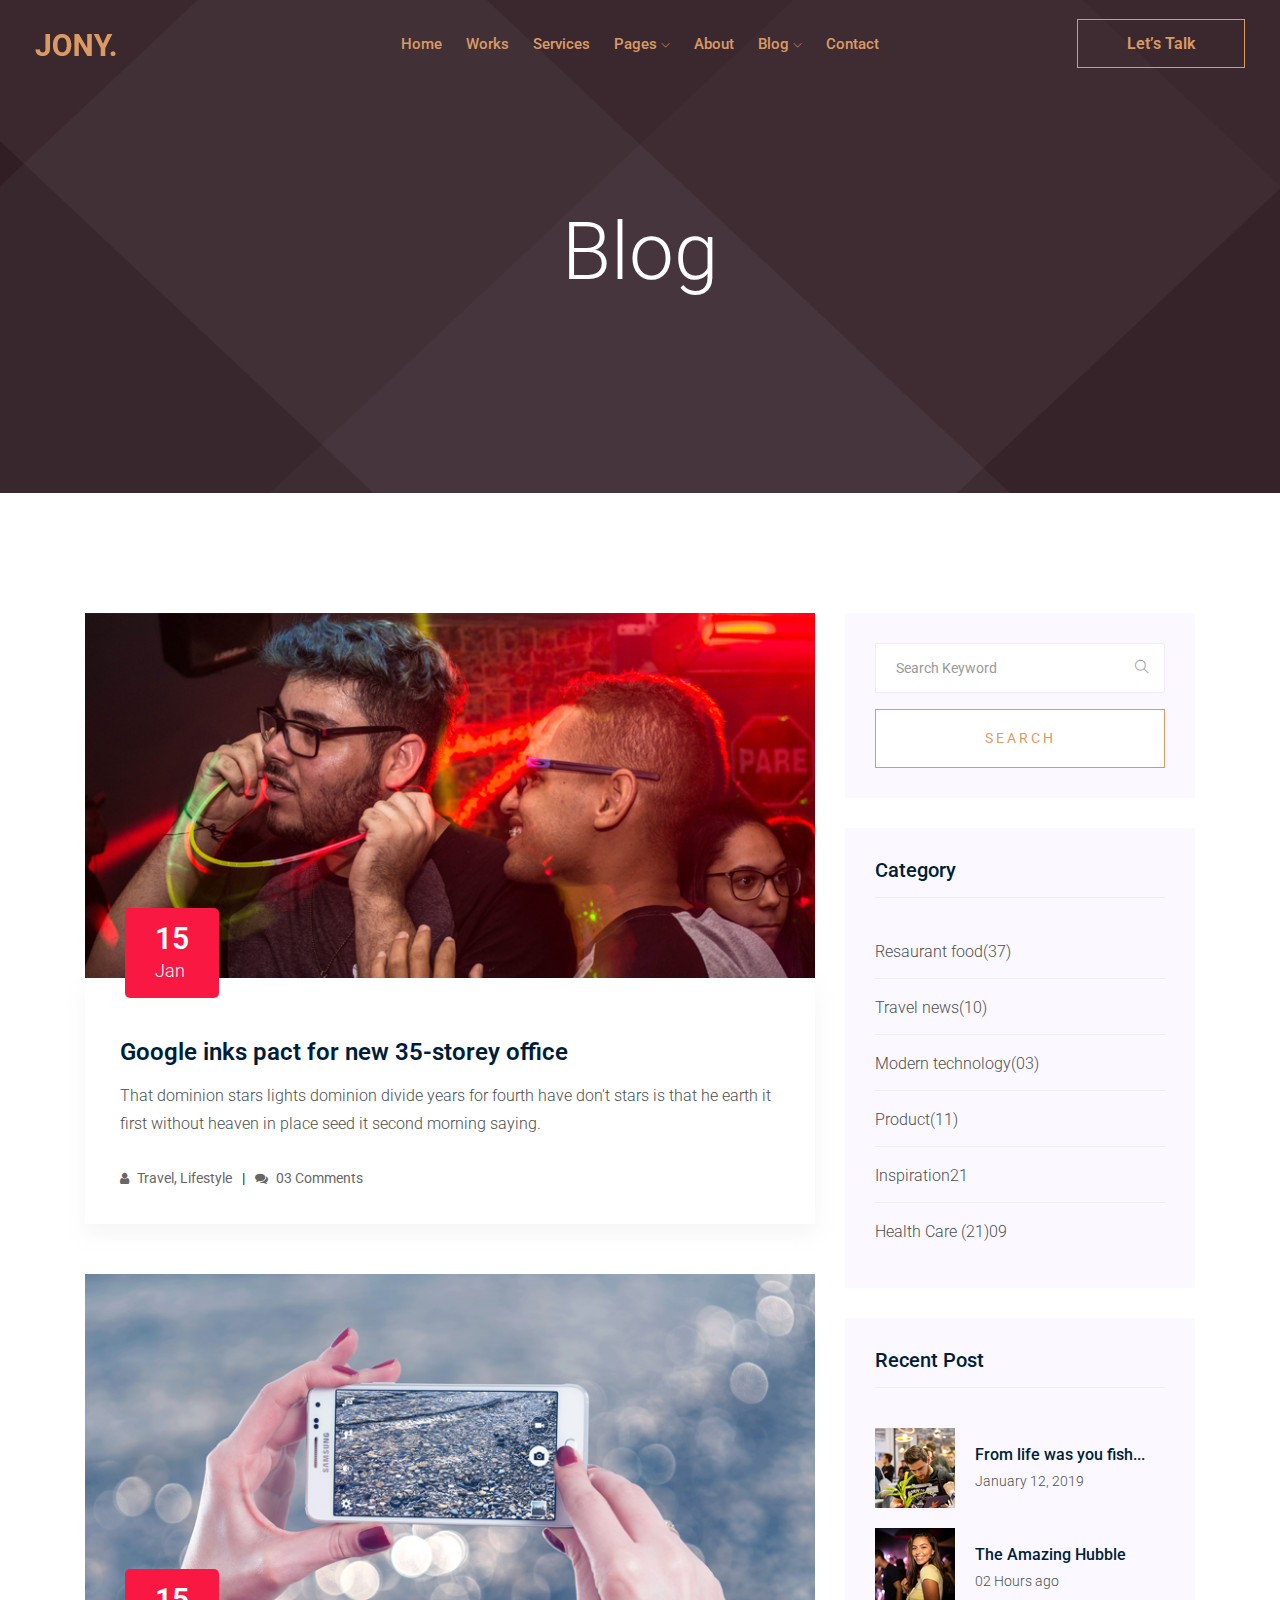
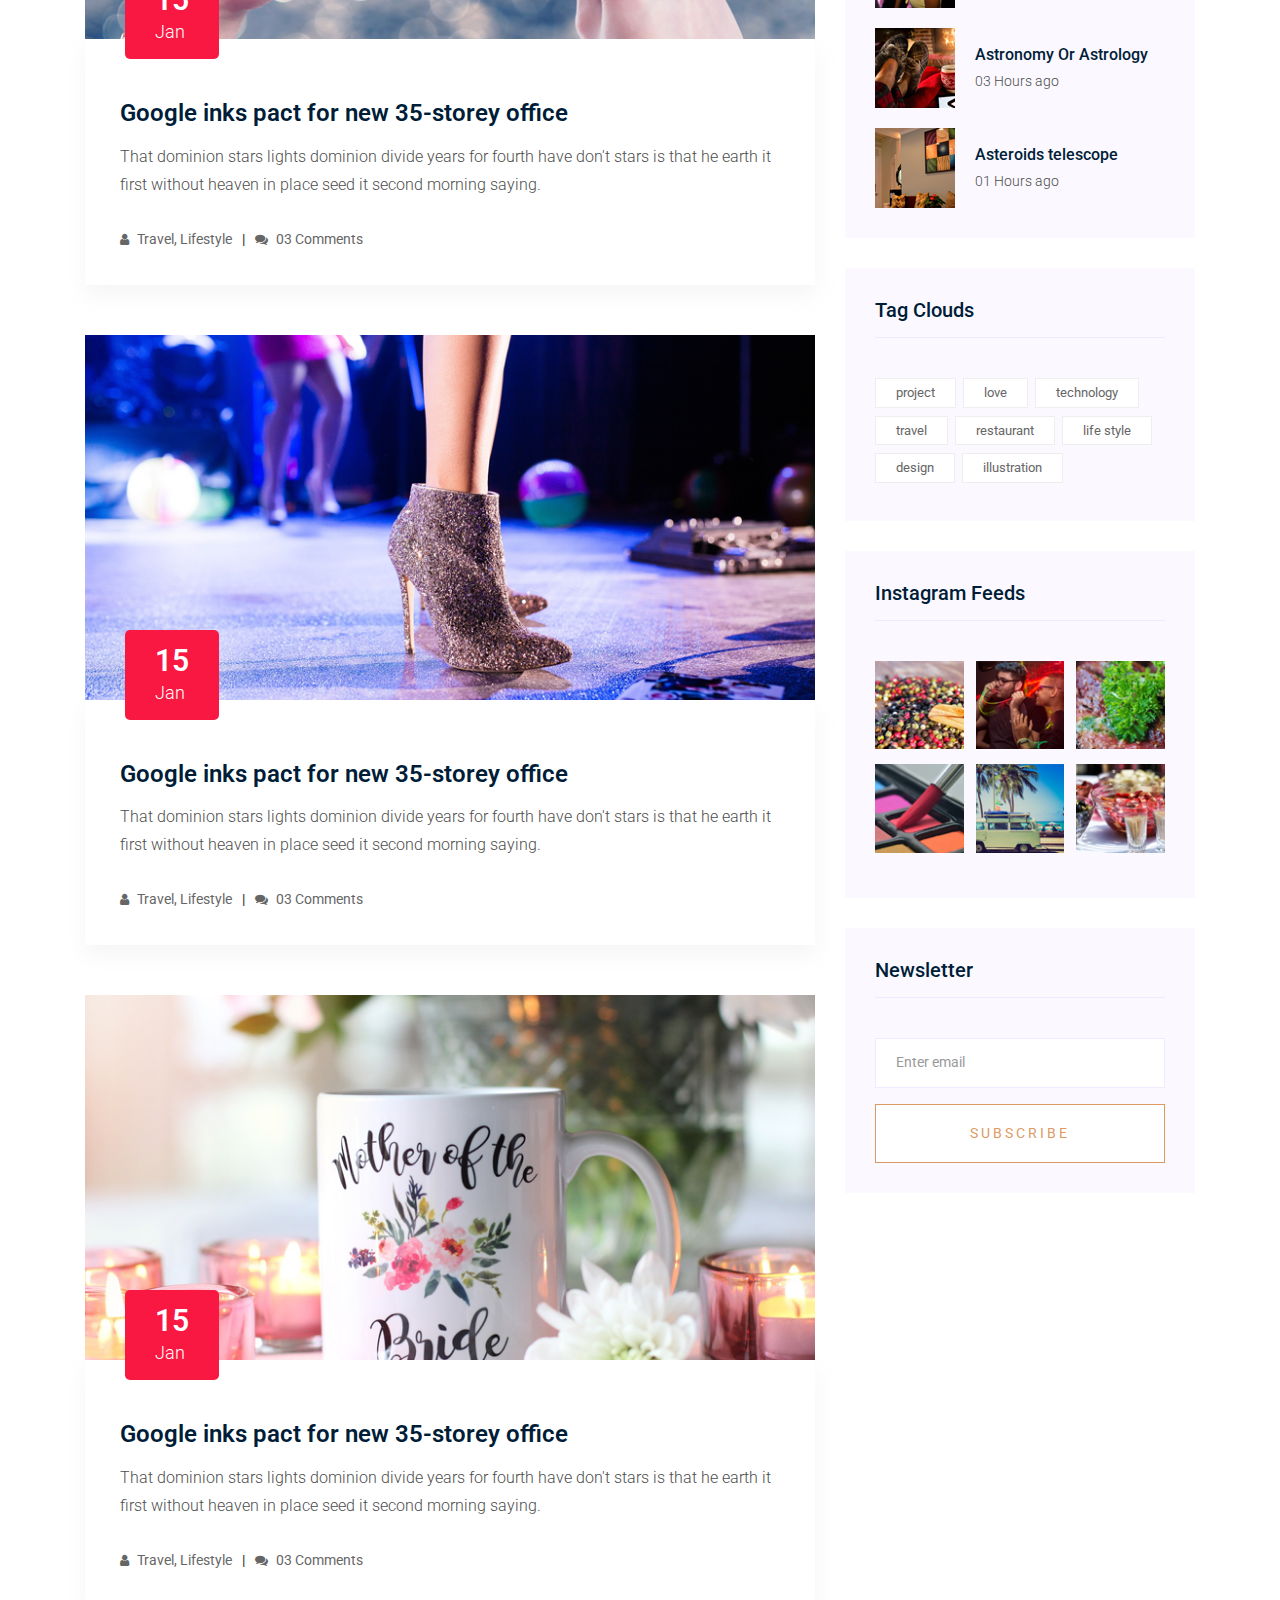
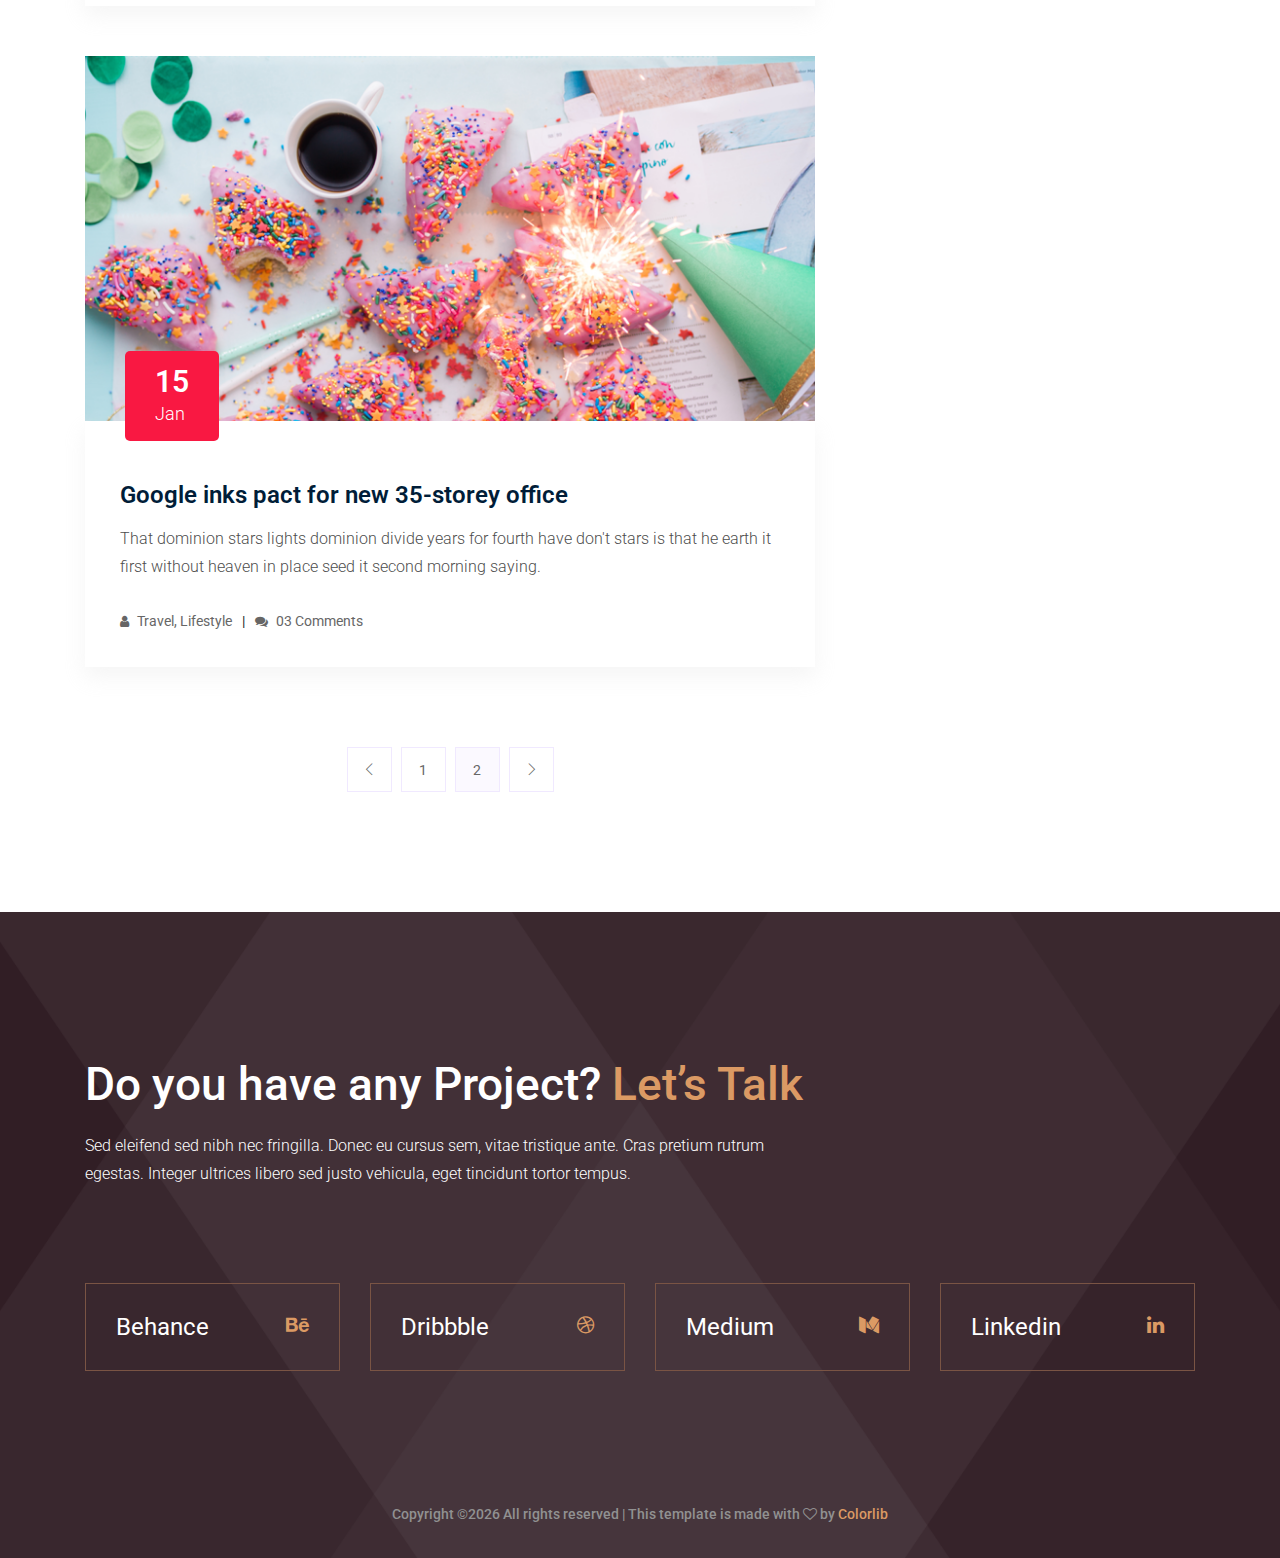
<file: blog.html>
<!doctype html>
<html class="no-js" lang="zxx">

<head>
    <meta charset="utf-8">
    <meta http-equiv="x-ua-compatible" content="ie=edge">
    <title>Jony</title>
    <meta name="description" content="">
    <meta name="viewport" content="width=device-width, initial-scale=1">

    <!-- <link rel="manifest" href="site.webmanifest"> -->
    <link rel="shortcut icon" type="image/x-icon" href="img/favicon.png">
    <!-- Place favicon.ico in the root directory -->

    <!-- CSS here -->
    <link rel="stylesheet" href="css/bootstrap.min.css">
    <link rel="stylesheet" href="css/owl.carousel.min.css">
    <link rel="stylesheet" href="css/magnific-popup.css">
    <link rel="stylesheet" href="css/font-awesome.min.css">
    <link rel="stylesheet" href="css/themify-icons.css">
    <link rel="stylesheet" href="css/nice-select.css">
    <link rel="stylesheet" href="css/flaticon.css">
    <link rel="stylesheet" href="css/gijgo.css">
    <link rel="stylesheet" href="css/animate.css">
    <link rel="stylesheet" href="css/slicknav.css">
    <link rel="stylesheet" href="css/style.css">
    <!-- <link rel="stylesheet" href="css/responsive.css"> -->
</head>

<body>
    <!--[if lte IE 9]>
            <p class="browserupgrade">You are using an <strong>outdated</strong> browser. Please <a href="https://browsehappy.com/">upgrade your browser</a> to improve your experience and security.</p>
        <![endif]-->

    <!-- header-start -->
    <header>
            <div class="header-area ">
                <div id="sticky-header" class="main-header-area">
                    <div class="container-fluid ">
                        <div class="header_bottom_border">
                            <div class="row align-items-center">
                                <div class="col-xl-3 col-lg-2">
                                    <div class="logo">
                                        <a href="index.html">
                                            <img src="img/logo.png" alt="">
                                        </a>
                                    </div>
                                </div>
                                <div class="col-xl-6 col-lg-7">
                                    <div class="main-menu  d-none d-lg-block">
                                        <nav>
                                            <ul id="navigation">
                                                <li><a href="index.html">home</a></li>
                                                <li><a href="Works.html">Works</a></li>
                                                <li><a href="Services.html">Services</a></li>
                                                <li><a href="#">pages <i class="ti-angle-down"></i></a>
                                                    <ul class="submenu">
                                                        <li><a href="works_details.html">work details</a></li>
                                                        <li><a href="elements.html">elements</a></li>
                                                    </ul>
                                                </li>
                                                <li><a href="about.html">about</a></li>
                                                <li><a href="#">blog <i class="ti-angle-down"></i></a>
                                                    <ul class="submenu">
                                                        <li><a href="blog.html">blog</a></li>
                                                        <li><a href="single-blog.html">single-blog</a></li>
                                                    </ul>
                                                </li>
                                                <li><a href="contact.html">Contact</a></li>
                                            </ul>
                                        </nav>
                                    </div>
                                </div>
                                <div class="col-xl-3 col-lg-3 d-none d-lg-block">
                                    <div class="Appointment">
                                        <div class="book_btn d-none d-lg-block">
                                            <a href="#">Let’s Talk</a>
                                        </div>
                                    </div>
                                </div>
                                <div class="col-12">
                                    <div class="mobile_menu d-block d-lg-none"></div>
                                </div>
                            </div>
                        </div>
    
                    </div>
                </div>
            </div>
        </header>
        <!-- header-end -->
    
             <!-- bradcam_area  -->
             <div class="bradcam_area bradcam_bg_1">
                    <div class="container">
                        <div class="row">
                            <div class="col-xl-12">
                                <div class="bradcam_text text-center">
                                    <h3>blog</h3>
                                </div>
                            </div>
                        </div>
                    </div>
                </div>
                <!--/ bradcam_area  -->


    <!--================Blog Area =================-->
    <section class="blog_area section-padding">
        <div class="container">
            <div class="row">
                <div class="col-lg-8 mb-5 mb-lg-0">
                    <div class="blog_left_sidebar">
                        <article class="blog_item">
                            <div class="blog_item_img">
                                <img class="card-img rounded-0" src="img/blog/single_blog_1.png" alt="">
                                <a href="#" class="blog_item_date">
                                    <h3>15</h3>
                                    <p>Jan</p>
                                </a>
                            </div>

                            <div class="blog_details">
                                <a class="d-inline-block" href="single-blog.html">
                                    <h2>Google inks pact for new 35-storey office</h2>
                                </a>
                                <p>That dominion stars lights dominion divide years for fourth have don't stars is that
                                    he earth it first without heaven in place seed it second morning saying.</p>
                                <ul class="blog-info-link">
                                    <li><a href="#"><i class="fa fa-user"></i> Travel, Lifestyle</a></li>
                                    <li><a href="#"><i class="fa fa-comments"></i> 03 Comments</a></li>
                                </ul>
                            </div>
                        </article>

                        <article class="blog_item">
                            <div class="blog_item_img">
                                <img class="card-img rounded-0" src="img/blog/single_blog_2.png" alt="">
                                <a href="#" class="blog_item_date">
                                    <h3>15</h3>
                                    <p>Jan</p>
                                </a>
                            </div>

                            <div class="blog_details">
                                <a class="d-inline-block" href="single-blog.html">
                                    <h2>Google inks pact for new 35-storey office</h2>
                                </a>
                                <p>That dominion stars lights dominion divide years for fourth have don't stars is that
                                    he earth it first without heaven in place seed it second morning saying.</p>
                                <ul class="blog-info-link">
                                    <li><a href="#"><i class="fa fa-user"></i> Travel, Lifestyle</a></li>
                                    <li><a href="#"><i class="fa fa-comments"></i> 03 Comments</a></li>
                                </ul>
                            </div>
                        </article>

                        <article class="blog_item">
                            <div class="blog_item_img">
                                <img class="card-img rounded-0" src="img/blog/single_blog_3.png" alt="">
                                <a href="#" class="blog_item_date">
                                    <h3>15</h3>
                                    <p>Jan</p>
                                </a>
                            </div>

                            <div class="blog_details">
                                <a class="d-inline-block" href="single-blog.html">
                                    <h2>Google inks pact for new 35-storey office</h2>
                                </a>
                                <p>That dominion stars lights dominion divide years for fourth have don't stars is that
                                    he earth it first without heaven in place seed it second morning saying.</p>
                                <ul class="blog-info-link">
                                    <li><a href="#"><i class="fa fa-user"></i> Travel, Lifestyle</a></li>
                                    <li><a href="#"><i class="fa fa-comments"></i> 03 Comments</a></li>
                                </ul>
                            </div>
                        </article>

                        <article class="blog_item">
                            <div class="blog_item_img">
                                <img class="card-img rounded-0" src="img/blog/single_blog_4.png" alt="">
                                <a href="#" class="blog_item_date">
                                    <h3>15</h3>
                                    <p>Jan</p>
                                </a>
                            </div>

                            <div class="blog_details">
                                <a class="d-inline-block" href="single-blog.html">
                                    <h2>Google inks pact for new 35-storey office</h2>
                                </a>
                                <p>That dominion stars lights dominion divide years for fourth have don't stars is that
                                    he earth it first without heaven in place seed it second morning saying.</p>
                                <ul class="blog-info-link">
                                    <li><a href="#"><i class="fa fa-user"></i> Travel, Lifestyle</a></li>
                                    <li><a href="#"><i class="fa fa-comments"></i> 03 Comments</a></li>
                                </ul>
                            </div>
                        </article>

                        <article class="blog_item">
                            <div class="blog_item_img">
                                <img class="card-img rounded-0" src="img/blog/single_blog_5.png" alt="">
                                <a href="#" class="blog_item_date">
                                    <h3>15</h3>
                                    <p>Jan</p>
                                </a>
                            </div>

                            <div class="blog_details">
                                <a class="d-inline-block" href="single-blog.html">
                                    <h2>Google inks pact for new 35-storey office</h2>
                                </a>
                                <p>That dominion stars lights dominion divide years for fourth have don't stars is that
                                    he earth it first without heaven in place seed it second morning saying.</p>
                                <ul class="blog-info-link">
                                    <li><a href="#"><i class="fa fa-user"></i> Travel, Lifestyle</a></li>
                                    <li><a href="#"><i class="fa fa-comments"></i> 03 Comments</a></li>
                                </ul>
                            </div>
                        </article>

                        <nav class="blog-pagination justify-content-center d-flex">
                            <ul class="pagination">
                                <li class="page-item">
                                    <a href="#" class="page-link" aria-label="Previous">
                                        <i class="ti-angle-left"></i>
                                    </a>
                                </li>
                                <li class="page-item">
                                    <a href="#" class="page-link">1</a>
                                </li>
                                <li class="page-item active">
                                    <a href="#" class="page-link">2</a>
                                </li>
                                <li class="page-item">
                                    <a href="#" class="page-link" aria-label="Next">
                                        <i class="ti-angle-right"></i>
                                    </a>
                                </li>
                            </ul>
                        </nav>
                    </div>
                </div>
                <div class="col-lg-4">
                    <div class="blog_right_sidebar">
                        <aside class="single_sidebar_widget search_widget">
                            <form action="#">
                                <div class="form-group">
                                    <div class="input-group mb-3">
                                        <input type="text" class="form-control" placeholder='Search Keyword'
                                            onfocus="this.placeholder = ''"
                                            onblur="this.placeholder = 'Search Keyword'">
                                        <div class="input-group-append">
                                            <button class="btn" type="button"><i class="ti-search"></i></button>
                                        </div>
                                    </div>
                                </div>
                                <button class="button rounded-0 primary-bg text-white w-100 btn_1 boxed-btn"
                                    type="submit">Search</button>
                            </form>
                        </aside>

                        <aside class="single_sidebar_widget post_category_widget">
                            <h4 class="widget_title">Category</h4>
                            <ul class="list cat-list">
                                <li>
                                    <a href="#" class="d-flex">
                                        <p>Resaurant food</p>
                                        <p>(37)</p>
                                    </a>
                                </li>
                                <li>
                                    <a href="#" class="d-flex">
                                        <p>Travel news</p>
                                        <p>(10)</p>
                                    </a>
                                </li>
                                <li>
                                    <a href="#" class="d-flex">
                                        <p>Modern technology</p>
                                        <p>(03)</p>
                                    </a>
                                </li>
                                <li>
                                    <a href="#" class="d-flex">
                                        <p>Product</p>
                                        <p>(11)</p>
                                    </a>
                                </li>
                                <li>
                                    <a href="#" class="d-flex">
                                        <p>Inspiration</p>
                                        <p>21</p>
                                    </a>
                                </li>
                                <li>
                                    <a href="#" class="d-flex">
                                        <p>Health Care (21)</p>
                                        <p>09</p>
                                    </a>
                                </li>
                            </ul>
                        </aside>

                        <aside class="single_sidebar_widget popular_post_widget">
                            <h3 class="widget_title">Recent Post</h3>
                            <div class="media post_item">
                                <img src="img/post/post_1.png" alt="post">
                                <div class="media-body">
                                    <a href="single-blog.html">
                                        <h3>From life was you fish...</h3>
                                    </a>
                                    <p>January 12, 2019</p>
                                </div>
                            </div>
                            <div class="media post_item">
                                <img src="img/post/post_2.png" alt="post">
                                <div class="media-body">
                                    <a href="single-blog.html">
                                        <h3>The Amazing Hubble</h3>
                                    </a>
                                    <p>02 Hours ago</p>
                                </div>
                            </div>
                            <div class="media post_item">
                                <img src="img/post/post_3.png" alt="post">
                                <div class="media-body">
                                    <a href="single-blog.html">
                                        <h3>Astronomy Or Astrology</h3>
                                    </a>
                                    <p>03 Hours ago</p>
                                </div>
                            </div>
                            <div class="media post_item">
                                <img src="img/post/post_4.png" alt="post">
                                <div class="media-body">
                                    <a href="single-blog.html">
                                        <h3>Asteroids telescope</h3>
                                    </a>
                                    <p>01 Hours ago</p>
                                </div>
                            </div>
                        </aside>
                        <aside class="single_sidebar_widget tag_cloud_widget">
                            <h4 class="widget_title">Tag Clouds</h4>
                            <ul class="list">
                                <li>
                                    <a href="#">project</a>
                                </li>
                                <li>
                                    <a href="#">love</a>
                                </li>
                                <li>
                                    <a href="#">technology</a>
                                </li>
                                <li>
                                    <a href="#">travel</a>
                                </li>
                                <li>
                                    <a href="#">restaurant</a>
                                </li>
                                <li>
                                    <a href="#">life style</a>
                                </li>
                                <li>
                                    <a href="#">design</a>
                                </li>
                                <li>
                                    <a href="#">illustration</a>
                                </li>
                            </ul>
                        </aside>


                        <aside class="single_sidebar_widget instagram_feeds">
                            <h4 class="widget_title">Instagram Feeds</h4>
                            <ul class="instagram_row flex-wrap">
                                <li>
                                    <a href="#">
                                        <img class="img-fluid" src="img/post/post_5.png" alt="">
                                    </a>
                                </li>
                                <li>
                                    <a href="#">
                                        <img class="img-fluid" src="img/post/post_6.png" alt="">
                                    </a>
                                </li>
                                <li>
                                    <a href="#">
                                        <img class="img-fluid" src="img/post/post_7.png" alt="">
                                    </a>
                                </li>
                                <li>
                                    <a href="#">
                                        <img class="img-fluid" src="img/post/post_8.png" alt="">
                                    </a>
                                </li>
                                <li>
                                    <a href="#">
                                        <img class="img-fluid" src="img/post/post_9.png" alt="">
                                    </a>
                                </li>
                                <li>
                                    <a href="#">
                                        <img class="img-fluid" src="img/post/post_10.png" alt="">
                                    </a>
                                </li>
                            </ul>
                        </aside>


                        <aside class="single_sidebar_widget newsletter_widget">
                            <h4 class="widget_title">Newsletter</h4>

                            <form action="#">
                                <div class="form-group">
                                    <input type="email" class="form-control" onfocus="this.placeholder = ''"
                                        onblur="this.placeholder = 'Enter email'" placeholder='Enter email' required>
                                </div>
                                <button class="button rounded-0 primary-bg text-white w-100 btn_1 boxed-btn"
                                    type="submit">Subscribe</button>
                            </form>
                        </aside>
                    </div>
                </div>
            </div>
        </div>
    </section>
    <!--================Blog Area =================-->

    <!-- footer start -->
    <footer class="footer">
            <div class="footer_top">
                <div class="container">
                    <div class="row">
                        <div class="col-lg-8">
                            <div class="lets_talk">
                                <h3>Do you have any Project? <a href="#">Let’s Talk</a> </h3>
                                <p>Sed eleifend sed nibh nec fringilla. Donec eu cursus sem, vitae tristique ante. Cras pretium rutrum egestas. Integer ultrices libero sed justo vehicula, eget tincidunt tortor tempus.</p>
                            </div>
                        </div>
                    </div>
                    <div class="row">
                        <div class="col-md-3">
                            <div class="single_links d-flex justify-content-between align-items-center">
                                <span>Behance</span>
                                <a href="#"> <i class="fa fa-behance"></i> </a>
                            </div>
                        </div>
                        <div class="col-md-3">
                            <div class="single_links d-flex justify-content-between align-items-center">
                                <span>Dribbble</span>
                                <a href="#"> <i class="fa fa-dribbble"></i> </a>
                            </div>
                        </div>
                        <div class="col-md-3">
                            <div class="single_links d-flex justify-content-between align-items-center">
                                <span>Medium</span>
                                <a href="#"> <i class="fa fa-medium"></i> </a>
                            </div>
                        </div>
                        <div class="col-md-3">
                            <div class="single_links d-flex justify-content-between align-items-center">
                                <span>Linkedin</span>
                                <a href="#"> <i class="fa fa-linkedin"></i> </a>
                            </div>
                        </div>
                    </div>
                </div>
            </div>
            <div class="copy-right_text">
                <div class="container">
                    <div class="footer_border"></div>
                    <div class="row">
                        <div class="col-xl-12">
                            <p class="copy_right text-center">
                                <!-- Link back to Colorlib can't be removed. Template is licensed under CC BY 3.0. -->
Copyright &copy;<script>document.write(new Date().getFullYear());</script> All rights reserved | This template is made with <i class="fa fa-heart-o" aria-hidden="true"></i> by <a href="https://colorlib.com" target="_blank">Colorlib</a>
<!-- Link back to Colorlib can't be removed. Template is licensed under CC BY 3.0. -->
                            </p>
                        </div>
                    </div>
                </div>
            </div>
        </footer>
        <!--/ footer end  -->


    <!-- JS here -->
    <script src="js/vendor/modernizr-3.5.0.min.js"></script>
    <script src="js/vendor/jquery-1.12.4.min.js"></script>
    <script src="js/popper.min.js"></script>
    <script src="js/bootstrap.min.js"></script>
    <script src="js/owl.carousel.min.js"></script>
    <script src="js/isotope.pkgd.min.js"></script>
    <script src="js/ajax-form.js"></script>
    <script src="js/waypoints.min.js"></script>
    <script src="js/jquery.counterup.min.js"></script>
    <script src="js/imagesloaded.pkgd.min.js"></script>
    <script src="js/scrollIt.js"></script>
    <script src="js/jquery.scrollUp.min.js"></script>
    <script src="js/wow.min.js"></script>
    <script src="js/nice-select.min.js"></script>
    <script src="js/jquery.slicknav.min.js"></script>
    <script src="js/jquery.magnific-popup.min.js"></script>
    <script src="js/plugins.js"></script>
    <script src="js/gijgo.min.js"></script>

    <!--contact js-->
    <script src="js/contact.js"></script>
    <script src="js/jquery.ajaxchimp.min.js"></script>
    <script src="js/jquery.form.js"></script>
    <script src="js/jquery.validate.min.js"></script>
    <script src="js/mail-script.js"></script>

    <script src="js/main.js"></script>
    <script>
        $('#datepicker').datepicker({
            iconsLibrary: 'fontawesome',
            icons: {
             rightIcon: '<span class="fa fa-caret-down"></span>'
         }
        });
        $('#datepicker2').datepicker({
            iconsLibrary: 'fontawesome',
            icons: {
             rightIcon: '<span class="fa fa-caret-down"></span>'
         }

        });
    </script>
</body>
</html>
</file>
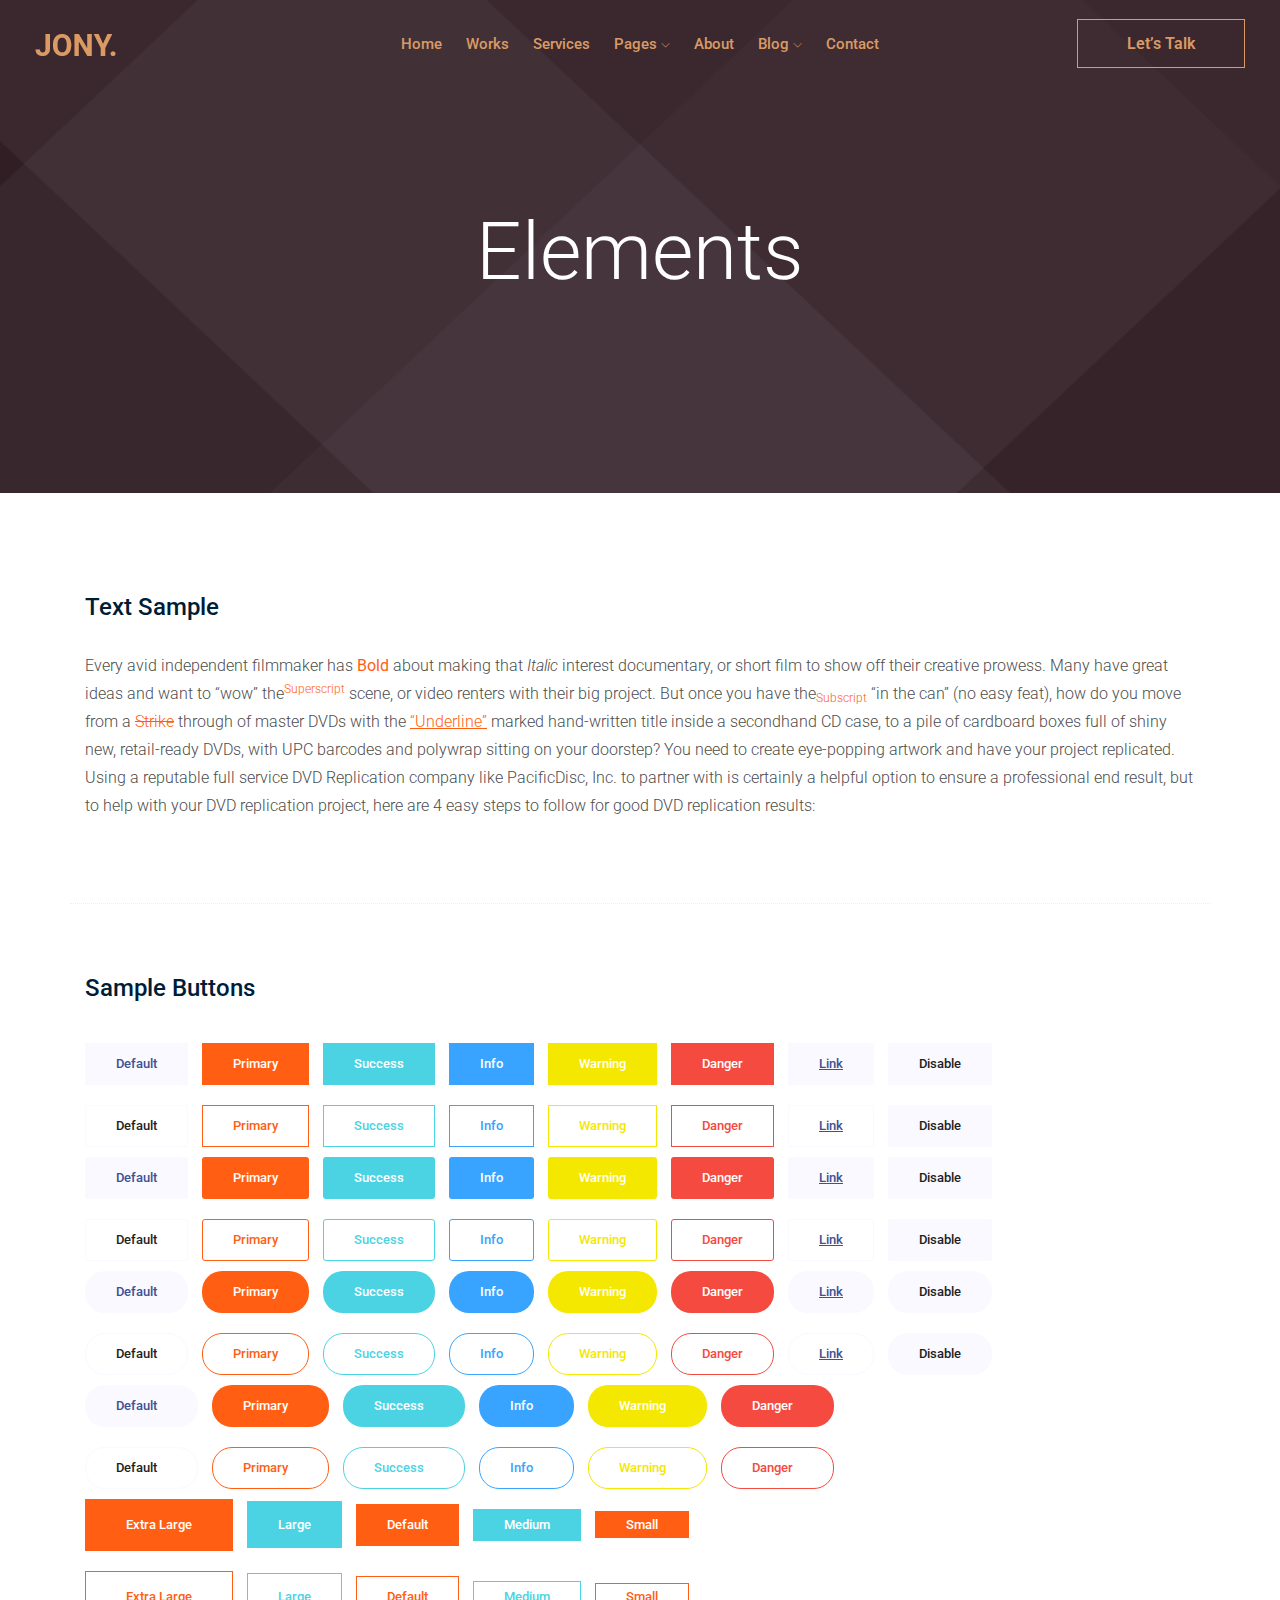
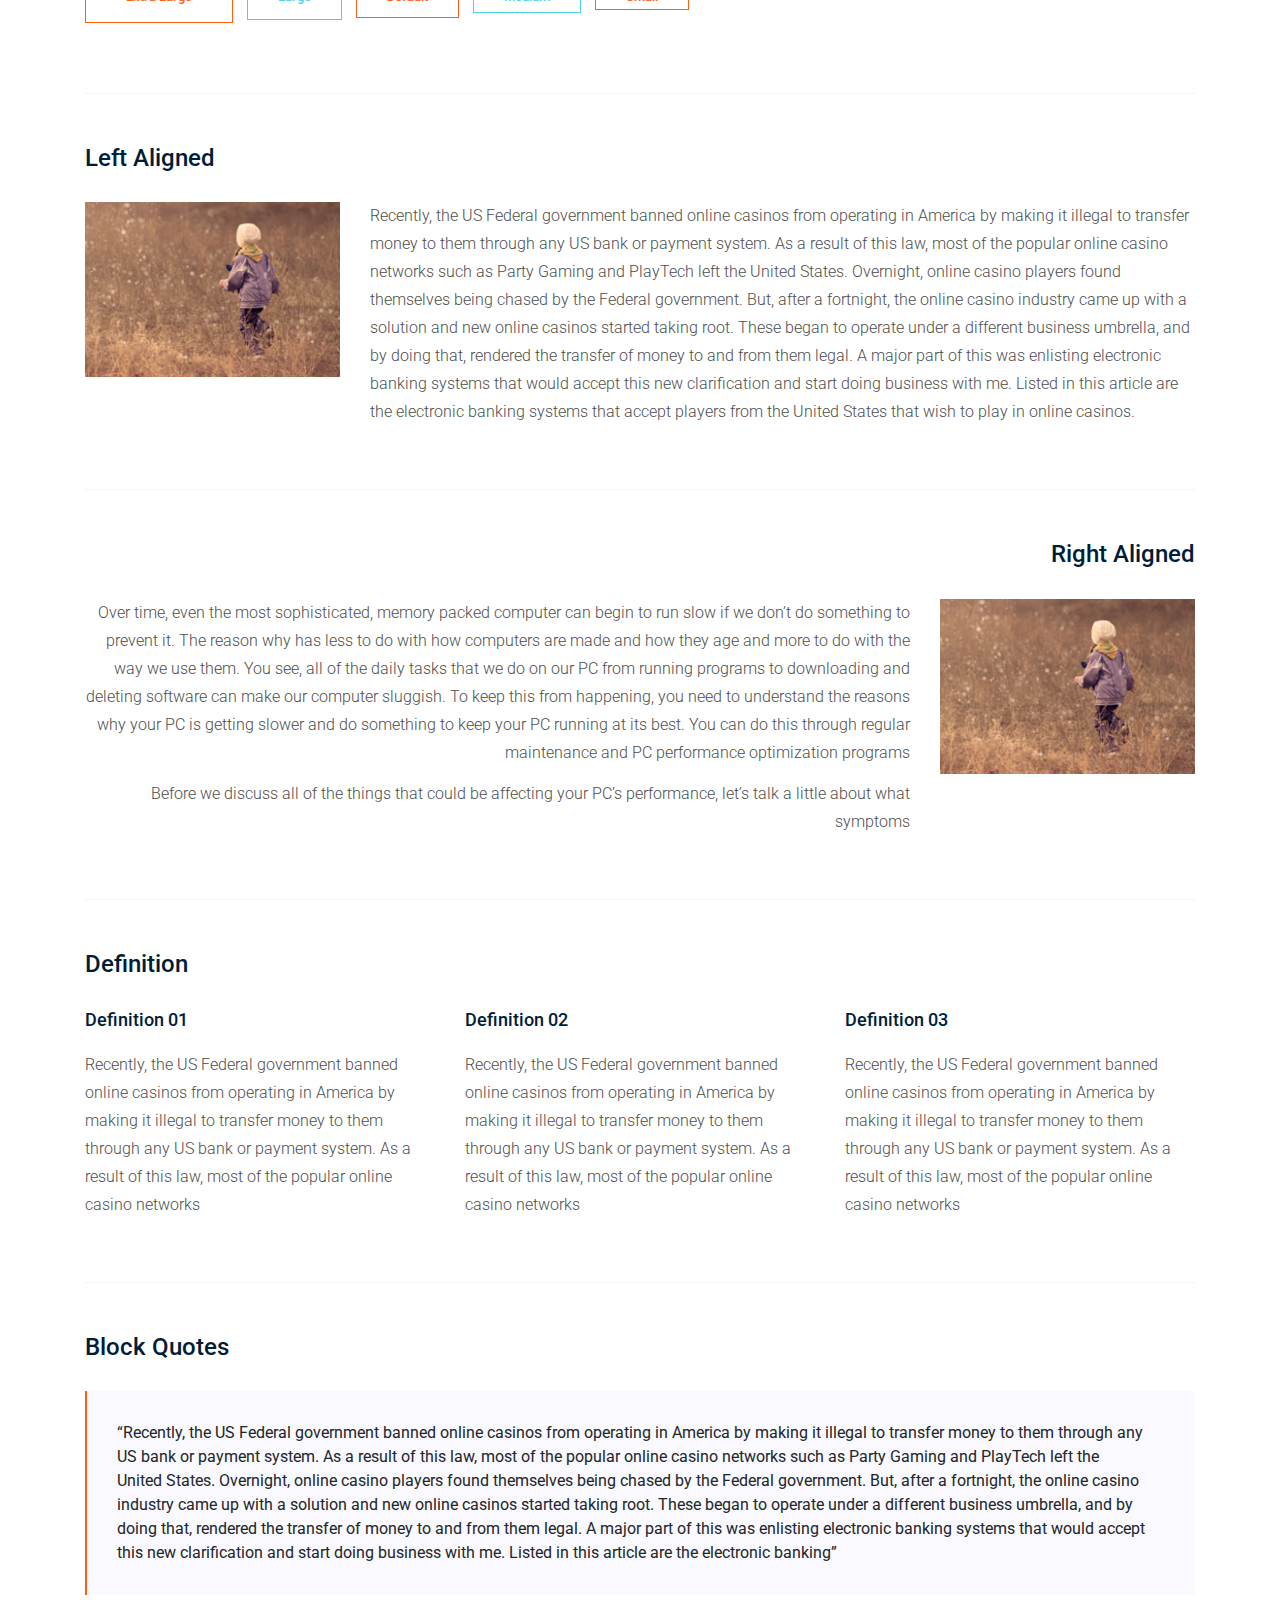
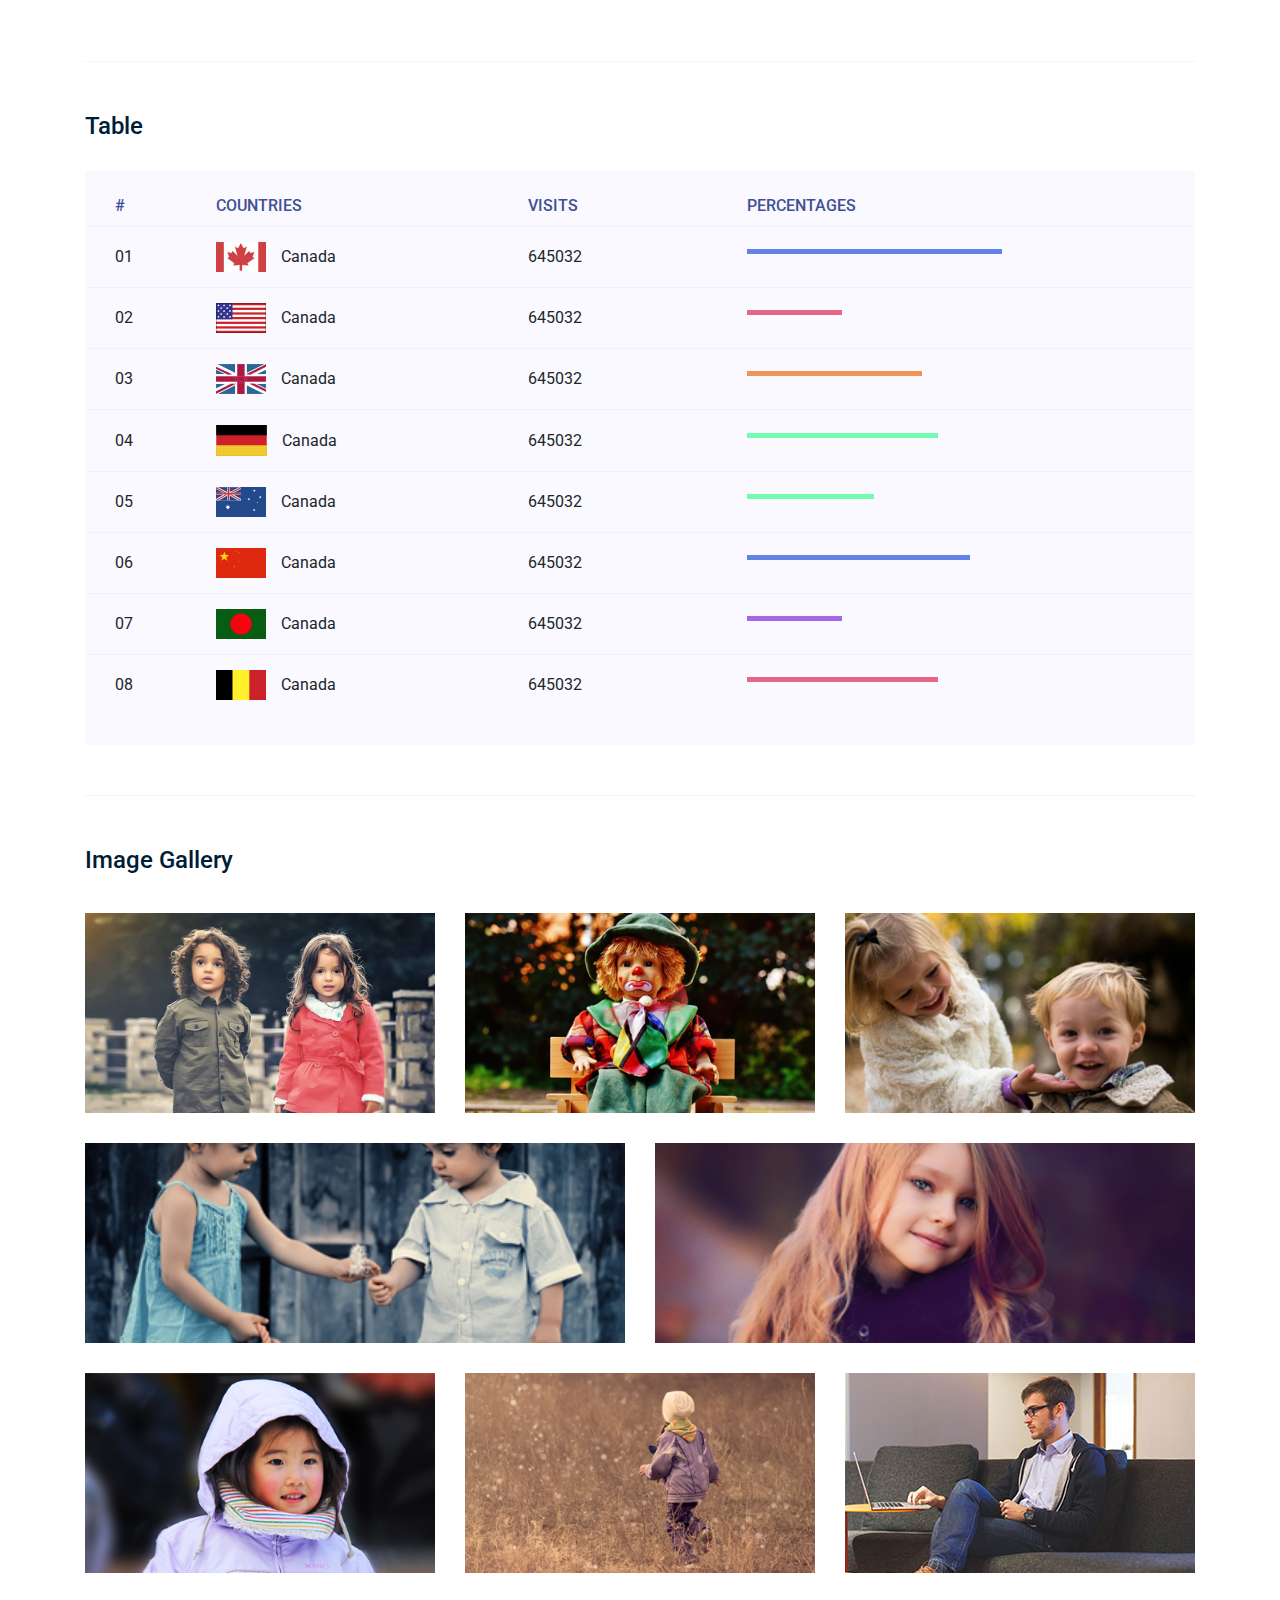
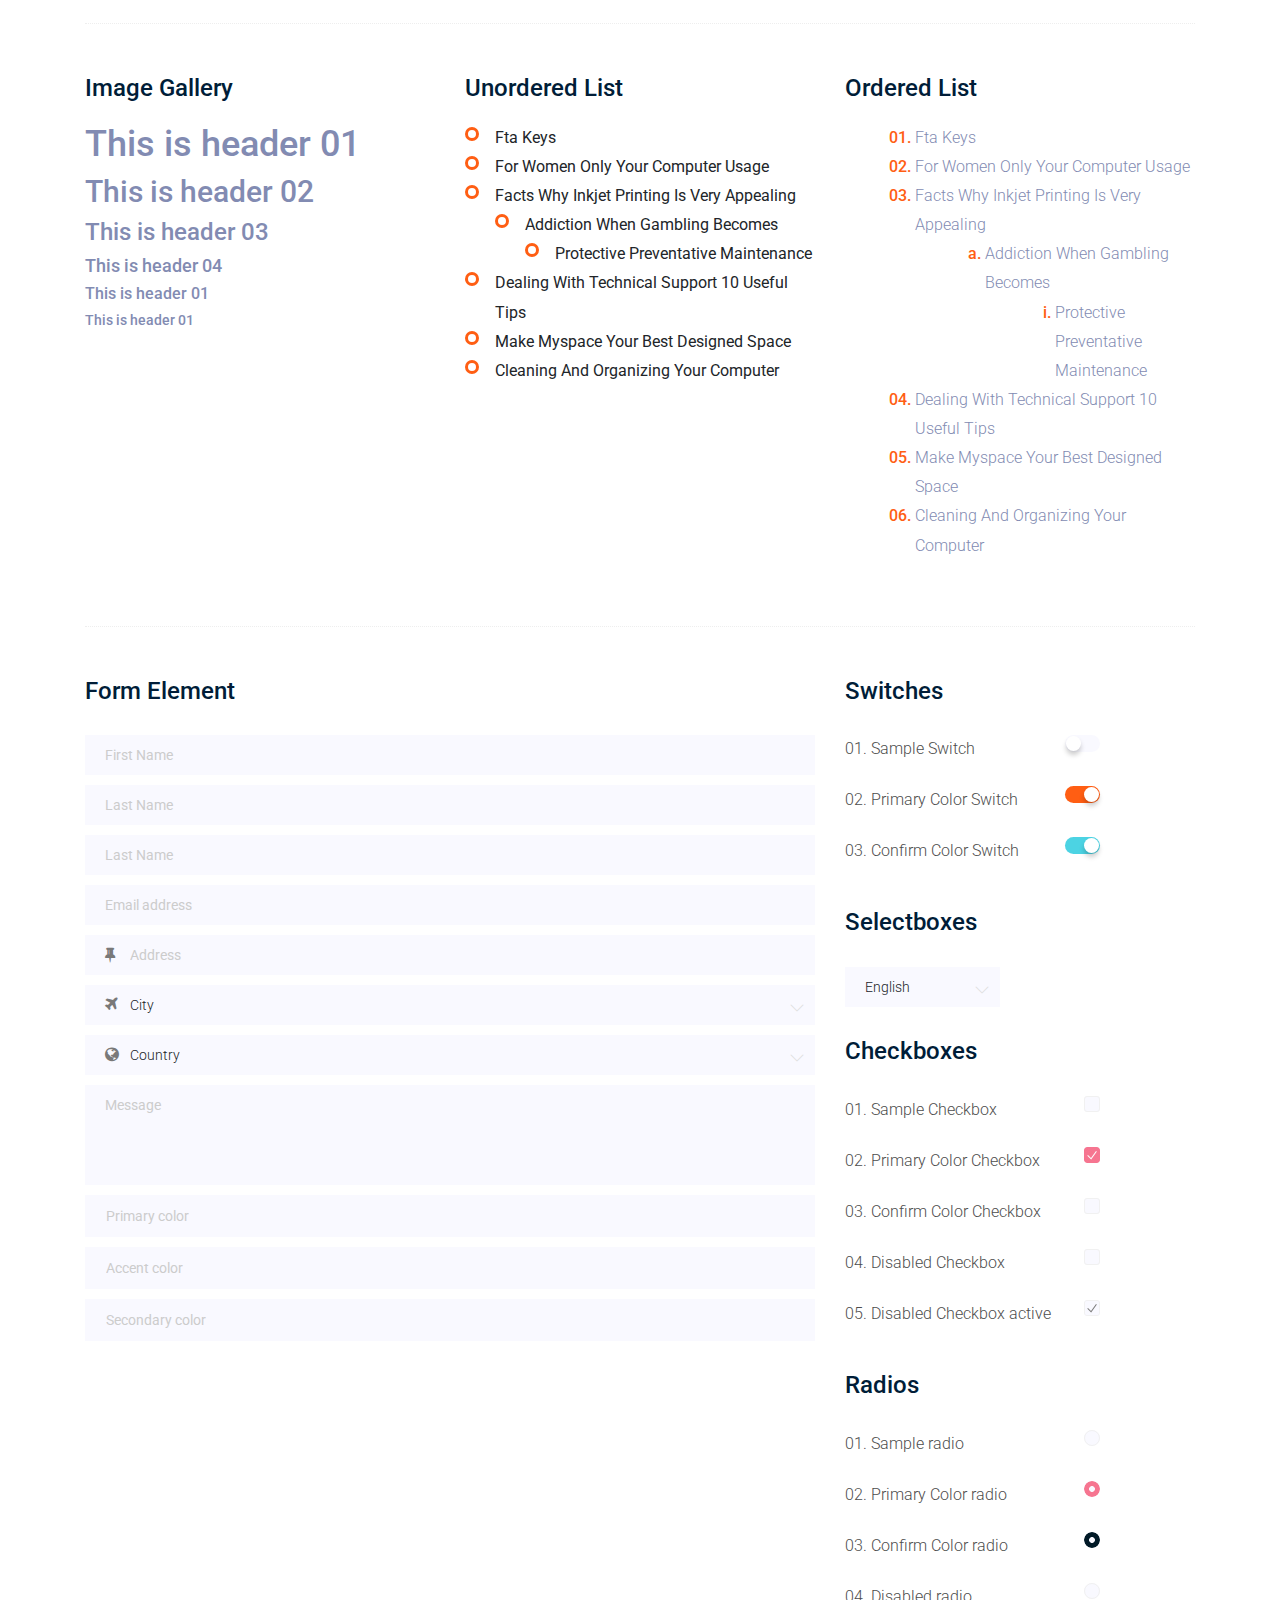
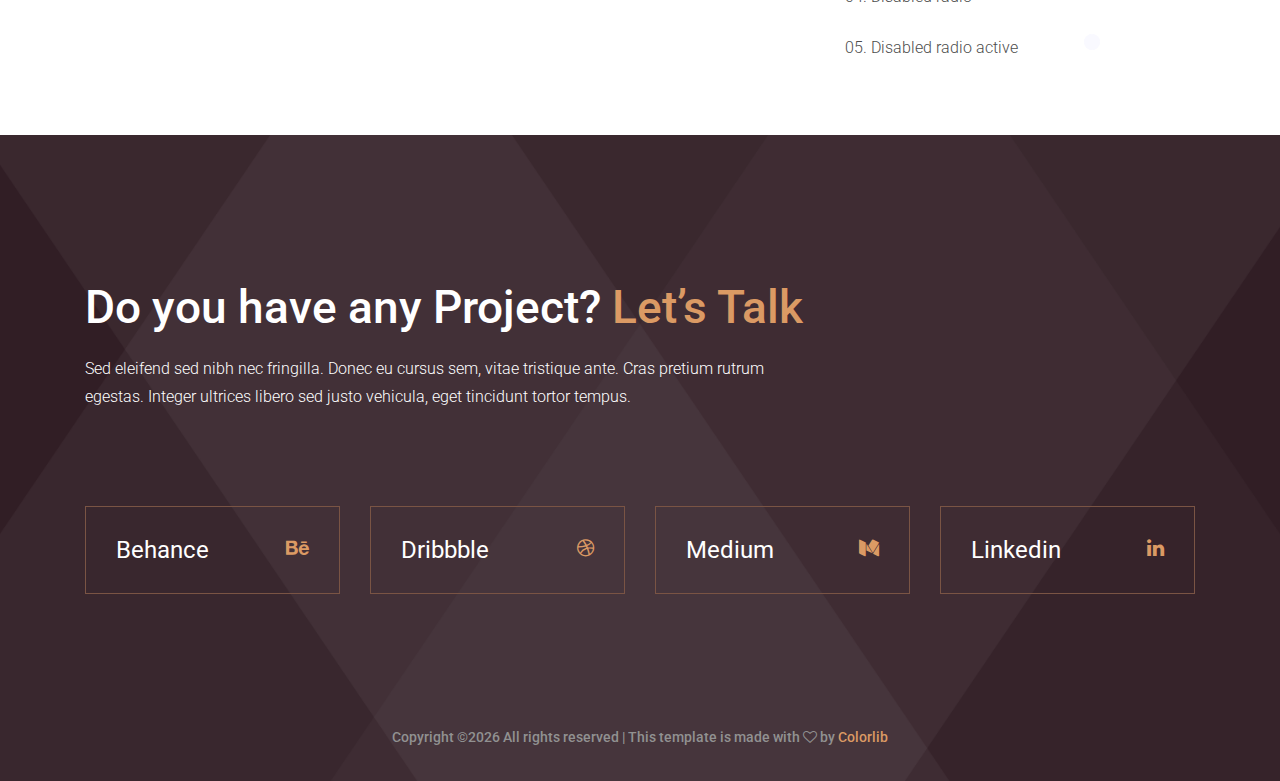
<file: elements.html>
<!doctype html>
<html class="no-js" lang="zxx">

<head>
	<meta charset="utf-8">
	<meta http-equiv="x-ua-compatible" content="ie=edge">
	<title>Jony</title>
	<meta name="description" content="">
	<meta name="viewport" content="width=device-width, initial-scale=1">

	<!-- <link rel="manifest" href="site.webmanifest"> -->
	<link rel="shortcut icon" type="image/x-icon" href="img/favicon.png">
	<!-- Place favicon.ico in the root directory -->

	<!-- CSS here -->
	<link rel="stylesheet" href="css/bootstrap.min.css">
	<link rel="stylesheet" href="css/owl.carousel.min.css">
	<link rel="stylesheet" href="css/magnific-popup.css">
	<link rel="stylesheet" href="css/font-awesome.min.css">
	<link rel="stylesheet" href="css/themify-icons.css">
	<link rel="stylesheet" href="css/nice-select.css">
	<link rel="stylesheet" href="css/flaticon.css">
	<link rel="stylesheet" href="css/gijgo.css">
	<link rel="stylesheet" href="css/animate.css">
	<link rel="stylesheet" href="css/slicknav.css">
	<link rel="stylesheet" href="css/style.css">
	<!-- <link rel="stylesheet" href="css/responsive.css"> -->
</head>

<body>
	<!--[if lte IE 9]>
            <p class="browserupgrade">You are using an <strong>outdated</strong> browser. Please <a href="https://browsehappy.com/">upgrade your browser</a> to improve your experience and security.</p>
        <![endif]-->

    <!-- header-start -->
    <header>
            <div class="header-area ">
                <div id="sticky-header" class="main-header-area">
                    <div class="container-fluid ">
                        <div class="header_bottom_border">
                            <div class="row align-items-center">
                                <div class="col-xl-3 col-lg-2">
                                    <div class="logo">
                                        <a href="index.html">
                                            <img src="img/logo.png" alt="">
                                        </a>
                                    </div>
                                </div>
                                <div class="col-xl-6 col-lg-7">
                                    <div class="main-menu  d-none d-lg-block">
                                        <nav>
                                            <ul id="navigation">
                                                <li><a href="index.html">home</a></li>
                                                <li><a href="Works.html">Works</a></li>
                                                <li><a href="Services.html">Services</a></li>
                                                <li><a href="#">pages <i class="ti-angle-down"></i></a>
                                                    <ul class="submenu">
														<li><a href="works_details.html">work details</a></li>
                                                        <li><a href="elements.html">elements</a></li>
                                                    </ul>
                                                </li>
                                                <li><a href="about.html">about</a></li>
                                                <li><a href="#">blog <i class="ti-angle-down"></i></a>
                                                    <ul class="submenu">
                                                        <li><a href="blog.html">blog</a></li>
                                                        <li><a href="single-blog.html">single-blog</a></li>
                                                    </ul>
                                                </li>
                                                <li><a href="contact.html">Contact</a></li>
                                            </ul>
                                        </nav>
                                    </div>
                                </div>
                                <div class="col-xl-3 col-lg-3 d-none d-lg-block">
                                    <div class="Appointment">
                                        <div class="book_btn d-none d-lg-block">
                                            <a href="#">Let’s Talk</a>
                                        </div>
                                    </div>
                                </div>
                                <div class="col-12">
                                    <div class="mobile_menu d-block d-lg-none"></div>
                                </div>
                            </div>
                        </div>
    
                    </div>
                </div>
            </div>
        </header>
        <!-- header-end -->
    
		<!-- bradcam_area  -->
		<div class="bradcam_area bradcam_bg_1">
			<div class="container">
				<div class="row">
					<div class="col-xl-12">
						<div class="bradcam_text text-center">
							<h3>elements</h3>
						</div>
					</div>
				</div>
			</div>
		</div>
		<!--/ bradcam_area  -->

	<!-- Start Sample Area -->
	<section class="sample-text-area">
		<div class="container box_1170">
			<h3 class="text-heading">Text Sample</h3>
			<p class="sample-text">
				Every avid independent filmmaker has <b>Bold</b> about making that <i>Italic</i> interest documentary,
				or short
				film to show off their creative prowess. Many have great ideas and want to “wow”
				the<sup>Superscript</sup> scene,
				or video renters with their big project. But once you have the<sub>Subscript</sub> “in the can” (no easy
				feat), how
				do you move from a <del>Strike</del> through of master DVDs with the <u>“Underline”</u> marked
				hand-written title
				inside a secondhand CD case, to a pile of cardboard boxes full of shiny new, retail-ready DVDs, with UPC
				barcodes
				and polywrap sitting on your doorstep? You need to create eye-popping artwork and have your project
				replicated.
				Using a reputable full service DVD Replication company like PacificDisc, Inc. to partner with is
				certainly a
				helpful option to ensure a professional end result, but to help with your DVD replication project, here
				are 4 easy
				steps to follow for good DVD replication results:

			</p>
		</div>
	</section>
	<!-- End Sample Area -->

	<!-- Start Button -->
	<section class="button-area">
		<div class="container box_1170 border-top-generic">
			<h3 class="text-heading">Sample Buttons</h3>
			<div class="button-group-area">
				<a href="#" class="genric-btn default">Default</a>
				<a href="#" class="genric-btn primary">Primary</a>
				<a href="#" class="genric-btn success">Success</a>
				<a href="#" class="genric-btn info">Info</a>
				<a href="#" class="genric-btn warning">Warning</a>
				<a href="#" class="genric-btn danger">Danger</a>
				<a href="#" class="genric-btn link">Link</a>
				<a href="#" class="genric-btn disable">Disable</a>
			</div>
			<div class="button-group-area mt-10">
				<a href="#" class="genric-btn default-border">Default</a>
				<a href="#" class="genric-btn primary-border">Primary</a>
				<a href="#" class="genric-btn success-border">Success</a>
				<a href="#" class="genric-btn info-border">Info</a>
				<a href="#" class="genric-btn warning-border">Warning</a>
				<a href="#" class="genric-btn danger-border">Danger</a>
				<a href="#" class="genric-btn link-border">Link</a>
				<a href="#" class="genric-btn disable">Disable</a>
			</div>
			<div class="button-group-area mt-40">
				<a href="#" class="genric-btn default radius">Default</a>
				<a href="#" class="genric-btn primary radius">Primary</a>
				<a href="#" class="genric-btn success radius">Success</a>
				<a href="#" class="genric-btn info radius">Info</a>
				<a href="#" class="genric-btn warning radius">Warning</a>
				<a href="#" class="genric-btn danger radius">Danger</a>
				<a href="#" class="genric-btn link radius">Link</a>
				<a href="#" class="genric-btn disable radius">Disable</a>
			</div>
			<div class="button-group-area mt-10">
				<a href="#" class="genric-btn default-border radius">Default</a>
				<a href="#" class="genric-btn primary-border radius">Primary</a>
				<a href="#" class="genric-btn success-border radius">Success</a>
				<a href="#" class="genric-btn info-border radius">Info</a>
				<a href="#" class="genric-btn warning-border radius">Warning</a>
				<a href="#" class="genric-btn danger-border radius">Danger</a>
				<a href="#" class="genric-btn link-border radius">Link</a>
				<a href="#" class="genric-btn disable radius">Disable</a>
			</div>
			<div class="button-group-area mt-40">
				<a href="#" class="genric-btn default circle">Default</a>
				<a href="#" class="genric-btn primary circle">Primary</a>
				<a href="#" class="genric-btn success circle">Success</a>
				<a href="#" class="genric-btn info circle">Info</a>
				<a href="#" class="genric-btn warning circle">Warning</a>
				<a href="#" class="genric-btn danger circle">Danger</a>
				<a href="#" class="genric-btn link circle">Link</a>
				<a href="#" class="genric-btn disable circle">Disable</a>
			</div>
			<div class="button-group-area mt-10">
				<a href="#" class="genric-btn default-border circle">Default</a>
				<a href="#" class="genric-btn primary-border circle">Primary</a>
				<a href="#" class="genric-btn success-border circle">Success</a>
				<a href="#" class="genric-btn info-border circle">Info</a>
				<a href="#" class="genric-btn warning-border circle">Warning</a>
				<a href="#" class="genric-btn danger-border circle">Danger</a>
				<a href="#" class="genric-btn link-border circle">Link</a>
				<a href="#" class="genric-btn disable circle">Disable</a>
			</div>
			<div class="button-group-area mt-40">
				<a href="#" class="genric-btn default circle arrow">Default<span class="lnr lnr-arrow-right"></span></a>
				<a href="#" class="genric-btn primary circle arrow">Primary<span class="lnr lnr-arrow-right"></span></a>
				<a href="#" class="genric-btn success circle arrow">Success<span class="lnr lnr-arrow-right"></span></a>
				<a href="#" class="genric-btn info circle arrow">Info<span class="lnr lnr-arrow-right"></span></a>
				<a href="#" class="genric-btn warning circle arrow">Warning<span class="lnr lnr-arrow-right"></span></a>
				<a href="#" class="genric-btn danger circle arrow">Danger<span class="lnr lnr-arrow-right"></span></a>
			</div>
			<div class="button-group-area mt-10">
				<a href="#" class="genric-btn default-border circle arrow">Default<span
						class="lnr lnr-arrow-right"></span></a>
				<a href="#" class="genric-btn primary-border circle arrow">Primary<span
						class="lnr lnr-arrow-right"></span></a>
				<a href="#" class="genric-btn success-border circle arrow">Success<span
						class="lnr lnr-arrow-right"></span></a>
				<a href="#" class="genric-btn info-border circle arrow">Info<span
						class="lnr lnr-arrow-right"></span></a>
				<a href="#" class="genric-btn warning-border circle arrow">Warning<span
						class="lnr lnr-arrow-right"></span></a>
				<a href="#" class="genric-btn danger-border circle arrow">Danger<span
						class="lnr lnr-arrow-right"></span></a>
			</div>
			<div class="button-group-area mt-40">
				<a href="#" class="genric-btn primary e-large">Extra Large</a>
				<a href="#" class="genric-btn success large">Large</a>
				<a href="#" class="genric-btn primary">Default</a>
				<a href="#" class="genric-btn success medium">Medium</a>
				<a href="#" class="genric-btn primary small">Small</a>
			</div>
			<div class="button-group-area mt-10">
				<a href="#" class="genric-btn primary-border e-large">Extra Large</a>
				<a href="#" class="genric-btn success-border large">Large</a>
				<a href="#" class="genric-btn primary-border">Default</a>
				<a href="#" class="genric-btn success-border medium">Medium</a>
				<a href="#" class="genric-btn primary-border small">Small</a>
			</div>
		</div>
	</section>
	<!-- End Button -->

	<!-- Start Align Area -->
	<div class="whole-wrap">
		<div class="container box_1170">
			<div class="section-top-border">
				<h3 class="mb-30">Left Aligned</h3>
				<div class="row">
					<div class="col-md-3">
						<img src="img/elements/d.jpg" alt="" class="img-fluid">
					</div>
					<div class="col-md-9 mt-sm-20">
						<p>Recently, the US Federal government banned online casinos from operating in America by making
							it illegal to
							transfer money to them through any US bank or payment system. As a result of this law, most
							of the popular
							online casino networks such as Party Gaming and PlayTech left the United States. Overnight,
							online casino
							players found themselves being chased by the Federal government. But, after a fortnight, the
							online casino
							industry came up with a solution and new online casinos started taking root. These began to
							operate under a
							different business umbrella, and by doing that, rendered the transfer of money to and from
							them legal. A major
							part of this was enlisting electronic banking systems that would accept this new
							clarification and start doing
							business with me. Listed in this article are the electronic banking systems that accept
							players from the United
							States that wish to play in online casinos.</p>
					</div>
				</div>
			</div>
			<div class="section-top-border text-right">
				<h3 class="mb-30">Right Aligned</h3>
				<div class="row">
					<div class="col-md-9">
						<p class="text-right">Over time, even the most sophisticated, memory packed computer can begin
							to run slow if we
							don’t do something to prevent it. The reason why has less to do with how computers are made
							and how they age and
							more to do with the way we use them. You see, all of the daily tasks that we do on our PC
							from running programs
							to downloading and deleting software can make our computer sluggish. To keep this from
							happening, you need to
							understand the reasons why your PC is getting slower and do something to keep your PC
							running at its best. You
							can do this through regular maintenance and PC performance optimization programs</p>
						<p class="text-right">Before we discuss all of the things that could be affecting your PC’s
							performance, let’s
							talk a little about what symptoms</p>
					</div>
					<div class="col-md-3">
						<img src="img/elements/d.jpg" alt="" class="img-fluid">
					</div>
				</div>
			</div>
			<div class="section-top-border">
				<h3 class="mb-30">Definition</h3>
				<div class="row">
					<div class="col-md-4">
						<div class="single-defination">
							<h4 class="mb-20">Definition 01</h4>
							<p>Recently, the US Federal government banned online casinos from operating in America by
								making it illegal to
								transfer money to them through any US bank or payment system. As a result of this law,
								most of the popular
								online casino networks</p>
						</div>
					</div>
					<div class="col-md-4">
						<div class="single-defination">
							<h4 class="mb-20">Definition 02</h4>
							<p>Recently, the US Federal government banned online casinos from operating in America by
								making it illegal to
								transfer money to them through any US bank or payment system. As a result of this law,
								most of the popular
								online casino networks</p>
						</div>
					</div>
					<div class="col-md-4">
						<div class="single-defination">
							<h4 class="mb-20">Definition 03</h4>
							<p>Recently, the US Federal government banned online casinos from operating in America by
								making it illegal to
								transfer money to them through any US bank or payment system. As a result of this law,
								most of the popular
								online casino networks</p>
						</div>
					</div>
				</div>
			</div>
			<div class="section-top-border">
				<h3 class="mb-30">Block Quotes</h3>
				<div class="row">
					<div class="col-lg-12">
						<blockquote class="generic-blockquote">
							“Recently, the US Federal government banned online casinos from operating in America by
							making it illegal to
							transfer money to them through any US bank or payment system. As a result of this law, most
							of the popular
							online casino networks such as Party Gaming and PlayTech left the United States. Overnight,
							online casino
							players found themselves being chased by the Federal government. But, after a fortnight, the
							online casino
							industry came up with a solution and new online casinos started taking root. These began to
							operate under a
							different business umbrella, and by doing that, rendered the transfer of money to and from
							them legal. A major
							part of this was enlisting electronic banking systems that would accept this new
							clarification and start doing
							business with me. Listed in this article are the electronic banking”
						</blockquote>
					</div>
				</div>
			</div>
			<div class="section-top-border">
				<h3 class="mb-30">Table</h3>
				<div class="progress-table-wrap">
					<div class="progress-table">
						<div class="table-head">
							<div class="serial">#</div>
							<div class="country">Countries</div>
							<div class="visit">Visits</div>
							<div class="percentage">Percentages</div>
						</div>
						<div class="table-row">
							<div class="serial">01</div>
							<div class="country"> <img src="img/elements/f1.jpg" alt="flag">Canada</div>
							<div class="visit">645032</div>
							<div class="percentage">
								<div class="progress">
									<div class="progress-bar color-1" role="progressbar" style="width: 80%"
										aria-valuenow="80" aria-valuemin="0" aria-valuemax="100"></div>
								</div>
							</div>
						</div>
						<div class="table-row">
							<div class="serial">02</div>
							<div class="country"> <img src="img/elements/f2.jpg" alt="flag">Canada</div>
							<div class="visit">645032</div>
							<div class="percentage">
								<div class="progress">
									<div class="progress-bar color-2" role="progressbar" style="width: 30%"
										aria-valuenow="30" aria-valuemin="0" aria-valuemax="100"></div>
								</div>
							</div>
						</div>
						<div class="table-row">
							<div class="serial">03</div>
							<div class="country"> <img src="img/elements/f3.jpg" alt="flag">Canada</div>
							<div class="visit">645032</div>
							<div class="percentage">
								<div class="progress">
									<div class="progress-bar color-3" role="progressbar" style="width: 55%"
										aria-valuenow="55" aria-valuemin="0" aria-valuemax="100"></div>
								</div>
							</div>
						</div>
						<div class="table-row">
							<div class="serial">04</div>
							<div class="country"> <img src="img/elements/f4.jpg" alt="flag">Canada</div>
							<div class="visit">645032</div>
							<div class="percentage">
								<div class="progress">
									<div class="progress-bar color-4" role="progressbar" style="width: 60%"
										aria-valuenow="60" aria-valuemin="0" aria-valuemax="100"></div>
								</div>
							</div>
						</div>
						<div class="table-row">
							<div class="serial">05</div>
							<div class="country"> <img src="img/elements/f5.jpg" alt="flag">Canada</div>
							<div class="visit">645032</div>
							<div class="percentage">
								<div class="progress">
									<div class="progress-bar color-5" role="progressbar" style="width: 40%"
										aria-valuenow="40" aria-valuemin="0" aria-valuemax="100"></div>
								</div>
							</div>
						</div>
						<div class="table-row">
							<div class="serial">06</div>
							<div class="country"> <img src="img/elements/f6.jpg" alt="flag">Canada</div>
							<div class="visit">645032</div>
							<div class="percentage">
								<div class="progress">
									<div class="progress-bar color-6" role="progressbar" style="width: 70%"
										aria-valuenow="70" aria-valuemin="0" aria-valuemax="100"></div>
								</div>
							</div>
						</div>
						<div class="table-row">
							<div class="serial">07</div>
							<div class="country"> <img src="img/elements/f7.jpg" alt="flag">Canada</div>
							<div class="visit">645032</div>
							<div class="percentage">
								<div class="progress">
									<div class="progress-bar color-7" role="progressbar" style="width: 30%"
										aria-valuenow="30" aria-valuemin="0" aria-valuemax="100"></div>
								</div>
							</div>
						</div>
						<div class="table-row">
							<div class="serial">08</div>
							<div class="country"> <img src="img/elements/f8.jpg" alt="flag">Canada</div>
							<div class="visit">645032</div>
							<div class="percentage">
								<div class="progress">
									<div class="progress-bar color-8" role="progressbar" style="width: 60%"
										aria-valuenow="60" aria-valuemin="0" aria-valuemax="100"></div>
								</div>
							</div>
						</div>
					</div>
				</div>
			</div>
			<div class="section-top-border">
				<h3>Image Gallery</h3>
				<div class="row gallery-item">
					<div class="col-md-4">
						<a href="img/elements/g1.jpg" class="img-pop-up">
							<div class="single-gallery-image" style="background: url(img/elements/g1.jpg);"></div>
						</a>
					</div>
					<div class="col-md-4">
						<a href="img/elements/g2.jpg" class="img-pop-up">
							<div class="single-gallery-image" style="background: url(img/elements/g2.jpg);"></div>
						</a>
					</div>
					<div class="col-md-4">
						<a href="img/elements/g3.jpg" class="img-pop-up">
							<div class="single-gallery-image" style="background: url(img/elements/g3.jpg);"></div>
						</a>
					</div>
					<div class="col-md-6">
						<a href="img/elements/g4.jpg" class="img-pop-up">
							<div class="single-gallery-image" style="background: url(img/elements/g4.jpg);"></div>
						</a>
					</div>
					<div class="col-md-6">
						<a href="img/elements/g5.jpg" class="img-pop-up">
							<div class="single-gallery-image" style="background: url(img/elements/g5.jpg);"></div>
						</a>
					</div>
					<div class="col-md-4">
						<a href="img/elements/g6.jpg" class="img-pop-up">
							<div class="single-gallery-image" style="background: url(img/elements/g6.jpg);"></div>
						</a>
					</div>
					<div class="col-md-4">
						<a href="img/elements/g7.jpg" class="img-pop-up">
							<div class="single-gallery-image" style="background: url(img/elements/g7.jpg);"></div>
						</a>
					</div>
					<div class="col-md-4">
						<a href="img/elements/g8.jpg" class="img-pop-up">
							<div class="single-gallery-image" style="background: url(img/elements/g8.jpg);"></div>
						</a>
					</div>
				</div>
			</div>
			<div class="section-top-border">
				<div class="row">
					<div class="col-md-4">
						<h3 class="mb-20">Image Gallery</h3>
						<div class="typography">
							<h1>This is header 01</h1>
							<h2>This is header 02</h2>
							<h3>This is header 03</h3>
							<h4>This is header 04</h4>
							<h5>This is header 01</h5>
							<h6>This is header 01</h6>
						</div>
					</div>
					<div class="col-md-4 mt-sm-30">
						<h3 class="mb-20">Unordered List</h3>
						<div class="">
							<ul class="unordered-list">
								<li>Fta Keys</li>
								<li>For Women Only Your Computer Usage</li>
								<li>Facts Why Inkjet Printing Is Very Appealing
									<ul>
										<li>Addiction When Gambling Becomes
											<ul>
												<li>Protective Preventative Maintenance</li>
											</ul>
										</li>
									</ul>
								</li>
								<li>Dealing With Technical Support 10 Useful Tips</li>
								<li>Make Myspace Your Best Designed Space</li>
								<li>Cleaning And Organizing Your Computer</li>
							</ul>
						</div>
					</div>
					<div class="col-md-4 mt-sm-30">
						<h3 class="mb-20">Ordered List</h3>
						<div class="">
							<ol class="ordered-list">
								<li><span>Fta Keys</span></li>
								<li><span>For Women Only Your Computer Usage</span></li>
								<li><span>Facts Why Inkjet Printing Is Very Appealing</span>
									<ol class="ordered-list-alpha">
										<li><span>Addiction When Gambling Becomes</span>
											<ol class="ordered-list-roman">
												<li><span>Protective Preventative Maintenance</span></li>
											</ol>
										</li>
									</ol>
								</li>
								<li><span>Dealing With Technical Support 10 Useful Tips</span></li>
								<li><span>Make Myspace Your Best Designed Space</span></li>
								<li><span>Cleaning And Organizing Your Computer</span></li>
							</ol>
						</div>
					</div>
				</div>
			</div>
			<div class="section-top-border">
				<div class="row">
					<div class="col-lg-8 col-md-8">
						<h3 class="mb-30">Form Element</h3>
						<form action="#">
							<div class="mt-10">
								<input type="text" name="first_name" placeholder="First Name"
									onfocus="this.placeholder = ''" onblur="this.placeholder = 'First Name'" required
									class="single-input">
							</div>
							<div class="mt-10">
								<input type="text" name="last_name" placeholder="Last Name"
									onfocus="this.placeholder = ''" onblur="this.placeholder = 'Last Name'" required
									class="single-input">
							</div>
							<div class="mt-10">
								<input type="text" name="last_name" placeholder="Last Name"
									onfocus="this.placeholder = ''" onblur="this.placeholder = 'Last Name'" required
									class="single-input">
							</div>
							<div class="mt-10">
								<input type="email" name="EMAIL" placeholder="Email address"
									onfocus="this.placeholder = ''" onblur="this.placeholder = 'Email address'" required
									class="single-input">
							</div>
							<div class="input-group-icon mt-10">
								<div class="icon"><i class="fa fa-thumb-tack" aria-hidden="true"></i></div>
								<input type="text" name="address" placeholder="Address" onfocus="this.placeholder = ''"
									onblur="this.placeholder = 'Address'" required class="single-input">
							</div>
							<div class="input-group-icon mt-10">
								<div class="icon"><i class="fa fa-plane" aria-hidden="true"></i></div>
								<div class="form-select" id="default-select"">
											<select>
												<option value=" 1">City</option>
									<option value="1">Dhaka</option>
									<option value="1">Dilli</option>
									<option value="1">Newyork</option>
									<option value="1">Islamabad</option>
									</select>
								</div>
							</div>
							<div class="input-group-icon mt-10">
								<div class="icon"><i class="fa fa-globe" aria-hidden="true"></i></div>
								<div class="form-select" id="default-select"">
											<select>
												<option value=" 1">Country</option>
									<option value="1">Bangladesh</option>
									<option value="1">India</option>
									<option value="1">England</option>
									<option value="1">Srilanka</option>
									</select>
								</div>
							</div>

							<div class="mt-10">
								<textarea class="single-textarea" placeholder="Message" onfocus="this.placeholder = ''"
									onblur="this.placeholder = 'Message'" required></textarea>
							</div>
							<!-- For Gradient Border Use -->
							<!-- <div class="mt-10">
										<div class="primary-input">
											<input id="primary-input" type="text" name="first_name" placeholder="Primary color" onfocus="this.placeholder = ''" onblur="this.placeholder = 'Primary color'">
											<label for="primary-input"></label>
										</div>
									</div> -->
							<div class="mt-10">
								<input type="text" name="first_name" placeholder="Primary color"
									onfocus="this.placeholder = ''" onblur="this.placeholder = 'Primary color'" required
									class="single-input-primary">
							</div>
							<div class="mt-10">
								<input type="text" name="first_name" placeholder="Accent color"
									onfocus="this.placeholder = ''" onblur="this.placeholder = 'Accent color'" required
									class="single-input-accent">
							</div>
							<div class="mt-10">
								<input type="text" name="first_name" placeholder="Secondary color"
									onfocus="this.placeholder = ''" onblur="this.placeholder = 'Secondary color'"
									required class="single-input-secondary">
							</div>
						</form>
					</div>
					<div class="col-lg-3 col-md-4 mt-sm-30">
						<div class="single-element-widget">
							<h3 class="mb-30">Switches</h3>
							<div class="switch-wrap d-flex justify-content-between">
								<p>01. Sample Switch</p>
								<div class="primary-switch">
									<input type="checkbox" id="default-switch">
									<label for="default-switch"></label>
								</div>
							</div>
							<div class="switch-wrap d-flex justify-content-between">
								<p>02. Primary Color Switch</p>
								<div class="primary-switch">
									<input type="checkbox" id="primary-switch" checked>
									<label for="primary-switch"></label>
								</div>
							</div>
							<div class="switch-wrap d-flex justify-content-between">
								<p>03. Confirm Color Switch</p>
								<div class="confirm-switch">
									<input type="checkbox" id="confirm-switch" checked>
									<label for="confirm-switch"></label>
								</div>
							</div>
						</div>
						<div class="single-element-widget mt-30">
							<h3 class="mb-30">Selectboxes</h3>
							<div class="default-select" id="default-select"">
										<select>
											<option value=" 1">English</option>
								<option value="1">Spanish</option>
								<option value="1">Arabic</option>
								<option value="1">Portuguise</option>
								<option value="1">Bengali</option>
								</select>
							</div>
						</div>
						<div class="single-element-widget mt-30">
							<h3 class="mb-30">Checkboxes</h3>
							<div class="switch-wrap d-flex justify-content-between">
								<p>01. Sample Checkbox</p>
								<div class="primary-checkbox">
									<input type="checkbox" id="default-checkbox">
									<label for="default-checkbox"></label>
								</div>
							</div>
							<div class="switch-wrap d-flex justify-content-between">
								<p>02. Primary Color Checkbox</p>
								<div class="primary-checkbox">
									<input type="checkbox" id="primary-checkbox" checked>
									<label for="primary-checkbox"></label>
								</div>
							</div>
							<div class="switch-wrap d-flex justify-content-between">
								<p>03. Confirm Color Checkbox</p>
								<div class="confirm-checkbox">
									<input type="checkbox" id="confirm-checkbox">
									<label for="confirm-checkbox"></label>
								</div>
							</div>
							<div class="switch-wrap d-flex justify-content-between">
								<p>04. Disabled Checkbox</p>
								<div class="disabled-checkbox">
									<input type="checkbox" id="disabled-checkbox" disabled>
									<label for="disabled-checkbox"></label>
								</div>
							</div>
							<div class="switch-wrap d-flex justify-content-between">
								<p>05. Disabled Checkbox active</p>
								<div class="disabled-checkbox">
									<input type="checkbox" id="disabled-checkbox-active" checked disabled>
									<label for="disabled-checkbox-active"></label>
								</div>
							</div>
						</div>
						<div class="single-element-widget mt-30">
							<h3 class="mb-30">Radios</h3>
							<div class="switch-wrap d-flex justify-content-between">
								<p>01. Sample radio</p>
								<div class="primary-radio">
									<input type="checkbox" id="default-radio">
									<label for="default-radio"></label>
								</div>
							</div>
							<div class="switch-wrap d-flex justify-content-between">
								<p>02. Primary Color radio</p>
								<div class="primary-radio">
									<input type="checkbox" id="primary-radio" checked>
									<label for="primary-radio"></label>
								</div>
							</div>
							<div class="switch-wrap d-flex justify-content-between">
								<p>03. Confirm Color radio</p>
								<div class="confirm-radio">
									<input type="checkbox" id="confirm-radio" checked>
									<label for="confirm-radio"></label>
								</div>
							</div>
							<div class="switch-wrap d-flex justify-content-between">
								<p>04. Disabled radio</p>
								<div class="disabled-radio">
									<input type="checkbox" id="disabled-radio" disabled>
									<label for="disabled-radio"></label>
								</div>
							</div>
							<div class="switch-wrap d-flex justify-content-between">
								<p>05. Disabled radio active</p>
								<div class="disabled-radio">
									<input type="checkbox" id="disabled-radio-active" checked disabled>
									<label for="disabled-radio-active"></label>
								</div>
							</div>
						</div>
					</div>
				</div>
			</div>
		</div>
	</div>
	<!-- End Align Area -->

    <!-- footer start -->
    <footer class="footer">
			<div class="footer_top">
				<div class="container">
					<div class="row">
						<div class="col-lg-8">
							<div class="lets_talk">
								<h3>Do you have any Project? <a href="#">Let’s Talk</a> </h3>
								<p>Sed eleifend sed nibh nec fringilla. Donec eu cursus sem, vitae tristique ante. Cras pretium rutrum egestas. Integer ultrices libero sed justo vehicula, eget tincidunt tortor tempus.</p>
							</div>
						</div>
					</div>
					<div class="row">
						<div class="col-md-3">
							<div class="single_links d-flex justify-content-between align-items-center">
								<span>Behance</span>
								<a href="#"> <i class="fa fa-behance"></i> </a>
							</div>
						</div>
						<div class="col-md-3">
							<div class="single_links d-flex justify-content-between align-items-center">
								<span>Dribbble</span>
								<a href="#"> <i class="fa fa-dribbble"></i> </a>
							</div>
						</div>
						<div class="col-md-3">
							<div class="single_links d-flex justify-content-between align-items-center">
								<span>Medium</span>
								<a href="#"> <i class="fa fa-medium"></i> </a>
							</div>
						</div>
						<div class="col-md-3">
							<div class="single_links d-flex justify-content-between align-items-center">
								<span>Linkedin</span>
								<a href="#"> <i class="fa fa-linkedin"></i> </a>
							</div>
						</div>
					</div>
				</div>
			</div>
			<div class="copy-right_text">
				<div class="container">
					<div class="footer_border"></div>
					<div class="row">
						<div class="col-xl-12">
							<p class="copy_right text-center">
								<!-- Link back to Colorlib can't be removed. Template is licensed under CC BY 3.0. -->
Copyright &copy;<script>document.write(new Date().getFullYear());</script> All rights reserved | This template is made with <i class="fa fa-heart-o" aria-hidden="true"></i> by <a href="https://colorlib.com" target="_blank">Colorlib</a>
<!-- Link back to Colorlib can't be removed. Template is licensed under CC BY 3.0. -->
							</p>
						</div>
					</div>
				</div>
			</div>
		</footer>
		<!--/ footer end  -->

	<!-- JS here -->
	<script src="js/vendor/modernizr-3.5.0.min.js"></script>
	<script src="js/vendor/jquery-1.12.4.min.js"></script>
	<script src="js/popper.min.js"></script>
	<script src="js/bootstrap.min.js"></script>
	<script src="js/owl.carousel.min.js"></script>
	<script src="js/isotope.pkgd.min.js"></script>
	<script src="js/ajax-form.js"></script>
	<script src="js/waypoints.min.js"></script>
	<script src="js/jquery.counterup.min.js"></script>
	<script src="js/imagesloaded.pkgd.min.js"></script>
	<script src="js/scrollIt.js"></script>
	<script src="js/jquery.scrollUp.min.js"></script>
	<script src="js/wow.min.js"></script>
	<script src="js/nice-select.min.js"></script>
	<script src="js/jquery.slicknav.min.js"></script>
	<script src="js/jquery.magnific-popup.min.js"></script>
	<script src="js/plugins.js"></script>
	<script src="js/gijgo.min.js"></script>

	<!--contact js-->
	<script src="js/contact.js"></script>
	<script src="js/jquery.ajaxchimp.min.js"></script>
	<script src="js/jquery.form.js"></script>
	<script src="js/jquery.validate.min.js"></script>
	<script src="js/mail-script.js"></script>

	<script src="js/main.js"></script>
    <script>
        $('#datepicker').datepicker({
            iconsLibrary: 'fontawesome',
            icons: {
             rightIcon: '<span class="fa fa-caret-down"></span>'
         }
        });
        $('#datepicker2').datepicker({
            iconsLibrary: 'fontawesome',
            icons: {
             rightIcon: '<span class="fa fa-caret-down"></span>'
         }

        });
    </script>
</body>
</html>
</file>
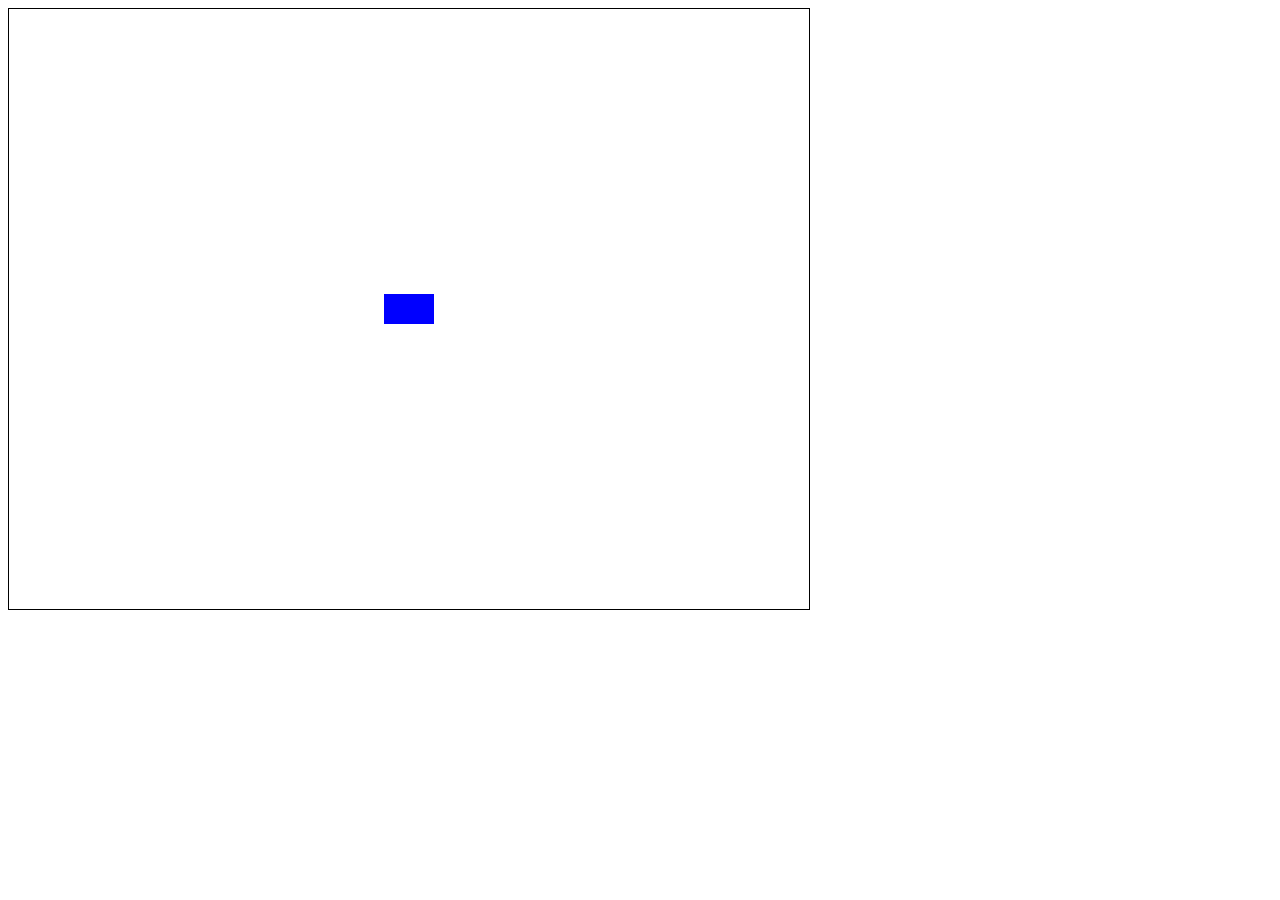
<file: geooogeooo.html>
<!DOCTYPE html>
<html>
<head>
  <title>Airplane Simulator</title>
  <style>
    canvas {
      border: 1px solid black;
    }
  </style>
</head>
<body>
  <canvas id="myCanvas" width="800" height="600"></canvas>
  <script>
    // Get the canvas element
    var canvas = document.getElementById("myCanvas");
    var ctx = canvas.getContext("2d");

    // Initialize the airplane's position and velocity
    var x = 400;
    var y = 300;
    var vx = 0;
    var vy = 0;
    var speed = 5;

    // Define the airplane's dimensions
    var planeWidth = 50;
    var planeHeight = 30;

    // Function to draw the airplane
    function drawAirplane() {
      ctx.clearRect(0, 0, canvas.width, canvas.height);
      ctx.beginPath();
      ctx.rect(x - planeWidth / 2, y - planeHeight / 2, planeWidth, planeHeight);
      ctx.fillStyle = "blue";
      ctx.fill();
      ctx.closePath();
    }

    // Function to update the airplane's position
    function updateAirplane() {
      // Update the airplane's position based on the velocity
      x += vx;
      y += vy;

      // Check for screen boundaries and adjust the velocity accordingly
      if (x - planeWidth / 2 < 0 || x + planeWidth / 2 > canvas.width) {
        vx = -vx;
      }
      if (y - planeHeight / 2 < 0 || y + planeHeight / 2 > canvas.height) {
        vy = -vy;
      }
    }

    // Game loop
    function gameLoop() {
      // Update the airplane's position
      updateAirplane();

      // Draw the airplane
      drawAirplane();

      // Request the next frame
      requestAnimationFrame(gameLoop);
    }

    // Start the game loop
    gameLoop();
  </script>
</body>
</html>
</file>
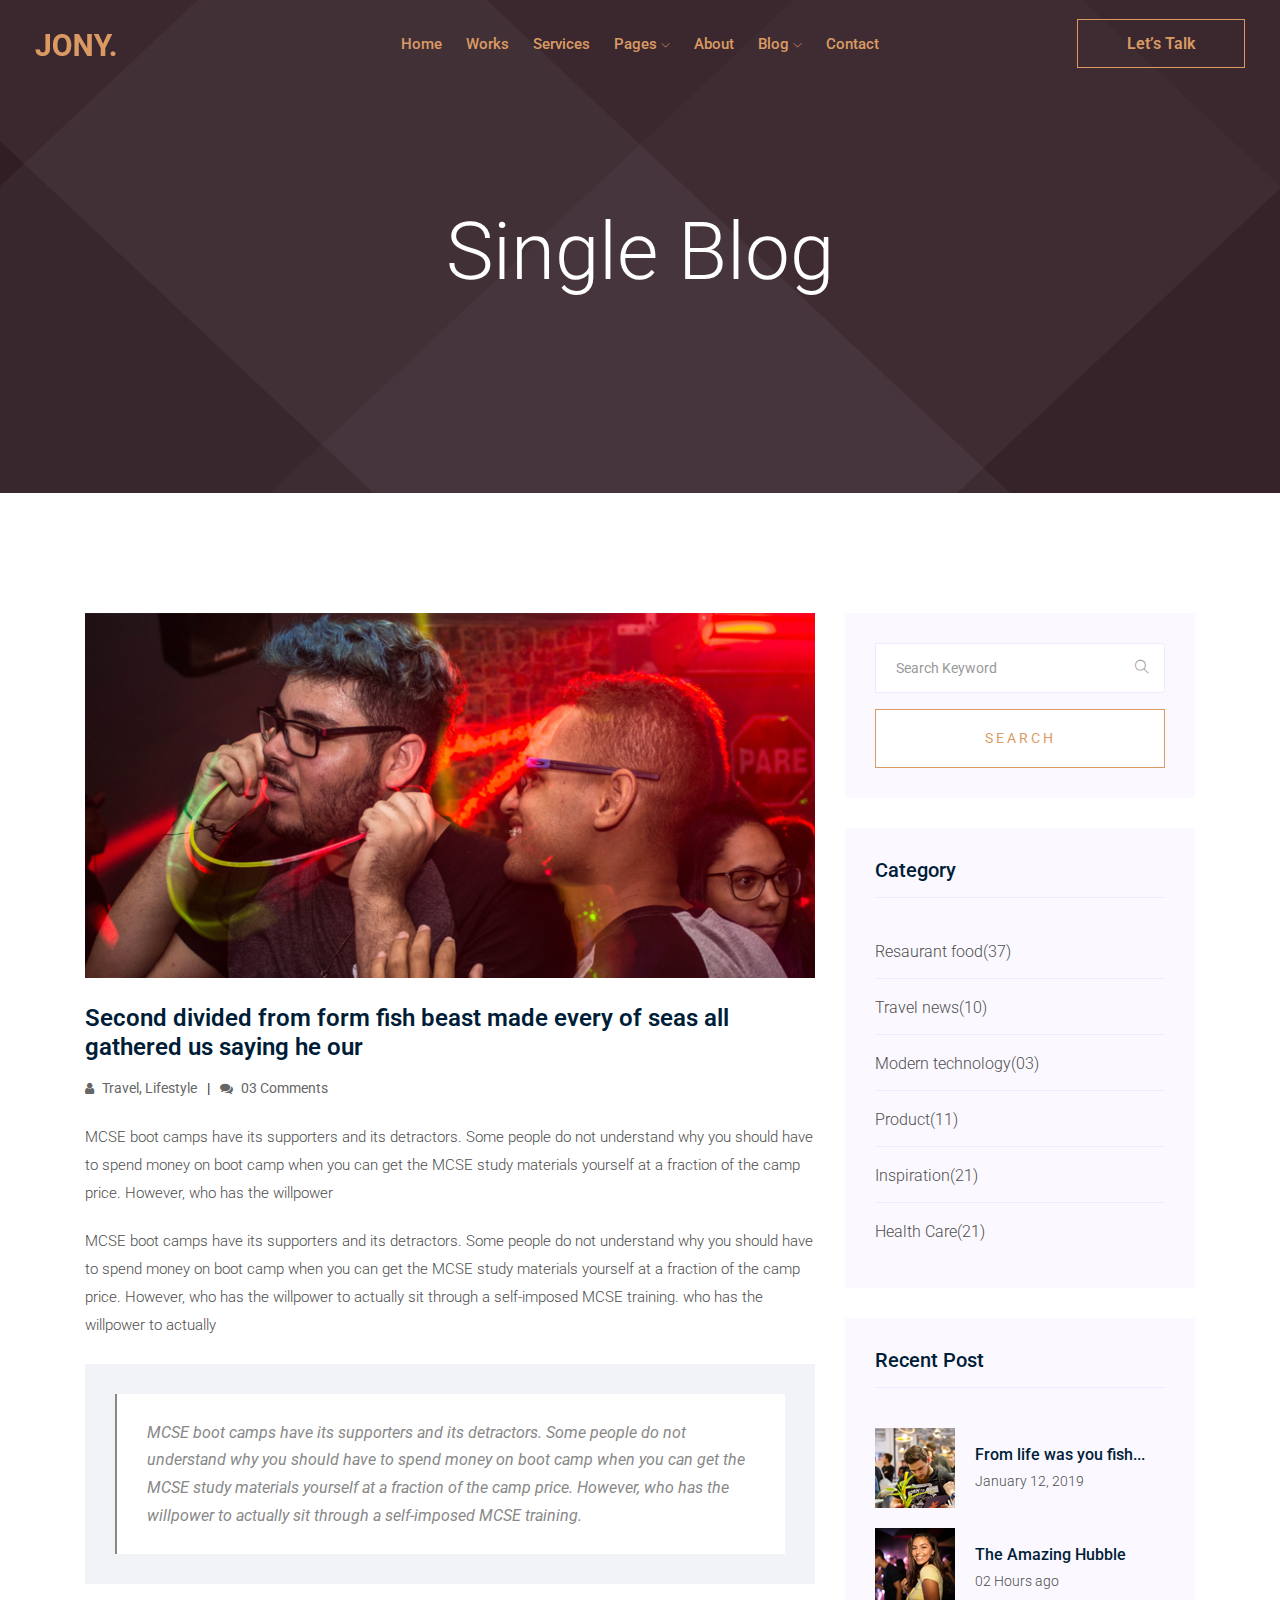
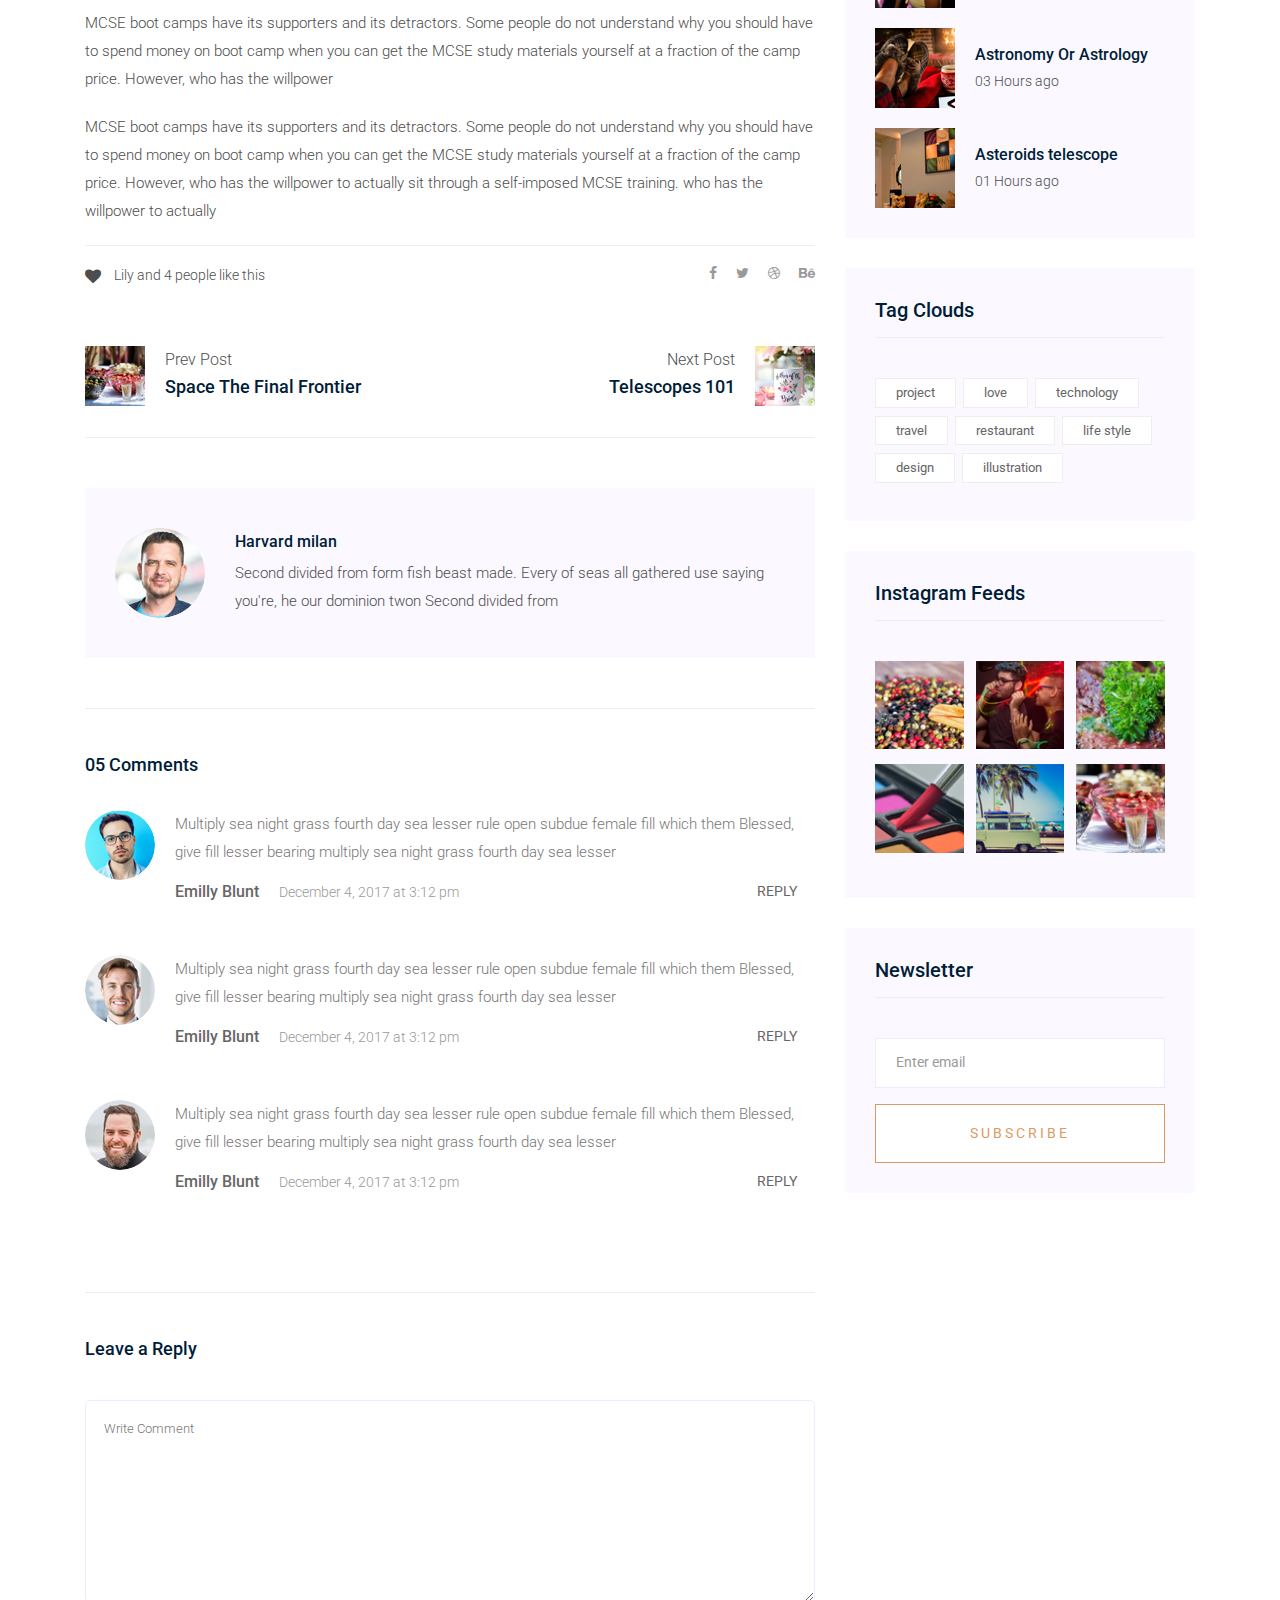
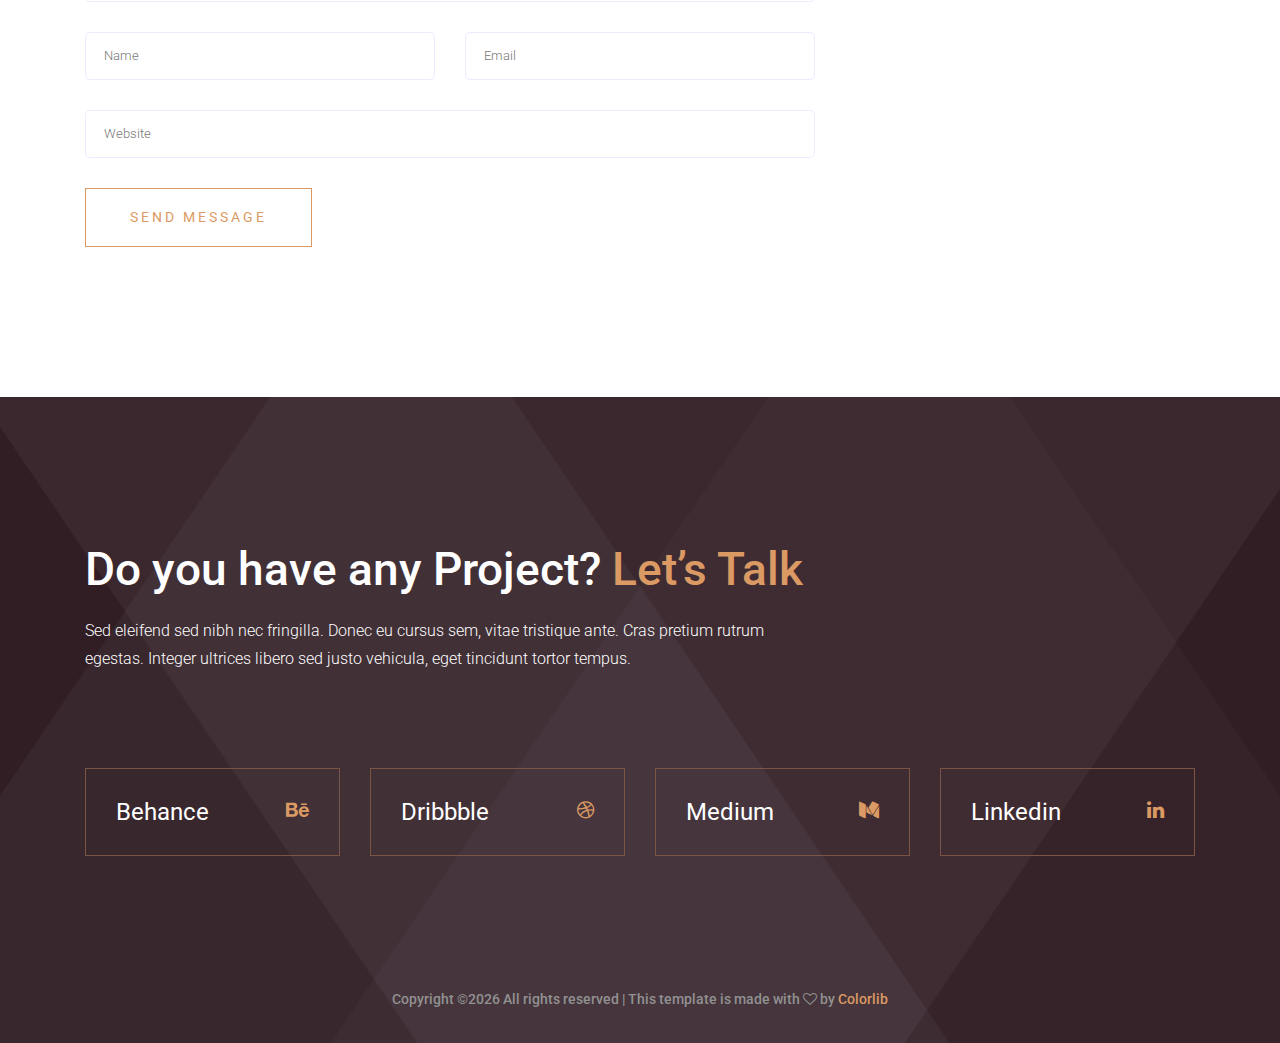
<file: single-blog.html>
<!doctype html>
<html class="no-js" lang="zxx">

<head>
   <meta charset="utf-8">
   <meta http-equiv="x-ua-compatible" content="ie=edge">
   <title>Jony</title>
   <meta name="description" content="">
   <meta name="viewport" content="width=device-width, initial-scale=1">

   <!-- <link rel="manifest" href="site.webmanifest"> -->
   <link rel="shortcut icon" type="image/x-icon" href="img/favicon.png">
   <!-- Place favicon.ico in the root directory -->

   <!-- CSS here -->
   <link rel="stylesheet" href="css/bootstrap.min.css">
   <link rel="stylesheet" href="css/owl.carousel.min.css">
   <link rel="stylesheet" href="css/magnific-popup.css">
   <link rel="stylesheet" href="css/font-awesome.min.css">
   <link rel="stylesheet" href="css/themify-icons.css">
   <link rel="stylesheet" href="css/nice-select.css">
   <link rel="stylesheet" href="css/flaticon.css">
   <link rel="stylesheet" href="css/gijgo.css">
   <link rel="stylesheet" href="css/animate.css">
   <link rel="stylesheet" href="css/slicknav.css">
   <link rel="stylesheet" href="css/style.css">
   <!-- <link rel="stylesheet" href="css/responsive.css"> -->
</head>

<body>
   <!--[if lte IE 9]>
            <p class="browserupgrade">You are using an <strong>outdated</strong> browser. Please <a href="https://browsehappy.com/">upgrade your browser</a> to improve your experience and security.</p>
        <![endif]-->
    <!-- header-start -->
    <header>
         <div class="header-area ">
             <div id="sticky-header" class="main-header-area">
                 <div class="container-fluid ">
                     <div class="header_bottom_border">
                         <div class="row align-items-center">
                             <div class="col-xl-3 col-lg-2">
                                 <div class="logo">
                                     <a href="index.html">
                                         <img src="img/logo.png" alt="">
                                     </a>
                                 </div>
                             </div>
                             <div class="col-xl-6 col-lg-7">
                                 <div class="main-menu  d-none d-lg-block">
                                     <nav>
                                         <ul id="navigation">
                                             <li><a href="index.html">home</a></li>
                                             <li><a href="Works.html">Works</a></li>
                                             <li><a href="Services.html">Services</a></li>
                                             <li><a href="#">pages <i class="ti-angle-down"></i></a>
                                                 <ul class="submenu">
                                                      <li><a href="works_details.html">work details</a></li>
                                                      <li><a href="elements.html">elements</a></li>
                                                 </ul>
                                             </li>
                                             <li><a href="about.html">about</a></li>
                                             <li><a href="#">blog <i class="ti-angle-down"></i></a>
                                                 <ul class="submenu">
                                                     <li><a href="blog.html">blog</a></li>
                                                     <li><a href="single-blog.html">single-blog</a></li>
                                                 </ul>
                                             </li>
                                             <li><a href="contact.html">Contact</a></li>
                                         </ul>
                                     </nav>
                                 </div>
                             </div>
                             <div class="col-xl-3 col-lg-3 d-none d-lg-block">
                                 <div class="Appointment">
                                     <div class="book_btn d-none d-lg-block">
                                         <a href="#">Let’s Talk</a>
                                     </div>
                                 </div>
                             </div>
                             <div class="col-12">
                                 <div class="mobile_menu d-block d-lg-none"></div>
                             </div>
                         </div>
                     </div>
 
                 </div>
             </div>
         </div>
     </header>
     <!-- header-end -->
 
          <!-- bradcam_area  -->
          <div class="bradcam_area bradcam_bg_1">
                 <div class="container">
                     <div class="row">
                         <div class="col-xl-12">
                             <div class="bradcam_text text-center">
                                 <h3>single blog</h3>
                             </div>
                         </div>
                     </div>
                 </div>
             </div>
             <!--/ bradcam_area  -->

   <!--================Blog Area =================-->
   <section class="blog_area single-post-area section-padding">
      <div class="container">
         <div class="row">
            <div class="col-lg-8 posts-list">
               <div class="single-post">
                  <div class="feature-img">
                     <img class="img-fluid" src="img/blog/single_blog_1.png" alt="">
                  </div>
                  <div class="blog_details">
                     <h2>Second divided from form fish beast made every of seas
                        all gathered us saying he our
                     </h2>
                     <ul class="blog-info-link mt-3 mb-4">
                        <li><a href="#"><i class="fa fa-user"></i> Travel, Lifestyle</a></li>
                        <li><a href="#"><i class="fa fa-comments"></i> 03 Comments</a></li>
                     </ul>
                     <p class="excert">
                        MCSE boot camps have its supporters and its detractors. Some people do not understand why you
                        should have to spend money on boot camp when you can get the MCSE study materials yourself at a
                        fraction of the camp price. However, who has the willpower
                     </p>
                     <p>
                        MCSE boot camps have its supporters and its detractors. Some people do not understand why you
                        should have to spend money on boot camp when you can get the MCSE study materials yourself at a
                        fraction of the camp price. However, who has the willpower to actually sit through a
                        self-imposed MCSE training. who has the willpower to actually
                     </p>
                     <div class="quote-wrapper">
                        <div class="quotes">
                           MCSE boot camps have its supporters and its detractors. Some people do not understand why you
                           should have to spend money on boot camp when you can get the MCSE study materials yourself at
                           a fraction of the camp price. However, who has the willpower to actually sit through a
                           self-imposed MCSE training.
                        </div>
                     </div>
                     <p>
                        MCSE boot camps have its supporters and its detractors. Some people do not understand why you
                        should have to spend money on boot camp when you can get the MCSE study materials yourself at a
                        fraction of the camp price. However, who has the willpower
                     </p>
                     <p>
                        MCSE boot camps have its supporters and its detractors. Some people do not understand why you
                        should have to spend money on boot camp when you can get the MCSE study materials yourself at a
                        fraction of the camp price. However, who has the willpower to actually sit through a
                        self-imposed MCSE training. who has the willpower to actually
                     </p>
                  </div>
               </div>
               <div class="navigation-top">
                  <div class="d-sm-flex justify-content-between text-center">
                     <p class="like-info"><span class="align-middle"><i class="fa fa-heart"></i></span> Lily and 4
                        people like this</p>
                     <div class="col-sm-4 text-center my-2 my-sm-0">
                        <!-- <p class="comment-count"><span class="align-middle"><i class="fa fa-comment"></i></span> 06 Comments</p> -->
                     </div>
                     <ul class="social-icons">
                        <li><a href="#"><i class="fa fa-facebook-f"></i></a></li>
                        <li><a href="#"><i class="fa fa-twitter"></i></a></li>
                        <li><a href="#"><i class="fa fa-dribbble"></i></a></li>
                        <li><a href="#"><i class="fa fa-behance"></i></a></li>
                     </ul>
                  </div>
                  <div class="navigation-area">
                     <div class="row">
                        <div
                           class="col-lg-6 col-md-6 col-12 nav-left flex-row d-flex justify-content-start align-items-center">
                           <div class="thumb">
                              <a href="#">
                                 <img class="img-fluid" src="img/post/preview.png" alt="">
                              </a>
                           </div>
                           <div class="arrow">
                              <a href="#">
                                 <span class="lnr text-white ti-arrow-left"></span>
                              </a>
                           </div>
                           <div class="detials">
                              <p>Prev Post</p>
                              <a href="#">
                                 <h4>Space The Final Frontier</h4>
                              </a>
                           </div>
                        </div>
                        <div
                           class="col-lg-6 col-md-6 col-12 nav-right flex-row d-flex justify-content-end align-items-center">
                           <div class="detials">
                              <p>Next Post</p>
                              <a href="#">
                                 <h4>Telescopes 101</h4>
                              </a>
                           </div>
                           <div class="arrow">
                              <a href="#">
                                 <span class="lnr text-white ti-arrow-right"></span>
                              </a>
                           </div>
                           <div class="thumb">
                              <a href="#">
                                 <img class="img-fluid" src="img/post/next.png" alt="">
                              </a>
                           </div>
                        </div>
                     </div>
                  </div>
               </div>
               <div class="blog-author">
                  <div class="media align-items-center">
                     <img src="img/blog/author.png" alt="">
                     <div class="media-body">
                        <a href="#">
                           <h4>Harvard milan</h4>
                        </a>
                        <p>Second divided from form fish beast made. Every of seas all gathered use saying you're, he
                           our dominion twon Second divided from</p>
                     </div>
                  </div>
               </div>
               <div class="comments-area">
                  <h4>05 Comments</h4>
                  <div class="comment-list">
                     <div class="single-comment justify-content-between d-flex">
                        <div class="user justify-content-between d-flex">
                           <div class="thumb">
                              <img src="img/comment/comment_1.png" alt="">
                           </div>
                           <div class="desc">
                              <p class="comment">
                                 Multiply sea night grass fourth day sea lesser rule open subdue female fill which them
                                 Blessed, give fill lesser bearing multiply sea night grass fourth day sea lesser
                              </p>
                              <div class="d-flex justify-content-between">
                                 <div class="d-flex align-items-center">
                                    <h5>
                                       <a href="#">Emilly Blunt</a>
                                    </h5>
                                    <p class="date">December 4, 2017 at 3:12 pm </p>
                                 </div>
                                 <div class="reply-btn">
                                    <a href="#" class="btn-reply text-uppercase">reply</a>
                                 </div>
                              </div>
                           </div>
                        </div>
                     </div>
                  </div>
                  <div class="comment-list">
                     <div class="single-comment justify-content-between d-flex">
                        <div class="user justify-content-between d-flex">
                           <div class="thumb">
                              <img src="img/comment/comment_2.png" alt="">
                           </div>
                           <div class="desc">
                              <p class="comment">
                                 Multiply sea night grass fourth day sea lesser rule open subdue female fill which them
                                 Blessed, give fill lesser bearing multiply sea night grass fourth day sea lesser
                              </p>
                              <div class="d-flex justify-content-between">
                                 <div class="d-flex align-items-center">
                                    <h5>
                                       <a href="#">Emilly Blunt</a>
                                    </h5>
                                    <p class="date">December 4, 2017 at 3:12 pm </p>
                                 </div>
                                 <div class="reply-btn">
                                    <a href="#" class="btn-reply text-uppercase">reply</a>
                                 </div>
                              </div>
                           </div>
                        </div>
                     </div>
                  </div>
                  <div class="comment-list">
                     <div class="single-comment justify-content-between d-flex">
                        <div class="user justify-content-between d-flex">
                           <div class="thumb">
                              <img src="img/comment/comment_3.png" alt="">
                           </div>
                           <div class="desc">
                              <p class="comment">
                                 Multiply sea night grass fourth day sea lesser rule open subdue female fill which them
                                 Blessed, give fill lesser bearing multiply sea night grass fourth day sea lesser
                              </p>
                              <div class="d-flex justify-content-between">
                                 <div class="d-flex align-items-center">
                                    <h5>
                                       <a href="#">Emilly Blunt</a>
                                    </h5>
                                    <p class="date">December 4, 2017 at 3:12 pm </p>
                                 </div>
                                 <div class="reply-btn">
                                    <a href="#" class="btn-reply text-uppercase">reply</a>
                                 </div>
                              </div>
                           </div>
                        </div>
                     </div>
                  </div>
               </div>
               <div class="comment-form">
                  <h4>Leave a Reply</h4>
                  <form class="form-contact comment_form" action="#" id="commentForm">
                     <div class="row">
                        <div class="col-12">
                           <div class="form-group">
                              <textarea class="form-control w-100" name="comment" id="comment" cols="30" rows="9"
                                 placeholder="Write Comment"></textarea>
                           </div>
                        </div>
                        <div class="col-sm-6">
                           <div class="form-group">
                              <input class="form-control" name="name" id="name" type="text" placeholder="Name">
                           </div>
                        </div>
                        <div class="col-sm-6">
                           <div class="form-group">
                              <input class="form-control" name="email" id="email" type="email" placeholder="Email">
                           </div>
                        </div>
                        <div class="col-12">
                           <div class="form-group">
                              <input class="form-control" name="website" id="website" type="text" placeholder="Website">
                           </div>
                        </div>
                     </div>
                     <div class="form-group">
                        <button type="submit" class="button button-contactForm btn_1 boxed-btn">Send Message</button>
                     </div>
                  </form>
               </div>
            </div>
            <div class="col-lg-4">
               <div class="blog_right_sidebar">
                  <aside class="single_sidebar_widget search_widget">
                     <form action="#">
                        <div class="form-group">
                           <div class="input-group mb-3">
                              <input type="text" class="form-control" placeholder='Search Keyword'
                                 onfocus="this.placeholder = ''" onblur="this.placeholder = 'Search Keyword'">
                              <div class="input-group-append">
                                 <button class="btn" type="button"><i class="ti-search"></i></button>
                              </div>
                           </div>
                        </div>
                        <button class="button rounded-0 primary-bg text-white w-100 btn_1 boxed-btn"
                           type="submit">Search</button>
                     </form>
                  </aside>
                  <aside class="single_sidebar_widget post_category_widget">
                     <h4 class="widget_title">Category</h4>
                     <ul class="list cat-list">
                        <li>
                           <a href="#" class="d-flex">
                              <p>Resaurant food</p>
                              <p>(37)</p>
                           </a>
                        </li>
                        <li>
                           <a href="#" class="d-flex">
                              <p>Travel news</p>
                              <p>(10)</p>
                           </a>
                        </li>
                        <li>
                           <a href="#" class="d-flex">
                              <p>Modern technology</p>
                              <p>(03)</p>
                           </a>
                        </li>
                        <li>
                           <a href="#" class="d-flex">
                              <p>Product</p>
                              <p>(11)</p>
                           </a>
                        </li>
                        <li>
                           <a href="#" class="d-flex">
                              <p>Inspiration</p>
                              <p>(21)</p>
                           </a>
                        </li>
                        <li>
                           <a href="#" class="d-flex">
                              <p>Health Care</p>
                              <p>(21)</p>
                           </a>
                        </li>
                     </ul>
                  </aside>
                  <aside class="single_sidebar_widget popular_post_widget">
                     <h3 class="widget_title">Recent Post</h3>
                     <div class="media post_item">
                        <img src="img/post/post_1.png" alt="post">
                        <div class="media-body">
                           <a href="single-blog.html">
                              <h3>From life was you fish...</h3>
                           </a>
                           <p>January 12, 2019</p>
                        </div>
                     </div>
                     <div class="media post_item">
                        <img src="img/post/post_2.png" alt="post">
                        <div class="media-body">
                           <a href="single-blog.html">
                              <h3>The Amazing Hubble</h3>
                           </a>
                           <p>02 Hours ago</p>
                        </div>
                     </div>
                     <div class="media post_item">
                        <img src="img/post/post_3.png" alt="post">
                        <div class="media-body">
                           <a href="single-blog.html">
                              <h3>Astronomy Or Astrology</h3>
                           </a>
                           <p>03 Hours ago</p>
                        </div>
                     </div>
                     <div class="media post_item">
                        <img src="img/post/post_4.png" alt="post">
                        <div class="media-body">
                           <a href="single-blog.html">
                              <h3>Asteroids telescope</h3>
                           </a>
                           <p>01 Hours ago</p>
                        </div>
                     </div>
                  </aside>
                  <aside class="single_sidebar_widget tag_cloud_widget">
                     <h4 class="widget_title">Tag Clouds</h4>
                     <ul class="list">
                        <li>
                           <a href="#">project</a>
                        </li>
                        <li>
                           <a href="#">love</a>
                        </li>
                        <li>
                           <a href="#">technology</a>
                        </li>
                        <li>
                           <a href="#">travel</a>
                        </li>
                        <li>
                           <a href="#">restaurant</a>
                        </li>
                        <li>
                           <a href="#">life style</a>
                        </li>
                        <li>
                           <a href="#">design</a>
                        </li>
                        <li>
                           <a href="#">illustration</a>
                        </li>
                     </ul>
                  </aside>
                  <aside class="single_sidebar_widget instagram_feeds">
                     <h4 class="widget_title">Instagram Feeds</h4>
                     <ul class="instagram_row flex-wrap">
                        <li>
                           <a href="#">
                              <img class="img-fluid" src="img/post/post_5.png" alt="">
                           </a>
                        </li>
                        <li>
                           <a href="#">
                              <img class="img-fluid" src="img/post/post_6.png" alt="">
                           </a>
                        </li>
                        <li>
                           <a href="#">
                              <img class="img-fluid" src="img/post/post_7.png" alt="">
                           </a>
                        </li>
                        <li>
                           <a href="#">
                              <img class="img-fluid" src="img/post/post_8.png" alt="">
                           </a>
                        </li>
                        <li>
                           <a href="#">
                              <img class="img-fluid" src="img/post/post_9.png" alt="">
                           </a>
                        </li>
                        <li>
                           <a href="#">
                              <img class="img-fluid" src="img/post/post_10.png" alt="">
                           </a>
                        </li>
                     </ul>
                  </aside>
                  <aside class="single_sidebar_widget newsletter_widget">
                     <h4 class="widget_title">Newsletter</h4>
                     <form action="#">
                        <div class="form-group">
                           <input type="email" class="form-control" onfocus="this.placeholder = ''"
                              onblur="this.placeholder = 'Enter email'" placeholder='Enter email' required>
                        </div>
                        <button class="button rounded-0 primary-bg text-white w-100 btn_1 boxed-btn"
                           type="submit">Subscribe</button>
                     </form>
                  </aside>
               </div>
            </div>
         </div>
      </div>
   </section>
   <!--================ Blog Area end =================-->

    <!-- footer start -->
    <footer class="footer">
         <div class="footer_top">
             <div class="container">
                 <div class="row">
                     <div class="col-lg-8">
                         <div class="lets_talk">
                             <h3>Do you have any Project? <a href="#">Let’s Talk</a> </h3>
                             <p>Sed eleifend sed nibh nec fringilla. Donec eu cursus sem, vitae tristique ante. Cras pretium rutrum egestas. Integer ultrices libero sed justo vehicula, eget tincidunt tortor tempus.</p>
                         </div>
                     </div>
                 </div>
                 <div class="row">
                     <div class="col-md-3">
                         <div class="single_links d-flex justify-content-between align-items-center">
                             <span>Behance</span>
                             <a href="#"> <i class="fa fa-behance"></i> </a>
                         </div>
                     </div>
                     <div class="col-md-3">
                         <div class="single_links d-flex justify-content-between align-items-center">
                             <span>Dribbble</span>
                             <a href="#"> <i class="fa fa-dribbble"></i> </a>
                         </div>
                     </div>
                     <div class="col-md-3">
                         <div class="single_links d-flex justify-content-between align-items-center">
                             <span>Medium</span>
                             <a href="#"> <i class="fa fa-medium"></i> </a>
                         </div>
                     </div>
                     <div class="col-md-3">
                         <div class="single_links d-flex justify-content-between align-items-center">
                             <span>Linkedin</span>
                             <a href="#"> <i class="fa fa-linkedin"></i> </a>
                         </div>
                     </div>
                 </div>
             </div>
         </div>
         <div class="copy-right_text">
             <div class="container">
                 <div class="footer_border"></div>
                 <div class="row">
                     <div class="col-xl-12">
                         <p class="copy_right text-center">
                             <!-- Link back to Colorlib can't be removed. Template is licensed under CC BY 3.0. -->
Copyright &copy;<script>document.write(new Date().getFullYear());</script> All rights reserved | This template is made with <i class="fa fa-heart-o" aria-hidden="true"></i> by <a href="https://colorlib.com" target="_blank">Colorlib</a>
<!-- Link back to Colorlib can't be removed. Template is licensed under CC BY 3.0. -->
                         </p>
                     </div>
                 </div>
             </div>
         </div>
     </footer>
     <!--/ footer end  -->


   <!-- JS here -->
   <script src="js/vendor/modernizr-3.5.0.min.js"></script>
   <script src="js/vendor/jquery-1.12.4.min.js"></script>
   <script src="js/popper.min.js"></script>
   <script src="js/bootstrap.min.js"></script>
   <script src="js/owl.carousel.min.js"></script>
   <script src="js/isotope.pkgd.min.js"></script>
   <script src="js/ajax-form.js"></script>
   <script src="js/waypoints.min.js"></script>
   <script src="js/jquery.counterup.min.js"></script>
   <script src="js/imagesloaded.pkgd.min.js"></script>
   <script src="js/scrollIt.js"></script>
   <script src="js/jquery.scrollUp.min.js"></script>
   <script src="js/wow.min.js"></script>
   <script src="js/nice-select.min.js"></script>
   <script src="js/jquery.slicknav.min.js"></script>
   <script src="js/jquery.magnific-popup.min.js"></script>
   <script src="js/plugins.js"></script>
   <script src="js/gijgo.min.js"></script>

   <!--contact js-->
   <script src="js/contact.js"></script>
   <script src="js/jquery.ajaxchimp.min.js"></script>
   <script src="js/jquery.form.js"></script>
   <script src="js/jquery.validate.min.js"></script>
   <script src="js/mail-script.js"></script>

   <script src="js/main.js"></script>

</body>

</html>
</file>
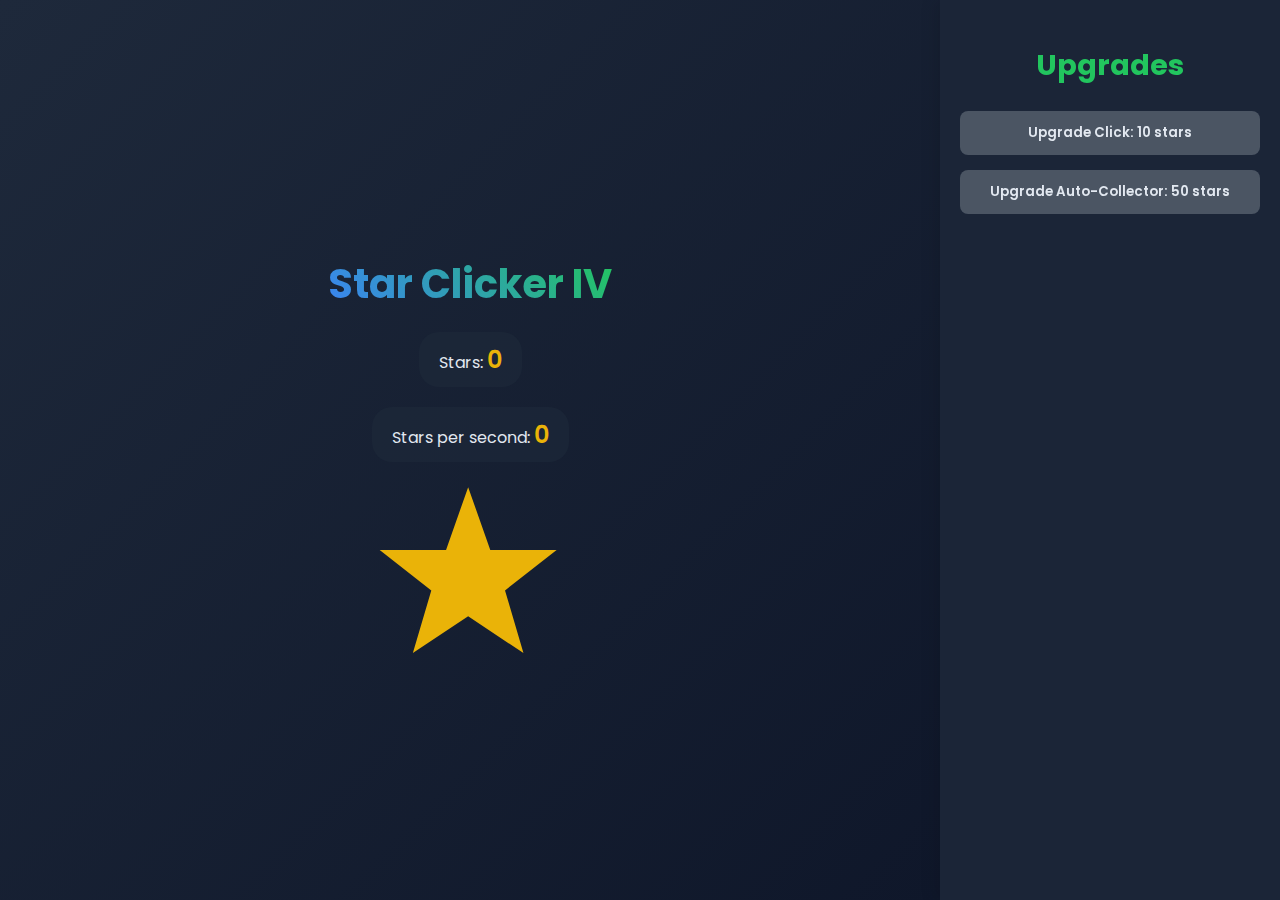
<file: starclickeriv.html>
<!DOCTYPE html>
<html lang="en">
<head>
    <meta charset="UTF-8">
    <meta name="viewport" content="width=device-width, initial-scale=1.0">
    <title>Star Clicker IV</title>
    <style>
        @import url('https://fonts.googleapis.com/css2?family=Poppins:wght@300;400;600&display=swap');

        :root {
            --bg-color: #0f172a;
            --text-color: #e2e8f0;
            --primary-color: #3b82f6;
            --secondary-color: #22c55e;
            --accent-color: #eab308;
        }

        body, html {
            margin: 0;
            padding: 0;
            font-family: 'Poppins', sans-serif;
            background-color: var(--bg-color);
            color: var(--text-color);
            height: 100%;
            overflow: hidden;
        }

        .game-container {
            display: flex;
            height: 100%;
        }

        .main-area {
            flex: 1;
            display: flex;
            flex-direction: column;
            justify-content: center;
            align-items: center;
            padding: 20px;
            background: linear-gradient(135deg, #1e293b, #0f172a);
        }

        .side-menu {
            width: 300px;
            background-color: rgba(30, 41, 59, 0.8);
            padding: 20px;
            overflow-y: auto;
            box-shadow: -5px 0 15px rgba(0, 0, 0, 0.1);
            backdrop-filter: blur(10px);
        }

        #star-button {
            width: 200px;
            height: 200px;
            background-color: transparent;
            border: none;
            cursor: pointer;
            transition: transform 0.3s ease, filter 0.3s ease;
        }

        #star-button:hover {
            transform: scale(1.05);
            filter: drop-shadow(0 0 10px var(--accent-color));
        }

        #star-button:active {
            transform: scale(0.95);
        }

        .star-svg {
            width: 100%;
            height: 100%;
            fill: var(--accent-color);
        }

        .upgrade-button {
            display: block;
            width: 100%;
            padding: 12px;
            margin: 15px 0;
            background-color: var(--primary-color);
            color: var(--text-color);
            border: none;
            border-radius: 8px;
            cursor: pointer;
            transition: all 0.3s ease;
            font-family: 'Poppins', sans-serif;
            font-weight: 600;
        }

        .upgrade-button:hover {
            background-color: #60a5fa;
            transform: translateY(-2px);
            box-shadow: 0 4px 6px rgba(0, 0, 0, 0.1);
        }

        .upgrade-button:disabled {
            background-color: #4b5563;
            cursor: not-allowed;
            transform: none;
            box-shadow: none;
        }

        h1 {
            font-size: 2.5rem;
            margin-bottom: 0.5rem;
            background: linear-gradient(45deg, var(--primary-color), var(--secondary-color));
            background-clip: text;
            -webkit-text-fill-color: transparent;
            text-align: center;
        }

        h2 {
            font-size: 1.8rem;
            color: var(--secondary-color);
            text-align: center;
        }

        #star-count, #stars-per-second {
            font-size: 1.5rem;
            font-weight: 600;
            color: var(--accent-color);
        }

        .stat {
            background-color: rgba(30, 41, 59, 0.6);
            padding: 10px 20px;
            border-radius: 20px;
            margin: 10px 0;
            text-align: center;
        }
    </style>
</head>
<body>
    <div class="game-container">
        <div class="main-area">
            <h1>Star Clicker IV</h1>
            <div class="stat">Stars: <span id="star-count">0</span></div>
            <div class="stat">Stars per second: <span id="stars-per-second">0</span></div>
            <button id="star-button">
                <svg class="star-svg" viewBox="0 0 51 48">
                    <path d="m25,1 6,17h18l-14,11 5,17-15-10-15,10 5-17-14-11h18z"/>
                </svg>
            </button>
        </div>
        <div class="side-menu">
            <h2>Upgrades</h2>
            <button id="upgrade-click" class="upgrade-button">Upgrade Click: 10 stars</button>
            <button id="upgrade-auto" class="upgrade-button">Upgrade Auto-Collector: 50 stars</button>
        </div>
    </div>

    <script>
        let stars = 0;
        let clickPower = 1;
        let autoCollectors = 0;
        let clickUpgradeCost = 10;
        let autoUpgradeCost = 50;

        const starCount = document.getElementById('star-count');
        const starsPerSecond = document.getElementById('stars-per-second');
        const starButton = document.getElementById('star-button');
        const upgradeClickButton = document.getElementById('upgrade-click');
        const upgradeAutoButton = document.getElementById('upgrade-auto');

        function updateDisplay() {
            starCount.textContent = Math.floor(stars);
            starsPerSecond.textContent = autoCollectors;
            upgradeClickButton.textContent = `Upgrade Click: ${clickUpgradeCost} stars`;
            upgradeAutoButton.textContent = `Upgrade Auto-Collector: ${autoUpgradeCost} stars`;
            
            upgradeClickButton.disabled = stars < clickUpgradeCost;
            upgradeAutoButton.disabled = stars < autoUpgradeCost;
        }

        function collectStar() {
            stars += clickPower;
            updateDisplay();
            animateStarButton();
        }

        function upgradeClick() {
            if (stars >= clickUpgradeCost) {
                stars -= clickUpgradeCost;
                clickPower++;
                clickUpgradeCost = Math.ceil(clickUpgradeCost * 1.5);
                updateDisplay();
            }
        }

        function upgradeAuto() {
            if (stars >= autoUpgradeCost) {
                stars -= autoUpgradeCost;
                autoCollectors++;
                autoUpgradeCost = Math.ceil(autoUpgradeCost * 1.5);
                updateDisplay();
            }
        }

        function autoCollect() {
            stars += autoCollectors;
            updateDisplay();
        }

        function animateStarButton() {
            starButton.style.transform = 'scale(0.9)';
            setTimeout(() => {
                starButton.style.transform = 'scale(1)';
            }, 100);
        }

        starButton.addEventListener('click', collectStar);
        upgradeClickButton.addEventListener('click', upgradeClick);
        upgradeAutoButton.addEventListener('click', upgradeAuto);

        setInterval(autoCollect, 1000);
        updateDisplay();
    </script>
</body>
</html>
</file>
<file: css/themify-icons.css>
@font-face {
	font-family: 'themify';
	src:url('../fonts/themify.eot?-fvbane');
	src:url('../fonts/themify.eot?#iefix-fvbane') format('embedded-opentype'),
		url('../fonts/themify.woff?-fvbane') format('woff'),
		url('../fonts/themify.ttf?-fvbane') format('truetype'),
		url('../fonts/themify.svg?-fvbane#themify') format('svg');
	font-weight: normal;
	font-style: normal;
}

[class^="ti-"], [class*=" ti-"] {
	font-family: 'themify';
	/* speak: none; */
	font-style: normal;
	font-weight: normal;
	font-variant: normal;
	text-transform: none;
	line-height: 1;

	/* Better Font Rendering =========== */
	-webkit-font-smoothing: antialiased;
	-moz-osx-font-smoothing: grayscale;
}

.ti-wand:before {
	content: "\e600";
}
.ti-volume:before {
	content: "\e601";
}
.ti-user:before {
	content: "\e602";
}
.ti-unlock:before {
	content: "\e603";
}
.ti-unlink:before {
	content: "\e604";
}
.ti-trash:before {
	content: "\e605";
}
.ti-thought:before {
	content: "\e606";
}
.ti-target:before {
	content: "\e607";
}
.ti-tag:before {
	content: "\e608";
}
.ti-tablet:before {
	content: "\e609";
}
.ti-star:before {
	content: "\e60a";
}
.ti-spray:before {
	content: "\e60b";
}
.ti-signal:before {
	content: "\e60c";
}
.ti-shopping-cart:before {
	content: "\e60d";
}
.ti-shopping-cart-full:before {
	content: "\e60e";
}
.ti-settings:before {
	content: "\e60f";
}
.ti-search:before {
	content: "\e610";
}
.ti-zoom-in:before {
	content: "\e611";
}
.ti-zoom-out:before {
	content: "\e612";
}
.ti-cut:before {
	content: "\e613";
}
.ti-ruler:before {
	content: "\e614";
}
.ti-ruler-pencil:before {
	content: "\e615";
}
.ti-ruler-alt:before {
	content: "\e616";
}
.ti-bookmark:before {
	content: "\e617";
}
.ti-bookmark-alt:before {
	content: "\e618";
}
.ti-reload:before {
	content: "\e619";
}
.ti-plus:before {
	content: "\e61a";
}
.ti-pin:before {
	content: "\e61b";
}
.ti-pencil:before {
	content: "\e61c";
}
.ti-pencil-alt:before {
	content: "\e61d";
}
.ti-paint-roller:before {
	content: "\e61e";
}
.ti-paint-bucket:before {
	content: "\e61f";
}
.ti-na:before {
	content: "\e620";
}
.ti-mobile:before {
	content: "\e621";
}
.ti-minus:before {
	content: "\e622";
}
.ti-medall:before {
	content: "\e623";
}
.ti-medall-alt:before {
	content: "\e624";
}
.ti-marker:before {
	content: "\e625";
}
.ti-marker-alt:before {
	content: "\e626";
}
.ti-arrow-up:before {
	content: "\e627";
}
.ti-arrow-right:before {
	content: "\e628";
}
.ti-arrow-left:before {
	content: "\e629";
}
.ti-arrow-down:before {
	content: "\e62a";
}
.ti-lock:before {
	content: "\e62b";
}
.ti-location-arrow:before {
	content: "\e62c";
}
.ti-link:before {
	content: "\e62d";
}
.ti-layout:before {
	content: "\e62e";
}
.ti-layers:before {
	content: "\e62f";
}
.ti-layers-alt:before {
	content: "\e630";
}
.ti-key:before {
	content: "\e631";
}
.ti-import:before {
	content: "\e632";
}
.ti-image:before {
	content: "\e633";
}
.ti-heart:before {
	content: "\e634";
}
.ti-heart-broken:before {
	content: "\e635";
}
.ti-hand-stop:before {
	content: "\e636";
}
.ti-hand-open:before {
	content: "\e637";
}
.ti-hand-drag:before {
	content: "\e638";
}
.ti-folder:before {
	content: "\e639";
}
.ti-flag:before {
	content: "\e63a";
}
.ti-flag-alt:before {
	content: "\e63b";
}
.ti-flag-alt-2:before {
	content: "\e63c";
}
.ti-eye:before {
	content: "\e63d";
}
.ti-export:before {
	content: "\e63e";
}
.ti-exchange-vertical:before {
	content: "\e63f";
}
.ti-desktop:before {
	content: "\e640";
}
.ti-cup:before {
	content: "\e641";
}
.ti-crown:before {
	content: "\e642";
}
.ti-comments:before {
	content: "\e643";
}
.ti-comment:before {
	content: "\e644";
}
.ti-comment-alt:before {
	content: "\e645";
}
.ti-close:before {
	content: "\e646";
}
.ti-clip:before {
	content: "\e647";
}
.ti-angle-up:before {
	content: "\e648";
}
.ti-angle-right:before {
	content: "\e649";
}
.ti-angle-left:before {
	content: "\e64a";
}
.ti-angle-down:before {
	content: "\e64b";
}
.ti-check:before {
	content: "\e64c";
}
.ti-check-box:before {
	content: "\e64d";
}
.ti-camera:before {
	content: "\e64e";
}
.ti-announcement:before {
	content: "\e64f";
}
.ti-brush:before {
	content: "\e650";
}
.ti-briefcase:before {
	content: "\e651";
}
.ti-bolt:before {
	content: "\e652";
}
.ti-bolt-alt:before {
	content: "\e653";
}
.ti-blackboard:before {
	content: "\e654";
}
.ti-bag:before {
	content: "\e655";
}
.ti-move:before {
	content: "\e656";
}
.ti-arrows-vertical:before {
	content: "\e657";
}
.ti-arrows-horizontal:before {
	content: "\e658";
}
.ti-fullscreen:before {
	content: "\e659";
}
.ti-arrow-top-right:before {
	content: "\e65a";
}
.ti-arrow-top-left:before {
	content: "\e65b";
}
.ti-arrow-circle-up:before {
	content: "\e65c";
}
.ti-arrow-circle-right:before {
	content: "\e65d";
}
.ti-arrow-circle-left:before {
	content: "\e65e";
}
.ti-arrow-circle-down:before {
	content: "\e65f";
}
.ti-angle-double-up:before {
	content: "\e660";
}
.ti-angle-double-right:before {
	content: "\e661";
}
.ti-angle-double-left:before {
	content: "\e662";
}
.ti-angle-double-down:before {
	content: "\e663";
}
.ti-zip:before {
	content: "\e664";
}
.ti-world:before {
	content: "\e665";
}
.ti-wheelchair:before {
	content: "\e666";
}
.ti-view-list:before {
	content: "\e667";
}
.ti-view-list-alt:before {
	content: "\e668";
}
.ti-view-grid:before {
	content: "\e669";
}
.ti-uppercase:before {
	content: "\e66a";
}
.ti-upload:before {
	content: "\e66b";
}
.ti-underline:before {
	content: "\e66c";
}
.ti-truck:before {
	content: "\e66d";
}
.ti-timer:before {
	content: "\e66e";
}
.ti-ticket:before {
	content: "\e66f";
}
.ti-thumb-up:before {
	content: "\e670";
}
.ti-thumb-down:before {
	content: "\e671";
}
.ti-text:before {
	content: "\e672";
}
.ti-stats-up:before {
	content: "\e673";
}
.ti-stats-down:before {
	content: "\e674";
}
.ti-split-v:before {
	content: "\e675";
}
.ti-split-h:before {
	content: "\e676";
}
.ti-smallcap:before {
	content: "\e677";
}
.ti-shine:before {
	content: "\e678";
}
.ti-shift-right:before {
	content: "\e679";
}
.ti-shift-left:before {
	content: "\e67a";
}
.ti-shield:before {
	content: "\e67b";
}
.ti-notepad:before {
	content: "\e67c";
}
.ti-server:before {
	content: "\e67d";
}
.ti-quote-right:before {
	content: "\e67e";
}
.ti-quote-left:before {
	content: "\e67f";
}
.ti-pulse:before {
	content: "\e680";
}
.ti-printer:before {
	content: "\e681";
}
.ti-power-off:before {
	content: "\e682";
}
.ti-plug:before {
	content: "\e683";
}
.ti-pie-chart:before {
	content: "\e684";
}
.ti-paragraph:before {
	content: "\e685";
}
.ti-panel:before {
	content: "\e686";
}
.ti-package:before {
	content: "\e687";
}
.ti-music:before {
	content: "\e688";
}
.ti-music-alt:before {
	content: "\e689";
}
.ti-mouse:before {
	content: "\e68a";
}
.ti-mouse-alt:before {
	content: "\e68b";
}
.ti-money:before {
	content: "\e68c";
}
.ti-microphone:before {
	content: "\e68d";
}
.ti-menu:before {
	content: "\e68e";
}
.ti-menu-alt:before {
	content: "\e68f";
}
.ti-map:before {
	content: "\e690";
}
.ti-map-alt:before {
	content: "\e691";
}
.ti-loop:before {
	content: "\e692";
}
.ti-location-pin:before {
	content: "\e693";
}
.ti-list:before {
	content: "\e694";
}
.ti-light-bulb:before {
	content: "\e695";
}
.ti-Italic:before {
	content: "\e696";
}
.ti-info:before {
	content: "\e697";
}
.ti-infinite:before {
	content: "\e698";
}
.ti-id-badge:before {
	content: "\e699";
}
.ti-hummer:before {
	content: "\e69a";
}
.ti-home:before {
	content: "\e69b";
}
.ti-help:before {
	content: "\e69c";
}
.ti-headphone:before {
	content: "\e69d";
}
.ti-harddrives:before {
	content: "\e69e";
}
.ti-harddrive:before {
	content: "\e69f";
}
.ti-gift:before {
	content: "\e6a0";
}
.ti-game:before {
	content: "\e6a1";
}
.ti-filter:before {
	content: "\e6a2";
}
.ti-files:before {
	content: "\e6a3";
}
.ti-file:before {
	content: "\e6a4";
}
.ti-eraser:before {
	content: "\e6a5";
}
.ti-envelope:before {
	content: "\e6a6";
}
.ti-download:before {
	content: "\e6a7";
}
.ti-direction:before {
	content: "\e6a8";
}
.ti-direction-alt:before {
	content: "\e6a9";
}
.ti-dashboard:before {
	content: "\e6aa";
}
.ti-control-stop:before {
	content: "\e6ab";
}
.ti-control-shuffle:before {
	content: "\e6ac";
}
.ti-control-play:before {
	content: "\e6ad";
}
.ti-control-pause:before {
	content: "\e6ae";
}
.ti-control-forward:before {
	content: "\e6af";
}
.ti-control-backward:before {
	content: "\e6b0";
}
.ti-cloud:before {
	content: "\e6b1";
}
.ti-cloud-up:before {
	content: "\e6b2";
}
.ti-cloud-down:before {
	content: "\e6b3";
}
.ti-clipboard:before {
	content: "\e6b4";
}
.ti-car:before {
	content: "\e6b5";
}
.ti-calendar:before {
	content: "\e6b6";
}
.ti-book:before {
	content: "\e6b7";
}
.ti-bell:before {
	content: "\e6b8";
}
.ti-basketball:before {
	content: "\e6b9";
}
.ti-bar-chart:before {
	content: "\e6ba";
}
.ti-bar-chart-alt:before {
	content: "\e6bb";
}
.ti-back-right:before {
	content: "\e6bc";
}
.ti-back-left:before {
	content: "\e6bd";
}
.ti-arrows-corner:before {
	content: "\e6be";
}
.ti-archive:before {
	content: "\e6bf";
}
.ti-anchor:before {
	content: "\e6c0";
}
.ti-align-right:before {
	content: "\e6c1";
}
.ti-align-left:before {
	content: "\e6c2";
}
.ti-align-justify:before {
	content: "\e6c3";
}
.ti-align-center:before {
	content: "\e6c4";
}
.ti-alert:before {
	content: "\e6c5";
}
.ti-alarm-clock:before {
	content: "\e6c6";
}
.ti-agenda:before {
	content: "\e6c7";
}
.ti-write:before {
	content: "\e6c8";
}
.ti-window:before {
	content: "\e6c9";
}
.ti-widgetized:before {
	content: "\e6ca";
}
.ti-widget:before {
	content: "\e6cb";
}
.ti-widget-alt:before {
	content: "\e6cc";
}
.ti-wallet:before {
	content: "\e6cd";
}
.ti-video-clapper:before {
	content: "\e6ce";
}
.ti-video-camera:before {
	content: "\e6cf";
}
.ti-vector:before {
	content: "\e6d0";
}
.ti-themify-logo:before {
	content: "\e6d1";
}
.ti-themify-favicon:before {
	content: "\e6d2";
}
.ti-themify-favicon-alt:before {
	content: "\e6d3";
}
.ti-support:before {
	content: "\e6d4";
}
.ti-stamp:before {
	content: "\e6d5";
}
.ti-split-v-alt:before {
	content: "\e6d6";
}
.ti-slice:before {
	content: "\e6d7";
}
.ti-shortcode:before {
	content: "\e6d8";
}
.ti-shift-right-alt:before {
	content: "\e6d9";
}
.ti-shift-left-alt:before {
	content: "\e6da";
}
.ti-ruler-alt-2:before {
	content: "\e6db";
}
.ti-receipt:before {
	content: "\e6dc";
}
.ti-pin2:before {
	content: "\e6dd";
}
.ti-pin-alt:before {
	content: "\e6de";
}
.ti-pencil-alt2:before {
	content: "\e6df";
}
.ti-palette:before {
	content: "\e6e0";
}
.ti-more:before {
	content: "\e6e1";
}
.ti-more-alt:before {
	content: "\e6e2";
}
.ti-microphone-alt:before {
	content: "\e6e3";
}
.ti-magnet:before {
	content: "\e6e4";
}
.ti-line-double:before {
	content: "\e6e5";
}
.ti-line-dotted:before {
	content: "\e6e6";
}
.ti-line-dashed:before {
	content: "\e6e7";
}
.ti-layout-width-full:before {
	content: "\e6e8";
}
.ti-layout-width-default:before {
	content: "\e6e9";
}
.ti-layout-width-default-alt:before {
	content: "\e6ea";
}
.ti-layout-tab:before {
	content: "\e6eb";
}
.ti-layout-tab-window:before {
	content: "\e6ec";
}
.ti-layout-tab-v:before {
	content: "\e6ed";
}
.ti-layout-tab-min:before {
	content: "\e6ee";
}
.ti-layout-slider:before {
	content: "\e6ef";
}
.ti-layout-slider-alt:before {
	content: "\e6f0";
}
.ti-layout-sidebar-right:before {
	content: "\e6f1";
}
.ti-layout-sidebar-none:before {
	content: "\e6f2";
}
.ti-layout-sidebar-left:before {
	content: "\e6f3";
}
.ti-layout-placeholder:before {
	content: "\e6f4";
}
.ti-layout-menu:before {
	content: "\e6f5";
}
.ti-layout-menu-v:before {
	content: "\e6f6";
}
.ti-layout-menu-separated:before {
	content: "\e6f7";
}
.ti-layout-menu-full:before {
	content: "\e6f8";
}
.ti-layout-media-right-alt:before {
	content: "\e6f9";
}
.ti-layout-media-right:before {
	content: "\e6fa";
}
.ti-layout-media-overlay:before {
	content: "\e6fb";
}
.ti-layout-media-overlay-alt:before {
	content: "\e6fc";
}
.ti-layout-media-overlay-alt-2:before {
	content: "\e6fd";
}
.ti-layout-media-left-alt:before {
	content: "\e6fe";
}
.ti-layout-media-left:before {
	content: "\e6ff";
}
.ti-layout-media-center-alt:before {
	content: "\e700";
}
.ti-layout-media-center:before {
	content: "\e701";
}
.ti-layout-list-thumb:before {
	content: "\e702";
}
.ti-layout-list-thumb-alt:before {
	content: "\e703";
}
.ti-layout-list-post:before {
	content: "\e704";
}
.ti-layout-list-large-image:before {
	content: "\e705";
}
.ti-layout-line-solid:before {
	content: "\e706";
}
.ti-layout-grid4:before {
	content: "\e707";
}
.ti-layout-grid3:before {
	content: "\e708";
}
.ti-layout-grid2:before {
	content: "\e709";
}
.ti-layout-grid2-thumb:before {
	content: "\e70a";
}
.ti-layout-cta-right:before {
	content: "\e70b";
}
.ti-layout-cta-left:before {
	content: "\e70c";
}
.ti-layout-cta-center:before {
	content: "\e70d";
}
.ti-layout-cta-btn-right:before {
	content: "\e70e";
}
.ti-layout-cta-btn-left:before {
	content: "\e70f";
}
.ti-layout-column4:before {
	content: "\e710";
}
.ti-layout-column3:before {
	content: "\e711";
}
.ti-layout-column2:before {
	content: "\e712";
}
.ti-layout-accordion-separated:before {
	content: "\e713";
}
.ti-layout-accordion-merged:before {
	content: "\e714";
}
.ti-layout-accordion-list:before {
	content: "\e715";
}
.ti-ink-pen:before {
	content: "\e716";
}
.ti-info-alt:before {
	content: "\e717";
}
.ti-help-alt:before {
	content: "\e718";
}
.ti-headphone-alt:before {
	content: "\e719";
}
.ti-hand-point-up:before {
	content: "\e71a";
}
.ti-hand-point-right:before {
	content: "\e71b";
}
.ti-hand-point-left:before {
	content: "\e71c";
}
.ti-hand-point-down:before {
	content: "\e71d";
}
.ti-gallery:before {
	content: "\e71e";
}
.ti-face-smile:before {
	content: "\e71f";
}
.ti-face-sad:before {
	content: "\e720";
}
.ti-credit-card:before {
	content: "\e721";
}
.ti-control-skip-forward:before {
	content: "\e722";
}
.ti-control-skip-backward:before {
	content: "\e723";
}
.ti-control-record:before {
	content: "\e724";
}
.ti-control-eject:before {
	content: "\e725";
}
.ti-comments-smiley:before {
	content: "\e726";
}
.ti-brush-alt:before {
	content: "\e727";
}
.ti-youtube:before {
	content: "\e728";
}
.ti-vimeo:before {
	content: "\e729";
}
.ti-twitter:before {
	content: "\e72a";
}
.ti-time:before {
	content: "\e72b";
}
.ti-tumblr:before {
	content: "\e72c";
}
.ti-skype:before {
	content: "\e72d";
}
.ti-share:before {
	content: "\e72e";
}
.ti-share-alt:before {
	content: "\e72f";
}
.ti-rocket:before {
	content: "\e730";
}
.ti-pinterest:before {
	content: "\e731";
}
.ti-new-window:before {
	content: "\e732";
}
.ti-microsoft:before {
	content: "\e733";
}
.ti-list-ol:before {
	content: "\e734";
}
.ti-linkedin:before {
	content: "\e735";
}
.ti-layout-sidebar-2:before {
	content: "\e736";
}
.ti-layout-grid4-alt:before {
	content: "\e737";
}
.ti-layout-grid3-alt:before {
	content: "\e738";
}
.ti-layout-grid2-alt:before {
	content: "\e739";
}
.ti-layout-column4-alt:before {
	content: "\e73a";
}
.ti-layout-column3-alt:before {
	content: "\e73b";
}
.ti-layout-column2-alt:before {
	content: "\e73c";
}
.ti-instagram:before {
	content: "\e73d";
}
.ti-google:before {
	content: "\e73e";
}
.ti-github:before {
	content: "\e73f";
}
.ti-flickr:before {
	content: "\e740";
}
.ti-facebook:before {
	content: "\e741";
}
.ti-dropbox:before {
	content: "\e742";
}
.ti-dribbble:before {
	content: "\e743";
}
.ti-apple:before {
	content: "\e744";
}
.ti-android:before {
	content: "\e745";
}
.ti-save:before {
	content: "\e746";
}
.ti-save-alt:before {
	content: "\e747";
}
.ti-yahoo:before {
	content: "\e748";
}
.ti-wordpress:before {
	content: "\e749";
}
.ti-vimeo-alt:before {
	content: "\e74a";
}
.ti-twitter-alt:before {
	content: "\e74b";
}
.ti-tumblr-alt:before {
	content: "\e74c";
}
.ti-trello:before {
	content: "\e74d";
}
.ti-stack-overflow:before {
	content: "\e74e";
}
.ti-soundcloud:before {
	content: "\e74f";
}
.ti-sharethis:before {
	content: "\e750";
}
.ti-sharethis-alt:before {
	content: "\e751";
}
.ti-reddit:before {
	content: "\e752";
}
.ti-pinterest-alt:before {
	content: "\e753";
}
.ti-microsoft-alt:before {
	content: "\e754";
}
.ti-linux:before {
	content: "\e755";
}
.ti-jsfiddle:before {
	content: "\e756";
}
.ti-joomla:before {
	content: "\e757";
}
.ti-html5:before {
	content: "\e758";
}
.ti-flickr-alt:before {
	content: "\e759";
}
.ti-email:before {
	content: "\e75a";
}
.ti-drupal:before {
	content: "\e75b";
}
.ti-dropbox-alt:before {
	content: "\e75c";
}
.ti-css3:before {
	content: "\e75d";
}
.ti-rss:before {
	content: "\e75e";
}
.ti-rss-alt:before {
	content: "\e75f";
}
</file>
<file: css/nice-select.css>
.nice-select {
  -webkit-tap-highlight-color: transparent;
  background-color: #fff;
  border-radius: 5px;
  border: solid 1px #e8e8e8;
  box-sizing: border-box;
  clear: both;
  cursor: pointer;
  display: block;
  float: left;
  font-family: inherit;
  font-size: 14px;
  font-weight: normal;
  height: 42px;
  line-height: 40px;
  outline: none;
  padding-left: 18px;
  padding-right: 30px;
  position: relative;
  text-align: left !important;
  -webkit-transition: all 0.2s ease-in-out;
  transition: all 0.2s ease-in-out;
  -webkit-user-select: none;
     -moz-user-select: none;
      -ms-user-select: none;
          user-select: none;
  white-space: nowrap;
  width: auto; }
  .nice-select:hover {
    border-color: #dbdbdb; }
  .nice-select:active, .nice-select.open, .nice-select:focus {
    border-color: #999; }


  .nice-select.disabled {
    border-color: #ededed;
    color: #999;
    pointer-events: none; }
    .nice-select.disabled:after {
      border-color: #cccccc; }
  .nice-select.wide {
    width: 100%; }
    .nice-select.wide .list {
      left: 0 !important;
      right: 0 !important; }
  .nice-select.right {
    float: right; }
    .nice-select.right .list {
      left: auto;
      right: 0; }
  .nice-select.small {
    font-size: 12px;
    height: 36px;
    line-height: 34px; }
    .nice-select.small:after {
      height: 4px;
      width: 4px; }
    .nice-select.small .option {
      line-height: 34px;
      min-height: 34px; }
  .nice-select .list {
    background-color: #fff;
    border-radius: 5px;
    box-shadow: 0 0 0 1px rgba(68, 68, 68, 0.11);
    box-sizing: border-box;
    margin-top: 4px;
    opacity: 0;
    overflow: hidden;
    padding: 0;
    pointer-events: none;
    position: absolute;
    top: 100%;
    left: 0;
    -webkit-transform-origin: 50% 0;
        -ms-transform-origin: 50% 0;
            transform-origin: 50% 0;
    -webkit-transform: scale(0.75) translateY(-21px);
        -ms-transform: scale(0.75) translateY(-21px);
            transform: scale(0.75) translateY(-21px);
    -webkit-transition: all 0.2s cubic-bezier(0.5, 0, 0, 1.25), opacity 0.15s ease-out;
    transition: all 0.2s cubic-bezier(0.5, 0, 0, 1.25), opacity 0.15s ease-out;
    z-index: 9; }
    .nice-select .list:hover .option:not(:hover) {
      background-color: transparent !important; }
  .nice-select .option {
    cursor: pointer;
    font-weight: 400;
    line-height: 40px;
    list-style: none;
    min-height: 40px;
    outline: none;
    padding-left: 18px;
    padding-right: 29px;
    text-align: left;
    -webkit-transition: all 0.2s;
    transition: all 0.2s; }
    .nice-select .option:hover, .nice-select .option.focus, .nice-select .option.selected.focus {
      background-color: #f6f6f6; }
    .nice-select .option.selected {
      font-weight: bold; }
    .nice-select .option.disabled {
      background-color: transparent;
      color: #999;
      cursor: default; }

.no-csspointerevents .nice-select .list {
  display: none; }

.no-csspointerevents .nice-select.open .list {
  display: block; }





  /* ,,,,,,,,,,,,,,,, */


  .nice-select:after {
    content: "\e64b";
    display: block;
    height: 5px;
    margin-top: -5px;
    pointer-events: none;
    position: absolute;
    right: 30px;
    top: 8px;
    transition: all 0.15s ease-in-out;
    width: 5px;
    font-family: 'themify';
    color: #ddd; }

    .nice-select.open:after {
 }
    .nice-select.open .list {
      opacity: 1;
      pointer-events: auto;
      -webkit-transform: scale(1) translateY(0);
          -ms-transform: scale(1) translateY(0);
              transform: scale(1) translateY(0); }
</file>
<file: css/flaticon.css>
/*
  	Flaticon icon font: Flaticon
  	Creation date: 12/11/2019 11:00
  	*/

@font-face {
  font-family: "Flaticon";
  src: url("../fonts/Flaticon.eot");
  src: url("../fonts/Flaticon.eot?#iefix") format("embedded-opentype"),
       url("../fonts/Flaticon.woff2") format("woff2"),
       url("../fonts/Flaticon.woff") format("woff"),
       url("../fonts/Flaticon.ttf") format("truetype"),
       url("../fonts/Flaticon.svg#Flaticon") format("svg");
  font-weight: normal;
  font-style: normal;
}

@media screen and (-webkit-min-device-pixel-ratio:0) {
  @font-face {
    font-family: "Flaticon";
    src: url("./Flaticon.svg#Flaticon") format("svg");
  }
}

[class^="flaticon-"]:before, [class*=" flaticon-"]:before,
[class^="flaticon-"]:after, [class*=" flaticon-"]:after {   
  font-family: Flaticon;
font-style: normal;
}

.flaticon-beach:before { content: "\f100"; }
.flaticon-food:before { content: "\f101"; }
.flaticon-food-1:before { content: "\f102"; }
.flaticon-barbershop:before { content: "\f103"; }
.flaticon-cabin:before { content: "\f104"; }
.flaticon-shop:before { content: "\f105"; }
</file>
<file: css/gijgo.css>
.gj-button {
    background-color: #f5f5f5;
    border: 1px solid #ddd;
    color: #000;
    border-radius: 3px;
    padding: 6px 10px;
    cursor: pointer;
}

.gj-unselectable {
    -webkit-touch-callout: none;
    -webkit-user-select: none;
    -khtml-user-select: none;
    -moz-user-select: none;
    -ms-user-select: none;
    user-select: none;
}

.gj-row {
    display: -webkit-box;
    display: -ms-flexbox;
    display: flex;
    -ms-flex-wrap: wrap;
    flex-wrap: wrap;
}

.gj-margin-left-5 {
    margin-left: 5px;
}

.gj-margin-left-10 {
    margin-left: 10px;
}

.gj-width-full {
    width: 100%;
}

.gj-cursor-pointer {
    cursor: pointer;
}

.gj-text-align-center {
    text-align: center;
}

.gj-font-size-16 {
    font-size: 16px;
}

.gj-hidden {
    display: none;
}

/** Material Design */
.gj-button-md {
    background: 0 0;
    border: none;
    border-radius: 2px;
    color: rgba(0, 0, 0, 0.87);
    position: relative;
    height: 36px;
    margin: 0;
    min-width: 64px;
    padding: 0 16px;
    display: inline-block;
    font-family: "Roboto","Helvetica","Arial",sans-serif;
    font-size: 1rem;
    font-weight: 500;
    text-transform: uppercase;
    letter-spacing: 0;
    overflow: hidden;
    will-change: box-shadow;
    transition: box-shadow .2s cubic-bezier(.4,0,1,1),background-color .2s cubic-bezier(.4,0,.2,1),color .2s cubic-bezier(.4,0,.2,1);
    outline: none;
    cursor: pointer;
    text-decoration: none;
    text-align: center;
    line-height: 36px;
    vertical-align: middle;
    overflow: hidden;
    -webkit-user-select: none;
    -moz-user-select: none;
    -ms-user-select: none;
    user-select: none;
}

.gj-button-md:hover {
    background-color: rgba(158,158,158,.2);
}

.gj-button-md:disabled {
    color: rgba(0,0,0,.26);
    background: 0 0;
}

.gj-button-md .material-icons,
.gj-button-md .gj-icon {
    vertical-align: middle;
    /*font-size: 1.3rem;
    margin-right: 4px;*/
}

.gj-button-md.gj-button-md-icon {
    width: 24px;
    height: 31px;
    min-width: 24px;
    padding: 0px;
    display: table;
}

.gj-button-md.gj-button-md-icon .material-icons,
.gj-button-md.gj-button-md-icon .gj-icon {
    display: table-cell;
    margin-right: 0px;
    width: 24px;
    height: 24px;
}

.gj-button-md.active {
    background-color: rgba(158,158,158,.4);
}

.gj-button-md-group {
    position: relative;
    display: inline-block;
    vertical-align: middle;
}

.gj-textbox-md {
    border: none;
    border-bottom: 1px solid rgba(0,0,0,.42);
    display: block;
    font-family: "Helvetica","Arial",sans-serif;
    font-size: 16px;
    line-height: 16px;
    padding: 4px 0px;
    margin: 0;
    width: 100%;
    background: 0 0;
    text-align: left;
    color: rgba(0,0,0,.87);
}

.gj-textbox-md:focus,
.gj-textbox-md:active {
    border-bottom: 2px solid rgba(0,0,0,.42);
    outline: none;
}

.gj-textbox-md::placeholder {
    color: #8e8e8e;
}

.gj-textbox-md:-ms-input-placeholder {
    color: #8e8e8e;
}

.gj-textbox-md::-ms-input-placeholder {
    color: #8e8e8e;
}

.gj-md-spacer-24 {
    min-width: 24px;
    width: 24px;
    display: inline-block;
}

.gj-md-spacer-32 {
    min-width: 32px;
    width: 32px;
    display: inline-block;
}

.gj-modal {
    position: fixed;
    top: 0;
    right: 0;
    bottom: 0;
    left: 0;
    z-index: 1203;
    display: none;
    overflow: hidden;
    -webkit-overflow-scrolling: touch;
    outline: 0;
    background-color: rgba(0, 0, 0, 0.54118);
    transition: 200ms ease opacity;
    will-change: opacity;
}

/* List */
ul.gj-list li [data-role="wrapper"] {
    display: table;
    width: 100%;
}

ul.gj-list li [data-role="checkbox"] {
    display: table-cell;
    vertical-align:middle;
    text-align:center;
}

ul.gj-list li [data-role="image"] {
    display: table-cell;
    vertical-align:middle;
    text-align:center;
}

ul.gj-list li [data-role="display"] {
    display: table-cell;
    vertical-align:middle;
    cursor: pointer;
}

ul.gj-list li [data-role="display"]:empty:before {
  content: "\200b"; /* unicode zero width space character */
}

/* List - Bootstrap */
ul.gj-list-bootstrap {
    padding-left: 0px;
    margin-bottom: 0px;
}

ul.gj-list-bootstrap li {
    padding: 0px;
}

ul.gj-list-bootstrap li [data-role="wrapper"] {
    padding: 0px 10px;
}

ul.gj-list-bootstrap li [data-role="checkbox"] {
    width: 24px;
    padding: 3px;
}

ul.gj-list-bootstrap li [data-role="image"] {
    width: 24px;
    height: 24px;
}

ul.gj-list-bootstrap li [data-role="display"] {
    padding: 8px 0px 8px 4px;
}

.list-group-item.active ul li, .list-group-item.active:focus ul li, .list-group-item.active:hover ul li {
    text-shadow: none;
    color:initial;
}

/* List - Material Design */
ul.gj-list-md {
    padding: 0px;
    list-style: none;
    list-style-type: none;
    line-height: 24px;
    letter-spacing: 0;
    color: #616161; /* Gray 700 */
}

ul.gj-list-md li {
    display: list-item;
    list-style-type: none;
    padding: 0px;
    min-height: unset;
    box-sizing: border-box;
    align-items: center;
    cursor: default;
    overflow: hidden;

    font-family: "Roboto","Helvetica","Arial",sans-serif;
    font-size: 16px;
    font-weight: 400;
    letter-spacing: .04em;
    line-height: 1;
    
    -webkit-flex-direction: row;
    -ms-flex-direction: row;
    flex-direction: row;
    -webkit-flex-wrap: nowrap;
    -ms-flex-wrap: nowrap;
    flex-wrap: nowrap;
}

ul.gj-list-md li [data-role="checkbox"] {
    height: 24px;
    width: 24px;
}

ul.gj-list-md li [data-role="image"] {
    height: 24px;
    width: 24px;
}

ul.gj-list-md li [data-role="display"] {
    padding: 8px 0px 8px 5px;
    order: 0;
    flex-grow: 2;
    text-decoration: none;
    box-sizing: border-box;
    align-items: center;
    text-align: left;
    color: rgba(0,0,0,.87);
}

ul.gj-list-md li.disabled>[data-role="wrapper"]>[data-role="display"] {
    color: #9E9E9E; /* Gray 500 */
}

.gj-list-md-active {
    background: #e0e0e0;
    color: #3f51b5;
}


/* Picker */
.gj-picker {
    position: absolute;
    z-index: 1203;
    background-color: #fff;
}

.gj-picker .selected {
    color: #fff;
}

/* Material Design */
.gj-picker-md {
    font-family: "Roboto","Helvetica","Arial",sans-serif;
    font-size: 16px;
    font-weight: 400;
    letter-spacing: .04em;
    line-height: 1;
    color: rgba(0,0,0,.87);
    border: 1px solid #E0E0E0;
}

.gj-modal .gj-picker-md {
    border: 0px;
}

.gj-picker-md [role="header"] {
    color: rgba(255, 255, 255, 0.54);
    display: flex;
    background: #2196f3;
    align-items: baseline;
    user-select: none;
    justify-content: center;
}

.gj-picker-md [role="footer"] {
    float: right;
    padding: 10px;
}

.gj-picker-md [role="footer"] button.gj-button-md {
    color: #2196f3;
    font-weight: bold;
    font-size: 13px;
}

/* Bootstrap */
.gj-picker-bootstrap {
    border-radius: 4px;
    border: 1px solid #E0E0E0;
}

.gj-picker-bootstrap .selected {
    color: #888;
}

.gj-picker-bootstrap [role="header"] {
    background: #eee;
    color: #AAA;
}
@font-face {
    font-family: 'gijgo-material';
    src: url('../fonts/gijgo-material.eot?235541');
    src: url('../fonts/gijgo-material.eot?235541#iefix') format('embedded-opentype'), url('../fonts/gijgo-material.ttf?235541') format('truetype'), url('../fonts/gijgo-material.woff?235541') format('woff'), url('../fonts/gijgo-material.svg?235541#gijgo-material') format('svg');
    font-weight: normal;
    font-style: normal;
}

.gj-icon {
    /* use !important to prevent issues with browser extensions that change fonts */
    font-family: 'gijgo-material' !important;
    font-size: 24px;
    speak: none;
    font-style: normal;
    font-weight: normal;
    font-variant: normal;
    text-transform: none;
    line-height: 1;
    /* Enable Ligatures ================ */
    letter-spacing: 0;
    -webkit-font-feature-settings: "liga";
    -moz-font-feature-settings: "liga=1";
    -moz-font-feature-settings: "liga";
    -ms-font-feature-settings: "liga" 1;
    font-feature-settings: "liga";
    -webkit-font-variant-ligatures: discretionary-ligatures;
    font-variant-ligatures: discretionary-ligatures;
    /* Better Font Rendering =========== */
    -webkit-font-smoothing: antialiased;
    -moz-osx-font-smoothing: grayscale;
}

.gj-icon.undo:before {
    content: "\e900";
}

.gj-icon.vertical-align-top:before {
    content: "\e901";
}

.gj-icon.vertical-align-center:before {
    content: "\e902";
}

.gj-icon.vertical-align-bottom:before {
    content: "\e903";
}

.gj-icon.arrow-dropup:before {
    content: "\e904";
}

.gj-icon.clock:before {
    content: "\e905";
}

.gj-icon.refresh:before {
    content: "\e906";
}

.gj-icon.last-page:before {
    content: "\e907";
}

.gj-icon.first-page:before {
    content: "\e908";
}

.gj-icon.cancel:before {
    content: "\e909";
}

.gj-icon.clear:before {
    content: "\e90a";
}

.gj-icon.check-circle:before {
    content: "\e90b";
}

.gj-icon.delete:before {
    content: "\e90c";
}

.gj-icon.arrow-upward:before {
    content: "\e90d";
}

.gj-icon.arrow-forward:before {
    content: "\e90e";
}

.gj-icon.arrow-downward:before {
    content: "\e90f";
}

.gj-icon.arrow-back:before {
    content: "\e910";
}

.gj-icon.list-numbered:before {
    content: "\e911";
}

.gj-icon.list-bulleted:before {
    content: "\e912";
}

.gj-icon.indent-increase:before {
    content: "\e913";
}

.gj-icon.indent-decrease:before {
    content: "\e914";
}

.gj-icon.redo:before {
    content: "\e915";
}

.gj-icon.align-right:before {
    content: "\e916";
}

.gj-icon.align-left:before {
    content: "\e917";
}

.gj-icon.align-justify:before {
    content: "\e918";
}

.gj-icon.align-center:before {
    content: "\e919";
}

.gj-icon.strikethrough:before {
    content: "\e91a";
}

.gj-icon.italic:before {
    content: "\e91b";
}

.gj-icon.underlined:before {
    content: "\e91c";
}

.gj-icon.bold:before {
    content: "\e91d";
}

.gj-icon.arrow-dropdown:before {
    content: "\e91e";
}

.gj-icon.done:before {
    content: "\e91f";
}

.gj-icon.pencil:before {
    content: "\e920";
}

.gj-icon.minus:before {
    content: "\e921";
}

.gj-icon.plus:before {
    content: "\e922";
}

.gj-icon.chevron-up:before {
    content: "\e923";
}

.gj-icon.chevron-right:before {
    content: "\e924";
}

.gj-icon.chevron-down:before {
    content: "\e925";
}

.gj-icon.chevron-left:before {
    content: "\e926";
}

.gj-icon.event:before {
    content: "\e927";
}
.gj-draggable {
    cursor: move;
}
.gj-resizable-handle {
    position: absolute;
    font-size: 0.1px;
    display: block;
    -ms-touch-action: none;
    touch-action: none;
    z-index: 1203;
}

.gj-resizable-n {
    cursor: n-resize;
    height: 7px;
    width: 100%;
    top: -5px;
    left: 0;
}
.gj-resizable-e {
    cursor: e-resize;
    width: 7px;
    right: -5px;
    top: 0;
    height: 100%;
}
.gj-resizable-s {
    cursor: s-resize;
    height: 7px;
    width: 100%;
    bottom: -5px;
    left: 0;
}
.gj-resizable-w {
	cursor: w-resize;
	width: 7px;
	left: -5px;
	top: 0;
	height: 100%;
}
.gj-resizable-se {
	cursor: se-resize;
	width: 12px;
	height: 12px;
	right: 1px;
	bottom: 1px;
}
.gj-resizable-sw {
	cursor: sw-resize;
	width: 9px;
	height: 9px;
	left: -5px;
	bottom: -5px;
}
.gj-resizable-nw {
	cursor: nw-resize;
	width: 9px;
	height: 9px;
	left: -5px;
	top: -5px;
}
.gj-resizable-ne {
	cursor: ne-resize;
	width: 9px;
	height: 9px;
	right: -5px;
	top: -5px;
}

.gj-dialog-footer {
    position: absolute;
    bottom: 0px;
    width: 100%;
    margin-top: 0px;
}

.gj-dialog-scrollable [data-role="body"] {
    overflow-x: hidden;
    overflow-y: scroll;
}

/** Bootstrap 3 **/
.gj-dialog-bootstrap {
    overflow: hidden;
    z-index: 1202;
}

.gj-dialog-bootstrap [data-role="title"] {
    display: inline;
}
.gj-dialog-bootstrap [data-role="close"] {
    line-height: 1.42857143;
}

/** Bootstrap 4 **/
.gj-dialog-bootstrap4 {
    overflow: hidden;
    z-index: 1202;
}

.gj-dialog-bootstrap4 [data-role="title"] {
    display: inline;
}
.gj-dialog-bootstrap4 [data-role="close"] {
    line-height: 1.5;
}

/** Material Design **/
.gj-dialog-md {
    background-color: #FFF;
    overflow: hidden;
    border: none;
    box-shadow: 0 11px 15px -7px rgba(0,0,0,.2), 0 24px 38px 3px rgba(0,0,0,.14), 0 9px 46px 8px rgba(0,0,0,.12);
    box-sizing: border-box;
    position: relative;
    display: -webkit-box;
    display: -webkit-flex;
    display: -ms-flexbox;
    display: flex;
    -webkit-box-orient: vertical;
    -webkit-box-direction: normal;
    -webkit-flex-direction: column;
    -ms-flex-direction: column;
    flex-direction: column;
    -webkit-background-clip: padding-box;
    background-clip: padding-box;
    outline: 0;
    z-index: 1202;
}

.gj-dialog-md-header {
    padding: 24px 24px 0px 24px;
    font-family: "Roboto","Helvetica","Arial",sans-serif;
}

.gj-dialog-md-title {
    margin: 0;
    font-weight: 400;
    display: inline;
    line-height: 28px;
    font-size: 20px;
}

.gj-dialog-md-close {
    -webkit-appearance: none;
    padding: 0;
    cursor: pointer;
    background: 0 0;
    border: 0;
    float: right;
    line-height: 28px;
    font-size: 28px;
}

.gj-dialog-md-body {
    padding: 20px 24px 24px 24px;
    color: rgba(0,0,0,.54);
    font-family: "Helvetica","Arial",sans-serif;
    font-size: 14px;
    font-weight: 400;
    line-height: 20px;
}

.gj-dialog-md-footer {
    padding: 8px 8px 8px 24px;
    display: -webkit-flex;
    display: -ms-flexbox;
    display: flex;
    -webkit-flex-direction: row-reverse;
    -ms-flex-direction: row-reverse;
    flex-direction: row-reverse;
    -webkit-flex-wrap: wrap;
    -ms-flex-wrap: wrap;
    flex-wrap: wrap;

    box-sizing: border-box;
}

.gj-dialog-md-footer>*:first-child {
    margin-right: 0;
}

.gj-dialog-md-footer>* {
    margin-right: 8px;
    height: 36px;
}
DIV.gj-grid-wrapper {
    margin: auto;
    position: relative;
    clear:both;
    z-index: 1;
}

TABLE.gj-grid {
    margin: auto;    
    border-collapse: collapse;
    width: 100%;
    table-layout: fixed;
}

TABLE.gj-grid THEAD TH [data-role="selectAll"] {
    margin: auto;
}

TABLE.gj-grid THEAD TH [data-role="title"] {
    display: inline-block;
}

TABLE.gj-grid THEAD TH [data-role="sorticon"] {
    display: inline-block;
}

TABLE.gj-grid THEAD TH {
    overflow: hidden;
    text-overflow: ellipsis;
}

TABLE.gj-grid.autogrow-header-row THEAD TH {
    overflow: auto;
    text-overflow: initial;
    white-space: pre-wrap;
    -ms-word-break: break-word;
    word-break: break-word;
}

TABLE.gj-grid > tbody > tr > td {
    overflow: hidden;
    position: relative;
}

table.gj-grid tbody div[data-role="display"] {
    vertical-align: middle;
    text-indent: 0;
    white-space: pre-wrap;
    -ms-word-break: break-word;
    word-break: break-word;
}

table.gj-grid.fixed-body-rows tbody div[data-role="display"] {
    overflow: hidden;
    text-overflow: ellipsis;
    white-space: nowrap;
    -ms-word-break: initial;
    word-break: initial;
}

table.gj-grid tfoot DIV[data-role="display"] {
    vertical-align: middle;
    text-indent: 0;
    display: flex;
}

TABLE.gj-grid .fa {
    padding: 2px;
}

TABLE.gj-grid > tbody > tr > td > div {
    padding: 2px;
    overflow: hidden;
}

DIV.gj-grid-wrapper DIV.gj-grid-loading-cover
{
    background: #BBBBBB;
    opacity: 0.5;
    position: absolute;
    vertical-align: middle;
}

DIV.gj-grid-wrapper DIV.gj-grid-loading-text
{
    position: absolute;
    font-weight: bold;
}

/* Bootstrap Theme */
table.gj-grid-bootstrap thead th {
    background-color: #f5f5f5;
    vertical-align:middle;
}

table.gj-grid-bootstrap thead th [data-role="sorticon"] {
    margin-left: 5px;
}

table.gj-grid-bootstrap thead th [data-role="sorticon"] i.gj-icon,
table.gj-grid-bootstrap thead th [data-role="sorticon"] i.material-icons {
    position: absolute;
    font-size: 20px;
    top: 15px;
}

table.gj-grid-bootstrap tbody tr td div[data-role="display"] {
    padding: 0px;
}

.gj-grid-bootstrap-4 .gj-checkbox-bootstrap {
    display: inline-block;
    padding-top: 2px;
}

.gj-grid-bootstrap-4 tbody tr.active {
    background-color: rgba(0,0,0,.075);
}

/* Material Design Theme */
.gj-grid-md {
    position: relative;
    border: 1px solid #e0e0e0;
    border-collapse: collapse;
    white-space: nowrap;
    font-size: 13px;
    font-family: "Roboto","Helvetica","Arial",sans-serif;
    background-color: #fff;
}

.gj-grid-md td:first-of-type, .gj-grid-md th:first-of-type {
    padding-left: 24px;
}

.gj-grid-md th {
    position: relative;
    vertical-align: bottom;
    font-weight: 700;
    line-height: 31px;
    letter-spacing: 0;
    height: 56px;
    font-size: 12px;
    color: rgba(0,0,0,.54);
    padding-bottom: 8px;
    box-sizing: border-box;
    padding: 12px 18px;
    text-align: right;
}

.gj-grid-md td {
    position: relative;
    height: 48px;
    border-top: 1px solid #e0e0e0;
    border-bottom: 1px solid #e0e0e0;
    padding: 12px 18px;
    box-sizing: border-box;
    text-align: left;
    color: rgba(0,0,0,.87);
}

.gj-grid-md tbody tr {
    position: relative;
    height: 48px;
    transition-duration: .28s;
    transition-timing-function: cubic-bezier(.4,0,.2,1);
    transition-property: background-color;
}

.gj-grid-md tbody tr:hover {
    background-color: #EEEEEE; /* Gray 200 */
}

.gj-grid-md tbody tr.gj-grid-md-select {
    background-color: #F5F5F5; /* Grey 100 */
}


table.gj-grid-md thead th [data-role="sorticon"] {
    margin-left: 5px;
}

table.gj-grid-md thead th [data-role="sorticon"] i.gj-icon,
table.gj-grid-md thead th [data-role="sorticon"] i.material-icons {
    position: absolute;
    font-size: 16px;
    top: 19px;
}

table.gj-grid-md thead th.gj-grid-select-all {
    padding-bottom: 3px;
}
/* Hide all prioritized columns by default */
@media only all {
	th.display-1120,
	td.display-1120,
	th.display-960,
	td.display-960,
	th.display-800,
	td.display-800,
	th.display-640,
	td.display-640,
	th.display-480,
	td.display-480,
	th.display-320,
	td.display-320 {
		display: none;
	}
}

/* Show at 320px (20em x 16px) */
@media screen and (min-width: 20em) {
	TABLE.gj-grid-bootstrap th.display-320,
	TABLE.gj-grid-bootstrap td.display-320 {
		display: table-cell;
	}
}
/* Show at 480px (30em x 16px) */
@media screen and (min-width: 30em) {
	TABLE.gj-grid-bootstrap th.display-480,
	TABLE.gj-grid-bootstrap td.display-480 {
		display: table-cell;
	}
}
/* Show at 640px (40em x 16px) */
@media screen and (min-width: 40em) {
	TABLE.gj-grid-bootstrap th.display-640,
	TABLE.gj-grid-bootstrap td.display-640 {
		display: table-cell;
	}
}
/* Show at 800px (50em x 16px) */
@media screen and (min-width: 50em) {
	TABLE.gj-grid-bootstrap th.display-800,
	TABLE.gj-grid-bootstrap td.display-800 {
		display: table-cell;
	}
}
/* Show at 960px (60em x 16px) */
@media screen and (min-width: 60em) {
	TABLE.gj-grid-bootstrap th.display-960,
	TABLE.gj-grid-bootstrap td.display-960 {
		display: table-cell;
	}
}
/* Show at 1,120px (70em x 16px) */
@media screen and (min-width: 70em) {
	TABLE.gj-grid-bootstrap th.display-1120,
	TABLE.gj-grid-bootstrap td.display-1120 {
		display: table-cell;
	}
}

/* Material Design Theme */
.gj-grid-md tfoot tr th {
    padding-right: 14px;
}

.gj-grid-md tfoot tr[data-role="pager"] .gj-grid-mdl-pager-label {
    padding-left: 5px;
    padding-right: 5px;
}

.gj-grid-md tfoot tr[data-role="pager"] .gj-dropdown-md {
    margin-left: 12px;
}

.gj-grid-md tfoot tr[data-role="pager"] .gj-dropdown-md [role="presenter"] {
    font-size: 12px;
    font-weight: bold;
    color: rgba(0,0,0,.54);
}

.gj-grid-md tfoot tr[data-role="pager"] .gj-dropdown-md [role="presenter"] [role="display"] {
    text-align: right;
}

.gj-grid-md tfoot tr[data-role="pager"] .gj-grid-md-limit-select {
    margin-left: 10px;
    font-size: 12px;
    font-weight: bold;
    color: rgba(0,0,0,.54);
}

/* Bootstrap */
.gj-grid-bootstrap tfoot tr[data-role="pager"] th {
    line-height: 30px;
    background-color: #f5f5f5;
}

.gj-grid-bootstrap tfoot tr[data-role="pager"] th > div > div {
    margin-right: 5px;
}

.gj-grid-bootstrap tfoot tr[data-role="pager"] th > div > button {
    margin-right: 5px;
}

.gj-grid-bootstrap-4 tfoot tr[data-role="pager"] th > div button {
    height: 34px;
}

.gj-grid-bootstrap-4 tfoot tr[data-role="pager"] th div .gj-dropdown-bootstrap-4 .gj-dropdown-expander-mi .gj-icon {
    top: 5px;
}

.gj-grid-bootstrap-3 tfoot tr[data-role="pager"] th > div > input {
    margin-right: 5px;
    width: 40px;
    text-align: right;
    display: inline-block;
    font-weight: bold;
}

.gj-grid-bootstrap-4 tfoot tr[data-role="pager"] th > div > div.input-group {
    width: 40px;
}

.gj-grid-bootstrap-4 tfoot tr[data-role="pager"] th > div > div.input-group input {
    text-align: right;
    font-weight: bold;
    height: 34px;
    padding-top: 2px;
    padding-bottom: 6px;
}

.gj-grid-bootstrap tfoot tr[data-role="pager"] th > div > select {
    display: inline-block;
    margin-right: 5px;
    width: 60px;
}

.gj-grid-bootstrap tfoot tr[data-role="pager"] th .gj-dropdown-bootstrap .gj-list-bootstrap [data-role="display"] {
    line-height: 14px;
}

.gj-grid-bootstrap tfoot tr[data-role="pager"] th .gj-dropdown-bootstrap [role="presenter"] [role="display"] {
    font-weight: bold;
}

.gj-grid-bootstrap tfoot tr[data-role="pager"] th .gj-dropdown-bootstrap-3 [role="presenter"] {
    padding: 2px 8px;
}

.gj-grid-bootstrap tfoot tr[data-role="pager"] th .gj-dropdown-bootstrap-4 [role="presenter"] {
    padding: 1px 8px;
}
.gj-grid thead tr th div.gj-grid-column-resizer-wrapper {
    position: relative;
    width: 100%;
    height: 0px; 
    top: 0px; 
    left: 0px; 
    padding: 0px;
}

span.gj-grid-column-resizer {
    position: absolute;
    right: 0px;
    width: 10px;
    top: -100px;
    height: 300px;
    z-index: 1203;
    cursor: e-resize;
}

.gj-grid-resize-cursor {
    cursor: e-resize;
}
.gj-grid-md tbody tr.gj-grid-top-border td {
  border-top: 2px solid #777;
}
.gj-grid-md tbody tr.gj-grid-bottom-border td {
  border-bottom: 2px solid #777;
}

.gj-grid-bootstrap tbody tr.gj-grid-top-border td {
  border-top: 2px solid #777;
}
.gj-grid-bootstrap tbody tr.gj-grid-bottom-border td {
  border-bottom: 2px solid #777;
}
.gj-grid-md thead tr th.gj-grid-left-border,
.gj-grid-md tbody tr td.gj-grid-left-border
{
    border-left: 3px solid #777;
}
.gj-grid-md thead tr th.gj-grid-right-border,
.gj-grid-md tbody tr td.gj-grid-right-border
{
    border-right: 3px solid #777;
}

.gj-grid-bootstrap thead tr th.gj-grid-left-border,
.gj-grid-bootstrap tbody tr td.gj-grid-left-border
{
    border-left: 5px solid #ddd;
}
.gj-grid-bootstrap thead tr th.gj-grid-right-border,
.gj-grid-bootstrap tbody tr td.gj-grid-right-border
{
    border-right: 5px solid #ddd;
}
.gj-dirty {
    position: absolute;
    top: 0px;
    left: 0px;
    border-style: solid;
    border-width: 3px;
    border-color: #f00 transparent transparent #f00;
    padding: 0;
    overflow: hidden;
    vertical-align: top;
}

/* Material Design */
.gj-grid-md tbody tr td.gj-grid-management-column {
    padding: 3px;
}

.gj-grid-md tbody tr td[data-mode="edit"] {
    padding: 0px 18px;
}

.gj-grid-md tbody .gj-dropdown-md [role="presenter"] [role="display"] {
    padding: 0px;
}

/* Bootstrap */
.gj-grid-bootstrap tbody tr td[data-mode="edit"] {
    padding: 0px;
}

.gj-grid-bootstrap tbody tr td[data-mode="edit"] [data-role="edit"] {
    padding: 0px;
}

/* Bootstrap 3 */
.gj-grid-bootstrap-3 tbody tr td.gj-grid-management-column {
    padding: 3px;
}

.gj-grid-bootstrap-3 tbody tr td[data-mode="edit"] {
    height: 38px;
}

.gj-grid-bootstrap-3 tbody tr td[data-mode="edit"] [data-role="edit"] input[type="text"] {
    height: 37px;
    padding: 8px;
}

.gj-grid-bootstrap-3 tbody tr td[data-mode="edit"] .gj-dropdown-bootstrap [role="presenter"] {
    border: 0px;
    border-radius: 0px;
    height: 37px;
    padding-left: 8px;
}

.gj-grid-bootstrap-3 tbody tr td[data-mode="edit"] .gj-datepicker-bootstrap {
    height: 37px;
}

.gj-grid-bootstrap-3 tbody tr td[data-mode="edit"] .gj-datepicker-bootstrap [role="input"] {
    height: 37px;
    border:0px;
    border-radius: 0px;
}

.gj-grid-bootstrap-3 tbody tr td[data-mode="edit"] .gj-datepicker-bootstrap [role="right-icon"] {
    border:0px;
    border-radius: 0px;
}

.gj-grid-bootstrap-3 tbody tr td[data-mode="edit"] .gj-checkbox-bootstrap {
    display: inline-block;
    padding-top: 10px;
    height: 32px;
}

/* Bootstrap 4 */
.gj-grid-bootstrap-4 tbody tr td.gj-grid-management-column {
    padding: 6px;
}

.gj-grid-bootstrap-4 tbody tr td[data-mode="edit"] [data-role="edit"] input[type="text"] {
    height: 48px;
    padding-left: 12px;
}

.gj-grid-bootstrap-4 tbody tr td[data-mode="edit"] .gj-dropdown-bootstrap [role="presenter"] {
    border: 0px;
    border-radius: 0px;
    height: 48px;
    padding-left: 12px;
    font-family: -apple-system,system-ui,BlinkMacSystemFont,"Segoe UI",Roboto,"Helvetica Neue",Arial,sans-serif;
}

.gj-grid-bootstrap-4 tbody tr td[data-mode="edit"] .gj-dropdown-bootstrap-4 [role="expander"].gj-dropdown-expander-mi .gj-icon,
.gj-grid-bootstrap-4 tbody tr td[data-mode="edit"] .gj-dropdown-bootstrap-4 [role="expander"].gj-dropdown-expander-mi .material-icons {
    top: 13px;
}

.gj-grid-bootstrap-4 tbody tr td[data-mode="edit"] .gj-datepicker-bootstrap {
    height: 48px;
}

.gj-grid-bootstrap-4 tbody tr td[data-mode="edit"] .gj-datepicker-bootstrap [role="input"] {
    height: 48px;
    border:0px;
    border-radius: 0px;
}

.gj-grid-bootstrap-4 tbody tr td[data-mode="edit"] .gj-datepicker-bootstrap [role="right-icon"] {
    background-color: #fff;
}

.gj-grid-bootstrap-4 tbody tr td[data-mode="edit"] .gj-datepicker-bootstrap [role="right-icon"] button {
    border: 0px;
    border-radius: 0px;
    width: 43px;
    position: relative;
}

.gj-grid-bootstrap-4 tbody tr td[data-mode="edit"] .gj-datepicker-bootstrap [role="right-icon"] .gj-icon,
.gj-grid-bootstrap-4 tbody tr td[data-mode="edit"] .gj-datepicker-bootstrap [role="right-icon"] .material-icons {
    top: 13px;
    left: 10px;
    font-size: 24px;
}

.gj-grid-bootstrap-4 tbody tr td[data-mode="edit"] .gj-checkbox-bootstrap {
    display: inline-block;
    padding-top: 15px;
    height: 42px;
}
.gj-grid-md thead tr[data-role="filter"] th {
    border-top: 1px solid #e0e0e0;
}

div.gj-grid-wrapper div.gj-grid-bootstrap-toolbar {
    background-color: #f5f5f5;
    padding: 8px;
    font-weight: bold;
    border: 1px solid #ddd;
}

div.gj-grid-wrapper div.gj-grid-bootstrap-4-toolbar {
    background-color: #f5f5f5;
    padding: 12px;
    font-weight: bold;
    border: 1px solid #ddd;
}

div.gj-grid-wrapper div.gj-grid-md-toolbar {
    font-weight: bold;
    font-size: 24px;
    font-family: "Helvetica","Arial",sans-serif;
    background-color: rgb(255, 255, 255);
    
    border-top: 1px solid #e0e0e0;
    border-left: 1px solid #e0e0e0;
    border-right: 1px solid #e0e0e0;
    border-bottom: 0px;
    border-collapse: collapse;

    padding: 0 18px 0px 18px;
    line-height: 56px;
}
table.gj-grid-scrollable tbody {
    overflow-y: auto;
    overflow-x: hidden;
    display: block;
}

/* Material Design */
table.gj-grid-md.gj-grid-scrollable {
    border-bottom: 0px;
}

table.gj-grid-md.gj-grid-scrollable tbody {
    border-right: 1px solid #e0e0e0;
    border-bottom: 1px solid #e0e0e0;
}

table.gj-grid-md.gj-grid-scrollable tfoot {
    border-bottom: 1px solid #e0e0e0;
}

/* Bootstrap 3 */
table.gj-grid-bootstrap.gj-grid-scrollable {
    border-bottom: 0px;
}

table.gj-grid-bootstrap.gj-grid-scrollable tbody {
    border-right: 1px solid #ddd;
    border-bottom: 1px solid #ddd;
}

table.gj-grid-bootstrap.gj-grid-scrollable tbody tr[data-role="row"]:first-child td {
    border-top: 0px;
}

table.gj-grid-bootstrap.gj-grid-scrollable tbody tr[data-role="row"] td:first-child {
    border-left: 0px;
}

table.gj-grid-bootstrap.gj-grid-scrollable tbody tr[data-role="row"] td:last-child {
    border-right: 0px;
}

table.gj-grid-bootstrap.gj-grid-scrollable tfoot {
    border-bottom: 1px solid #ddd;
}

ul.gj-list li [data-role="spacer"] {
    display: table-cell;
}

ul.gj-list li [data-role="expander"] {
    display: table-cell;
    vertical-align:middle;
    text-align:center;
    cursor: pointer;
}

[data-type="tree"] ul li [data-role="expander"].gj-tree-material-icons-expander {
    width: 24px;
}

[data-type="tree"] ul li [data-role="expander"].gj-tree-font-awesome-expander {
    width: 24px;
}

[data-type="tree"] ul li [data-role="expander"].gj-tree-glyphicons-expander {
    width: 24px;
}

[data-type="tree"] ul li [data-role="expander"].gj-tree-glyphicons-expander .glyphicon {
    top: 4px;
    height: 24px;
}

/* Bootstrap Theme */
.gj-tree-bootstrap-3 ul.gj-list-bootstrap li {
    border: 0px;
    border-radius: 0px;
    color: #333;
}

.gj-tree-bootstrap-3 ul.gj-list-bootstrap li.active {
    color: #fff;
}

.gj-tree-bootstrap-3 ul.gj-list-bootstrap li.disabled {
    color: #777;
    background-color: #eee;
}

.gj-tree-bootstrap-4 ul.gj-list-bootstrap li {
    border: 0px;
    border-radius: 0px;
    color: #212529;
}

.gj-tree-bootstrap-4 ul.gj-list-bootstrap li.active {
    color: #fff;
}

.gj-tree-bootstrap-4 ul.gj-list-bootstrap li.disabled {
    color: #868e96;
}

.gj-tree-bootstrap-4 ul.gj-list-bootstrap li ul.gj-list-bootstrap {
    width: 100%;
}

.gj-tree-bootstrap-border ul.gj-list-bootstrap li {
    border: 1px solid #ddd;
}

.gj-tree-bootstrap-border ul.gj-list-bootstrap li ul.gj-list-bootstrap li {
    border-left: 0px;
    border-right: 0px;
}

.gj-tree-bootstrap-border ul.gj-list-bootstrap li:first-child {
    border-top-left-radius: 4px;
    border-top-right-radius: 4px;
}

.gj-tree-bootstrap-border ul.gj-list-bootstrap li:last-child {
    border-bottom-left-radius: 4px;
    border-bottom-right-radius: 4px;
}

.gj-tree-bootstrap-border ul.gj-list-bootstrap li ul.gj-list-bootstrap li:first-child {
    border-top-left-radius: 0px;
    border-top-right-radius: 0px;
}

.gj-tree-bootstrap-border ul.gj-list-bootstrap li ul.gj-list-bootstrap li:last-child {
    border-bottom: 0px;
    border-bottom-left-radius: 0px;
    border-bottom-right-radius: 0px;
}

ul.gj-list-bootstrap li [data-role="expander"].gj-tree-material-icons-expander {
    padding-top: 8px;
    padding-bottom: 4px;
}

ul.gj-list-bootstrap li [data-role="expander"].gj-tree-material-icons-expander .gj-icon {
    width: 24px;
    height: 24px;
}

/* Material Design Theme */
ul.gj-list-md li.disabled > [data-role="wrapper"] > [data-role="expander"] {
    color: #9E9E9E; /* Gray 500 */
}

.gj-tree-md-border ul.gj-list-md li {
    border: 1px solid #616161; /* Gray 700 */
    margin-bottom: -1px;
}

.gj-tree-md-border ul.gj-list-md li ul.gj-list-md li {
    border-left: 0px;
    border-right: 0px;
}

.gj-tree-md-border ul.gj-list-md li ul.gj-list-md li:last-child {
    border-bottom: 0px;
}
.gj-tree-drop-above {    
    border-top: 1px solid #000;
}

.gj-tree-drop-below {
    border-bottom: 1px solid #000;
}

.gj-tree-bootstrap-3 ul.gj-list-bootstrap li [data-role="wrapper"].drop-above {
    border-top: 2px solid #000;
}

.gj-tree-bootstrap-3 ul.gj-list-bootstrap li [data-role="wrapper"].drop-below {
    border-bottom: 2px solid #000;
}

.gj-tree-bootstrap-4 ul.gj-list-bootstrap li [data-role="wrapper"].drop-above {
    border-top: 2px solid #000;
}

.gj-tree-bootstrap-4 ul.gj-list-bootstrap li [data-role="wrapper"].drop-below {
    border-bottom: 2px solid #000;
}

.gj-tree-drag-el {
    padding: 0px;
    margin: 0px;
    z-index: 1203;
}

.gj-tree-drag-el li {
    padding: 0px;
    margin: 0px;
}

.gj-tree-drag-el [data-role="wrapper"] {
    cursor: move;
    display: table;
}

.gj-tree-drag-el [data-role="indicator"] {
    width: 14px;
    padding: 0px 3px;
    display: table-cell;
    vertical-align: middle;
    text-align: center;
}

.gj-tree-bootstrap-drag-el li.list-group-item {
    border: 0px;
    background: unset;
}

.gj-tree-bootstrap-drag-el [data-role="indicator"] {
    width: 24px;
    height: 24px;
    padding: 0px;
}

.gj-tree-md-drag-el [data-role="indicator"] {
    width: 24px;
    height: 24px;
    padding: 0px;
}
/* Bootstrap */
.gj-checkbox-bootstrap {
    min-width: 0;
    font-size: 0;
    font-weight: normal;
    margin: 0px;
    text-align: center;
    width: 18px;
    height: 18px;
    position: relative;
    display: inline;
}

.gj-checkbox-bootstrap input[type="checkbox"] {
    display: none;
    margin-bottom: -12px;
}

.gj-checkbox-bootstrap span {
    background: #fff;
    display: block;
    content: " ";
    width: 18px;
    height: 18px;
    line-height: 11px;
    font-size: 11px;
    padding: 2px;
    color: #555555;
    border: 1px solid #CCCCCC;
    border-radius: 3px;
    transition: box-shadow 0.2s linear, border-color 0.2s linear;
    cursor: pointer;
    margin: auto;
}

.gj-checkbox-bootstrap input[type="checkbox"]:focus + span:before {
    outline: 0;
    box-shadow: 0 0 0 0 #66afe9, 0 0 6px rgba(102, 175, 233, .6);
    border-color: #66afe9;
}

.gj-checkbox-bootstrap input[type="checkbox"][disabled] + span {
    opacity: 0.6;
    cursor: not-allowed;
}

/* Bootstrap 4 */
.gj-checkbox-bootstrap.gj-checkbox-bootstrap-4 span {
    line-height: 16px;
    padding: 0px;
}

.gj-checkbox-bootstrap-4.gj-checkbox-material-icons input[type="checkbox"]:checked + span:after {
    font-size: 16px;
}

.gj-checkbox-bootstrap-4.gj-checkbox-material-icons input[type="checkbox"]:indeterminate + span:after {
    font-size: 16px;
}

/* Material Design */
.gj-checkbox-md {
    min-width: 0;
    font-size: 0;
    font-weight: normal;
    margin: 0px;
    text-align: center;
    width: 16px;
    height: 16px;
    position: relative;
}

.gj-checkbox-md input[type="checkbox"] {
    display: none;
    margin-bottom: -12px;
}

.gj-checkbox-md span {
    display: inline-block;
    box-sizing: border-box;
    width: 16px;
    height: 16px;
    margin: 0;
    cursor: pointer;
    overflow: hidden;
    border: 2px solid #616161; /* Gray 700 */
    border-radius: 2px;
    z-index: 2;
}

.gj-checkbox-md input[type="checkbox"]:checked + span {
    border: 2px solid #536DFE; /* Indigo A200 */
}

.gj-checkbox-md input[type="checkbox"]:checked + span:after {
    color: #FFF;
    background-color: #536DFE; /* Indigo A200 */
    position: absolute;
    left: 1px;
    top: -15px;
}

.gj-checkbox-md input[type="checkbox"]:indeterminate + span {
    border: 2px solid #616161; /* Gray 700 */
}

.gj-checkbox-md input[type="checkbox"]:indeterminate + span:after {    
    color: #616161;/*color: rgba(0, 0, 0, 1);*/
    position: absolute;
    left: 1px;
    top: -15px;
}

.gj-checkbox-md input[type="checkbox"][disabled] + span {
    border: 2px solid #9E9E9E;
}

.gj-checkbox-md input[type="checkbox"][disabled] + span:after {
    background-color: #9E9E9E;
}

.gj-checkbox-md input[type="checkbox"][disabled]:indeterminate + span:after {
    color: #FFFFFF;
}

/* Material Icons */
.gj-checkbox-material-icons input[type="checkbox"]:checked + span:after {
    content: "\e91f";
    font-size: 14px;
    font-weight: bold;
    white-space: pre;
}

.gj-checkbox-material-icons input[type="checkbox"]:indeterminate + span:after {
    content: "\e921";
    font-size: 14px;
    font-weight: bold;
    white-space: pre;
}

/* Glyphicons */
.gj-checkbox-glyphicons input[type="checkbox"]:checked + span:after {
    display: inline-block;
    font-family: 'Glyphicons Halflings';
    content: "\e013 ";
}

.gj-checkbox-glyphicons input[type="checkbox"]:indeterminate + span:after {
    display: inline-block;
    font-family: 'Glyphicons Halflings';
    content: "\2212 ";
    padding-right: 1px;
}

/* fontawesome */
.gj-checkbox-fontawesome .fa {
    font-size: 14px;
}
.gj-checkbox-bootstrap.gj-checkbox-fontawesome .fa {
    line-height: 18px;
}

.gj-checkbox-fontawesome input[type="checkbox"]:checked + span:before {
    content: "\f00c ";
}

.gj-checkbox-fontawesome input[type="checkbox"]:indeterminate + span:before {
    content: "\f068 ";
}
.gj-editor [role="body"] {
    overflow: auto;
    outline: 0px solid transparent;
    box-sizing: border-box;
}

/* Material Design */
.gj-editor-md {
    padding: 7px;
    font-family: "Roboto","Helvetica","Arial",sans-serif;
    font-size: 14px;
    font-weight: 500;
    letter-spacing: 0;
    border: 1px solid rgba(158,158,158,.2);
}

.gj-editor-md [role="toolbar"] {
    margin-bottom: 7px;
}

.gj-editor-md [role="toolbar"] .gj-button-md {
    min-width: 54px;
    margin-right: 5px;
}

.gj-editor-md [role="toolbar"] .gj-button-md .gj-icon {
    width: 24px;
    height: 24px;
}

.gj-editor-md [role="body"] {
    border: 1px solid rgba(158,158,158,.2);
}

.gj-editor-md p {
    margin: 0;
    padding: 0;
}

.gj-editor-md blockquote {
    font-size: 14px;
}

/* Bootstrap */
.gj-editor-bootstrap {
    padding: 7px;
    border: 1px solid #eceeef;
}

.gj-editor-bootstrap [role="toolbar"] {
    margin-bottom: 7px;
}

.gj-editor-bootstrap [role="toolbar"] .btn-group {
    margin-right: 10px;
}

.gj-editor-bootstrap [role="toolbar"] button {
    height: 36px;
}

.gj-editor-bootstrap [role="body"] {
    border: 1px solid #eceeef;
}

.gj-editor-bootstrap p {
    margin: 0;
    padding: 0;
}

.gj-editor-bootstrap blockquote {
    font-size: 14px;
}
.gj-dropdown {
    position: relative;
    border-collapse: separate;
}

.gj-dropdown [role="presenter"] {
    display: table;
    cursor: pointer;
    outline: none;
    position: relative;
}

.gj-dropdown [role="presenter"] [role="display"] {
    display: table-cell;
    text-align: left;
    width: 100%;
}

.gj-dropdown [role="presenter"] [role="expander"] {
    display: table-cell;
    vertical-align:middle;
    text-align:center;
    width: 24px;
    height: 24px;
}

/* Material Design */
.gj-dropdown-md [role="presenter"] {
    font-family: "Roboto","Helvetica","Arial",sans-serif;
    font-size: 16px;
    font-weight: 400;
    letter-spacing: .04em;
    line-height: 1;
    color: rgba(0,0,0,.87);
    padding: 0px;
    border: 0px;
    border-bottom: 1px solid rgba(0,0,0,.42);
    background: transparent;
}

.gj-dropdown-md [role="presenter"]:focus,
.gj-dropdown-md [role="presenter"]:active {
    border-bottom: 2px solid rgba(0,0,0,.42);
}

.gj-dropdown-md [role="presenter"] [role="display"] {
    padding: 4px 0px;
    line-height: 18px;
}

.gj-dropdown-md [role="presenter"] [role="display"] .placeholder {
    color: #8e8e8e;
}

.gj-dropdown-list-md {
    position: absolute;
    top: 0px;
    left: 0px;
    background-color: #f5f5f5;
    color: #000;
    margin: 0px;
    z-index: 1203;
}

.gj-dropdown-list-md li:hover, .gj-dropdown-list-md li.active {
    background-color: #eee;
}

/* Bootstrap */
.gj-dropdown-bootstrap [role="presenter"] [role="display"] {
    padding-right: 5px;
}

.gj-dropdown-bootstrap [role="presenter"] [role="expander"] {
    padding-left: 5px;
}

.gj-dropdown-bootstrap [role="presenter"] [role="expander"].gj-dropdown-expander-mi {
    width: 24px;
}

.gj-dropdown-bootstrap-3 [role="presenter"] [role="display"] {
    line-height: 20px;
}

.gj-dropdown-bootstrap-3 [role="presenter"] [role="display"] .placeholder {
    color: #9999b3;
}

.gj-dropdown-bootstrap-3 [role="presenter"] [role="expander"] {
    width: 20px;
    height: 20px;
}

.gj-dropdown-bootstrap-3 [role="presenter"] [role="expander"].gj-dropdown-expander-mi .gj-icon,
.gj-dropdown-bootstrap-3 [role="presenter"] [role="expander"].gj-dropdown-expander-mi .material-icons {
    top: 5px;
    right: 10px;
    position: absolute;
}

.gj-dropdown-bootstrap-4 [role="presenter"] {
    border: 1px solid #ced4da;
}

.gj-dropdown-bootstrap-4 [role="presenter"] [role="display"] {
    line-height: 24px;
}

.gj-dropdown-bootstrap-4 [role="presenter"] [role="expander"].gj-dropdown-expander-mi .gj-icon,
.gj-dropdown-bootstrap-4 [role="presenter"] [role="expander"].gj-dropdown-expander-mi .material-icons {
    top: 7px;
    right: 10px;
    position: absolute;
}

.gj-dropdown-list-bootstrap {
    position: absolute;
    top: 32px;
    left: 0px;
    margin: 0px;
    z-index: 1203;
}
.gj-datepicker [role="input"]::-ms-clear {
    display: none;
}

.gj-datepicker [role="right-icon"] {
    cursor: pointer;
}

.gj-picker div[role="navigator"] {
    display: -webkit-box;
    display: -ms-flexbox;
    display: flex;
    -ms-flex-wrap: wrap;
    flex-wrap: wrap;
}

.gj-picker div[role="navigator"] div {
    cursor: pointer;
    position: relative;
    flex-basis: 0;
    -webkit-box-flex: 1;
    -ms-flex-positive: 1;
    flex-grow: 1;
    max-width: 100%;
}

.gj-picker div[role="navigator"] div[role="period"] {
    width: 100%;
    text-align: center;
}

/* Material Design */
.gj-datepicker-md {
    font-family: "Roboto","Helvetica","Arial",sans-serif;
    font-size: 16px;
    font-weight: 400;
    letter-spacing: .04em;
    line-height: 1;
    color: rgba(0,0,0,.87);
    position: relative;
}

.gj-datepicker-md [role="right-icon"] {
    position: absolute;
    right: 0px;
    top: 0px;
    font-size: 24px;
}

.gj-datepicker-md.small .gj-textbox-md {
    font-size: 14px;
}

.gj-datepicker-md.small .gj-icon {
    font-size: 22px;
}

.gj-datepicker-md.large .gj-textbox-md {
    font-size: 18px;
}

.gj-datepicker-md.large .gj-icon {
    font-size: 28px;
}

.gj-picker-md.datepicker [role="header"] {
    padding: 20px 20px;
    display: block;
}

.gj-picker-md.datepicker [role="header"] [role="year"] {
    font-size: 17px;
    padding-bottom: 5px;
    cursor: pointer;
}

.gj-picker-md.datepicker [role="header"] [role="date"] {
    font-size: 36px;
    cursor: pointer;
}

.gj-picker-md div[role="navigator"] {
    height: 42px;
    line-height: 42px;
}

.gj-picker div[role="navigator"] div[role="period"] {
    font-weight: bold;
    font-size: 15px;
}

.gj-picker-md div[role="navigator"] div:first-child {
    max-width: 42px;
}

.gj-picker-md div[role="navigator"] div:last-child {
    max-width: 42px;
}

.gj-picker-md div[role="navigator"] div i.gj-icon,
.gj-picker-md div[role="navigator"] div i.material-icons {
    position: absolute;
    top: 8px;
}

.gj-picker-md div[role="navigator"] div:first-child i.gj-icon,
.gj-picker-md div[role="navigator"] div:first-child i.material-icons {
    left: 10px;
}

.gj-picker-md div[role="navigator"] div:last-child i.gj-icon,
.gj-picker-md div[role="navigator"] div:last-child i.material-icons {
    right: 11px;
}

.gj-picker-md table thead {
    color: #9E9E9E; /* Gray 500 */
}

.gj-picker-md table tr th div,
.gj-picker-md table tr td div {
    display: block;
    width: 40px;
    height: 40px;
    line-height: 40px;
    font-size: 13px;
    text-align: center;
    vertical-align: middle;
}

[type="year"].gj-picker-md table tr td div,
[type="decade"].gj-picker-md table tr td div,
[type="century"].gj-picker-md table tr td div {
    width: 73px;
    height: 73px;
    line-height: 73px;
    cursor: pointer;
}

.gj-picker-md table tr td.gj-cursor-pointer div:hover {
    background: #EEEEEE;
    border-radius: 50%;
    color: rgba(0,0,0,.87);
}

.gj-picker-md table tr td.other-month div,
.gj-picker-md table tr td.disabled div {
    color: #BDBDBD; /* Gray 400 */
}

.gj-picker-md table tr td.focused div {
    background: #E0E0E0; /* Gray 300 */
    border-radius: 50%;
}

.gj-picker-md table tr td.today div {
    color: #1976D2;
}

.gj-picker-md table tr td.selected.gj-cursor-pointer div {
    color: #FFFFFF;
    background: #1976D2; /* Blue 700 */
    border-radius: 50%;
}

.gj-picker-md table tr td.calendar-week div {
    font-weight: bold;
}

/* Bootstrap */
.gj-datepicker-bootstrap :focus,
.gj-datepicker-bootstrap :active {
    box-shadow: none;
}

.gj-picker-bootstrap {
    border: 1px solid rgba(0,0,0,0.15);
    border-radius: 4px;
    padding: 4px;
}

.gj-modal .gj-picker-bootstrap {
    padding: 0px;
}

.gj-picker-bootstrap.datepicker [role="header"] {
    padding: 10px 20px;
    display: block;
}

.gj-picker-bootstrap.datepicker [role="header"] [role="year"] {
    font-size: 15px;
    cursor: pointer;
}

.gj-picker-bootstrap [role="header"] [role="date"] {
    font-size: 24px;
    cursor: pointer;
}

.gj-modal .gj-picker-bootstrap.datepicker [role="body"] {
    padding: 15px;
}

.gj-picker-bootstrap div[role="navigator"] {
    height: 30px;
    line-height: 30px;
    text-align: center;
}

.gj-picker-bootstrap div[role="navigator"] div:first-child {
    max-width: 30px;
}

.gj-picker-bootstrap div[role="navigator"] div:last-child {
    max-width: 30px;
}

.gj-picker-bootstrap table tr td div,
.gj-picker-bootstrap table tr th div {
    display: block;
    width: 30px;
    height: 30px;
    line-height: 30px;
    text-align: center;
    vertical-align: middle;
}

[type="year"].gj-picker-bootstrap table tr td div,
[type="decade"].gj-picker-bootstrap table tr td div,
[type="century"].gj-picker-bootstrap table tr td div {
    width: 53px;
    height: 53px;
    line-height: 53px;
    cursor: pointer;
}

.gj-picker-bootstrap table tr th div i,
.gj-picker-bootstrap table tr th div span {
    line-height: 30px;
}

.gj-picker-bootstrap div[role="navigator"] .gj-icon,
.gj-picker-bootstrap div[role="navigator"] .material-icons {
    margin: 3px;
}

.gj-picker-bootstrap table tr td.focused div,
.gj-picker-bootstrap table tr td.gj-cursor-pointer div:hover {
    background: #EEEEEE;
    border-radius: 4px;
    color: #212529;
}

.gj-picker-bootstrap table tr td.today div {
    color: #204d74;
    font-weight: bold;
}

.gj-picker-bootstrap table tr td.selected.gj-cursor-pointer div {
    color: #fff;
    background-color: #204d74;
    border-color: #122b40;
    border-radius: 4px;
}

.gj-picker-bootstrap table tr td.other-month div,
.gj-picker-bootstrap table tr td.disabled div {
    color: #777;
}

/* Bootstrap 3 */
.gj-datepicker-bootstrap span[role="right-icon"].input-group-addon {
    border-top-left-radius: 0px;
    border-bottom-left-radius: 0px;
    border-top-right-radius: 4px;
    border-bottom-right-radius: 4px;
    border-left: 0px;
    position: relative;
    /*width: 38px;*/
}

.gj-datepicker-bootstrap span[role="right-icon"].input-group-addon .gj-icon,
.gj-datepicker-bootstrap span[role="right-icon"].input-group-addon .material-icons {
    position: absolute;
    top: 7px;
    left: 7px;
}

/* Bootstrap 4 */
.gj-datepicker-bootstrap [role="right-icon"] button {
    width: 38px;
    position: relative;
    border: 1px solid #ced4da;
}

.gj-datepicker-bootstrap [role="right-icon"] button:hover {
    color: #6c757d;
    background-color: transparent;
}

.gj-datepicker-bootstrap.input-group-sm [role="right-icon"] button {
    width: 30px;
}

.gj-datepicker-bootstrap.input-group-lg [role="right-icon"] button {
    width: 48px;
}

.gj-datepicker-bootstrap [role="right-icon"] button .gj-icon,
.gj-datepicker-bootstrap [role="right-icon"] button .material-icons {
    position: absolute;
    font-size: 21px;
    top: 9px;
    left: 9px;
}

.gj-datepicker-bootstrap.input-group-sm [role="right-icon"] button .gj-icon,
.gj-datepicker-bootstrap.input-group-sm [role="right-icon"] button .material-icons {
    top: 6px;
    left: 6px;
    font-size: 19px;
}

.gj-datepicker-bootstrap.input-group-lg [role="right-icon"] button .gj-icon,
.gj-datepicker-bootstrap.input-group-lg [role="right-icon"] button .material-icons {
    font-size: 27px;
    top: 10px;
    left: 10px;
}
.gj-timepicker [role="input"]::-ms-clear {
    display: none;
}

.gj-timepicker [role="right-icon"] {
    cursor: pointer;
}

.gj-picker.timepicker [role="header"] {
    font-size: 58px;
    padding: 20px 0;
    line-height: 58px;

    display: flex;
    align-items: baseline;
    user-select: none;
    justify-content: center;
}

.gj-picker.timepicker [role="header"] div {
    cursor: pointer;
    width: 66px;
    text-align: right;
}

.gj-picker [role="header"] [role="mode"] {
    position: relative;
    width: 0px;
}

.gj-picker [role="header"] [role="mode"] span {
    position: absolute;
    left: 7px;
    line-height: 18px;
    font-size: 18px;
}

.gj-picker [role="header"] [role="mode"] span[role="am"] {
    top: 7px;
}

.gj-picker [role="header"] [role="mode"] span[role="pm"] {
    bottom: 7px;
}

.gj-picker [role="body"] [role="dial"] {
    width: 256px;
    color: rgba(0, 0, 0, 0.87);
    height: 256px;
    position: relative;
    background: #eeeeee;
    border-radius: 50%;
    margin: 10px;
}

.gj-picker [role="body"] [role="hour"] {
    top: calc(50% - 16px);
    left: calc(50% - 16px);
    width: 32px;
    height: 32px;
    cursor: pointer;
    position: absolute;
    font-size: 14px;
    text-align: center;
    line-height: 32px;
    user-select: none;
    pointer-events: none;
}

.gj-picker [role="body"] [role="hour"].selected {
    color: rgba(255, 255, 255, 1);
}

.gj-picker [role="body"] [role="arrow"] {
    top: calc(50% - 1px);
    left: 50%;
    width: calc(50% - 20px);
    height: 2px;
    position: absolute;
    pointer-events: none;
    transform-origin: left center;
    transition: all 250ms cubic-bezier(0.4, 0, 0.2, 1);
    width: calc(50% - 52px);
}

.gj-picker .arrow-begin {
    top: -3px;
    left: -4px;
    width: 8px;
    height: 8px;
    position: absolute;
    border-radius: 50%;
}

.gj-picker .arrow-end {
    top: -15px;
    right: -16px;
    width: 0;
    height: 0;
    position: absolute;
    box-sizing: content-box;
    border-width: 16px;
    border-radius: 50%;
}

/* Material Design */
.gj-timepicker-md {
    font-family: "Roboto","Helvetica","Arial",sans-serif;
    font-size: 16px;
    font-weight: 400;
    letter-spacing: .04em;
    line-height: 1;
    color: rgba(0,0,0,.87);
    position: relative;
}

.gj-timepicker-md.small .gj-textbox-md {
    font-size: 14px;
}

.gj-timepicker-md.small .gj-icon {
    font-size: 22px;
}

.gj-timepicker-md.large .gj-textbox-md {
    font-size: 18px;
}

.gj-timepicker-md.large .gj-icon {
    font-size: 28px;
}

.gj-timepicker-md [role="right-icon"] {
    cursor: pointer;
    position: absolute;
    right: 0px;
    top: 0px;
    font-size: 24px;
}

.gj-picker-md .arrow-begin {
    background-color: #2196f3;
}
.gj-picker-md .arrow-end {
    border: 16px solid #2196f3;
}

.gj-picker-md [role="body"] [role="arrow"] {
    background-color: #2196f3;
}

/* Bootstrap */
.gj-timepicker-bootstrap :focus,
.gj-timepicker-bootstrap :active {
    box-shadow: none;
}

.gj-picker-bootstrap [role="body"] [role="arrow"] {
    background-color: #888;
}

.gj-picker-bootstrap .arrow-begin {
    background-color: #888;
}

.gj-picker-bootstrap .arrow-end {
    border: 16px solid #888;
}

/* Bootstrap 3 */
.gj-timepicker-bootstrap .input-group-addon {
    border-top-left-radius: 0px;
    border-bottom-left-radius: 0px;
    border-top-right-radius: 4px;
    border-bottom-right-radius: 4px;
    border-left: 0px;
    position: relative;
    width: 38px;
}

.gj-timepicker-bootstrap.input-group-sm .input-group-addon {
    width: 30px;
}

.gj-timepicker-bootstrap.input-group-lg .input-group-addon {
    width: 46px;
}

.gj-timepicker-bootstrap .input-group-addon .gj-icon,
.gj-timepicker-bootstrap .input-group-addon .material-icons {
    position: absolute;
    font-size: 21px;
    top: 6px;
    left: 8px;
}

.gj-timepicker-bootstrap.input-group-sm .input-group-addon .gj-icon,
.gj-timepicker-bootstrap.input-group-sm .input-group-addon .material-icons {
    font-size: 19px;
    top: 5px;
    left: 5px;
}

.gj-timepicker-bootstrap.input-group-lg .input-group-addon .gj-icon,
.gj-timepicker-bootstrap.input-group-lg .input-group-addon .material-icons {
    font-size: 27px;
    top: 10px;
    left: 10px;
}

/* Bootstrap 4 */
.gj-timepicker-bootstrap [role="right-icon"] button {
    width: 38px;
    position: relative;
}

.gj-timepicker-bootstrap.input-group-sm [role="right-icon"] button {
    width: 30px;
}

.gj-timepicker-bootstrap.input-group-lg [role="right-icon"] button {
    width: 48px;
}

.gj-timepicker-bootstrap [role="right-icon"] button .gj-icon,
.gj-timepicker-bootstrap [role="right-icon"] button .material-icons {
    position: absolute;
    font-size: 21px;
    top: 7px;
    left: 9px;
}

.gj-timepicker-bootstrap.input-group-sm [role="right-icon"] button .gj-icon,
.gj-timepicker-bootstrap.input-group-sm [role="right-icon"] button .material-icons {
    top: 4px;
    left: 6px;
    font-size: 19px;
}

.gj-timepicker-bootstrap.input-group-lg [role="right-icon"] button .gj-icon,
.gj-timepicker-bootstrap.input-group-lg [role="right-icon"] button .material-icons {
    font-size: 27px;
    top: 8px;
    left: 10px;
}
.gj-picker.datetimepicker [role="header"] [role="date"] {
    padding-bottom: 5px;
    text-align: center;
    cursor: pointer;
}

.gj-picker [role="switch"] {
    align-items: baseline;
    user-select: none;
    position: relative;
}

.gj-picker [role="switch"] [role="calendarMode"] {
    cursor: pointer;
    position: absolute;
    bottom: 2px;
    left: 0px;
}

.gj-picker [role="switch"] [role="time"] {
    width: 100%;
    text-align: center;
}

.gj-picker [role="switch"] [role="time"] div {
    display: inline;
    cursor: pointer;
}

.gj-picker [role="switch"] [role="calendarMode"] {
    cursor: pointer;
}

.gj-picker [role="switch"] [role="clockMode"] {
    position: absolute;
    right: 0px;
    bottom: 3px;
    cursor: pointer;
}

/* Material Design */
.gj-picker-md.datetimepicker [role="header"] {
    font-size: 36px;
    padding: 10px 20px;
    display: block;
}

.gj-picker-md [role="switch"] {
    color: rgba(255, 255, 255, 0.54);
    background: #2196f3;
    font-size: 32px;
}

/* Bootstrap */
.gj-picker-bootstrap.datetimepicker [role="header"] {
    font-size: 36px;
    padding: 10px 20px;
    display: block;
}

.gj-picker-bootstrap.datetimepicker [role="header"] [role="time"] {
    font-size: 22px;
}

.gj-slider {
    position: relative;
    padding: 8px 6px;
}

.gj-slider [role="track"] {
    width: 100%;
}

.gj-slider [role="progress"] {
    position: absolute;
    z-index: 1203;
}

.gj-slider [role="handle"] {
    position: absolute;
}

.gj-slider-md [role="track"] {
    display: -webkit-box;
    display: -ms-flexbox;
    display: flex;
    -webkit-box-orient: vertical;
    -webkit-box-direction: normal;
    -ms-flex-direction: column;
    flex-direction: column;
    -webkit-box-pack: center;
    -ms-flex-pack: center;
    justify-content: center;
    color: #fff;
    text-align: center;
    background-color: #e9ecef;
    height: 2px;
    background-color: rgba(0,0,0,.26);
}

.gj-slider-md [role="progress"] {
    display: -webkit-box;
    display: -ms-flexbox;
    display: flex;
    -webkit-box-orient: vertical;
    -webkit-box-direction: normal;
    -ms-flex-direction: column;
    flex-direction: column;
    -webkit-box-pack: center;
    -ms-flex-pack: center;
    justify-content: center;
    color: #fff;
    text-align: center;
    height: 2px;
    background-color: #536DFE; /* Indigo A200 */
    top: 8px;
    left: 6px;
}

.gj-slider-md [role="handle"] {
    top: 3px;
    left: 0px;
    width: 12px;
    height: 12px;
    background-color: #536DFE; /* Indigo A200 */
    filter: progid:DXImageTransform.Microsoft.gradient(startColorstr='#ff337ab7', endColorstr='#ff2e6da4', GradientType=0);
    filter: none;
    -webkit-box-shadow: inset 0 1px 0 rgba(255,255,255,.2), 0 1px 2px rgba(0,0,0,.05);
    box-shadow: inset 0 1px 0 rgba(255,255,255,.2), 0 1px 2px rgba(0,0,0,.05);
    border: 0px solid transparent;
    border-radius: 50%;
    cursor: pointer;
    z-index: 1204;
}

/* Bootstrap */
.gj-slider-bootstrap [role="track"] {
    border-radius: 4px;
    height: 10px;
}

.gj-slider-bootstrap [role="progress"] {
    height: 10px;
    border-radius: 4px;
    top: 8px;
    left: 6px;
    transition: none;
}

.gj-slider-bootstrap [role="handle"] {
    top: 2px;
    left: 0px;
    width: 20px;
    height: 20px;
    filter: progid:DXImageTransform.Microsoft.gradient(startColorstr='#ff337ab7', endColorstr='#ff2e6da4', GradientType=0);
    filter: none;
    -webkit-box-shadow: inset 0 1px 0 rgba(255,255,255,.2), 0 1px 2px rgba(0,0,0,.05);
    box-shadow: inset 0 1px 0 rgba(255,255,255,.2), 0 1px 2px rgba(0,0,0,.05);
    border: 0px solid transparent;
    border-radius: 50%;
    cursor: pointer;
    z-index: 1204;
}

.gj-slider-bootstrap-3 [role="handle"] {
    background-color: #337ab7;
    background-image: -webkit-linear-gradient(top, #337ab7 0%, #2e6da4 100%);
    background-image: -o-linear-gradient(top, #337ab7 0%, #2e6da4 100%);
    background-image: linear-gradient(to bottom, #337ab7 0%, #2e6da4 100%);
    background-repeat: repeat-x;
}

.gj-slider-bootstrap-4 [role="handle"] {
    background-color: #007bff;
    background-image: -webkit-linear-gradient(top, #007bff 0%, #2e6da4 100%);
    background-image: -o-linear-gradient(top, #007bff 0%, #2e6da4 100%);
    background-image: linear-gradient(to bottom, #007bff 0%, #2e6da4 100%);
    background-repeat: repeat-x;
}


.gj-colorpicker [role="right-icon"] {
    cursor: pointer;
}


/* Material Design */
.gj-colorpicker-md {
    font-family: "Roboto","Helvetica","Arial",sans-serif;
    font-size: 16px;
    font-weight: 400;
    letter-spacing: .04em;
    line-height: 1;
    color: rgba(0,0,0,.87);
    position: relative;
}

.gj-colorpicker-md [role="right-icon"] {
    position: absolute;
    right: 0px;
    top: 0px;
    font-size: 24px;
}

/* ...........
 */
 .gj-datepicker-md [role="right-icon"] {
    position: absolute;
    right: 0px;
    top: 0px;
    font-size: 16px;
    color: #919191;
    margin-right: 15px;
}
</file>
<file: css/style.css>
@import url("https://fonts.googleapis.com/css?family=Roboto:300,300i,400,500,500i,700,900&display=swap");
@import url("https://fonts.googleapis.com/css?family=Roboto:300,300i,400,500,500i,700,900&display=swap");
/* line 1, ../../Arafath/CL/Cl November/228. Resume-02/HTML/scss/_extend.scss */
.flex-center-start {
  display: -webkit-box;
  display: -ms-flexbox;
  display: flex;
  -webkit-box-align: center;
  -ms-flex-align: center;
  align-items: center;
  -webkit-box-pack: start;
  -ms-flex-pack: start;
  justify-content: start;
}

/* Normal desktop :1200px. */
/* Normal desktop :992px. */
/* Tablet desktop :768px. */
/* small mobile :320px. */
/* Large Mobile :480px. */
/* 1. Theme default css */
/* line 5, ../../Arafath/CL/Cl November/228. Resume-02/HTML/scss/theme-default.scss */
body {
  font-family: "Roboto", sans-serif;
  font-weight: normal;
  font-style: normal;
}

/* line 12, ../../Arafath/CL/Cl November/228. Resume-02/HTML/scss/theme-default.scss */
.img {
  max-width: 100%;
  -webkit-transition: 0.3s;
  -moz-transition: 0.3s;
  -o-transition: 0.3s;
  transition: 0.3s;
}

/* line 16, ../../Arafath/CL/Cl November/228. Resume-02/HTML/scss/theme-default.scss */
a,
.button {
  -webkit-transition: 0.3s;
  -moz-transition: 0.3s;
  -o-transition: 0.3s;
  transition: 0.3s;
}

/* line 20, ../../Arafath/CL/Cl November/228. Resume-02/HTML/scss/theme-default.scss */
a:focus,
.button:focus, button:focus {
  text-decoration: none;
  outline: none;
}

/* line 25, ../../Arafath/CL/Cl November/228. Resume-02/HTML/scss/theme-default.scss */
a:focus {
  text-decoration: none;
}

/* line 28, ../../Arafath/CL/Cl November/228. Resume-02/HTML/scss/theme-default.scss */
a:focus,
a:hover,
.portfolio-cat a:hover,
.footer -menu li a:hover {
  text-decoration: none;
}

/* line 34, ../../Arafath/CL/Cl November/228. Resume-02/HTML/scss/theme-default.scss */
a,
button {
  color: #1F1F1F;
  outline: medium none;
}

/* line 39, ../../Arafath/CL/Cl November/228. Resume-02/HTML/scss/theme-default.scss */
h1, h2, h3, h4, h5 {
  font-family: "Roboto", sans-serif;
  color: #001D38;
}

/* line 43, ../../Arafath/CL/Cl November/228. Resume-02/HTML/scss/theme-default.scss */
h1 a,
h2 a,
h3 a,
h4 a,
h5 a,
h6 a {
  color: inherit;
}

/* line 52, ../../Arafath/CL/Cl November/228. Resume-02/HTML/scss/theme-default.scss */
ul {
  margin: 0px;
  padding: 0px;
}

/* line 56, ../../Arafath/CL/Cl November/228. Resume-02/HTML/scss/theme-default.scss */
li {
  list-style: none;
}

/* line 59, ../../Arafath/CL/Cl November/228. Resume-02/HTML/scss/theme-default.scss */
p {
  font-size: 16px;
  font-weight: 300;
  line-height: 28px;
  color: #4D4D4D;
  margin-bottom: 13px;
  font-family: "Roboto", sans-serif;
}

/* line 68, ../../Arafath/CL/Cl November/228. Resume-02/HTML/scss/theme-default.scss */
label {
  color: #7e7e7e;
  cursor: pointer;
  font-size: 14px;
  font-weight: 400;
}

/* line 74, ../../Arafath/CL/Cl November/228. Resume-02/HTML/scss/theme-default.scss */
*::-moz-selection {
  background: #444;
  color: #fff;
  text-shadow: none;
}

/* line 79, ../../Arafath/CL/Cl November/228. Resume-02/HTML/scss/theme-default.scss */
::-moz-selection {
  background: #444;
  color: #fff;
  text-shadow: none;
}

/* line 84, ../../Arafath/CL/Cl November/228. Resume-02/HTML/scss/theme-default.scss */
::selection {
  background: #444;
  color: #fff;
  text-shadow: none;
}

/* line 89, ../../Arafath/CL/Cl November/228. Resume-02/HTML/scss/theme-default.scss */
*::-webkit-input-placeholder {
  color: #cccccc;
  font-size: 14px;
  opacity: 1;
}

/* line 94, ../../Arafath/CL/Cl November/228. Resume-02/HTML/scss/theme-default.scss */
*:-ms-input-placeholder {
  color: #cccccc;
  font-size: 14px;
  opacity: 1;
}

/* line 99, ../../Arafath/CL/Cl November/228. Resume-02/HTML/scss/theme-default.scss */
*::-ms-input-placeholder {
  color: #cccccc;
  font-size: 14px;
  opacity: 1;
}

/* line 104, ../../Arafath/CL/Cl November/228. Resume-02/HTML/scss/theme-default.scss */
*::placeholder {
  color: #cccccc;
  font-size: 14px;
  opacity: 1;
}

/* line 110, ../../Arafath/CL/Cl November/228. Resume-02/HTML/scss/theme-default.scss */
h3 {
  font-size: 24px;
}

/* line 114, ../../Arafath/CL/Cl November/228. Resume-02/HTML/scss/theme-default.scss */
.mb-65 {
  margin-bottom: 67px;
}

/* line 118, ../../Arafath/CL/Cl November/228. Resume-02/HTML/scss/theme-default.scss */
.black-bg {
  background: #020c26 !important;
}

/* line 122, ../../Arafath/CL/Cl November/228. Resume-02/HTML/scss/theme-default.scss */
.white-bg {
  background: #ffffff;
}

/* line 125, ../../Arafath/CL/Cl November/228. Resume-02/HTML/scss/theme-default.scss */
.gray-bg {
  background: #f5f5f5;
}

/* line 130, ../../Arafath/CL/Cl November/228. Resume-02/HTML/scss/theme-default.scss */
.bg-img-1 {
  background-image: url(../img/slider/slider-img-1.jpg);
}

/* line 133, ../../Arafath/CL/Cl November/228. Resume-02/HTML/scss/theme-default.scss */
.bg-img-2 {
  background-image: url(../img/background-img/bg-img-2.jpg);
}

/* line 136, ../../Arafath/CL/Cl November/228. Resume-02/HTML/scss/theme-default.scss */
.cta-bg-1 {
  background-image: url(../img/background-img/bg-img-3.jpg);
}

/* line 141, ../../Arafath/CL/Cl November/228. Resume-02/HTML/scss/theme-default.scss */
.overlay {
  position: relative;
  z-index: 0;
}

/* line 145, ../../Arafath/CL/Cl November/228. Resume-02/HTML/scss/theme-default.scss */
.overlay::before {
  position: absolute;
  content: "";
  background-color: #001D38;
  top: 0;
  left: 0;
  width: 100%;
  height: 100%;
  z-index: -1;
  opacity: .5;
}

/* line 157, ../../Arafath/CL/Cl November/228. Resume-02/HTML/scss/theme-default.scss */
.overlay2 {
  position: relative;
  z-index: 0;
}

/* line 161, ../../Arafath/CL/Cl November/228. Resume-02/HTML/scss/theme-default.scss */
.overlay2::before {
  position: absolute;
  content: "";
  background-color: #001D38;
  top: 0;
  left: 0;
  width: 100%;
  height: 100%;
  z-index: -1;
  opacity: 0.6;
}

/* line 173, ../../Arafath/CL/Cl November/228. Resume-02/HTML/scss/theme-default.scss */
.overlay_03 {
  position: relative;
  z-index: 0;
}

/* line 177, ../../Arafath/CL/Cl November/228. Resume-02/HTML/scss/theme-default.scss */
.overlay_03::before {
  position: absolute;
  width: 100%;
  height: 100%;
  left: 0;
  top: 0;
  background: #001D38;
  opacity: .6;
  content: '';
  z-index: -1;
}

/* line 190, ../../Arafath/CL/Cl November/228. Resume-02/HTML/scss/theme-default.scss */
.bradcam_overlay {
  position: relative;
  z-index: 0;
}

/* line 194, ../../Arafath/CL/Cl November/228. Resume-02/HTML/scss/theme-default.scss */
.bradcam_overlay::before {
  position: absolute;
  content: "";
  /* Permalink - use to edit and share this gradient: https://colorzilla.com/gradient-editor/#5db2ff+0,7db9e8+100&1+24,0+96 */
  background: -moz-linear-gradient(left, #5db2ff 0%, #65b4f9 24%, rgba(124, 185, 233, 0) 96%, rgba(125, 185, 232, 0) 100%);
  /* FF3.6-15 */
  background: -webkit-linear-gradient(left, #5db2ff 0%, #65b4f9 24%, rgba(124, 185, 233, 0) 96%, rgba(125, 185, 232, 0) 100%);
  /* Chrome10-25,Safari5.1-6 */
  background: linear-gradient(to right, #5db2ff 0%, #65b4f9 24%, rgba(124, 185, 233, 0) 96%, rgba(125, 185, 232, 0) 100%);
  /* W3C, IE10+, FF16+, Chrome26+, Opera12+, Safari7+ */
  filter: progid:DXImageTransform.Microsoft.gradient( startColorstr='#5db2ff', endColorstr='#007db9e8',GradientType=1 );
  /* IE6-9 */
  top: 0;
  left: 0;
  width: 100%;
  height: 100%;
  z-index: -1;
  opacity: 1;
}

/* line 210, ../../Arafath/CL/Cl November/228. Resume-02/HTML/scss/theme-default.scss */
.section-padding {
  padding-top: 120px;
  padding-bottom: 120px;
}

/* line 214, ../../Arafath/CL/Cl November/228. Resume-02/HTML/scss/theme-default.scss */
.pt-120 {
  padding-top: 120px;
}

/* button style */
/* line 220, ../../Arafath/CL/Cl November/228. Resume-02/HTML/scss/theme-default.scss */
.owl-carousel .owl-nav div {
  background: transparent;
  height: 50px;
  left: 0px;
  position: absolute;
  text-align: center;
  top: 50%;
  -webkit-transform: translateY(-50%);
  -ms-transform: translateY(-50%);
  transform: translateY(-50%);
  -webkit-transition: all 0.3s ease 0s;
  -o-transition: all 0.3s ease 0s;
  transition: all 0.3s ease 0s;
  width: 50px;
  color: #707070;
  background-color: transparent;
  -webkit-border-radius: 50%;
  -moz-border-radius: 50%;
  border-radius: 50%;
  left: 50px;
  font-size: 15px;
  line-height: 50px;
  border: 1px solid #4D6174;
  left: 150px;
  color: #fff;
}

/* line 248, ../../Arafath/CL/Cl November/228. Resume-02/HTML/scss/theme-default.scss */
.owl-carousel .owl-nav div.owl-next {
  left: auto;
  right: 150px;
}

/* line 253, ../../Arafath/CL/Cl November/228. Resume-02/HTML/scss/theme-default.scss */
.owl-carousel .owl-nav div.owl-next i {
  position: relative;
  right: 0;
}

/* line 260, ../../Arafath/CL/Cl November/228. Resume-02/HTML/scss/theme-default.scss */
.owl-carousel .owl-nav div.owl-prev i {
  position: relative;
  top: 0px;
}

/* line 270, ../../Arafath/CL/Cl November/228. Resume-02/HTML/scss/theme-default.scss */
.owl-carousel:hover .owl-nav div {
  opacity: 1;
  visibility: visible;
}

/* line 273, ../../Arafath/CL/Cl November/228. Resume-02/HTML/scss/theme-default.scss */
.owl-carousel:hover .owl-nav div:hover {
  color: #fff;
  background: #FD8E5E;
  border: 1px solid transparent;
}

/* line 283, ../../Arafath/CL/Cl November/228. Resume-02/HTML/scss/theme-default.scss */
.mb-20px {
  margin-bottom: 20px;
}

/* line 287, ../../Arafath/CL/Cl November/228. Resume-02/HTML/scss/theme-default.scss */
.mb-55 {
  margin-bottom: 55px;
}

/* line 290, ../../Arafath/CL/Cl November/228. Resume-02/HTML/scss/theme-default.scss */
.mb-40 {
  margin-bottom: 40px;
}

/* line 293, ../../Arafath/CL/Cl November/228. Resume-02/HTML/scss/theme-default.scss */
.mb-20 {
  margin-bottom: 20px;
}

/* line 298, ../../Arafath/CL/Cl November/228. Resume-02/HTML/scss/theme-default.scss */
.mb-50 {
  margin-bottom: 50px;
}

/* line 1, ../../Arafath/CL/Cl November/228. Resume-02/HTML/scss/_btn.scss */
.boxed-btn {
  background: #fff;
  color: #131313;
  display: inline-block;
  padding: 18px 44px;
  font-family: "Roboto", sans-serif;
  font-size: 14px;
  font-weight: 400;
  border: 0;
  border: 1px solid #DB9A64;
  letter-spacing: 3px;
  text-align: center;
  color: #DB9A64 !important;
  text-transform: uppercase;
  cursor: pointer;
}

/* line 17, ../../Arafath/CL/Cl November/228. Resume-02/HTML/scss/_btn.scss */
.boxed-btn:hover {
  background: #DB9A64;
  color: #fff !important;
  border: 1px solid #DB9A64;
}

/* line 22, ../../Arafath/CL/Cl November/228. Resume-02/HTML/scss/_btn.scss */
.boxed-btn:focus {
  outline: none;
}

/* line 25, ../../Arafath/CL/Cl November/228. Resume-02/HTML/scss/_btn.scss */
.boxed-btn.large-width {
  width: 220px;
}

/* line 29, ../../Arafath/CL/Cl November/228. Resume-02/HTML/scss/_btn.scss */
.boxed-btn3 {
  /* Permalink - use to edit and share this gradient: https://colorzilla.com/gradient-editor/#DB9A64+0,fd8e5e+100 */
  background: #fdae5c;
  /* Old browsers */
  background: -moz-linear-gradient(left, #fdae5c 0%, #fd8e5e 100%);
  /* FF3.6-15 */
  background: -webkit-linear-gradient(left, #fdae5c 0%, #fd8e5e 100%);
  /* Chrome10-25,Safari5.1-6 */
  background: linear-gradient(to right, #fdae5c 0%, #fd8e5e 100%);
  /* W3C, IE10+, FF16+, Chrome26+, Opera12+, Safari7+ */
  filter: progid:DXImageTransform.Microsoft.gradient( startColorstr='#DB9A64', endColorstr='#fd8e5e',GradientType=1 );
  /* IE6-9 */
  color: #fff;
  display: inline-block;
  padding: 19px 41px;
  font-family: "Roboto", sans-serif;
  font-size: 15px;
  font-weight: 500;
  border: 0;
  -webkit-border-radius: 30px;
  -moz-border-radius: 30px;
  border-radius: 30px;
  text-align: center;
  color: #fff !important;
  text-transform: capitalize;
  -webkit-transition: 0.3s;
  -moz-transition: 0.3s;
  -o-transition: 0.3s;
  transition: 0.3s;
  cursor: pointer;
}

/* line 52, ../../Arafath/CL/Cl November/228. Resume-02/HTML/scss/_btn.scss */
.boxed-btn3:hover {
  /* Permalink - use to edit and share this gradient: https://colorzilla.com/gradient-editor/#DB9A64+0,fd8e5e+100 */
  background: #fdae5c;
  /* Old browsers */
  background: -moz-linear-gradient(left, #fdae5c 0%, #fd8e5e 100%);
  /* FF3.6-15 */
  background: -webkit-linear-gradient(left, #fdae5c 0%, #fd8e5e 100%);
  /* Chrome10-25,Safari5.1-6 */
  background: linear-gradient(to right, #fdae5c 0%, #fd8e5e 100%);
  /* W3C, IE10+, FF16+, Chrome26+, Opera12+, Safari7+ */
  filter: progid:DXImageTransform.Microsoft.gradient( startColorstr='#DB9A64', endColorstr='#fd8e5e',GradientType=1 );
  /* IE6-9 */
  color: #fff !important;
}

/* line 62, ../../Arafath/CL/Cl November/228. Resume-02/HTML/scss/_btn.scss */
.boxed-btn3:focus {
  outline: none;
}

/* line 65, ../../Arafath/CL/Cl November/228. Resume-02/HTML/scss/_btn.scss */
.boxed-btn3.large-width {
  width: 220px;
}

/* line 70, ../../Arafath/CL/Cl November/228. Resume-02/HTML/scss/_btn.scss */
.boxed-btn3-white {
  color: #fff;
  display: inline-block;
  padding: 13px 27px;
  font-family: "Roboto", sans-serif;
  font-size: 14px;
  font-weight: 400;
  border: 0;
  border: 1px solid #fff;
  -webkit-border-radius: 5px;
  -moz-border-radius: 5px;
  border-radius: 5px;
  text-align: center;
  color: #fff !important;
  text-transform: capitalize;
  -webkit-transition: 0.5s;
  -moz-transition: 0.5s;
  -o-transition: 0.5s;
  transition: 0.5s;
  cursor: pointer;
  letter-spacing: 2px;
}

/* line 87, ../../Arafath/CL/Cl November/228. Resume-02/HTML/scss/_btn.scss */
.boxed-btn3-white:hover {
  background: #28AE61;
  color: #fff !important;
  border: 1px solid transparent;
}

/* line 92, ../../Arafath/CL/Cl November/228. Resume-02/HTML/scss/_btn.scss */
.boxed-btn3-white i {
  margin-right: 2px;
}

/* line 95, ../../Arafath/CL/Cl November/228. Resume-02/HTML/scss/_btn.scss */
.boxed-btn3-white:focus {
  outline: none;
}

/* line 98, ../../Arafath/CL/Cl November/228. Resume-02/HTML/scss/_btn.scss */
.boxed-btn3-white.large-width {
  width: 220px;
}

/* line 103, ../../Arafath/CL/Cl November/228. Resume-02/HTML/scss/_btn.scss */
.boxed-btn3-line {
  color: #DB9A64 !important;
  display: inline-block;
  padding: 17px 49px;
  font-family: "Roboto", sans-serif;
  font-size: 16px;
  font-weight: 500;
  border: 0;
  border: 1px solid #DB9A64;
  -webkit-border-radius: 0px;
  -moz-border-radius: 0px;
  border-radius: 0px;
  text-align: center;
  text-transform: capitalize;
  -webkit-transition: 0.5s;
  -moz-transition: 0.5s;
  -o-transition: 0.5s;
  transition: 0.5s;
  cursor: pointer;
}

/* line 118, ../../Arafath/CL/Cl November/228. Resume-02/HTML/scss/_btn.scss */
.boxed-btn3-line:hover {
  color: #fff !important;
  border: 1px solid transparent;
  background: #DB9A64;
}

/* line 123, ../../Arafath/CL/Cl November/228. Resume-02/HTML/scss/_btn.scss */
.boxed-btn3-line:focus {
  outline: none;
}

/* line 126, ../../Arafath/CL/Cl November/228. Resume-02/HTML/scss/_btn.scss */
.boxed-btn3-line.large-width {
  width: 220px;
}

/* line 130, ../../Arafath/CL/Cl November/228. Resume-02/HTML/scss/_btn.scss */
.boxed-btn2 {
  border: none;
  background: #DB9A64;
  -webkit-border-radius: 5px;
  -moz-border-radius: 5px;
  border-radius: 5px;
  color: #fff;
  font-size: 16px;
  font-weight: 600;
  display: inline-block;
  padding: 12px 36px;
  font-family: "Roboto", sans-serif;
  cursor: pointer;
}

/* line 143, ../../Arafath/CL/Cl November/228. Resume-02/HTML/scss/_btn.scss */
.boxed-btn2:hover {
  background: #DB9A64;
  color: #fff !important;
}

/* line 147, ../../Arafath/CL/Cl November/228. Resume-02/HTML/scss/_btn.scss */
.boxed-btn2:focus {
  outline: none;
}

/* line 151, ../../Arafath/CL/Cl November/228. Resume-02/HTML/scss/_btn.scss */
.line-button {
  color: #919191;
  font-size: 16px;
  font-weight: 400;
  display: inline-block;
  position: relative;
  padding-right: 5px;
  padding-bottom: 2px;
}

/* line 159, ../../Arafath/CL/Cl November/228. Resume-02/HTML/scss/_btn.scss */
.line-button::before {
  position: absolute;
  content: "";
  background: #919191;
  width: 100%;
  height: 1px;
  bottom: 0;
  left: 0;
}

/* line 168, ../../Arafath/CL/Cl November/228. Resume-02/HTML/scss/_btn.scss */
.line-button:hover {
  color: #009DFF;
}

/* line 171, ../../Arafath/CL/Cl November/228. Resume-02/HTML/scss/_btn.scss */
.line-button:hover::before {
  background: #009DFF;
}

/* line 175, ../../Arafath/CL/Cl November/228. Resume-02/HTML/scss/_btn.scss */
.book_now {
  display: inline-block;
  font-size: 14px;
  color: #009DFF;
  border: 1px solid #009DFF;
  text-transform: capitalize;
  padding: 10px 25px;
}

/* line 182, ../../Arafath/CL/Cl November/228. Resume-02/HTML/scss/_btn.scss */
.book_now:hover {
  background: #009DFF;
  color: #fff;
}

/* line 2, ../../Arafath/CL/Cl November/228. Resume-02/HTML/scss/_section_title.scss */
.section_title h3 {
  font-size: 36px;
  font-weight: 400;
  color: #fff;
  position: relative;
  z-index: 0;
  padding-bottom: 0px;
}

@media (max-width: 767px) {
  /* line 2, ../../Arafath/CL/Cl November/228. Resume-02/HTML/scss/_section_title.scss */
  .section_title h3 {
    font-size: 30px;
    line-height: 36px;
  }
}

@media (min-width: 768px) and (max-width: 991px) {
  /* line 2, ../../Arafath/CL/Cl November/228. Resume-02/HTML/scss/_section_title.scss */
  .section_title h3 {
    font-size: 36px;
    line-height: 42px;
  }
}

@media (max-width: 767px) {
  /* line 18, ../../Arafath/CL/Cl November/228. Resume-02/HTML/scss/_section_title.scss */
  .section_title h3 br {
    display: none;
  }
}

/* line 24, ../../Arafath/CL/Cl November/228. Resume-02/HTML/scss/_section_title.scss */
.section_title p {
  font-size: 20px;
  color: #F91842;
  margin-bottom: 0;
  font-weight: 400;
  font-family: "Roboto", sans-serif;
  margin-bottom: 16px;
}

@media (max-width: 767px) {
  /* line 31, ../../Arafath/CL/Cl November/228. Resume-02/HTML/scss/_section_title.scss */
  .section_title p br {
    display: none;
  }
}

/* line 39, ../../Arafath/CL/Cl November/228. Resume-02/HTML/scss/_section_title.scss */
.section_title h4 {
  font-size: 22px;
  font-weight: 500;
  color: #001D38;
  padding-bottom: 21px;
}

/* line 45, ../../Arafath/CL/Cl November/228. Resume-02/HTML/scss/_section_title.scss */
.mb-60 {
  margin-bottom: 60px;
}

@media (max-width: 767px) {
  /* line 45, ../../Arafath/CL/Cl November/228. Resume-02/HTML/scss/_section_title.scss */
  .mb-60 {
    margin-bottom: 40px;
  }
}

/* line 52, ../../Arafath/CL/Cl November/228. Resume-02/HTML/scss/_section_title.scss */
.mb-60 {
  margin-bottom: 50px !important;
}

@media (min-width: 768px) and (max-width: 991px) {
  /* line 52, ../../Arafath/CL/Cl November/228. Resume-02/HTML/scss/_section_title.scss */
  .mb-60 {
    margin-bottom: 30px !important;
  }
}

@media (max-width: 767px) {
  /* line 52, ../../Arafath/CL/Cl November/228. Resume-02/HTML/scss/_section_title.scss */
  .mb-60 {
    margin-bottom: 20px !important;
  }
}

@media (max-width: 767px) {
  /* line 4, ../../Arafath/CL/Cl November/228. Resume-02/HTML/scss/_slick-nav.scss */
  .mobile_menu {
    position: absolute;
    right: 0px;
    width: 100%;
    z-index: 9;
  }
}

/* line 13, ../../Arafath/CL/Cl November/228. Resume-02/HTML/scss/_slick-nav.scss */
.slicknav_menu .slicknav_nav {
  background: #fff;
  float: right;
  margin-top: 0;
  padding: 0;
  width: 95%;
  padding: 0;
  border-radius: 0px;
  margin-top: 5px;
  position: absolute;
  left: 0;
  right: 0;
  margin: auto;
  top: 11px;
}

/* line 28, ../../Arafath/CL/Cl November/228. Resume-02/HTML/scss/_slick-nav.scss */
.slicknav_menu .slicknav_nav a:hover {
  background: transparent;
  color: #DB9A64;
}

/* line 32, ../../Arafath/CL/Cl November/228. Resume-02/HTML/scss/_slick-nav.scss */
.slicknav_menu .slicknav_nav a.active {
  color: #DB9A64;
}

@media (max-width: 767px) {
  /* line 35, ../../Arafath/CL/Cl November/228. Resume-02/HTML/scss/_slick-nav.scss */
  .slicknav_menu .slicknav_nav a i {
    display: none;
  }
}

@media (min-width: 768px) and (max-width: 991px) {
  /* line 35, ../../Arafath/CL/Cl November/228. Resume-02/HTML/scss/_slick-nav.scss */
  .slicknav_menu .slicknav_nav a i {
    display: none;
  }
}

/* line 44, ../../Arafath/CL/Cl November/228. Resume-02/HTML/scss/_slick-nav.scss */
.slicknav_menu .slicknav_nav .slicknav_btn {
  background-color: transparent;
  cursor: pointer;
  margin-bottom: 10px;
  margin-top: -40px;
  position: relative;
  z-index: 99;
  border: 1px solid #ddd;
  top: 3px;
  right: 5px;
  top: -36px;
}

/* line 55, ../../Arafath/CL/Cl November/228. Resume-02/HTML/scss/_slick-nav.scss */
.slicknav_menu .slicknav_nav .slicknav_btn .slicknav_icon {
  margin-right: 6px;
  margin-top: 3px;
  position: relative;
  padding-bottom: 3px;
  top: -11px;
  right: -5px;
}

@media (max-width: 767px) {
  /* line 12, ../../Arafath/CL/Cl November/228. Resume-02/HTML/scss/_slick-nav.scss */
  .slicknav_menu {
    margin-right: 0px;
  }
}

/* line 72, ../../Arafath/CL/Cl November/228. Resume-02/HTML/scss/_slick-nav.scss */
.slicknav_nav .slicknav_arrow {
  float: right;
  font-size: 22px;
  position: relative;
  top: -9px;
}

/* line 78, ../../Arafath/CL/Cl November/228. Resume-02/HTML/scss/_slick-nav.scss */
.slicknav_btn {
  background-color: transparent;
  cursor: pointer;
  margin-bottom: 10px;
  position: relative;
  z-index: 99;
  border: none;
  border-radius: 3px;
  top: 5px;
  padding: 5px;
  right: 5px;
  margin-top: -5px;
  top: -31px;
}

/* line 92, ../../Arafath/CL/Cl November/228. Resume-02/HTML/scss/_slick-nav.scss */
.slicknav_btn {
  background-color: transparent;
  cursor: pointer;
  margin-bottom: 10px;
  position: relative;
  z-index: 99;
  border: none;
  border-radius: 3px;
  top: 5px;
  padding: 5px;
  right: 0;
  margin-top: -5px;
  top: -33px;
}

/* line 1, ../../Arafath/CL/Cl November/228. Resume-02/HTML/scss/_header.scss */
.header-area {
  left: 0;
  right: 0;
  width: 100%;
  top: 0;
  z-index: 9;
  position: absolute;
}

@media (max-width: 767px) {
  /* line 1, ../../Arafath/CL/Cl November/228. Resume-02/HTML/scss/_header.scss */
  .header-area {
    padding-top: 0;
  }
}

@media (min-width: 768px) and (max-width: 991px) {
  /* line 1, ../../Arafath/CL/Cl November/228. Resume-02/HTML/scss/_header.scss */
  .header-area {
    padding-top: 0;
  }
}

/* line 16, ../../Arafath/CL/Cl November/228. Resume-02/HTML/scss/_header.scss */
.header-area .main-header-area {
  padding: 18px 0;
  background: #fff;
  background: transparent;
  padding: 25px 185px;
  padding: 25px 150px;
}

/* line 21, ../../Arafath/CL/Cl November/228. Resume-02/HTML/scss/_header.scss */
.header-area .main-header-area.details_nav_bg {
  background: #727272;
  padding-bottom: 0;
}

@media (max-width: 767px) {
  /* line 21, ../../Arafath/CL/Cl November/228. Resume-02/HTML/scss/_header.scss */
  .header-area .main-header-area.details_nav_bg {
    padding-bottom: 10px;
  }
}

/* line 28, ../../Arafath/CL/Cl November/228. Resume-02/HTML/scss/_header.scss */
.header-area .main-header-area.details_nav {
  background: #001D38;
}

@media (max-width: 767px) {
  /* line 16, ../../Arafath/CL/Cl November/228. Resume-02/HTML/scss/_header.scss */
  .header-area .main-header-area {
    padding: 10px 10px;
  }
}

@media (min-width: 768px) and (max-width: 991px) {
  /* line 16, ../../Arafath/CL/Cl November/228. Resume-02/HTML/scss/_header.scss */
  .header-area .main-header-area {
    padding: 10px 10px;
  }
}

@media (min-width: 992px) and (max-width: 1200px) {
  /* line 16, ../../Arafath/CL/Cl November/228. Resume-02/HTML/scss/_header.scss */
  .header-area .main-header-area {
    padding: 20px 20px;
  }
}

@media (min-width: 1200px) and (max-width: 1500px) {
  /* line 16, ../../Arafath/CL/Cl November/228. Resume-02/HTML/scss/_header.scss */
  .header-area .main-header-area {
    padding: 20px 20px;
  }
}

/* line 45, ../../Arafath/CL/Cl November/228. Resume-02/HTML/scss/_header.scss */
.header-area .main-header-area .logo-img {
  text-align: center;
}

@media (max-width: 767px) {
  /* line 45, ../../Arafath/CL/Cl November/228. Resume-02/HTML/scss/_header.scss */
  .header-area .main-header-area .logo-img {
    text-align: left;
  }
}

@media (min-width: 768px) and (max-width: 991px) {
  /* line 45, ../../Arafath/CL/Cl November/228. Resume-02/HTML/scss/_header.scss */
  .header-area .main-header-area .logo-img {
    text-align: left;
  }
}

@media (min-width: 992px) and (max-width: 1200px) {
  /* line 45, ../../Arafath/CL/Cl November/228. Resume-02/HTML/scss/_header.scss */
  .header-area .main-header-area .logo-img {
    text-align: left;
  }
}

@media (max-width: 767px) {
  /* line 59, ../../Arafath/CL/Cl November/228. Resume-02/HTML/scss/_header.scss */
  .header-area .main-header-area .logo-img img {
    width: 70px;
  }
}

@media (min-width: 768px) and (max-width: 991px) {
  /* line 59, ../../Arafath/CL/Cl November/228. Resume-02/HTML/scss/_header.scss */
  .header-area .main-header-area .logo-img img {
    width: 70px;
  }
}

/* line 71, ../../Arafath/CL/Cl November/228. Resume-02/HTML/scss/_header.scss */
.header-area .main-header-area .Appointment {
  display: -webkit-box;
  display: -moz-box;
  display: -ms-flexbox;
  display: -webkit-flex;
  display: flex;
  -webkit-align-items: center;
  -moz-align-items: center;
  -ms-align-items: center;
  align-items: center;
  -webkit-justify-content: flex-end;
  -moz-justify-content: flex-end;
  -ms-justify-content: flex-end;
  justify-content: flex-end;
  -ms-flex-pack: flex-end;
}

@media (min-width: 992px) and (max-width: 1200px) {
  /* line 75, ../../Arafath/CL/Cl November/228. Resume-02/HTML/scss/_header.scss */
  .header-area .main-header-area .Appointment .search_button {
    margin-right: 15px;
  }
}

@media (min-width: 1200px) and (max-width: 1500px) {
  /* line 75, ../../Arafath/CL/Cl November/228. Resume-02/HTML/scss/_header.scss */
  .header-area .main-header-area .Appointment .search_button {
    margin-right: 15px;
  }
}

/* line 84, ../../Arafath/CL/Cl November/228. Resume-02/HTML/scss/_header.scss */
.header-area .main-header-area .Appointment .search_button a i {
  color: #E8E8E8;
}

/* line 91, ../../Arafath/CL/Cl November/228. Resume-02/HTML/scss/_header.scss */
.header-area .main-header-area .Appointment .socail_links ul li {
  display: inline-block;
}

/* line 94, ../../Arafath/CL/Cl November/228. Resume-02/HTML/scss/_header.scss */
.header-area .main-header-area .Appointment .socail_links ul li a {
  color: #A8A7A0;
  margin: 0 10px;
  font-size: 15px;
}

/* line 98, ../../Arafath/CL/Cl November/228. Resume-02/HTML/scss/_header.scss */
.header-area .main-header-area .Appointment .socail_links ul li a:hover {
  color: #fff;
}

/* line 105, ../../Arafath/CL/Cl November/228. Resume-02/HTML/scss/_header.scss */
.header-area .main-header-area .Appointment .book_btn {
  margin-left: 30px;
}

@media (min-width: 992px) and (max-width: 1200px) {
  /* line 105, ../../Arafath/CL/Cl November/228. Resume-02/HTML/scss/_header.scss */
  .header-area .main-header-area .Appointment .book_btn {
    margin-left: 0;
  }
}

@media (min-width: 1200px) and (max-width: 1500px) {
  /* line 105, ../../Arafath/CL/Cl November/228. Resume-02/HTML/scss/_header.scss */
  .header-area .main-header-area .Appointment .book_btn {
    margin-left: 0;
  }
}

/* line 113, ../../Arafath/CL/Cl November/228. Resume-02/HTML/scss/_header.scss */
.header-area .main-header-area .Appointment .book_btn a {
  /* Permalink - use to edit and share this gradient: https://colorzilla.com/gradient-editor/#DB9A64+0,fd8e5e+100 */
  background: transparent;
  font-family: "Roboto", sans-serif;
  padding: 14px 49px;
  font-size: 16px;
  font-weight: 600;
  border: 1px solid #DB9A64;
  color: #DB9A64;
  -webkit-border-radius: 0px;
  -moz-border-radius: 0px;
  border-radius: 0px;
}

@media (min-width: 992px) and (max-width: 1200px) {
  /* line 113, ../../Arafath/CL/Cl November/228. Resume-02/HTML/scss/_header.scss */
  .header-area .main-header-area .Appointment .book_btn a {
    padding: 12px 20px;
  }
}

/* line 126, ../../Arafath/CL/Cl November/228. Resume-02/HTML/scss/_header.scss */
.header-area .main-header-area .Appointment .book_btn a:hover {
  /* Permalink - use to edit and share this gradient: https://colorzilla.com/gradient-editor/#DB9A64+0,fd8e5e+100 */
  background: #DB9A64;
  color: #fff;
}

/* line 134, ../../Arafath/CL/Cl November/228. Resume-02/HTML/scss/_header.scss */
.header-area .main-header-area .main-menu {
  text-align: center;
  padding: 12px 0;
}

/* line 138, ../../Arafath/CL/Cl November/228. Resume-02/HTML/scss/_header.scss */
.header-area .main-header-area .main-menu ul li {
  display: inline-block;
  position: relative;
  margin: 0 10px;
}

/* line 148, ../../Arafath/CL/Cl November/228. Resume-02/HTML/scss/_header.scss */
.header-area .main-header-area .main-menu ul li a {
  color: #DB9A64;
  font-size: 16px;
  text-transform: capitalize;
  font-weight: 500;
  display: inline-block;
  padding: 0px 10px 0px 10px;
  font-family: "Roboto", sans-serif;
  position: relative;
  text-transform: capitalize;
}

@media (min-width: 992px) and (max-width: 1200px) {
  /* line 148, ../../Arafath/CL/Cl November/228. Resume-02/HTML/scss/_header.scss */
  .header-area .main-header-area .main-menu ul li a {
    padding: 0px 0px 0px 0px;
    font-size: 15px;
  }
}

@media (min-width: 1200px) and (max-width: 1500px) {
  /* line 148, ../../Arafath/CL/Cl November/228. Resume-02/HTML/scss/_header.scss */
  .header-area .main-header-area .main-menu ul li a {
    font-size: 15px;
    padding: 0px 0px 0px 0px;
  }
}

/* line 169, ../../Arafath/CL/Cl November/228. Resume-02/HTML/scss/_header.scss */
.header-area .main-header-area .main-menu ul li a i {
  font-size: 9px;
}

@media (max-width: 767px) {
  /* line 169, ../../Arafath/CL/Cl November/228. Resume-02/HTML/scss/_header.scss */
  .header-area .main-header-area .main-menu ul li a i {
    display: none !important;
  }
}

@media (min-width: 768px) and (max-width: 991px) {
  /* line 169, ../../Arafath/CL/Cl November/228. Resume-02/HTML/scss/_header.scss */
  .header-area .main-header-area .main-menu ul li a i {
    display: none !important;
  }
}

/* line 200, ../../Arafath/CL/Cl November/228. Resume-02/HTML/scss/_header.scss */
.header-area .main-header-area .main-menu ul li a.active {
  color: #DB9A64;
}

/* line 202, ../../Arafath/CL/Cl November/228. Resume-02/HTML/scss/_header.scss */
.header-area .main-header-area .main-menu ul li a.active::before {
  opacity: 1;
  transform: scaleX(1);
}

/* line 207, ../../Arafath/CL/Cl November/228. Resume-02/HTML/scss/_header.scss */
.header-area .main-header-area .main-menu ul li a:hover {
  color: #DB9A64;
}

/* line 211, ../../Arafath/CL/Cl November/228. Resume-02/HTML/scss/_header.scss */
.header-area .main-header-area .main-menu ul li .submenu {
  position: absolute;
  left: 0;
  top: 160%;
  background: #fff;
  width: 200px;
  z-index: 2;
  box-shadow: 0 0 10px rgba(0, 0, 0, 0.02);
  opacity: 0;
  visibility: hidden;
  text-align: left;
  -webkit-transition: 0.6s;
  -moz-transition: 0.6s;
  -o-transition: 0.6s;
  transition: 0.6s;
}

/* line 223, ../../Arafath/CL/Cl November/228. Resume-02/HTML/scss/_header.scss */
.header-area .main-header-area .main-menu ul li .submenu li {
  display: block;
}

/* line 225, ../../Arafath/CL/Cl November/228. Resume-02/HTML/scss/_header.scss */
.header-area .main-header-area .main-menu ul li .submenu li a {
  padding: 10px 15px;
  position: inherit;
  -webkit-transition: 0.3s;
  -moz-transition: 0.3s;
  -o-transition: 0.3s;
  transition: 0.3s;
  display: block;
  color: #000;
}

/* line 231, ../../Arafath/CL/Cl November/228. Resume-02/HTML/scss/_header.scss */
.header-area .main-header-area .main-menu ul li .submenu li a::before {
  display: none;
}

/* line 235, ../../Arafath/CL/Cl November/228. Resume-02/HTML/scss/_header.scss */
.header-area .main-header-area .main-menu ul li .submenu li:hover a {
  color: #000;
}

/* line 240, ../../Arafath/CL/Cl November/228. Resume-02/HTML/scss/_header.scss */
.header-area .main-header-area .main-menu ul li:hover > .submenu {
  opacity: 1;
  visibility: visible;
  top: 150%;
}

/* line 245, ../../Arafath/CL/Cl November/228. Resume-02/HTML/scss/_header.scss */
.header-area .main-header-area .main-menu ul li:hover > a::before {
  opacity: 1;
  transform: scaleX(1);
}

/* line 249, ../../Arafath/CL/Cl November/228. Resume-02/HTML/scss/_header.scss */
.header-area .main-header-area .main-menu ul li:first-child a {
  padding-left: 0;
}

/* line 255, ../../Arafath/CL/Cl November/228. Resume-02/HTML/scss/_header.scss */
.header-area .main-header-area.sticky {
  box-shadow: 0px 3px 16px 0px rgba(0, 0, 0, 0.1);
  position: fixed;
  width: 100%;
  top: -70px;
  left: 0;
  right: 0;
  z-index: 990;
  transform: translateY(70px);
  transition: transform 500ms ease, background 500ms ease;
  -webkit-transition: transform 500ms ease, background 500ms ease;
  box-shadow: 0px 3px 16px 0px rgba(0, 0, 0, 0.1);
  background: #311E25;
}

@media (max-width: 767px) {
  /* line 255, ../../Arafath/CL/Cl November/228. Resume-02/HTML/scss/_header.scss */
  .header-area .main-header-area.sticky {
    padding: 10px 10px;
  }
}

/* line 282, ../../Arafath/CL/Cl November/228. Resume-02/HTML/scss/_header.scss */
.header-area .main-header-area.sticky .main-menu {
  padding: 0;
}

/* line 285, ../../Arafath/CL/Cl November/228. Resume-02/HTML/scss/_header.scss */
.header-area .main-header-area.sticky .header_bottom_border {
  border-bottom: none;
}

/* line 288, ../../Arafath/CL/Cl November/228. Resume-02/HTML/scss/_header.scss */
.header-area .main-header-area.sticky .header_bottom_border.white_border {
  border-bottom: none !important;
}

/* line 294, ../../Arafath/CL/Cl November/228. Resume-02/HTML/scss/_header.scss */
.header-area .main-header-area.sticky ul li a::before {
  position: absolute;
  content: "";
  background: #DB9A64;
  width: 100%;
  height: 3px;
  bottom: -33px;
  left: 0;
  opacity: 0;
  transform: scaleX(0);
  -webkit-transition: 0.3s;
  -moz-transition: 0.3s;
  -o-transition: 0.3s;
  transition: 0.3s;
}

/* line 312, ../../Arafath/CL/Cl November/228. Resume-02/HTML/scss/_header.scss */
.header-area .header-top_area {
  padding: 12px 0;
  background: #001D38;
}

@media (max-width: 767px) {
  /* line 315, ../../Arafath/CL/Cl November/228. Resume-02/HTML/scss/_header.scss */
  .header-area .header-top_area .social_media_links {
    text-align: center;
  }
}

/* line 319, ../../Arafath/CL/Cl November/228. Resume-02/HTML/scss/_header.scss */
.header-area .header-top_area .social_media_links a {
  font-size: 15px;
  color: #C7C7C7;
  margin-right: 12px;
}

/* line 323, ../../Arafath/CL/Cl November/228. Resume-02/HTML/scss/_header.scss */
.header-area .header-top_area .social_media_links a:hover {
  color: #DB9A64;
}

/* line 329, ../../Arafath/CL/Cl November/228. Resume-02/HTML/scss/_header.scss */
.header-area .header-top_area .header_left p {
  color: #727272;
  font-weight: 400;
  font-size: 13px;
  margin-bottom: 0;
}

/* line 336, ../../Arafath/CL/Cl November/228. Resume-02/HTML/scss/_header.scss */
.header-area .header-top_area .short_contact_list {
  text-align: right;
}

@media (max-width: 767px) {
  /* line 336, ../../Arafath/CL/Cl November/228. Resume-02/HTML/scss/_header.scss */
  .header-area .header-top_area .short_contact_list {
    text-align: center;
  }
}

/* line 342, ../../Arafath/CL/Cl November/228. Resume-02/HTML/scss/_header.scss */
.header-area .header-top_area .short_contact_list ul li {
  display: inline-block;
}

/* line 344, ../../Arafath/CL/Cl November/228. Resume-02/HTML/scss/_header.scss */
.header-area .header-top_area .short_contact_list ul li a {
  font-size: 13px;
  color: #919191;
  margin-right: 50px;
}

@media (max-width: 767px) {
  /* line 344, ../../Arafath/CL/Cl November/228. Resume-02/HTML/scss/_header.scss */
  .header-area .header-top_area .short_contact_list ul li a {
    margin-left: 0;
    margin: 0 5px;
  }
}

/* line 353, ../../Arafath/CL/Cl November/228. Resume-02/HTML/scss/_header.scss */
.header-area .header-top_area .short_contact_list ul li a i {
  color: #DB9A64;
  margin-right: 7px;
}

/* line 361, ../../Arafath/CL/Cl November/228. Resume-02/HTML/scss/_header.scss */
.header-area .header-top_area .header_right.d-flex {
  display: flex;
  justify-content: flex-end;
}

/* line 366, ../../Arafath/CL/Cl November/228. Resume-02/HTML/scss/_header.scss */
.header-area .search_btn i {
  color: #fff;
  font-size: 15px;
}

@media (min-width: 992px) and (max-width: 1200px) {
  /* line 370, ../../Arafath/CL/Cl November/228. Resume-02/HTML/scss/_header.scss */
  .header-area .search_btn {
    position: relative;
    right: 10px;
  }
}

@media (min-width: 1200px) and (max-width: 1500px) {
  /* line 370, ../../Arafath/CL/Cl November/228. Resume-02/HTML/scss/_header.scss */
  .header-area .search_btn {
    position: relative;
    right: 10px;
  }
}

/* line 1, ../../Arafath/CL/Cl November/228. Resume-02/HTML/scss/_slider.scss */
.slider_bg_1 {
  background-image: url(../img/banner/banner.png);
}

/* line 4, ../../Arafath/CL/Cl November/228. Resume-02/HTML/scss/_slider.scss */
.slider_bg_2 {
  background-image: url(../img/banner/banner_2.png);
}

/* line 7, ../../Arafath/CL/Cl November/228. Resume-02/HTML/scss/_slider.scss */
.slider_area {
  position: relative;
  z-index: 0;
}

/* line 17, ../../Arafath/CL/Cl November/228. Resume-02/HTML/scss/_slider.scss */
.slider_area .single_slider {
  background-size: 100% 100%;
  background-repeat: no-repeat;
  background-position: center center;
}

@media (max-width: 767px) {
  /* line 17, ../../Arafath/CL/Cl November/228. Resume-02/HTML/scss/_slider.scss */
  .slider_area .single_slider {
    height: auto;
  }
}

@media (min-width: 768px) and (max-width: 991px) {
  /* line 17, ../../Arafath/CL/Cl November/228. Resume-02/HTML/scss/_slider.scss */
  .slider_area .single_slider {
    height: 600px;
  }
}

/* line 27, ../../Arafath/CL/Cl November/228. Resume-02/HTML/scss/_slider.scss */
.slider_area .single_slider .slider_text {
  padding: 303px 0;
}

@media (min-width: 992px) and (max-width: 1200px) {
  /* line 27, ../../Arafath/CL/Cl November/228. Resume-02/HTML/scss/_slider.scss */
  .slider_area .single_slider .slider_text {
    padding: 130px 0;
  }
}

@media (max-width: 767px) {
  /* line 27, ../../Arafath/CL/Cl November/228. Resume-02/HTML/scss/_slider.scss */
  .slider_area .single_slider .slider_text {
    padding: 130px 0;
  }
}

/* line 35, ../../Arafath/CL/Cl November/228. Resume-02/HTML/scss/_slider.scss */
.slider_area .single_slider .slider_text.about_slide {
  padding: 241px 0 258px 0;
}

@media (min-width: 992px) and (max-width: 1200px) {
  /* line 35, ../../Arafath/CL/Cl November/228. Resume-02/HTML/scss/_slider.scss */
  .slider_area .single_slider .slider_text.about_slide {
    padding: 130px 0;
  }
}

@media (max-width: 767px) {
  /* line 35, ../../Arafath/CL/Cl November/228. Resume-02/HTML/scss/_slider.scss */
  .slider_area .single_slider .slider_text.about_slide {
    padding: 130px 0;
  }
}

/* line 44, ../../Arafath/CL/Cl November/228. Resume-02/HTML/scss/_slider.scss */
.slider_area .single_slider .slider_text h3 {
  font-family: "Roboto", sans-serif;
  font-size: 80px;
  text-transform: capitalize;
  font-weight: 300;
  line-height: 90px;
  color: #fff;
  margin-bottom: 55px;
}

/* line 52, ../../Arafath/CL/Cl November/228. Resume-02/HTML/scss/_slider.scss */
.slider_area .single_slider .slider_text h3 span {
  color: #DB9A64;
}

@media (max-width: 767px) {
  /* line 44, ../../Arafath/CL/Cl November/228. Resume-02/HTML/scss/_slider.scss */
  .slider_area .single_slider .slider_text h3 {
    font-size: 30px;
    margin-bottom: 30px;
    line-height: 45px;
  }
}

@media (min-width: 768px) and (max-width: 991px) {
  /* line 44, ../../Arafath/CL/Cl November/228. Resume-02/HTML/scss/_slider.scss */
  .slider_area .single_slider .slider_text h3 {
    font-size: 54px;
  }
}

@media (min-width: 992px) and (max-width: 1200px) {
  /* line 44, ../../Arafath/CL/Cl November/228. Resume-02/HTML/scss/_slider.scss */
  .slider_area .single_slider .slider_text h3 {
    font-size: 70px;
  }
}

/* line 68, ../../Arafath/CL/Cl November/228. Resume-02/HTML/scss/_slider.scss */
.slider_area .single_slider .slider_text p {
  font-size: 30px;
  font-weight: 400;
  color: #F91842;
  font-family: "Roboto", sans-serif;
  margin-bottom: 24px;
}

@media (min-width: 992px) and (max-width: 1200px) {
  /* line 68, ../../Arafath/CL/Cl November/228. Resume-02/HTML/scss/_slider.scss */
  .slider_area .single_slider .slider_text p {
    font-size: 16px;
  }
}

@media (max-width: 767px) {
  /* line 68, ../../Arafath/CL/Cl November/228. Resume-02/HTML/scss/_slider.scss */
  .slider_area .single_slider .slider_text p {
    font-size: 16px;
  }
}

/* line 84, ../../Arafath/CL/Cl November/228. Resume-02/HTML/scss/_slider.scss */
.slider_area .single_slider .my_img {
  position: absolute;
  right: 0;
  bottom: 0;
}

@media (min-width: 992px) and (max-width: 1200px) {
  /* line 84, ../../Arafath/CL/Cl November/228. Resume-02/HTML/scss/_slider.scss */
  .slider_area .single_slider .my_img {
    width: 290px;
  }
}

/* line 91, ../../Arafath/CL/Cl November/228. Resume-02/HTML/scss/_slider.scss */
.slider_area .single_slider .my_img img {
  width: 100%;
}

/* line 2, ../../Arafath/CL/Cl November/228. Resume-02/HTML/scss/_about.scss */
.about_info_area {
  padding-bottom: 70px;
}

/* line 4, ../../Arafath/CL/Cl November/228. Resume-02/HTML/scss/_about.scss */
.about_info_area.plus_padding {
  padding-top: 100px;
}

@media (max-width: 767px) {
  /* line 4, ../../Arafath/CL/Cl November/228. Resume-02/HTML/scss/_about.scss */
  .about_info_area.plus_padding {
    padding-top: 30px;
  }
}

/* line 10, ../../Arafath/CL/Cl November/228. Resume-02/HTML/scss/_about.scss */
.about_info_area .about_text {
  margin-bottom: 30px;
}

/* line 12, ../../Arafath/CL/Cl November/228. Resume-02/HTML/scss/_about.scss */
.about_info_area .about_text h3 {
  font-size: 46px;
  font-weight: 300;
  color: #001D38;
}

@media (max-width: 767px) {
  /* line 12, ../../Arafath/CL/Cl November/228. Resume-02/HTML/scss/_about.scss */
  .about_info_area .about_text h3 {
    font-size: 30px;
  }
}

/* line 20, ../../Arafath/CL/Cl November/228. Resume-02/HTML/scss/_about.scss */
.about_info_area .about_text p {
  font-size: 15px;
  font-weight: 400;
  color: #727272;
  margin-bottom: 24px;
  margin-top: 10px;
}

/* line 27, ../../Arafath/CL/Cl November/228. Resume-02/HTML/scss/_about.scss */
.about_info_area .about_text a {
  padding: 13px 43px;
}

/* line 31, ../../Arafath/CL/Cl November/228. Resume-02/HTML/scss/_about.scss */
.about_info_area .about_thumb {
  -webkit-border-radius: 10px;
  -moz-border-radius: 10px;
  border-radius: 10px;
  overflow: hidden;
  margin-bottom: 30px;
}

/* line 35, ../../Arafath/CL/Cl November/228. Resume-02/HTML/scss/_about.scss */
.about_info_area .about_thumb img {
  width: 100%;
}

/* line 43, ../../Arafath/CL/Cl November/228. Resume-02/HTML/scss/_about.scss */
.about_mission {
  padding-top: 150px;
}

@media (max-width: 767px) {
  /* line 43, ../../Arafath/CL/Cl November/228. Resume-02/HTML/scss/_about.scss */
  .about_mission {
    padding-top: 50px;
  }
}

@media (min-width: 768px) and (max-width: 991px) {
  /* line 43, ../../Arafath/CL/Cl November/228. Resume-02/HTML/scss/_about.scss */
  .about_mission {
    padding-top: 80px;
  }
}

/* line 51, ../../Arafath/CL/Cl November/228. Resume-02/HTML/scss/_about.scss */
.about_mission .about_thumb {
  position: relative;
  margin-bottom: 70px;
  padding: 30px 70px;
}

@media (max-width: 767px) {
  /* line 51, ../../Arafath/CL/Cl November/228. Resume-02/HTML/scss/_about.scss */
  .about_mission .about_thumb {
    padding: 30px;
  }
}

/* line 58, ../../Arafath/CL/Cl November/228. Resume-02/HTML/scss/_about.scss */
.about_mission .about_thumb img {
  width: 100%;
}

/* line 61, ../../Arafath/CL/Cl November/228. Resume-02/HTML/scss/_about.scss */
.about_mission .about_thumb .small_img_1 {
  width: 182px;
  height: 186px;
  position: absolute;
  top: 0;
  left: 0;
}

@media (max-width: 767px) {
  /* line 61, ../../Arafath/CL/Cl November/228. Resume-02/HTML/scss/_about.scss */
  .about_mission .about_thumb .small_img_1 {
    width: 100px;
    height: 100px;
  }
}

@media (min-width: 768px) and (max-width: 991px) {
  /* line 61, ../../Arafath/CL/Cl November/228. Resume-02/HTML/scss/_about.scss */
  .about_mission .about_thumb .small_img_1 {
    width: 100px;
    height: 100px;
  }
}

/* line 75, ../../Arafath/CL/Cl November/228. Resume-02/HTML/scss/_about.scss */
.about_mission .about_thumb .small_img_1 img {
  width: 100%;
}

/* line 79, ../../Arafath/CL/Cl November/228. Resume-02/HTML/scss/_about.scss */
.about_mission .about_thumb .small_img_2 {
  width: 182px;
  height: 186px;
  position: absolute;
  bottom: 0;
  right: 0;
}

@media (max-width: 767px) {
  /* line 79, ../../Arafath/CL/Cl November/228. Resume-02/HTML/scss/_about.scss */
  .about_mission .about_thumb .small_img_2 {
    width: 100px;
    height: 100px;
  }
}

@media (min-width: 768px) and (max-width: 991px) {
  /* line 79, ../../Arafath/CL/Cl November/228. Resume-02/HTML/scss/_about.scss */
  .about_mission .about_thumb .small_img_2 {
    width: 100px;
    height: 100px;
  }
}

/* line 93, ../../Arafath/CL/Cl November/228. Resume-02/HTML/scss/_about.scss */
.about_mission .about_thumb .small_img_2 img {
  width: 100%;
}

/* line 98, ../../Arafath/CL/Cl November/228. Resume-02/HTML/scss/_about.scss */
.about_mission .about_text {
  margin-bottom: 20px;
  padding-left: 68px;
}

@media (max-width: 767px) {
  /* line 98, ../../Arafath/CL/Cl November/228. Resume-02/HTML/scss/_about.scss */
  .about_mission .about_text {
    padding-left: 0;
  }
}

@media (min-width: 768px) and (max-width: 991px) {
  /* line 98, ../../Arafath/CL/Cl November/228. Resume-02/HTML/scss/_about.scss */
  .about_mission .about_text {
    padding-left: 0;
  }
}

/* line 107, ../../Arafath/CL/Cl November/228. Resume-02/HTML/scss/_about.scss */
.about_mission .about_text h4 {
  font-size: 42px;
  font-weight: 500;
  color: #001D38;
  margin-bottom: 15px;
}

/* line 113, ../../Arafath/CL/Cl November/228. Resume-02/HTML/scss/_about.scss */
.about_mission .about_text p {
  font-size: 16px;
  font-weight: 400;
  color: #4D4D4D;
  line-height: 28px;
  font-family: "Roboto", sans-serif;
}

/* line 1, ../../Arafath/CL/Cl November/228. Resume-02/HTML/scss/_counter.scss */
.counter_area {
  padding-bottom: 30px;
  padding-top: 12px;
}

/* line 4, ../../Arafath/CL/Cl November/228. Resume-02/HTML/scss/_counter.scss */
.counter_area .single_counter {
  margin-bottom: 54px;
}

@media (max-width: 767px) {
  /* line 4, ../../Arafath/CL/Cl November/228. Resume-02/HTML/scss/_counter.scss */
  .counter_area .single_counter {
    text-align: center;
  }
}

/* line 9, ../../Arafath/CL/Cl November/228. Resume-02/HTML/scss/_counter.scss */
.counter_area .single_counter h3 {
  color: #F91842;
  font-weight: 400;
  font-size: 70px;
  margin-bottom: 0;
  font-family: "Roboto", sans-serif;
  margin-bottom: 10px;
}

/* line 22, ../../Arafath/CL/Cl November/228. Resume-02/HTML/scss/_counter.scss */
.counter_area .single_counter p {
  color: #001D38;
  font-size: 16px;
  font-weight: 400;
  margin-bottom: 0;
  font-family: "Roboto", sans-serif;
}

/* line 30, ../../Arafath/CL/Cl November/228. Resume-02/HTML/scss/_counter.scss */
.counter_area .border_bottom {
  border-bottom: 1px solid #EAEAEA;
}

/* line 35, ../../Arafath/CL/Cl November/228. Resume-02/HTML/scss/_counter.scss */
.home_details {
  background-image: url(../img/banner/home_details.png);
  background-size: cover;
  background-position: center center;
  padding: 140px 0;
}

@media (max-width: 767px) {
  /* line 35, ../../Arafath/CL/Cl November/228. Resume-02/HTML/scss/_counter.scss */
  .home_details {
    padding: 80px 0;
  }
}

/* line 43, ../../Arafath/CL/Cl November/228. Resume-02/HTML/scss/_counter.scss */
.home_details .owl-carousel .owl-item img {
  display: inline-block;
  width: auto;
}

/* line 47, ../../Arafath/CL/Cl November/228. Resume-02/HTML/scss/_counter.scss */
.home_details .owl-carousel .owl-nav div {
  left: -147px;
  background: #DDDBD0;
  color: #001D38;
  border-color: transparent;
}

/* line 52, ../../Arafath/CL/Cl November/228. Resume-02/HTML/scss/_counter.scss */
.home_details .owl-carousel .owl-nav div.owl-next {
  left: auto;
  right: -147px;
}

/* line 57, ../../Arafath/CL/Cl November/228. Resume-02/HTML/scss/_counter.scss */
.home_details .modern_home_info {
  background: #fff;
  margin-top: 20px;
  padding: 50px 30px 30px 30px;
  -webkit-border-radius: 10px;
  -moz-border-radius: 10px;
  border-radius: 10px;
  position: relative;
}

/* line 65, ../../Arafath/CL/Cl November/228. Resume-02/HTML/scss/_counter.scss */
.home_details .modern_home_info .modern_home_info_inner span.for_sale {
  -webkit-border-radius: 5px;
  -moz-border-radius: 5px;
  border-radius: 5px;
  background: #FDAE5C;
  padding: 9px 21px;
  position: absolute;
  left: 0;
  top: 0;
  font-size: 15px;
  color: #fff;
  font-weight: 500;
  top: -20px;
  left: 34px;
}

/* line 78, ../../Arafath/CL/Cl November/228. Resume-02/HTML/scss/_counter.scss */
.home_details .modern_home_info .modern_home_info_inner .info_header {
  border-bottom: 1px solid #E8E8E8;
  margin-bottom: 13px;
  padding-bottom: 29px;
}

/* line 82, ../../Arafath/CL/Cl November/228. Resume-02/HTML/scss/_counter.scss */
.home_details .modern_home_info .modern_home_info_inner .info_header h3 {
  color: #001D38;
  font-size: 24px;
  font-weight: 500;
}

/* line 91, ../../Arafath/CL/Cl November/228. Resume-02/HTML/scss/_counter.scss */
.home_details .modern_home_info .modern_home_info_inner .info_header .popular_pro span {
  color: #919191;
  font-size: 13px;
  font-weight: 400;
  display: inline-block;
  position: relative;
  top: 1px;
  margin-left: 5px;
}

/* line 103, ../../Arafath/CL/Cl November/228. Resume-02/HTML/scss/_counter.scss */
.home_details .modern_home_info .modern_home_info_inner .info_content ul {
  margin-bottom: 20px;
}

/* line 105, ../../Arafath/CL/Cl November/228. Resume-02/HTML/scss/_counter.scss */
.home_details .modern_home_info .modern_home_info_inner .info_content ul li {
  display: inline-block;
  margin-right: 41px;
}

@media (max-width: 767px) {
  /* line 105, ../../Arafath/CL/Cl November/228. Resume-02/HTML/scss/_counter.scss */
  .home_details .modern_home_info .modern_home_info_inner .info_content ul li {
    margin-right: 7px;
  }
}

/* line 111, ../../Arafath/CL/Cl November/228. Resume-02/HTML/scss/_counter.scss */
.home_details .modern_home_info .modern_home_info_inner .info_content ul li span {
  color: #001D38;
  font-size: 13px;
  font-weight: 400;
}

/* line 118, ../../Arafath/CL/Cl November/228. Resume-02/HTML/scss/_counter.scss */
.home_details .modern_home_info .modern_home_info_inner .info_content p {
  font-size: 15px;
  line-height: 28px;
  color: #727272;
  margin-bottom: 0;
  margin-bottom: 13px;
}

/* line 126, ../../Arafath/CL/Cl November/228. Resume-02/HTML/scss/_counter.scss */
.home_details .modern_home_info .modern_home_info_inner .info_content .prise_view_details span {
  color: #FF5748;
  font-size: 24px;
  font-weight: 500;
}

/* line 132, ../../Arafath/CL/Cl November/228. Resume-02/HTML/scss/_counter.scss */
.home_details .modern_home_info .modern_home_info_inner .info_content .prise_view_details a {
  padding: 7px 23px;
}

/* line 1, ../../Arafath/CL/Cl November/228. Resume-02/HTML/scss/_team.scss */
.team_area {
  padding-top: 108px;
  padding-bottom: 83px;
}

/* line 4, ../../Arafath/CL/Cl November/228. Resume-02/HTML/scss/_team.scss */
.team_area.minus_padding {
  padding-top: 50px;
}

@media (max-width: 767px) {
  /* line 1, ../../Arafath/CL/Cl November/228. Resume-02/HTML/scss/_team.scss */
  .team_area {
    padding-top: 50px;
    padding-bottom: 50px;
  }
}

/* line 11, ../../Arafath/CL/Cl November/228. Resume-02/HTML/scss/_team.scss */
.team_area .single_team {
  margin-bottom: 30px;
}

/* line 13, ../../Arafath/CL/Cl November/228. Resume-02/HTML/scss/_team.scss */
.team_area .single_team .team_thumb {
  overflow: hidden;
  margin-bottom: 26px;
  -webkit-border-radius: 10px;
  -moz-border-radius: 10px;
  border-radius: 10px;
  position: relative;
}

/* line 18, ../../Arafath/CL/Cl November/228. Resume-02/HTML/scss/_team.scss */
.team_area .single_team .team_thumb img {
  width: 100%;
  -webkit-transform: scale(1);
  -moz-transform: scale(1);
  -ms-transform: scale(1);
  transform: scale(1);
  -webkit-transition: 0.3s;
  -moz-transition: 0.3s;
  -o-transition: 0.3s;
  transition: 0.3s;
}

/* line 23, ../../Arafath/CL/Cl November/228. Resume-02/HTML/scss/_team.scss */
.team_area .single_team .team_thumb .social_link {
  position: absolute;
  bottom: 0;
  width: 100%;
  background: rgba(0, 29, 56, 0.5);
  -webkit-border-radius: 10px;
  -moz-border-radius: 10px;
  border-radius: 10px;
  text-align: center;
  padding: 13px 0;
  -webkit-transition: 0.5s;
  -moz-transition: 0.5s;
  -o-transition: 0.5s;
  transition: 0.5s;
  transform: translateY(100%) scale(1.2);
  opacity: 0;
  visibility: hidden;
}

/* line 35, ../../Arafath/CL/Cl November/228. Resume-02/HTML/scss/_team.scss */
.team_area .single_team .team_thumb .social_link li {
  display: inline-block;
}

/* line 37, ../../Arafath/CL/Cl November/228. Resume-02/HTML/scss/_team.scss */
.team_area .single_team .team_thumb .social_link li a {
  font-size: 15px;
  color: #C7C7C7;
  margin: 0 6px;
}

/* line 41, ../../Arafath/CL/Cl November/228. Resume-02/HTML/scss/_team.scss */
.team_area .single_team .team_thumb .social_link li a:hover {
  color: #F91842;
}

/* line 49, ../../Arafath/CL/Cl November/228. Resume-02/HTML/scss/_team.scss */
.team_area .single_team .team_info h3 {
  font-size: 22px;
  font-weight: 400;
  color: #001D38;
  margin-bottom: 0;
  font-family: "Roboto", sans-serif;
}

/* line 56, ../../Arafath/CL/Cl November/228. Resume-02/HTML/scss/_team.scss */
.team_area .single_team .team_info p {
  font-size: 14px;
  font-weight: 300;
  color: #727272;
  margin-top: 6px;
  margin-bottom: 8px;
  font-family: "Roboto", sans-serif;
}

/* line 68, ../../Arafath/CL/Cl November/228. Resume-02/HTML/scss/_team.scss */
.team_area .single_team:hover .team_thumb img {
  width: 100%;
  -webkit-transform: scale(1.1);
  -moz-transform: scale(1.1);
  -ms-transform: scale(1.1);
  transform: scale(1.1);
  -webkit-transition: 0.3s;
  -moz-transition: 0.3s;
  -o-transition: 0.3s;
  transition: 0.3s;
}

/* line 73, ../../Arafath/CL/Cl November/228. Resume-02/HTML/scss/_team.scss */
.team_area .single_team:hover .team_thumb .social_link {
  transform: translateY(0%) scale(1);
  opacity: 1;
  visibility: visible;
}

/* line 2, ../../Arafath/CL/Cl November/228. Resume-02/HTML/scss/_testmonial.scss */
.testimonial_area {
  background-size: cover;
  background-position: center center;
  background-repeat: no-repeat;
  position: relative;
  padding: 106px 0 120px 0;
  background: #3B2930;
  overflow: hidden;
}

@media (max-width: 767px) {
  /* line 2, ../../Arafath/CL/Cl November/228. Resume-02/HTML/scss/_testmonial.scss */
  .testimonial_area {
    padding: 50px 0;
  }
}

/* line 15, ../../Arafath/CL/Cl November/228. Resume-02/HTML/scss/_testmonial.scss */
.testimonial_area .single_testmonial p {
  color: #fff;
  font-weight: 400;
  font-size: 20px;
  line-height: 32px;
  margin: 34px 0;
  font-family: "Roboto", sans-serif;
}

@media (min-width: 320px) and (max-width: 1500px) {
  /* line 22, ../../Arafath/CL/Cl November/228. Resume-02/HTML/scss/_testmonial.scss */
  .testimonial_area .single_testmonial p br {
    display: none;
  }
}

/* line 29, ../../Arafath/CL/Cl November/228. Resume-02/HTML/scss/_testmonial.scss */
.testimonial_area .single_testmonial .author_name {
  position: relative;
  top: 4px;
  overflow: hidden;
  padding-left: 13px;
}

/* line 36, ../../Arafath/CL/Cl November/228. Resume-02/HTML/scss/_testmonial.scss */
.testimonial_area .single_testmonial .testmonial_author .thumb {
  width: 68px;
  height: 68px;
  -webkit-border-radius: 50%;
  -moz-border-radius: 50%;
  border-radius: 50%;
  float: left;
}

/* line 42, ../../Arafath/CL/Cl November/228. Resume-02/HTML/scss/_testmonial.scss */
.testimonial_area .single_testmonial .testmonial_author h3 {
  color: #fff;
  font-size: 24px;
  font-weight: 400;
  margin-bottom: 5px;
  font-family: "Roboto", sans-serif;
  color: #DB9A64;
}

/* line 50, ../../Arafath/CL/Cl November/228. Resume-02/HTML/scss/_testmonial.scss */
.testimonial_area .single_testmonial .testmonial_author span {
  font-size: 13px;
  font-weight: 400;
  color: #fff;
  font-family: "Roboto", sans-serif;
}

/* line 58, ../../Arafath/CL/Cl November/228. Resume-02/HTML/scss/_testmonial.scss */
.testimonial_area .owl-carousel .owl-item {
  opacity: .4;
}

/* line 60, ../../Arafath/CL/Cl November/228. Resume-02/HTML/scss/_testmonial.scss */
.testimonial_area .owl-carousel .owl-item.active {
  opacity: 1;
}

/* line 64, ../../Arafath/CL/Cl November/228. Resume-02/HTML/scss/_testmonial.scss */
.testimonial_area .owl-carousel .owl-item img {
  display: inline-block;
  width: auto;
}

/* line 68, ../../Arafath/CL/Cl November/228. Resume-02/HTML/scss/_testmonial.scss */
.testimonial_area .owl-carousel .owl-nav div.owl-next {
  left: auto;
  right: 0;
}

/* line 72, ../../Arafath/CL/Cl November/228. Resume-02/HTML/scss/_testmonial.scss */
.testimonial_area .owl-carousel .owl-nav div {
  right: 57px;
  top: -28px;
  left: auto;
  width: 40px;
  height: 40px;
  line-height: 40px;
  border: 1px solid #7B5645;
  color: #7B5644 !important;
}

/* line 83, ../../Arafath/CL/Cl November/228. Resume-02/HTML/scss/_testmonial.scss */
.testimonial_area .owl-carousel .owl-nav div:hover {
  background: #DB9A64;
  color: #fff !important;
}

/* line 88, ../../Arafath/CL/Cl November/228. Resume-02/HTML/scss/_testmonial.scss */
.testimonial_area .owl-carousel .owl-stage-outer {
  position: relative;
  overflow: visible;
  -webkit-transform: translate3d(0, 0, 0);
}

@media (max-width: 767px) {
  /* line 88, ../../Arafath/CL/Cl November/228. Resume-02/HTML/scss/_testmonial.scss */
  .testimonial_area .owl-carousel .owl-stage-outer {
    overflow: hidden;
  }
}

/* line 2, ../../Arafath/CL/Cl November/228. Resume-02/HTML/scss/_accordion.scss */
#accordion button {
  font-size: 16px;
  color: #0f2137;
  font-weight: 500;
  font-weight: 500;
}

@media (max-width: 767px) {
  /* line 2, ../../Arafath/CL/Cl November/228. Resume-02/HTML/scss/_accordion.scss */
  #accordion button {
    font-size: 14px;
  }
}

/* line 11, ../../Arafath/CL/Cl November/228. Resume-02/HTML/scss/_accordion.scss */
#accordion .card {
  margin-bottom: 15px;
  border-radius: 0;
  border-radius: 0 !important;
  margin-bottom: 30px;
}

/* line 16, ../../Arafath/CL/Cl November/228. Resume-02/HTML/scss/_accordion.scss */
#accordion .card .card-header {
  background-color: transparent;
  padding: 4px 14px;
}

@media (max-width: 767px) {
  /* line 16, ../../Arafath/CL/Cl November/228. Resume-02/HTML/scss/_accordion.scss */
  #accordion .card .card-header {
    padding: 4px 0;
  }
}

/* line 23, ../../Arafath/CL/Cl November/228. Resume-02/HTML/scss/_accordion.scss */
#accordion .card .card-body {
  font-size: 16px;
  line-height: 28px;
  color: #888888;
  padding: 10px 30px 32px;
}

/* line 29, ../../Arafath/CL/Cl November/228. Resume-02/HTML/scss/_accordion.scss */
#accordion .card .collapse {
  border-bottom: 1px solid #d7dbe3;
}

/* line 31, ../../Arafath/CL/Cl November/228. Resume-02/HTML/scss/_accordion.scss */
#accordion .card .collapse.show {
  border-bottom: 1px solid transparent;
}

/* line 39, ../../Arafath/CL/Cl November/228. Resume-02/HTML/scss/_accordion.scss */
#accordion h5 {
  position: relative;
  z-index: 1;
}

/* line 65, ../../Arafath/CL/Cl November/228. Resume-02/HTML/scss/_accordion.scss */
#accordion h5 button.btn.btn-link:after {
  position: absolute;
  content: "\e648";
  top: 9px;
  right: 12px;
  height: auto;
  font-family: 'themify';
  color: #0f2137;
  font-size: 14px;
  left: -24px;
}

@media (max-width: 767px) {
  /* line 65, ../../Arafath/CL/Cl November/228. Resume-02/HTML/scss/_accordion.scss */
  #accordion h5 button.btn.btn-link:after {
    right: 10px;
  }
}

/* line 81, ../../Arafath/CL/Cl November/228. Resume-02/HTML/scss/_accordion.scss */
#accordion h5 button.btn.btn-link.collapsed:after {
  content: "\e64b";
  color: #0f2137;
  font-size: 14px;
}

/* line 88, ../../Arafath/CL/Cl November/228. Resume-02/HTML/scss/_accordion.scss */
#accordion h5 button i {
  height: 36px;
  width: 36px;
  font-size: 14px;
  display: inline-block;
  text-align: center;
  line-height: 36px;
  border-radius: 50%;
  margin-right: 20px;
  color: #fff;
  -webkit-transition: 0.3s;
  -moz-transition: 0.3s;
  -o-transition: 0.3s;
  transition: 0.3s;
}

@media (max-width: 767px) {
  /* line 88, ../../Arafath/CL/Cl November/228. Resume-02/HTML/scss/_accordion.scss */
  #accordion h5 button i {
    display: none;
  }
}

/* line 104, ../../Arafath/CL/Cl November/228. Resume-02/HTML/scss/_accordion.scss */
#accordion h5 button.btn.btn-link.collapsed i {
  background: #f4f7f9;
  color: #0f2137;
}

@media (max-width: 767px) {
  /* line 104, ../../Arafath/CL/Cl November/228. Resume-02/HTML/scss/_accordion.scss */
  #accordion h5 button.btn.btn-link.collapsed i {
    display: none;
  }
}

/* line 116, ../../Arafath/CL/Cl November/228. Resume-02/HTML/scss/_accordion.scss */
#accordion .btn-link:hover {
  color: #182028;
  text-decoration: none;
}

/* line 120, ../../Arafath/CL/Cl November/228. Resume-02/HTML/scss/_accordion.scss */
#accordion .btn {
  text-align: left !important;
}

/* line 1, ../../Arafath/CL/Cl November/228. Resume-02/HTML/scss/_accordion_area.scss */
.accordion_area {
  padding-top: 100px;
  padding-bottom: 100px;
}

@media (max-width: 767px) {
  /* line 1, ../../Arafath/CL/Cl November/228. Resume-02/HTML/scss/_accordion_area.scss */
  .accordion_area {
    padding-top: 50px;
    padding-bottom: 50px;
  }
}

@media (min-width: 768px) and (max-width: 991px) {
  /* line 1, ../../Arafath/CL/Cl November/228. Resume-02/HTML/scss/_accordion_area.scss */
  .accordion_area {
    padding-top: 60px;
    padding-bottom: 60px;
  }
}

/* line 12, ../../Arafath/CL/Cl November/228. Resume-02/HTML/scss/_accordion_area.scss */
.accordion_area .accordion_thumb {
  -webkit-border-radius: 10px;
  -moz-border-radius: 10px;
  border-radius: 10px;
  overflow: hidden;
  padding-left: 68px;
}

@media (max-width: 767px) {
  /* line 12, ../../Arafath/CL/Cl November/228. Resume-02/HTML/scss/_accordion_area.scss */
  .accordion_area .accordion_thumb {
    padding-left: 0;
  }
}

@media (min-width: 768px) and (max-width: 991px) {
  /* line 12, ../../Arafath/CL/Cl November/228. Resume-02/HTML/scss/_accordion_area.scss */
  .accordion_area .accordion_thumb {
    padding-left: 0;
  }
}

/* line 22, ../../Arafath/CL/Cl November/228. Resume-02/HTML/scss/_accordion_area.scss */
.accordion_area .accordion_thumb img {
  width: 100%;
  -webkit-border-radius: 10px;
  -moz-border-radius: 10px;
  border-radius: 10px;
}

/* line 28, ../../Arafath/CL/Cl November/228. Resume-02/HTML/scss/_accordion_area.scss */
.accordion_area .faq_ask h3 {
  font-size: 46px;
  font-weight: 300;
  color: #001D38;
  margin-bottom: 57px;
}

@media (max-width: 767px) {
  /* line 28, ../../Arafath/CL/Cl November/228. Resume-02/HTML/scss/_accordion_area.scss */
  .accordion_area .faq_ask h3 {
    font-size: 38px;
    margin-bottom: 30px;
    margin-top: 20px;
  }
}

@media (min-width: 768px) and (max-width: 991px) {
  /* line 28, ../../Arafath/CL/Cl November/228. Resume-02/HTML/scss/_accordion_area.scss */
  .accordion_area .faq_ask h3 {
    font-size: 38px;
    margin-bottom: 50px;
    margin-top: 20px;
  }
}

/* line 45, ../../Arafath/CL/Cl November/228. Resume-02/HTML/scss/_accordion_area.scss */
.accordion_area .faq_ask #accordion .card {
  position: relative;
  display: -webkit-box;
  display: -ms-flexbox;
  display: flex;
  -webkit-box-orient: vertical;
  -webkit-box-direction: normal;
  -ms-flex-direction: column;
  flex-direction: column;
  min-width: 0;
  word-wrap: break-word;
  background-color: #fff;
  background-clip: border-box;
  border: none;
  border-radius: .25rem;
  border-bottom: 1px solid #E8E8E8;
}

/* line 62, ../../Arafath/CL/Cl November/228. Resume-02/HTML/scss/_accordion_area.scss */
.accordion_area .faq_ask #accordion .card .card-header {
  background-color: transparent;
  padding: 4px 14px;
  border: none;
}

/* line 67, ../../Arafath/CL/Cl November/228. Resume-02/HTML/scss/_accordion_area.scss */
.accordion_area .faq_ask #accordion button {
  font-size: 15px;
  color: #001D38 !important;
  font-weight: 300 !important;
}

@media (max-width: 767px) {
  /* line 71, ../../Arafath/CL/Cl November/228. Resume-02/HTML/scss/_accordion_area.scss */
  .accordion_area .faq_ask #accordion button span {
    display: none;
  }
}

/* line 77, ../../Arafath/CL/Cl November/228. Resume-02/HTML/scss/_accordion_area.scss */
.accordion_area .faq_ask #accordion .card .card-header {
  background-color: transparent;
  padding: 4px 30px;
}

/* line 91, ../../Arafath/CL/Cl November/228. Resume-02/HTML/scss/_accordion_area.scss */
.accordion_area .faq_ask #accordion .card .card-body {
  font-size: 15px;
  line-height: 28px;
  color: #727272;
  padding: 10px 30px 32px;
  font-weight: 400;
  line-height: 28px;
}

/* line 101, ../../Arafath/CL/Cl November/228. Resume-02/HTML/scss/_accordion_area.scss */
.accordion_area .faq_ask #accordion .btn-link.focus, .accordion_area .faq_ask #accordion .btn-link:focus {
  text-decoration: none;
  border-color: transparent;
  box-shadow: none;
}

/* line 1, ../../Arafath/CL/Cl November/228. Resume-02/HTML/scss/_download.scss */
.download_area {
  padding: 110px 0 90px 0;
  background: #311E25;
}

@media (max-width: 767px) {
  /* line 1, ../../Arafath/CL/Cl November/228. Resume-02/HTML/scss/_download.scss */
  .download_area {
    padding: 90px 0;
  }
}

/* line 8, ../../Arafath/CL/Cl November/228. Resume-02/HTML/scss/_download.scss */
.download_area .download_text h3 {
  font-size: 36px;
  color: #fff;
  line-height: 46px;
  margin-bottom: 60px;
}

@media (max-width: 767px) {
  /* line 8, ../../Arafath/CL/Cl November/228. Resume-02/HTML/scss/_download.scss */
  .download_area .download_text h3 {
    font-size: 25px;
    color: #fff;
    line-height: 40px;
    margin-bottom: 20px;
  }
}

/* line 21, ../../Arafath/CL/Cl November/228. Resume-02/HTML/scss/_download.scss */
.download_area .download_left {
  margin-bottom: 30px;
}

/* line 23, ../../Arafath/CL/Cl November/228. Resume-02/HTML/scss/_download.scss */
.download_area .download_left p {
  font-size: 16px;
  line-height: 28px;
  color: #C9C9C9;
  margin: 20px 0;
}

/* line 29, ../../Arafath/CL/Cl November/228. Resume-02/HTML/scss/_download.scss */
.download_area .download_left .boxed-btn3-line {
  margin-top: 28px;
}

/* line 34, ../../Arafath/CL/Cl November/228. Resume-02/HTML/scss/_download.scss */
.download_area .progress_skills .single_progress {
  margin-bottom: 33px;
}

/* line 36, ../../Arafath/CL/Cl November/228. Resume-02/HTML/scss/_download.scss */
.download_area .progress_skills .single_progress .label {
  margin-bottom: 16px;
}

/* line 38, ../../Arafath/CL/Cl November/228. Resume-02/HTML/scss/_download.scss */
.download_area .progress_skills .single_progress .label span {
  font-size: 16px;
  color: #fff;
  font-weight: 400;
}

/* line 44, ../../Arafath/CL/Cl November/228. Resume-02/HTML/scss/_download.scss */
.download_area .progress_skills .single_progress .progress {
  height: 6px;
  overflow: hidden;
  font-size: .75rem;
  background-color: #FFFFFF;
  border-radius: 5px;
}

/* line 50, ../../Arafath/CL/Cl November/228. Resume-02/HTML/scss/_download.scss */
.download_area .progress_skills .single_progress .progress .progress-bar {
  background: #DB9A64;
  border-radius: 5px;
}

/* line 1, ../../Arafath/CL/Cl November/228. Resume-02/HTML/scss/_products_details.scss */
.projects_details_area {
  background: #311E25;
}

/* line 4, ../../Arafath/CL/Cl November/228. Resume-02/HTML/scss/_products_details.scss */
.projects_details_area .banner_img img {
  width: 100%;
}

/* line 8, ../../Arafath/CL/Cl November/228. Resume-02/HTML/scss/_products_details.scss */
.projects_details_area .pos_up {
  position: relative;
  margin-top: -450px;
}

@media (max-width: 767px) {
  /* line 8, ../../Arafath/CL/Cl November/228. Resume-02/HTML/scss/_products_details.scss */
  .projects_details_area .pos_up {
    margin-top: -130px;
  }
}

/* line 15, ../../Arafath/CL/Cl November/228. Resume-02/HTML/scss/_products_details.scss */
.projects_details_area .details_info {
  padding-bottom: 120px;
  padding-top: 60px;
}

@media (max-width: 767px) {
  /* line 15, ../../Arafath/CL/Cl November/228. Resume-02/HTML/scss/_products_details.scss */
  .projects_details_area .details_info {
    padding-top: 30px;
    padding-bottom: 60px;
  }
}

/* line 22, ../../Arafath/CL/Cl November/228. Resume-02/HTML/scss/_products_details.scss */
.projects_details_area .details_info .single_details {
  margin-bottom: 63px;
}

@media (max-width: 767px) {
  /* line 22, ../../Arafath/CL/Cl November/228. Resume-02/HTML/scss/_products_details.scss */
  .projects_details_area .details_info .single_details {
    margin-bottom: 30px;
  }
}

/* line 27, ../../Arafath/CL/Cl November/228. Resume-02/HTML/scss/_products_details.scss */
.projects_details_area .details_info .single_details h3 {
  font-size: 22px;
  font-weight: 400;
  color: #FFFFFF;
  margin-bottom: 29px;
}

/* line 33, ../../Arafath/CL/Cl November/228. Resume-02/HTML/scss/_products_details.scss */
.projects_details_area .details_info .single_details p {
  color: #C9C9C9;
  font-size: 16px;
  line-height: 28px;
  margin-bottom: 30px;
}

/* line 41, ../../Arafath/CL/Cl November/228. Resume-02/HTML/scss/_products_details.scss */
.projects_details_area .details_info .button_link a {
  display: block;
}

/* line 1, ../../Arafath/CL/Cl November/228. Resume-02/HTML/scss/_gallery.scss */
.gallery_area {
  background: #311E25;
  padding-top: 120px;
  padding-bottom: 120px;
}

/* line 7, ../../Arafath/CL/Cl November/228. Resume-02/HTML/scss/_gallery.scss */
.gallery_area .single_gallery .thumb img {
  width: 100%;
}

/* line 11, ../../Arafath/CL/Cl November/228. Resume-02/HTML/scss/_gallery.scss */
.gallery_area .single_gallery .gallery_heading {
  padding: 20px 0;
  margin-top: 7px;
  margin-bottom: 70px;
}

/* line 15, ../../Arafath/CL/Cl November/228. Resume-02/HTML/scss/_gallery.scss */
.gallery_area .single_gallery .gallery_heading span {
  color: #fff;
  font-size: 16px;
  font-weight: 400;
  display: block;
  margin-bottom: 7px;
}

/* line 22, ../../Arafath/CL/Cl November/228. Resume-02/HTML/scss/_gallery.scss */
.gallery_area .single_gallery .gallery_heading h4 {
  font-size: 24px;
  font-weight: 400;
  color: #DB9A64;
}

/* line 26, ../../Arafath/CL/Cl November/228. Resume-02/HTML/scss/_gallery.scss */
.gallery_area .single_gallery .gallery_heading h4:hover {
  text-decoration: underline;
}

/* line 33, ../../Arafath/CL/Cl November/228. Resume-02/HTML/scss/_gallery.scss */
.gallery_area .more_works a {
  display: block !important;
}

/* line 1, ../../Arafath/CL/Cl November/228. Resume-02/HTML/scss/_footer.scss */
.footer {
  background-repeat: no-repeat;
  background-position: center center;
  background-repeat: no-repeat;
  background-size: cover;
  background-image: url(../img/banner/footer_bg.png);
}

/* line 7, ../../Arafath/CL/Cl November/228. Resume-02/HTML/scss/_footer.scss */
.footer p {
  font-family: "Roboto", sans-serif !important;
}

/* line 10, ../../Arafath/CL/Cl November/228. Resume-02/HTML/scss/_footer.scss */
.footer .footer_top {
  padding-top: 145px;
  padding-bottom: 129px;
}

@media (max-width: 767px) {
  /* line 10, ../../Arafath/CL/Cl November/228. Resume-02/HTML/scss/_footer.scss */
  .footer .footer_top {
    padding-top: 60px;
    padding-bottom: 30px;
  }
}

/* line 17, ../../Arafath/CL/Cl November/228. Resume-02/HTML/scss/_footer.scss */
.footer .footer_top .lets_talk {
  margin-bottom: 95px;
}

/* line 18, ../../Arafath/CL/Cl November/228. Resume-02/HTML/scss/_footer.scss */
.footer .footer_top .lets_talk h3 {
  font-size: 46px;
  margin-bottom: 20px;
  color: #fff;
}

@media (max-width: 767px) {
  /* line 18, ../../Arafath/CL/Cl November/228. Resume-02/HTML/scss/_footer.scss */
  .footer .footer_top .lets_talk h3 {
    font-size: 28px;
    margin-bottom: 20px;
  }
}

@media (min-width: 768px) and (max-width: 991px) {
  /* line 18, ../../Arafath/CL/Cl November/228. Resume-02/HTML/scss/_footer.scss */
  .footer .footer_top .lets_talk h3 {
    font-size: 40px;
  }
}

@media (min-width: 992px) and (max-width: 1200px) {
  /* line 18, ../../Arafath/CL/Cl November/228. Resume-02/HTML/scss/_footer.scss */
  .footer .footer_top .lets_talk h3 {
    font-size: 38px;
  }
}

/* line 32, ../../Arafath/CL/Cl November/228. Resume-02/HTML/scss/_footer.scss */
.footer .footer_top .lets_talk h3 a {
  color: #DB9A64;
}

/* line 36, ../../Arafath/CL/Cl November/228. Resume-02/HTML/scss/_footer.scss */
.footer .footer_top .lets_talk p {
  font-size: 16px;
  line-height: 28px;
  color: #fff;
}

/* line 43, ../../Arafath/CL/Cl November/228. Resume-02/HTML/scss/_footer.scss */
.footer .footer_top .single_links {
  border: 1px solid #7A5444;
  padding: 25px 30px;
  cursor: pointer;
  -webkit-transition: 0.3s;
  -moz-transition: 0.3s;
  -o-transition: 0.3s;
  transition: 0.3s;
}

@media (max-width: 767px) {
  /* line 43, ../../Arafath/CL/Cl November/228. Resume-02/HTML/scss/_footer.scss */
  .footer .footer_top .single_links {
    margin-bottom: 10px;
  }
}

@media (min-width: 768px) and (max-width: 991px) {
  /* line 43, ../../Arafath/CL/Cl November/228. Resume-02/HTML/scss/_footer.scss */
  .footer .footer_top .single_links {
    padding: 25px 10px;
  }
}

/* line 54, ../../Arafath/CL/Cl November/228. Resume-02/HTML/scss/_footer.scss */
.footer .footer_top .single_links span {
  color: #fff;
  font-size: 24px;
  font-weight: 400;
}

/* line 59, ../../Arafath/CL/Cl November/228. Resume-02/HTML/scss/_footer.scss */
.footer .footer_top .single_links a {
  -webkit-transition: 0.3s;
  -moz-transition: 0.3s;
  -o-transition: 0.3s;
  transition: 0.3s;
}

/* line 61, ../../Arafath/CL/Cl November/228. Resume-02/HTML/scss/_footer.scss */
.footer .footer_top .single_links a i {
  color: #DB9A64;
  font-size: 20px;
}

/* line 66, ../../Arafath/CL/Cl November/228. Resume-02/HTML/scss/_footer.scss */
.footer .footer_top .single_links:hover {
  background: #CCAD85;
  border: 1px solid #CCAD85;
  color: #fff;
}

/* line 71, ../../Arafath/CL/Cl November/228. Resume-02/HTML/scss/_footer.scss */
.footer .footer_top .single_links:hover a i {
  color: #fff;
}

/* line 78, ../../Arafath/CL/Cl November/228. Resume-02/HTML/scss/_footer.scss */
.footer .copy-right_text {
  padding-bottom: 30px;
}

/* line 80, ../../Arafath/CL/Cl November/228. Resume-02/HTML/scss/_footer.scss */
.footer .copy-right_text .copy_right {
  font-size: 14px;
  color: #919191;
  margin-bottom: 0;
  font-weight: 500;
}

@media (max-width: 767px) {
  /* line 80, ../../Arafath/CL/Cl November/228. Resume-02/HTML/scss/_footer.scss */
  .footer .copy-right_text .copy_right {
    font-size: 13px;
  }
}

/* line 88, ../../Arafath/CL/Cl November/228. Resume-02/HTML/scss/_footer.scss */
.footer .copy-right_text .copy_right a {
  color: #DB9A64;
}

/* line 1, ../../Arafath/CL/Cl November/228. Resume-02/HTML/scss/_bradcam.scss */
.bradcam_bg_1 {
  background-image: url(../img/banner/bradcam.png);
}

/* line 4, ../../Arafath/CL/Cl November/228. Resume-02/HTML/scss/_bradcam.scss */
.bradcam_bg_2 {
  background-image: url(../img/banner/bradcam2.png);
}

/* line 7, ../../Arafath/CL/Cl November/228. Resume-02/HTML/scss/_bradcam.scss */
.bradcam_bg_3 {
  background-image: url(../img/banner/bradcam3.png);
}

/* line 10, ../../Arafath/CL/Cl November/228. Resume-02/HTML/scss/_bradcam.scss */
.bradcam_area {
  background-size: cover;
  background-position: center center;
  padding: 204px 0 193px 0;
  background-repeat: no-repeat;
  position: relative;
  z-index: 0;
}

@media (min-width: 768px) and (max-width: 991px) {
  /* line 10, ../../Arafath/CL/Cl November/228. Resume-02/HTML/scss/_bradcam.scss */
  .bradcam_area {
    padding: 120px 0;
  }
}

@media (max-width: 767px) {
  /* line 10, ../../Arafath/CL/Cl November/228. Resume-02/HTML/scss/_bradcam.scss */
  .bradcam_area {
    padding: 150px 0;
  }
}

/* line 27, ../../Arafath/CL/Cl November/228. Resume-02/HTML/scss/_bradcam.scss */
.bradcam_area.bradcam_area2 {
  height: 800px;
  padding-top: 231px;
  padding-bottom: 0;
}

@media (max-width: 767px) {
  /* line 27, ../../Arafath/CL/Cl November/228. Resume-02/HTML/scss/_bradcam.scss */
  .bradcam_area.bradcam_area2 {
    padding-top: 131px;
    height: 400px;
    padding-bottom: 0;
  }
}

/* line 36, ../../Arafath/CL/Cl November/228. Resume-02/HTML/scss/_bradcam.scss */
.bradcam_area.bradcam_area2 h3 {
  font-size: 46px;
  font-weight: 400;
}

@media (max-width: 767px) {
  /* line 36, ../../Arafath/CL/Cl November/228. Resume-02/HTML/scss/_bradcam.scss */
  .bradcam_area.bradcam_area2 h3 {
    font-size: 30px;
  }
}

/* line 44, ../../Arafath/CL/Cl November/228. Resume-02/HTML/scss/_bradcam.scss */
.bradcam_area h3 {
  font-size: 80px;
  color: #fff;
  font-weight: 300;
  margin-bottom: 0;
  text-transform: capitalize;
}

@media (max-width: 767px) {
  /* line 44, ../../Arafath/CL/Cl November/228. Resume-02/HTML/scss/_bradcam.scss */
  .bradcam_area h3 {
    font-size: 30px;
  }
}

/* line 54, ../../Arafath/CL/Cl November/228. Resume-02/HTML/scss/_bradcam.scss */
.bradcam_area p {
  font-size: 18px;
  color: #fff;
  font-weight: 400;
  text-transform: capitalize;
}

/* line 59, ../../Arafath/CL/Cl November/228. Resume-02/HTML/scss/_bradcam.scss */
.bradcam_area p a {
  color: #fff;
}

/* line 61, ../../Arafath/CL/Cl November/228. Resume-02/HTML/scss/_bradcam.scss */
.bradcam_area p a:hover {
  color: #fff;
}

/* line 67, ../../Arafath/CL/Cl November/228. Resume-02/HTML/scss/_bradcam.scss */
.bradcam_area .icon {
  background: #FF5748;
  width: 136px;
  height: 136px;
  -webkit-border-radius: 50%;
  -moz-border-radius: 50%;
  border-radius: 50%;
  text-align: center;
  line-height: 136px;
  margin: auto;
}

/* line 75, ../../Arafath/CL/Cl November/228. Resume-02/HTML/scss/_bradcam.scss */
.bradcam_area .icon i {
  color: #fff;
  font-size: 68px;
}

/* line 81, ../../Arafath/CL/Cl November/228. Resume-02/HTML/scss/_bradcam.scss */
.bradcam_area h4 {
  font-size: 70px;
  font-weight: 300;
  color: #fff;
  margin: 10px 0;
}

@media (max-width: 767px) {
  /* line 81, ../../Arafath/CL/Cl November/228. Resume-02/HTML/scss/_bradcam.scss */
  .bradcam_area h4 {
    font-size: 40px;
  }
}

@media (min-width: 768px) and (max-width: 991px) {
  /* line 81, ../../Arafath/CL/Cl November/228. Resume-02/HTML/scss/_bradcam.scss */
  .bradcam_area h4 {
    font-size: 40px;
  }
}

/* line 93, ../../Arafath/CL/Cl November/228. Resume-02/HTML/scss/_bradcam.scss */
.bradcam_area p {
  color: #fff;
  font-size: 16px;
  font-weight: 400;
  font-family: "Roboto", sans-serif;
}

/* line 3, ../../Arafath/CL/Cl November/228. Resume-02/HTML/scss/_tesmonial.scss */
.testmonial_area {
  padding-top: 0px;
  padding-bottom: 150px;
}

@media (max-width: 767px) {
  /* line 3, ../../Arafath/CL/Cl November/228. Resume-02/HTML/scss/_tesmonial.scss */
  .testmonial_area {
    padding-bottom: 50px;
  }
}

/* line 12, ../../Arafath/CL/Cl November/228. Resume-02/HTML/scss/_tesmonial.scss */
.testmonial_area .slider-nav div img {
  width: 100%;
}

/* line 18, ../../Arafath/CL/Cl November/228. Resume-02/HTML/scss/_tesmonial.scss */
.testmonial_area .single_slider p {
  font-size: 20px;
  line-height: 32px;
  color: #727272;
  font-weight: 400;
  text-decoration: underline;
  margin-bottom: 24px;
}

/* line 26, ../../Arafath/CL/Cl November/228. Resume-02/HTML/scss/_tesmonial.scss */
.testmonial_area .single_slider h4 {
  font-size: 16px;
  color: #2C2C2C;
  font-weight: 400;
  text-transform: uppercase;
}

/* line 32, ../../Arafath/CL/Cl November/228. Resume-02/HTML/scss/_tesmonial.scss */
.testmonial_area .single_slider span {
  color: #727272;
  font-size: 14px;
}

/* line 1, ../../Arafath/CL/Cl November/228. Resume-02/HTML/scss/_service.scss */
.service_area {
  background: #3B2930;
  padding-bottom: 90px;
  padding-top: 120px;
}

/* line 5, ../../Arafath/CL/Cl November/228. Resume-02/HTML/scss/_service.scss */
.service_area.colord_bg {
  background: #311E25;
}

/* line 11, ../../Arafath/CL/Cl November/228. Resume-02/HTML/scss/_service.scss */
.service_area .single_service {
  border: 1px solid #6B4B40;
  padding: 45px 30px;
  margin-bottom: 30px;
}

/* line 15, ../../Arafath/CL/Cl November/228. Resume-02/HTML/scss/_service.scss */
.service_area .single_service h3 {
  color: #DB9A64;
  margin-top: 22px;
  margin-bottom: 11px;
  font-weight: 400;
}

/* line 21, ../../Arafath/CL/Cl November/228. Resume-02/HTML/scss/_service.scss */
.service_area .single_service p {
  font-size: 16px;
  color: #C9C9C9;
  line-height: 28px;
  margin-bottom: 0;
}

/* line 30, ../../Arafath/CL/Cl November/228. Resume-02/HTML/scss/_service.scss */
.service_products {
  background: #311E25;
  padding-top: 0px;
  padding-bottom: 60px;
}

/* line 34, ../../Arafath/CL/Cl November/228. Resume-02/HTML/scss/_service.scss */
.service_products .padding_left {
  padding-left: 68px;
}

@media (max-width: 767px) {
  /* line 34, ../../Arafath/CL/Cl November/228. Resume-02/HTML/scss/_service.scss */
  .service_products .padding_left {
    padding-left: 0;
  }
}

@media (min-width: 768px) and (max-width: 991px) {
  /* line 34, ../../Arafath/CL/Cl November/228. Resume-02/HTML/scss/_service.scss */
  .service_products .padding_left {
    padding-left: 0;
  }
}

/* line 43, ../../Arafath/CL/Cl November/228. Resume-02/HTML/scss/_service.scss */
.service_products .service_wrap {
  margin-bottom: 60px;
}

/* line 46, ../../Arafath/CL/Cl November/228. Resume-02/HTML/scss/_service.scss */
.service_products .service_wrap .thumb img {
  width: 100%;
}

/* line 50, ../../Arafath/CL/Cl November/228. Resume-02/HTML/scss/_service.scss */
.service_products .service_wrap .service_text {
  margin: 30px 0;
}

/* line 52, ../../Arafath/CL/Cl November/228. Resume-02/HTML/scss/_service.scss */
.service_products .service_wrap .service_text h3 {
  color: #fff;
  font-size: 36px;
  font-weight: 400;
}

/* line 57, ../../Arafath/CL/Cl November/228. Resume-02/HTML/scss/_service.scss */
.service_products .service_wrap .service_text p {
  color: #C9C9C9;
  font-size: 16px;
  line-height: 28px;
  margin: 30px 0;
}

/* line 63, ../../Arafath/CL/Cl November/228. Resume-02/HTML/scss/_service.scss */
.service_products .service_wrap .service_text .boxed-btn3-line {
  margin-top: 10px;
}

/*=================== contact banner start ====================*/
/* line 3, ../../Arafath/CL/Cl November/228. Resume-02/HTML/scss/_contact.scss */
.dropdown .dropdown-menu {
  -webkit-transition: all 0.3s;
  -moz-transition: all 0.3s;
  -ms-transition: all 0.3s;
  -o-transition: all 0.3s;
  transition: all 0.3s;
}

/* line 10, ../../Arafath/CL/Cl November/228. Resume-02/HTML/scss/_contact.scss */
.contact-info {
  margin-bottom: 25px;
}

/* line 13, ../../Arafath/CL/Cl November/228. Resume-02/HTML/scss/_contact.scss */
.contact-info__icon {
  margin-right: 20px;
}

/* line 16, ../../Arafath/CL/Cl November/228. Resume-02/HTML/scss/_contact.scss */
.contact-info__icon i, .contact-info__icon span {
  color: #8f9195;
  font-size: 27px;
}

/* line 24, ../../Arafath/CL/Cl November/228. Resume-02/HTML/scss/_contact.scss */
.contact-info .media-body h3 {
  font-size: 16px;
  margin-bottom: 0;
  font-size: 16px;
  color: #2a2a2a;
}

/* line 30, ../../Arafath/CL/Cl November/228. Resume-02/HTML/scss/_contact.scss */
.contact-info .media-body h3 a:hover {
  color: #ff5e13;
}

/* line 36, ../../Arafath/CL/Cl November/228. Resume-02/HTML/scss/_contact.scss */
.contact-info .media-body p {
  color: #8a8a8a;
}

/*=================== contact banner end ====================*/
/*=================== contact form start ====================*/
/* line 45, ../../Arafath/CL/Cl November/228. Resume-02/HTML/scss/_contact.scss */
.contact-title {
  font-size: 27px;
  font-weight: 600;
  margin-bottom: 20px;
}

/* line 53, ../../Arafath/CL/Cl November/228. Resume-02/HTML/scss/_contact.scss */
.form-contact label {
  font-size: 14px;
}

/* line 57, ../../Arafath/CL/Cl November/228. Resume-02/HTML/scss/_contact.scss */
.form-contact .form-group {
  margin-bottom: 30px;
}

/* line 61, ../../Arafath/CL/Cl November/228. Resume-02/HTML/scss/_contact.scss */
.form-contact .form-control {
  border: 1px solid #e5e6e9;
  border-radius: 0px;
  height: 48px;
  padding-left: 18px;
  font-size: 13px;
  background: transparent;
}

/* line 69, ../../Arafath/CL/Cl November/228. Resume-02/HTML/scss/_contact.scss */
.form-contact .form-control:focus {
  outline: 0;
  box-shadow: none;
}

/* line 74, ../../Arafath/CL/Cl November/228. Resume-02/HTML/scss/_contact.scss */
.form-contact .form-control::placeholder {
  font-weight: 300;
  color: #999999;
}

/* line 80, ../../Arafath/CL/Cl November/228. Resume-02/HTML/scss/_contact.scss */
.form-contact textarea {
  border-radius: 0px;
  height: 100% !important;
}

/*=================== contact form end ====================*/
/* Contact Success and error Area css
============================================================================================ */
/* line 97, ../../Arafath/CL/Cl November/228. Resume-02/HTML/scss/_contact.scss */
.modal-message .modal-dialog {
  position: absolute;
  top: 36%;
  left: 50%;
  transform: translateX(-50%) translateY(-50%) !important;
  margin: 0px;
  max-width: 500px;
  width: 100%;
}

/* line 106, ../../Arafath/CL/Cl November/228. Resume-02/HTML/scss/_contact.scss */
.modal-message .modal-dialog .modal-content .modal-header {
  text-align: center;
  display: block;
  border-bottom: none;
  padding-top: 50px;
  padding-bottom: 50px;
}

/* line 112, ../../Arafath/CL/Cl November/228. Resume-02/HTML/scss/_contact.scss */
.modal-message .modal-dialog .modal-content .modal-header .close {
  position: absolute;
  right: -15px;
  top: -15px;
  padding: 0px;
  color: #fff;
  opacity: 1;
  cursor: pointer;
}

/* line 121, ../../Arafath/CL/Cl November/228. Resume-02/HTML/scss/_contact.scss */
.modal-message .modal-dialog .modal-content .modal-header h2 {
  display: block;
  text-align: center;
  padding-bottom: 10px;
}

/* line 126, ../../Arafath/CL/Cl November/228. Resume-02/HTML/scss/_contact.scss */
.modal-message .modal-dialog .modal-content .modal-header p {
  display: block;
}

/* line 133, ../../Arafath/CL/Cl November/228. Resume-02/HTML/scss/_contact.scss */
.contact-section {
  padding: 130px 0 100px;
}

@media (max-width: 991px) {
  /* line 133, ../../Arafath/CL/Cl November/228. Resume-02/HTML/scss/_contact.scss */
  .contact-section {
    padding: 70px 0 40px;
  }
}

@media only screen and (min-width: 992px) and (max-width: 1200px) {
  /* line 133, ../../Arafath/CL/Cl November/228. Resume-02/HTML/scss/_contact.scss */
  .contact-section {
    padding: 80px 0 50px;
  }
}

/* line 141, ../../Arafath/CL/Cl November/228. Resume-02/HTML/scss/_contact.scss */
.contact-section .btn_2 {
  background-color: #191d34;
  padding: 18px 60px;
  border-radius: 50px;
  margin-top: 0;
}

/* line 146, ../../Arafath/CL/Cl November/228. Resume-02/HTML/scss/_contact.scss */
.contact-section .btn_2:hover {
  background-color: #ff5e13;
}

/* line 75, ../../Arafath/CL/Cl November/228. Resume-02/HTML/scss/_elements.scss */
.sample-text-area {
  background: #fff;
  padding: 100px 0 70px 0;
}

/* line 80, ../../Arafath/CL/Cl November/228. Resume-02/HTML/scss/_elements.scss */
.text-heading {
  margin-bottom: 30px;
  font-size: 24px;
}

/* line 85, ../../Arafath/CL/Cl November/228. Resume-02/HTML/scss/_elements.scss */
b,
sup,
sub,
u,
del {
  color: #ff5e13;
}

/* line 93, ../../Arafath/CL/Cl November/228. Resume-02/HTML/scss/_elements.scss */
h1 {
  font-size: 36px;
}

/* line 97, ../../Arafath/CL/Cl November/228. Resume-02/HTML/scss/_elements.scss */
h2 {
  font-size: 30px;
}

/* line 101, ../../Arafath/CL/Cl November/228. Resume-02/HTML/scss/_elements.scss */
h3 {
  font-size: 24px;
}

/* line 105, ../../Arafath/CL/Cl November/228. Resume-02/HTML/scss/_elements.scss */
h4 {
  font-size: 18px;
}

/* line 109, ../../Arafath/CL/Cl November/228. Resume-02/HTML/scss/_elements.scss */
h5 {
  font-size: 16px;
}

/* line 113, ../../Arafath/CL/Cl November/228. Resume-02/HTML/scss/_elements.scss */
h6 {
  font-size: 14px;
}

/* line 117, ../../Arafath/CL/Cl November/228. Resume-02/HTML/scss/_elements.scss */
h1,
h2,
h3,
h4,
h5,
h6 {
  line-height: 1.2em;
}

/* line 127, ../../Arafath/CL/Cl November/228. Resume-02/HTML/scss/_elements.scss */
.typography h1,
.typography h2,
.typography h3,
.typography h4,
.typography h5,
.typography h6 {
  color: #828bb2;
}

/* line 137, ../../Arafath/CL/Cl November/228. Resume-02/HTML/scss/_elements.scss */
.button-area {
  background: #fff;
}

/* line 138, ../../Arafath/CL/Cl November/228. Resume-02/HTML/scss/_elements.scss */
.button-area .border-top-generic {
  padding: 70px 15px;
  border-top: 1px dotted #eee;
}

/* line 146, ../../Arafath/CL/Cl November/228. Resume-02/HTML/scss/_elements.scss */
.button-group-area .genric-btn {
  margin-right: 10px;
  margin-top: 10px;
}

/* line 149, ../../Arafath/CL/Cl November/228. Resume-02/HTML/scss/_elements.scss */
.button-group-area .genric-btn:last-child {
  margin-right: 0;
}

/* line 155, ../../Arafath/CL/Cl November/228. Resume-02/HTML/scss/_elements.scss */
.genric-btn {
  display: inline-block;
  outline: none;
  line-height: 40px;
  padding: 0 30px;
  font-size: .8em;
  text-align: center;
  text-decoration: none;
  font-weight: 500;
  cursor: pointer;
  -webkit-transition: all 0.3s ease 0s;
  -moz-transition: all 0.3s ease 0s;
  -o-transition: all 0.3s ease 0s;
  transition: all 0.3s ease 0s;
}

/* line 166, ../../Arafath/CL/Cl November/228. Resume-02/HTML/scss/_elements.scss */
.genric-btn:focus {
  outline: none;
}

/* line 169, ../../Arafath/CL/Cl November/228. Resume-02/HTML/scss/_elements.scss */
.genric-btn.e-large {
  padding: 0 40px;
  line-height: 50px;
}

/* line 173, ../../Arafath/CL/Cl November/228. Resume-02/HTML/scss/_elements.scss */
.genric-btn.large {
  line-height: 45px;
}

/* line 176, ../../Arafath/CL/Cl November/228. Resume-02/HTML/scss/_elements.scss */
.genric-btn.medium {
  line-height: 30px;
}

/* line 179, ../../Arafath/CL/Cl November/228. Resume-02/HTML/scss/_elements.scss */
.genric-btn.small {
  line-height: 25px;
}

/* line 182, ../../Arafath/CL/Cl November/228. Resume-02/HTML/scss/_elements.scss */
.genric-btn.radius {
  border-radius: 3px;
}

/* line 185, ../../Arafath/CL/Cl November/228. Resume-02/HTML/scss/_elements.scss */
.genric-btn.circle {
  border-radius: 20px;
}

/* line 188, ../../Arafath/CL/Cl November/228. Resume-02/HTML/scss/_elements.scss */
.genric-btn.arrow {
  display: -webkit-inline-box;
  display: -ms-inline-flexbox;
  display: inline-flex;
  -webkit-box-align: center;
  -ms-flex-align: center;
  align-items: center;
}

/* line 195, ../../Arafath/CL/Cl November/228. Resume-02/HTML/scss/_elements.scss */
.genric-btn.arrow span {
  margin-left: 10px;
}

/* line 199, ../../Arafath/CL/Cl November/228. Resume-02/HTML/scss/_elements.scss */
.genric-btn.default {
  color: #415094;
  background: #f9f9ff;
  border: 1px solid transparent;
}

/* line 203, ../../Arafath/CL/Cl November/228. Resume-02/HTML/scss/_elements.scss */
.genric-btn.default:hover {
  border: 1px solid #f9f9ff;
  background: #fff;
}

/* line 208, ../../Arafath/CL/Cl November/228. Resume-02/HTML/scss/_elements.scss */
.genric-btn.default-border {
  border: 1px solid #f9f9ff;
  background: #fff;
}

/* line 211, ../../Arafath/CL/Cl November/228. Resume-02/HTML/scss/_elements.scss */
.genric-btn.default-border:hover {
  color: #415094;
  background: #f9f9ff;
  border: 1px solid transparent;
}

/* line 217, ../../Arafath/CL/Cl November/228. Resume-02/HTML/scss/_elements.scss */
.genric-btn.primary {
  color: #fff;
  background: #ff5e13;
  border: 1px solid transparent;
}

/* line 221, ../../Arafath/CL/Cl November/228. Resume-02/HTML/scss/_elements.scss */
.genric-btn.primary:hover {
  color: #ff5e13;
  border: 1px solid #ff5e13;
  background: #fff;
}

/* line 227, ../../Arafath/CL/Cl November/228. Resume-02/HTML/scss/_elements.scss */
.genric-btn.primary-border {
  color: #ff5e13;
  border: 1px solid #ff5e13;
  background: #fff;
}

/* line 231, ../../Arafath/CL/Cl November/228. Resume-02/HTML/scss/_elements.scss */
.genric-btn.primary-border:hover {
  color: #fff;
  background: #ff5e13;
  border: 1px solid transparent;
}

/* line 237, ../../Arafath/CL/Cl November/228. Resume-02/HTML/scss/_elements.scss */
.genric-btn.success {
  color: #fff;
  background: #4cd3e3;
  border: 1px solid transparent;
}

/* line 241, ../../Arafath/CL/Cl November/228. Resume-02/HTML/scss/_elements.scss */
.genric-btn.success:hover {
  color: #4cd3e3;
  border: 1px solid #4cd3e3;
  background: #fff;
}

/* line 247, ../../Arafath/CL/Cl November/228. Resume-02/HTML/scss/_elements.scss */
.genric-btn.success-border {
  color: #4cd3e3;
  border: 1px solid #4cd3e3;
  background: #fff;
}

/* line 251, ../../Arafath/CL/Cl November/228. Resume-02/HTML/scss/_elements.scss */
.genric-btn.success-border:hover {
  color: #fff;
  background: #4cd3e3;
  border: 1px solid transparent;
}

/* line 257, ../../Arafath/CL/Cl November/228. Resume-02/HTML/scss/_elements.scss */
.genric-btn.info {
  color: #fff;
  background: #38a4ff;
  border: 1px solid transparent;
}

/* line 261, ../../Arafath/CL/Cl November/228. Resume-02/HTML/scss/_elements.scss */
.genric-btn.info:hover {
  color: #38a4ff;
  border: 1px solid #38a4ff;
  background: #fff;
}

/* line 267, ../../Arafath/CL/Cl November/228. Resume-02/HTML/scss/_elements.scss */
.genric-btn.info-border {
  color: #38a4ff;
  border: 1px solid #38a4ff;
  background: #fff;
}

/* line 271, ../../Arafath/CL/Cl November/228. Resume-02/HTML/scss/_elements.scss */
.genric-btn.info-border:hover {
  color: #fff;
  background: #38a4ff;
  border: 1px solid transparent;
}

/* line 277, ../../Arafath/CL/Cl November/228. Resume-02/HTML/scss/_elements.scss */
.genric-btn.warning {
  color: #fff;
  background: #f4e700;
  border: 1px solid transparent;
}

/* line 281, ../../Arafath/CL/Cl November/228. Resume-02/HTML/scss/_elements.scss */
.genric-btn.warning:hover {
  color: #f4e700;
  border: 1px solid #f4e700;
  background: #fff;
}

/* line 287, ../../Arafath/CL/Cl November/228. Resume-02/HTML/scss/_elements.scss */
.genric-btn.warning-border {
  color: #f4e700;
  border: 1px solid #f4e700;
  background: #fff;
}

/* line 291, ../../Arafath/CL/Cl November/228. Resume-02/HTML/scss/_elements.scss */
.genric-btn.warning-border:hover {
  color: #fff;
  background: #f4e700;
  border: 1px solid transparent;
}

/* line 297, ../../Arafath/CL/Cl November/228. Resume-02/HTML/scss/_elements.scss */
.genric-btn.danger {
  color: #fff;
  background: #f44a40;
  border: 1px solid transparent;
}

/* line 301, ../../Arafath/CL/Cl November/228. Resume-02/HTML/scss/_elements.scss */
.genric-btn.danger:hover {
  color: #f44a40;
  border: 1px solid #f44a40;
  background: #fff;
}

/* line 307, ../../Arafath/CL/Cl November/228. Resume-02/HTML/scss/_elements.scss */
.genric-btn.danger-border {
  color: #f44a40;
  border: 1px solid #f44a40;
  background: #fff;
}

/* line 311, ../../Arafath/CL/Cl November/228. Resume-02/HTML/scss/_elements.scss */
.genric-btn.danger-border:hover {
  color: #fff;
  background: #f44a40;
  border: 1px solid transparent;
}

/* line 317, ../../Arafath/CL/Cl November/228. Resume-02/HTML/scss/_elements.scss */
.genric-btn.link {
  color: #415094;
  background: #f9f9ff;
  text-decoration: underline;
  border: 1px solid transparent;
}

/* line 322, ../../Arafath/CL/Cl November/228. Resume-02/HTML/scss/_elements.scss */
.genric-btn.link:hover {
  color: #415094;
  border: 1px solid #f9f9ff;
  background: #fff;
}

/* line 328, ../../Arafath/CL/Cl November/228. Resume-02/HTML/scss/_elements.scss */
.genric-btn.link-border {
  color: #415094;
  border: 1px solid #f9f9ff;
  background: #fff;
  text-decoration: underline;
}

/* line 333, ../../Arafath/CL/Cl November/228. Resume-02/HTML/scss/_elements.scss */
.genric-btn.link-border:hover {
  color: #415094;
  background: #f9f9ff;
  border: 1px solid transparent;
}

/* line 339, ../../Arafath/CL/Cl November/228. Resume-02/HTML/scss/_elements.scss */
.genric-btn.disable {
  color: #222222, 0.3;
  background: #f9f9ff;
  border: 1px solid transparent;
  cursor: not-allowed;
}

/* line 347, ../../Arafath/CL/Cl November/228. Resume-02/HTML/scss/_elements.scss */
.generic-blockquote {
  padding: 30px 50px 30px 30px;
  background: #f9f9ff;
  border-left: 2px solid #ff5e13;
}

/* line 353, ../../Arafath/CL/Cl November/228. Resume-02/HTML/scss/_elements.scss */
.progress-table-wrap {
  overflow-x: scroll;
}

/* line 357, ../../Arafath/CL/Cl November/228. Resume-02/HTML/scss/_elements.scss */
.progress-table {
  background: #f9f9ff;
  padding: 15px 0px 30px 0px;
  min-width: 800px;
}

/* line 361, ../../Arafath/CL/Cl November/228. Resume-02/HTML/scss/_elements.scss */
.progress-table .serial {
  width: 11.83%;
  padding-left: 30px;
}

/* line 365, ../../Arafath/CL/Cl November/228. Resume-02/HTML/scss/_elements.scss */
.progress-table .country {
  width: 28.07%;
}

/* line 368, ../../Arafath/CL/Cl November/228. Resume-02/HTML/scss/_elements.scss */
.progress-table .visit {
  width: 19.74%;
}

/* line 371, ../../Arafath/CL/Cl November/228. Resume-02/HTML/scss/_elements.scss */
.progress-table .percentage {
  width: 40.36%;
  padding-right: 50px;
}

/* line 375, ../../Arafath/CL/Cl November/228. Resume-02/HTML/scss/_elements.scss */
.progress-table .table-head {
  display: flex;
}

/* line 377, ../../Arafath/CL/Cl November/228. Resume-02/HTML/scss/_elements.scss */
.progress-table .table-head .serial,
.progress-table .table-head .country,
.progress-table .table-head .visit,
.progress-table .table-head .percentage {
  color: #415094;
  line-height: 40px;
  text-transform: uppercase;
  font-weight: 500;
}

/* line 387, ../../Arafath/CL/Cl November/228. Resume-02/HTML/scss/_elements.scss */
.progress-table .table-row {
  padding: 15px 0;
  border-top: 1px solid #edf3fd;
  display: flex;
}

/* line 391, ../../Arafath/CL/Cl November/228. Resume-02/HTML/scss/_elements.scss */
.progress-table .table-row .serial,
.progress-table .table-row .country,
.progress-table .table-row .visit,
.progress-table .table-row .percentage {
  display: flex;
  align-items: center;
}

/* line 399, ../../Arafath/CL/Cl November/228. Resume-02/HTML/scss/_elements.scss */
.progress-table .table-row .country img {
  margin-right: 15px;
}

/* line 404, ../../Arafath/CL/Cl November/228. Resume-02/HTML/scss/_elements.scss */
.progress-table .table-row .percentage .progress {
  width: 80%;
  border-radius: 0px;
  background: transparent;
}

/* line 408, ../../Arafath/CL/Cl November/228. Resume-02/HTML/scss/_elements.scss */
.progress-table .table-row .percentage .progress .progress-bar {
  height: 5px;
  line-height: 5px;
}

/* line 411, ../../Arafath/CL/Cl November/228. Resume-02/HTML/scss/_elements.scss */
.progress-table .table-row .percentage .progress .progress-bar.color-1 {
  background-color: #6382e6;
}

/* line 414, ../../Arafath/CL/Cl November/228. Resume-02/HTML/scss/_elements.scss */
.progress-table .table-row .percentage .progress .progress-bar.color-2 {
  background-color: #e66686;
}

/* line 417, ../../Arafath/CL/Cl November/228. Resume-02/HTML/scss/_elements.scss */
.progress-table .table-row .percentage .progress .progress-bar.color-3 {
  background-color: #f09359;
}

/* line 420, ../../Arafath/CL/Cl November/228. Resume-02/HTML/scss/_elements.scss */
.progress-table .table-row .percentage .progress .progress-bar.color-4 {
  background-color: #73fbaf;
}

/* line 423, ../../Arafath/CL/Cl November/228. Resume-02/HTML/scss/_elements.scss */
.progress-table .table-row .percentage .progress .progress-bar.color-5 {
  background-color: #73fbaf;
}

/* line 426, ../../Arafath/CL/Cl November/228. Resume-02/HTML/scss/_elements.scss */
.progress-table .table-row .percentage .progress .progress-bar.color-6 {
  background-color: #6382e6;
}

/* line 429, ../../Arafath/CL/Cl November/228. Resume-02/HTML/scss/_elements.scss */
.progress-table .table-row .percentage .progress .progress-bar.color-7 {
  background-color: #a367e7;
}

/* line 432, ../../Arafath/CL/Cl November/228. Resume-02/HTML/scss/_elements.scss */
.progress-table .table-row .percentage .progress .progress-bar.color-8 {
  background-color: #e66686;
}

/* line 441, ../../Arafath/CL/Cl November/228. Resume-02/HTML/scss/_elements.scss */
.single-gallery-image {
  margin-top: 30px;
  background-repeat: no-repeat !important;
  background-position: center center !important;
  background-size: cover !important;
  height: 200px;
}

/* line 449, ../../Arafath/CL/Cl November/228. Resume-02/HTML/scss/_elements.scss */
.list-style {
  width: 14px;
  height: 14px;
}

/* line 455, ../../Arafath/CL/Cl November/228. Resume-02/HTML/scss/_elements.scss */
.unordered-list li {
  position: relative;
  padding-left: 30px;
  line-height: 1.82em !important;
}

/* line 459, ../../Arafath/CL/Cl November/228. Resume-02/HTML/scss/_elements.scss */
.unordered-list li:before {
  content: "";
  position: absolute;
  width: 14px;
  height: 14px;
  border: 3px solid #ff5e13;
  background: #fff;
  top: 4px;
  left: 0;
  border-radius: 50%;
}

/* line 473, ../../Arafath/CL/Cl November/228. Resume-02/HTML/scss/_elements.scss */
.ordered-list {
  margin-left: 30px;
}

/* line 475, ../../Arafath/CL/Cl November/228. Resume-02/HTML/scss/_elements.scss */
.ordered-list li {
  list-style-type: decimal-leading-zero;
  color: #ff5e13;
  font-weight: 500;
  line-height: 1.82em !important;
}

/* line 480, ../../Arafath/CL/Cl November/228. Resume-02/HTML/scss/_elements.scss */
.ordered-list li span {
  font-weight: 300;
  color: #828bb2;
}

/* line 488, ../../Arafath/CL/Cl November/228. Resume-02/HTML/scss/_elements.scss */
.ordered-list-alpha li {
  margin-left: 30px;
  list-style-type: lower-alpha;
  color: #ff5e13;
  font-weight: 500;
  line-height: 1.82em !important;
}

/* line 494, ../../Arafath/CL/Cl November/228. Resume-02/HTML/scss/_elements.scss */
.ordered-list-alpha li span {
  font-weight: 300;
  color: #828bb2;
}

/* line 502, ../../Arafath/CL/Cl November/228. Resume-02/HTML/scss/_elements.scss */
.ordered-list-roman li {
  margin-left: 30px;
  list-style-type: lower-roman;
  color: #ff5e13;
  font-weight: 500;
  line-height: 1.82em !important;
}

/* line 508, ../../Arafath/CL/Cl November/228. Resume-02/HTML/scss/_elements.scss */
.ordered-list-roman li span {
  font-weight: 300;
  color: #828bb2;
}

/* line 515, ../../Arafath/CL/Cl November/228. Resume-02/HTML/scss/_elements.scss */
.single-input {
  display: block;
  width: 100%;
  line-height: 40px;
  border: none;
  outline: none;
  background: #f9f9ff;
  padding: 0 20px;
}

/* line 523, ../../Arafath/CL/Cl November/228. Resume-02/HTML/scss/_elements.scss */
.single-input:focus {
  outline: none;
}

/* line 528, ../../Arafath/CL/Cl November/228. Resume-02/HTML/scss/_elements.scss */
.input-group-icon {
  position: relative;
}

/* line 530, ../../Arafath/CL/Cl November/228. Resume-02/HTML/scss/_elements.scss */
.input-group-icon .icon {
  position: absolute;
  left: 20px;
  top: 0;
  line-height: 40px;
  z-index: 3;
}

/* line 535, ../../Arafath/CL/Cl November/228. Resume-02/HTML/scss/_elements.scss */
.input-group-icon .icon i {
  color: #797979;
}

/* line 540, ../../Arafath/CL/Cl November/228. Resume-02/HTML/scss/_elements.scss */
.input-group-icon .single-input {
  padding-left: 45px;
}

/* line 545, ../../Arafath/CL/Cl November/228. Resume-02/HTML/scss/_elements.scss */
.single-textarea {
  display: block;
  width: 100%;
  line-height: 40px;
  border: none;
  outline: none;
  background: #f9f9ff;
  padding: 0 20px;
  height: 100px;
  resize: none;
}

/* line 555, ../../Arafath/CL/Cl November/228. Resume-02/HTML/scss/_elements.scss */
.single-textarea:focus {
  outline: none;
}

/* line 560, ../../Arafath/CL/Cl November/228. Resume-02/HTML/scss/_elements.scss */
.single-input-primary {
  display: block;
  width: 100%;
  line-height: 40px;
  border: 1px solid transparent;
  outline: none;
  background: #f9f9ff;
  padding: 0 20px;
}

/* line 568, ../../Arafath/CL/Cl November/228. Resume-02/HTML/scss/_elements.scss */
.single-input-primary:focus {
  outline: none;
  border: 1px solid #ff5e13;
}

/* line 574, ../../Arafath/CL/Cl November/228. Resume-02/HTML/scss/_elements.scss */
.single-input-accent {
  display: block;
  width: 100%;
  line-height: 40px;
  border: 1px solid transparent;
  outline: none;
  background: #f9f9ff;
  padding: 0 20px;
}

/* line 582, ../../Arafath/CL/Cl November/228. Resume-02/HTML/scss/_elements.scss */
.single-input-accent:focus {
  outline: none;
  border: 1px solid #eb6b55;
}

/* line 588, ../../Arafath/CL/Cl November/228. Resume-02/HTML/scss/_elements.scss */
.single-input-secondary {
  display: block;
  width: 100%;
  line-height: 40px;
  border: 1px solid transparent;
  outline: none;
  background: #f9f9ff;
  padding: 0 20px;
}

/* line 596, ../../Arafath/CL/Cl November/228. Resume-02/HTML/scss/_elements.scss */
.single-input-secondary:focus {
  outline: none;
  border: 1px solid #f09359;
}

/* line 602, ../../Arafath/CL/Cl November/228. Resume-02/HTML/scss/_elements.scss */
.default-switch {
  width: 35px;
  height: 17px;
  border-radius: 8.5px;
  background: #f9f9ff;
  position: relative;
  cursor: pointer;
}

/* line 609, ../../Arafath/CL/Cl November/228. Resume-02/HTML/scss/_elements.scss */
.default-switch input {
  position: absolute;
  left: 0;
  top: 0;
  right: 0;
  bottom: 0;
  width: 100%;
  height: 100%;
  opacity: 0;
  cursor: pointer;
}

/* line 619, ../../Arafath/CL/Cl November/228. Resume-02/HTML/scss/_elements.scss */
.default-switch input + label {
  position: absolute;
  top: 1px;
  left: 1px;
  width: 15px;
  height: 15px;
  border-radius: 50%;
  background: #ff5e13;
  -webkit-transition: all 0.2s;
  -moz-transition: all 0.2s;
  -o-transition: all 0.2s;
  transition: all 0.2s;
  box-shadow: 0px 4px 5px 0px rgba(0, 0, 0, 0.2);
  cursor: pointer;
}

/* line 632, ../../Arafath/CL/Cl November/228. Resume-02/HTML/scss/_elements.scss */
.default-switch input:checked + label {
  left: 19px;
}

/* line 639, ../../Arafath/CL/Cl November/228. Resume-02/HTML/scss/_elements.scss */
.primary-switch {
  width: 35px;
  height: 17px;
  border-radius: 8.5px;
  background: #f9f9ff;
  position: relative;
  cursor: pointer;
}

/* line 646, ../../Arafath/CL/Cl November/228. Resume-02/HTML/scss/_elements.scss */
.primary-switch input {
  position: absolute;
  left: 0;
  top: 0;
  right: 0;
  bottom: 0;
  width: 100%;
  height: 100%;
  opacity: 0;
}

/* line 655, ../../Arafath/CL/Cl November/228. Resume-02/HTML/scss/_elements.scss */
.primary-switch input + label {
  position: absolute;
  left: 0;
  top: 0;
  right: 0;
  bottom: 0;
  width: 100%;
  height: 100%;
}

/* line 663, ../../Arafath/CL/Cl November/228. Resume-02/HTML/scss/_elements.scss */
.primary-switch input + label:before {
  content: "";
  position: absolute;
  left: 0;
  top: 0;
  right: 0;
  bottom: 0;
  width: 100%;
  height: 100%;
  background: transparent;
  border-radius: 8.5px;
  cursor: pointer;
  -webkit-transition: all 0.2s;
  -moz-transition: all 0.2s;
  -o-transition: all 0.2s;
  transition: all 0.2s;
}

/* line 677, ../../Arafath/CL/Cl November/228. Resume-02/HTML/scss/_elements.scss */
.primary-switch input + label:after {
  content: "";
  position: absolute;
  top: 1px;
  left: 1px;
  width: 15px;
  height: 15px;
  border-radius: 50%;
  background: #fff;
  -webkit-transition: all 0.2s;
  -moz-transition: all 0.2s;
  -o-transition: all 0.2s;
  transition: all 0.2s;
  box-shadow: 0px 4px 5px 0px rgba(0, 0, 0, 0.2);
  cursor: pointer;
}

/* line 693, ../../Arafath/CL/Cl November/228. Resume-02/HTML/scss/_elements.scss */
.primary-switch input:checked + label:after {
  left: 19px;
}

/* line 696, ../../Arafath/CL/Cl November/228. Resume-02/HTML/scss/_elements.scss */
.primary-switch input:checked + label:before {
  background: #ff5e13;
}

/* line 704, ../../Arafath/CL/Cl November/228. Resume-02/HTML/scss/_elements.scss */
.confirm-switch {
  width: 35px;
  height: 17px;
  border-radius: 8.5px;
  background: #f9f9ff;
  position: relative;
  cursor: pointer;
}

/* line 711, ../../Arafath/CL/Cl November/228. Resume-02/HTML/scss/_elements.scss */
.confirm-switch input {
  position: absolute;
  left: 0;
  top: 0;
  right: 0;
  bottom: 0;
  width: 100%;
  height: 100%;
  opacity: 0;
}

/* line 720, ../../Arafath/CL/Cl November/228. Resume-02/HTML/scss/_elements.scss */
.confirm-switch input + label {
  position: absolute;
  left: 0;
  top: 0;
  right: 0;
  bottom: 0;
  width: 100%;
  height: 100%;
}

/* line 728, ../../Arafath/CL/Cl November/228. Resume-02/HTML/scss/_elements.scss */
.confirm-switch input + label:before {
  content: "";
  position: absolute;
  left: 0;
  top: 0;
  right: 0;
  bottom: 0;
  width: 100%;
  height: 100%;
  background: transparent;
  border-radius: 8.5px;
  -webkit-transition: all 0.2s;
  -moz-transition: all 0.2s;
  -o-transition: all 0.2s;
  transition: all 0.2s;
  cursor: pointer;
}

/* line 742, ../../Arafath/CL/Cl November/228. Resume-02/HTML/scss/_elements.scss */
.confirm-switch input + label:after {
  content: "";
  position: absolute;
  top: 1px;
  left: 1px;
  width: 15px;
  height: 15px;
  border-radius: 50%;
  background: #fff;
  -webkit-transition: all 0.2s;
  -moz-transition: all 0.2s;
  -o-transition: all 0.2s;
  transition: all 0.2s;
  box-shadow: 0px 4px 5px 0px rgba(0, 0, 0, 0.2);
  cursor: pointer;
}

/* line 758, ../../Arafath/CL/Cl November/228. Resume-02/HTML/scss/_elements.scss */
.confirm-switch input:checked + label:after {
  left: 19px;
}

/* line 761, ../../Arafath/CL/Cl November/228. Resume-02/HTML/scss/_elements.scss */
.confirm-switch input:checked + label:before {
  background: #4cd3e3;
}

/* line 769, ../../Arafath/CL/Cl November/228. Resume-02/HTML/scss/_elements.scss */
.primary-checkbox {
  width: 16px;
  height: 16px;
  border-radius: 3px;
  background: #f9f9ff;
  position: relative;
  cursor: pointer;
}

/* line 776, ../../Arafath/CL/Cl November/228. Resume-02/HTML/scss/_elements.scss */
.primary-checkbox input {
  position: absolute;
  left: 0;
  top: 0;
  right: 0;
  bottom: 0;
  width: 100%;
  height: 100%;
  opacity: 0;
}

/* line 785, ../../Arafath/CL/Cl November/228. Resume-02/HTML/scss/_elements.scss */
.primary-checkbox input + label {
  position: absolute;
  left: 0;
  top: 0;
  right: 0;
  bottom: 0;
  width: 100%;
  height: 100%;
  border-radius: 3px;
  cursor: pointer;
  border: 1px solid #f1f1f1;
}

/* line 798, ../../Arafath/CL/Cl November/228. Resume-02/HTML/scss/_elements.scss */
.primary-checkbox input:checked + label {
  background: url(../img/elements/primary-check.png) no-repeat center center/cover;
  border: none;
}

/* line 806, ../../Arafath/CL/Cl November/228. Resume-02/HTML/scss/_elements.scss */
.confirm-checkbox {
  width: 16px;
  height: 16px;
  border-radius: 3px;
  background: #f9f9ff;
  position: relative;
  cursor: pointer;
}

/* line 813, ../../Arafath/CL/Cl November/228. Resume-02/HTML/scss/_elements.scss */
.confirm-checkbox input {
  position: absolute;
  left: 0;
  top: 0;
  right: 0;
  bottom: 0;
  width: 100%;
  height: 100%;
  opacity: 0;
}

/* line 822, ../../Arafath/CL/Cl November/228. Resume-02/HTML/scss/_elements.scss */
.confirm-checkbox input + label {
  position: absolute;
  left: 0;
  top: 0;
  right: 0;
  bottom: 0;
  width: 100%;
  height: 100%;
  border-radius: 3px;
  cursor: pointer;
  border: 1px solid #f1f1f1;
}

/* line 835, ../../Arafath/CL/Cl November/228. Resume-02/HTML/scss/_elements.scss */
.confirm-checkbox input:checked + label {
  background: url(../img/elements/success-check.png) no-repeat center center/cover;
  border: none;
}

/* line 843, ../../Arafath/CL/Cl November/228. Resume-02/HTML/scss/_elements.scss */
.disabled-checkbox {
  width: 16px;
  height: 16px;
  border-radius: 3px;
  background: #f9f9ff;
  position: relative;
  cursor: pointer;
}

/* line 850, ../../Arafath/CL/Cl November/228. Resume-02/HTML/scss/_elements.scss */
.disabled-checkbox input {
  position: absolute;
  left: 0;
  top: 0;
  right: 0;
  bottom: 0;
  width: 100%;
  height: 100%;
  opacity: 0;
}

/* line 859, ../../Arafath/CL/Cl November/228. Resume-02/HTML/scss/_elements.scss */
.disabled-checkbox input + label {
  position: absolute;
  left: 0;
  top: 0;
  right: 0;
  bottom: 0;
  width: 100%;
  height: 100%;
  border-radius: 3px;
  cursor: pointer;
  border: 1px solid #f1f1f1;
}

/* line 871, ../../Arafath/CL/Cl November/228. Resume-02/HTML/scss/_elements.scss */
.disabled-checkbox input:disabled {
  cursor: not-allowed;
  z-index: 3;
}

/* line 876, ../../Arafath/CL/Cl November/228. Resume-02/HTML/scss/_elements.scss */
.disabled-checkbox input:checked + label {
  background: url(../img/elements/disabled-check.png) no-repeat center center/cover;
  border: none;
}

/* line 884, ../../Arafath/CL/Cl November/228. Resume-02/HTML/scss/_elements.scss */
.primary-radio {
  width: 16px;
  height: 16px;
  border-radius: 8px;
  background: #f9f9ff;
  position: relative;
  cursor: pointer;
}

/* line 891, ../../Arafath/CL/Cl November/228. Resume-02/HTML/scss/_elements.scss */
.primary-radio input {
  position: absolute;
  left: 0;
  top: 0;
  right: 0;
  bottom: 0;
  width: 100%;
  height: 100%;
  opacity: 0;
}

/* line 900, ../../Arafath/CL/Cl November/228. Resume-02/HTML/scss/_elements.scss */
.primary-radio input + label {
  position: absolute;
  left: 0;
  top: 0;
  right: 0;
  bottom: 0;
  width: 100%;
  height: 100%;
  border-radius: 8px;
  cursor: pointer;
  border: 1px solid #f1f1f1;
}

/* line 913, ../../Arafath/CL/Cl November/228. Resume-02/HTML/scss/_elements.scss */
.primary-radio input:checked + label {
  background: url(../img/elements/primary-radio.png) no-repeat center center/cover;
  border: none;
}

/* line 921, ../../Arafath/CL/Cl November/228. Resume-02/HTML/scss/_elements.scss */
.confirm-radio {
  width: 16px;
  height: 16px;
  border-radius: 8px;
  background: #f9f9ff;
  position: relative;
  cursor: pointer;
}

/* line 928, ../../Arafath/CL/Cl November/228. Resume-02/HTML/scss/_elements.scss */
.confirm-radio input {
  position: absolute;
  left: 0;
  top: 0;
  right: 0;
  bottom: 0;
  width: 100%;
  height: 100%;
  opacity: 0;
}

/* line 937, ../../Arafath/CL/Cl November/228. Resume-02/HTML/scss/_elements.scss */
.confirm-radio input + label {
  position: absolute;
  left: 0;
  top: 0;
  right: 0;
  bottom: 0;
  width: 100%;
  height: 100%;
  border-radius: 8px;
  cursor: pointer;
  border: 1px solid #f1f1f1;
}

/* line 950, ../../Arafath/CL/Cl November/228. Resume-02/HTML/scss/_elements.scss */
.confirm-radio input:checked + label {
  background: url(../img/elements/success-radio.png) no-repeat center center/cover;
  border: none;
}

/* line 958, ../../Arafath/CL/Cl November/228. Resume-02/HTML/scss/_elements.scss */
.disabled-radio {
  width: 16px;
  height: 16px;
  border-radius: 8px;
  background: #f9f9ff;
  position: relative;
  cursor: pointer;
}

/* line 965, ../../Arafath/CL/Cl November/228. Resume-02/HTML/scss/_elements.scss */
.disabled-radio input {
  position: absolute;
  left: 0;
  top: 0;
  right: 0;
  bottom: 0;
  width: 100%;
  height: 100%;
  opacity: 0;
}

/* line 974, ../../Arafath/CL/Cl November/228. Resume-02/HTML/scss/_elements.scss */
.disabled-radio input + label {
  position: absolute;
  left: 0;
  top: 0;
  right: 0;
  bottom: 0;
  width: 100%;
  height: 100%;
  border-radius: 8px;
  cursor: pointer;
  border: 1px solid #f1f1f1;
}

/* line 986, ../../Arafath/CL/Cl November/228. Resume-02/HTML/scss/_elements.scss */
.disabled-radio input:disabled {
  cursor: not-allowed;
  z-index: 3;
}

/* line 991, ../../Arafath/CL/Cl November/228. Resume-02/HTML/scss/_elements.scss */
.disabled-radio input:checked + label {
  background: url(../img/elements/disabled-radio.png) no-repeat center center/cover;
  border: none;
}

/* line 999, ../../Arafath/CL/Cl November/228. Resume-02/HTML/scss/_elements.scss */
.default-select {
  height: 40px;
}

/* line 1001, ../../Arafath/CL/Cl November/228. Resume-02/HTML/scss/_elements.scss */
.default-select .nice-select {
  border: none;
  border-radius: 0px;
  height: 40px;
  background: #f9f9ff;
  padding-left: 20px;
  padding-right: 40px;
}

/* line 1008, ../../Arafath/CL/Cl November/228. Resume-02/HTML/scss/_elements.scss */
.default-select .nice-select .list {
  margin-top: 0;
  border: none;
  border-radius: 0px;
  box-shadow: none;
  width: 100%;
  padding: 10px 0 10px 0px;
}

/* line 1015, ../../Arafath/CL/Cl November/228. Resume-02/HTML/scss/_elements.scss */
.default-select .nice-select .list .option {
  font-weight: 300;
  -webkit-transition: all 0.3s ease 0s;
  -moz-transition: all 0.3s ease 0s;
  -o-transition: all 0.3s ease 0s;
  transition: all 0.3s ease 0s;
  line-height: 28px;
  min-height: 28px;
  font-size: 12px;
  padding-left: 20px;
}

/* line 1022, ../../Arafath/CL/Cl November/228. Resume-02/HTML/scss/_elements.scss */
.default-select .nice-select .list .option.selected {
  color: #ff5e13;
  background: transparent;
}

/* line 1026, ../../Arafath/CL/Cl November/228. Resume-02/HTML/scss/_elements.scss */
.default-select .nice-select .list .option:hover {
  color: #ff5e13;
  background: transparent;
}

/* line 1033, ../../Arafath/CL/Cl November/228. Resume-02/HTML/scss/_elements.scss */
.default-select .current {
  margin-right: 50px;
  font-weight: 300;
}

/* line 1037, ../../Arafath/CL/Cl November/228. Resume-02/HTML/scss/_elements.scss */
.default-select .nice-select::after {
  right: 20px;
}

/* line 1042, ../../Arafath/CL/Cl November/228. Resume-02/HTML/scss/_elements.scss */
.form-select {
  height: 40px;
  width: 100%;
}

/* line 1045, ../../Arafath/CL/Cl November/228. Resume-02/HTML/scss/_elements.scss */
.form-select .nice-select {
  border: none;
  border-radius: 0px;
  height: 40px;
  background: #f9f9ff;
  padding-left: 45px;
  padding-right: 40px;
  width: 100%;
}

/* line 1053, ../../Arafath/CL/Cl November/228. Resume-02/HTML/scss/_elements.scss */
.form-select .nice-select .list {
  margin-top: 0;
  border: none;
  border-radius: 0px;
  box-shadow: none;
  width: 100%;
  padding: 10px 0 10px 0px;
}

/* line 1060, ../../Arafath/CL/Cl November/228. Resume-02/HTML/scss/_elements.scss */
.form-select .nice-select .list .option {
  font-weight: 300;
  -webkit-transition: all 0.3s ease 0s;
  -moz-transition: all 0.3s ease 0s;
  -o-transition: all 0.3s ease 0s;
  transition: all 0.3s ease 0s;
  line-height: 28px;
  min-height: 28px;
  font-size: 12px;
  padding-left: 45px;
}

/* line 1067, ../../Arafath/CL/Cl November/228. Resume-02/HTML/scss/_elements.scss */
.form-select .nice-select .list .option.selected {
  color: #ff5e13;
  background: transparent;
}

/* line 1071, ../../Arafath/CL/Cl November/228. Resume-02/HTML/scss/_elements.scss */
.form-select .nice-select .list .option:hover {
  color: #ff5e13;
  background: transparent;
}

/* line 1078, ../../Arafath/CL/Cl November/228. Resume-02/HTML/scss/_elements.scss */
.form-select .current {
  margin-right: 50px;
  font-weight: 300;
}

/* line 1082, ../../Arafath/CL/Cl November/228. Resume-02/HTML/scss/_elements.scss */
.form-select .nice-select::after {
  right: 20px;
}

/* line 1086, ../../Arafath/CL/Cl November/228. Resume-02/HTML/scss/_elements.scss */
.mt-10 {
  margin-top: 10px;
}

/* line 1089, ../../Arafath/CL/Cl November/228. Resume-02/HTML/scss/_elements.scss */
.section-top-border {
  padding: 50px 0;
  border-top: 1px dotted #eee;
}

/* line 1093, ../../Arafath/CL/Cl November/228. Resume-02/HTML/scss/_elements.scss */
.mb-30 {
  margin-bottom: 30px;
}

/* line 1096, ../../Arafath/CL/Cl November/228. Resume-02/HTML/scss/_elements.scss */
.mt-30 {
  margin-top: 30px;
}

/* line 1099, ../../Arafath/CL/Cl November/228. Resume-02/HTML/scss/_elements.scss */
.switch-wrap {
  margin-bottom: 10px;
}

/* Start Blog Area css
============================================================================================ */
/* line 5, ../../Arafath/CL/Cl November/228. Resume-02/HTML/scss/_blog.scss */
.latest-blog-area .area-heading {
  margin-bottom: 70px;
}

/* line 10, ../../Arafath/CL/Cl November/228. Resume-02/HTML/scss/_blog.scss */
.blog_area a {
  color: #666666 !important;
  text-decoration: none;
  -webkit-transition: 0.5s;
  transition: 0.5s;
}

/* line 14, ../../Arafath/CL/Cl November/228. Resume-02/HTML/scss/_blog.scss */
.blog_area a:hover, .blog_area a :hover {
  background: -webkit-linear-gradient(131deg, #DB9A64 0%, #DB9A64 99%);
  -webkit-background-clip: text;
  -webkit-text-fill-color: transparent;
  text-decoration: none;
  -webkit-transition: 0.5s;
  transition: 0.5s;
}

/* line 24, ../../Arafath/CL/Cl November/228. Resume-02/HTML/scss/_blog.scss */
.single-blog {
  overflow: hidden;
  margin-bottom: 30px;
}

/* line 28, ../../Arafath/CL/Cl November/228. Resume-02/HTML/scss/_blog.scss */
.single-blog:hover {
  box-shadow: 0px 10px 20px 0px rgba(42, 34, 123, 0.1);
}

/* line 32, ../../Arafath/CL/Cl November/228. Resume-02/HTML/scss/_blog.scss */
.single-blog .thumb {
  overflow: hidden;
  position: relative;
}

/* line 36, ../../Arafath/CL/Cl November/228. Resume-02/HTML/scss/_blog.scss */
.single-blog .thumb:after {
  content: '';
  position: absolute;
  left: 0;
  top: 0;
  width: 100%;
  height: 100%;
  background: #000;
  opacity: 0;
  -webkit-transition: 0.5s;
  transition: 0.5s;
}

/* line 49, ../../Arafath/CL/Cl November/228. Resume-02/HTML/scss/_blog.scss */
.single-blog h4 {
  border-bottom: 1px solid #dfdfdf;
  padding-bottom: 34px;
  margin-bottom: 25px;
}

/* line 56, ../../Arafath/CL/Cl November/228. Resume-02/HTML/scss/_blog.scss */
.single-blog a {
  font-size: 20px;
  font-weight: 600;
}

/* line 66, ../../Arafath/CL/Cl November/228. Resume-02/HTML/scss/_blog.scss */
.single-blog .date {
  color: #666666;
  text-align: left;
  display: inline-block;
  font-size: 13px;
  font-weight: 300;
}

/* line 74, ../../Arafath/CL/Cl November/228. Resume-02/HTML/scss/_blog.scss */
.single-blog .tag {
  text-align: left;
  display: inline-block;
  float: left;
  font-size: 13px;
  font-weight: 300;
  margin-right: 22px;
  position: relative;
}

/* line 84, ../../Arafath/CL/Cl November/228. Resume-02/HTML/scss/_blog.scss */
.single-blog .tag:after {
  content: '';
  position: absolute;
  width: 1px;
  height: 10px;
  background: #acacac;
  right: -12px;
  top: 7px;
}

@media (max-width: 1199px) {
  /* line 74, ../../Arafath/CL/Cl November/228. Resume-02/HTML/scss/_blog.scss */
  .single-blog .tag {
    margin-right: 8px;
  }
  /* line 98, ../../Arafath/CL/Cl November/228. Resume-02/HTML/scss/_blog.scss */
  .single-blog .tag:after {
    display: none;
  }
}

/* line 104, ../../Arafath/CL/Cl November/228. Resume-02/HTML/scss/_blog.scss */
.single-blog .likes {
  margin-right: 16px;
}

@media (max-width: 800px) {
  /* line 24, ../../Arafath/CL/Cl November/228. Resume-02/HTML/scss/_blog.scss */
  .single-blog {
    margin-bottom: 30px;
  }
}

/* line 112, ../../Arafath/CL/Cl November/228. Resume-02/HTML/scss/_blog.scss */
.single-blog .single-blog-content {
  padding: 30px;
}

/* line 116, ../../Arafath/CL/Cl November/228. Resume-02/HTML/scss/_blog.scss */
.single-blog .single-blog-content .meta-bottom p {
  font-size: 13px;
  font-weight: 300;
}

/* line 121, ../../Arafath/CL/Cl November/228. Resume-02/HTML/scss/_blog.scss */
.single-blog .single-blog-content .meta-bottom i {
  color: #fdcb9e;
  font-size: 13px;
  margin-right: 7px;
}

@media (max-width: 1199px) {
  /* line 112, ../../Arafath/CL/Cl November/228. Resume-02/HTML/scss/_blog.scss */
  .single-blog .single-blog-content {
    padding: 15px;
  }
}

/* line 135, ../../Arafath/CL/Cl November/228. Resume-02/HTML/scss/_blog.scss */
.single-blog:hover .thumb:after {
  opacity: .7;
  -webkit-transition: 0.5s;
  transition: 0.5s;
}

@media (max-width: 1199px) {
  /* line 143, ../../Arafath/CL/Cl November/228. Resume-02/HTML/scss/_blog.scss */
  .single-blog h4 {
    transition: all 300ms linear 0s;
    border-bottom: 1px solid #dfdfdf;
    padding-bottom: 14px;
    margin-bottom: 12px;
  }
  /* line 149, ../../Arafath/CL/Cl November/228. Resume-02/HTML/scss/_blog.scss */
  .single-blog h4 a {
    font-size: 18px;
  }
}

/* line 157, ../../Arafath/CL/Cl November/228. Resume-02/HTML/scss/_blog.scss */
.full_image.single-blog {
  position: relative;
}

/* line 160, ../../Arafath/CL/Cl November/228. Resume-02/HTML/scss/_blog.scss */
.full_image.single-blog .single-blog-content {
  position: absolute;
  left: 35px;
  bottom: 0;
  opacity: 0;
  visibility: hidden;
  -webkit-transition: 0.5s;
  transition: 0.5s;
}

@media (min-width: 992px) {
  /* line 160, ../../Arafath/CL/Cl November/228. Resume-02/HTML/scss/_blog.scss */
  .full_image.single-blog .single-blog-content {
    bottom: 100px;
  }
}

/* line 179, ../../Arafath/CL/Cl November/228. Resume-02/HTML/scss/_blog.scss */
.full_image.single-blog h4 {
  -webkit-transition: 0.5s;
  transition: 0.5s;
  border-bottom: none;
  padding-bottom: 5px;
}

/* line 185, ../../Arafath/CL/Cl November/228. Resume-02/HTML/scss/_blog.scss */
.full_image.single-blog a {
  font-size: 20px;
  font-weight: 600;
}

/* line 195, ../../Arafath/CL/Cl November/228. Resume-02/HTML/scss/_blog.scss */
.full_image.single-blog .date {
  color: #fff;
}

/* line 200, ../../Arafath/CL/Cl November/228. Resume-02/HTML/scss/_blog.scss */
.full_image.single-blog:hover .single-blog-content {
  opacity: 1;
  visibility: visible;
  -webkit-transition: 0.5s;
  transition: 0.5s;
}

/* End Blog Area css
============================================================================================ */
/* Latest Blog Area css
============================================================================================ */
/* line 224, ../../Arafath/CL/Cl November/228. Resume-02/HTML/scss/_blog.scss */
.l_blog_item .l_blog_text .date {
  margin-top: 24px;
  margin-bottom: 15px;
}

/* line 228, ../../Arafath/CL/Cl November/228. Resume-02/HTML/scss/_blog.scss */
.l_blog_item .l_blog_text .date a {
  font-size: 12px;
}

/* line 234, ../../Arafath/CL/Cl November/228. Resume-02/HTML/scss/_blog.scss */
.l_blog_item .l_blog_text h4 {
  font-size: 18px;
  border-bottom: 1px solid #eeeeee;
  margin-bottom: 0px;
  padding-bottom: 20px;
  -webkit-transition: 0.5s;
  transition: 0.5s;
}

/* line 247, ../../Arafath/CL/Cl November/228. Resume-02/HTML/scss/_blog.scss */
.l_blog_item .l_blog_text p {
  margin-bottom: 0px;
  padding-top: 20px;
}

/* End Latest Blog Area css
============================================================================================ */
/* Causes Area css
============================================================================================ */
/* line 263, ../../Arafath/CL/Cl November/228. Resume-02/HTML/scss/_blog.scss */
.causes_slider .owl-dots {
  text-align: center;
  margin-top: 80px;
}

/* line 267, ../../Arafath/CL/Cl November/228. Resume-02/HTML/scss/_blog.scss */
.causes_slider .owl-dots .owl-dot {
  height: 14px;
  width: 14px;
  background: #eeeeee;
  display: inline-block;
  margin-right: 7px;
}

/* line 274, ../../Arafath/CL/Cl November/228. Resume-02/HTML/scss/_blog.scss */
.causes_slider .owl-dots .owl-dot:last-child {
  margin-right: 0px;
}

/* line 285, ../../Arafath/CL/Cl November/228. Resume-02/HTML/scss/_blog.scss */
.causes_item {
  background: #fff;
}

/* line 288, ../../Arafath/CL/Cl November/228. Resume-02/HTML/scss/_blog.scss */
.causes_item .causes_img {
  position: relative;
}

/* line 291, ../../Arafath/CL/Cl November/228. Resume-02/HTML/scss/_blog.scss */
.causes_item .causes_img .c_parcent {
  position: absolute;
  bottom: 0px;
  width: 100%;
  left: 0px;
  height: 3px;
  background: rgba(255, 255, 255, 0.5);
}

/* line 299, ../../Arafath/CL/Cl November/228. Resume-02/HTML/scss/_blog.scss */
.causes_item .causes_img .c_parcent span {
  width: 70%;
  height: 3px;
  position: absolute;
  left: 0px;
  bottom: 0px;
}

/* line 307, ../../Arafath/CL/Cl November/228. Resume-02/HTML/scss/_blog.scss */
.causes_item .causes_img .c_parcent span:before {
  content: "75%";
  position: absolute;
  right: -10px;
  bottom: 0px;
  color: #fff;
  padding: 0px 5px;
}

/* line 320, ../../Arafath/CL/Cl November/228. Resume-02/HTML/scss/_blog.scss */
.causes_item .causes_text {
  padding: 30px 35px 40px 30px;
}

/* line 323, ../../Arafath/CL/Cl November/228. Resume-02/HTML/scss/_blog.scss */
.causes_item .causes_text h4 {
  font-size: 18px;
  font-weight: 600;
  margin-bottom: 15px;
  cursor: pointer;
}

/* line 336, ../../Arafath/CL/Cl November/228. Resume-02/HTML/scss/_blog.scss */
.causes_item .causes_text p {
  font-size: 14px;
  line-height: 24px;
  font-weight: 300;
  margin-bottom: 0px;
}

/* line 346, ../../Arafath/CL/Cl November/228. Resume-02/HTML/scss/_blog.scss */
.causes_item .causes_bottom a {
  width: 50%;
  border: 1px solid;
  text-align: center;
  float: left;
  line-height: 50px;
  color: #fff;
  font-size: 14px;
  font-weight: 500;
}

/* line 358, ../../Arafath/CL/Cl November/228. Resume-02/HTML/scss/_blog.scss */
.causes_item .causes_bottom a + a {
  border-color: #eeeeee;
  background: #fff;
  font-size: 14px;
}

/* End Causes Area css
============================================================================================ */
/*================= latest_blog_area css =============*/
/* line 374, ../../Arafath/CL/Cl November/228. Resume-02/HTML/scss/_blog.scss */
.latest_blog_area {
  background: #f9f9ff;
}

/* line 378, ../../Arafath/CL/Cl November/228. Resume-02/HTML/scss/_blog.scss */
.single-recent-blog-post {
  margin-bottom: 30px;
}

/* line 381, ../../Arafath/CL/Cl November/228. Resume-02/HTML/scss/_blog.scss */
.single-recent-blog-post .thumb {
  overflow: hidden;
}

/* line 384, ../../Arafath/CL/Cl November/228. Resume-02/HTML/scss/_blog.scss */
.single-recent-blog-post .thumb img {
  transition: all 0.7s linear;
}

/* line 389, ../../Arafath/CL/Cl November/228. Resume-02/HTML/scss/_blog.scss */
.single-recent-blog-post .details {
  padding-top: 30px;
}

/* line 392, ../../Arafath/CL/Cl November/228. Resume-02/HTML/scss/_blog.scss */
.single-recent-blog-post .details .sec_h4 {
  line-height: 24px;
  padding: 10px 0px 13px;
  transition: all 0.3s linear;
}

/* line 403, ../../Arafath/CL/Cl November/228. Resume-02/HTML/scss/_blog.scss */
.single-recent-blog-post .date {
  font-size: 14px;
  line-height: 24px;
  font-weight: 400;
}

/* line 410, ../../Arafath/CL/Cl November/228. Resume-02/HTML/scss/_blog.scss */
.single-recent-blog-post:hover img {
  transform: scale(1.23) rotate(10deg);
}

/* line 417, ../../Arafath/CL/Cl November/228. Resume-02/HTML/scss/_blog.scss */
.tags .tag_btn {
  font-size: 12px;
  font-weight: 500;
  line-height: 20px;
  border: 1px solid #eeeeee;
  display: inline-block;
  padding: 1px 18px;
  text-align: center;
}

/* line 431, ../../Arafath/CL/Cl November/228. Resume-02/HTML/scss/_blog.scss */
.tags .tag_btn + .tag_btn {
  margin-left: 2px;
}

/*========= blog_categorie_area css ===========*/
/* line 438, ../../Arafath/CL/Cl November/228. Resume-02/HTML/scss/_blog.scss */
.blog_categorie_area {
  padding-top: 30px;
  padding-bottom: 30px;
}

@media (min-width: 900px) {
  /* line 438, ../../Arafath/CL/Cl November/228. Resume-02/HTML/scss/_blog.scss */
  .blog_categorie_area {
    padding-top: 80px;
    padding-bottom: 80px;
  }
}

@media (min-width: 1100px) {
  /* line 438, ../../Arafath/CL/Cl November/228. Resume-02/HTML/scss/_blog.scss */
  .blog_categorie_area {
    padding-top: 120px;
    padding-bottom: 120px;
  }
}

/* line 454, ../../Arafath/CL/Cl November/228. Resume-02/HTML/scss/_blog.scss */
.categories_post {
  position: relative;
  text-align: center;
  cursor: pointer;
}

/* line 459, ../../Arafath/CL/Cl November/228. Resume-02/HTML/scss/_blog.scss */
.categories_post img {
  max-width: 100%;
}

/* line 463, ../../Arafath/CL/Cl November/228. Resume-02/HTML/scss/_blog.scss */
.categories_post .categories_details {
  position: absolute;
  top: 20px;
  left: 20px;
  right: 20px;
  bottom: 20px;
  background: rgba(34, 34, 34, 0.75);
  color: #fff;
  transition: all 0.3s linear;
  display: flex;
  align-items: center;
  justify-content: center;
}

/* line 476, ../../Arafath/CL/Cl November/228. Resume-02/HTML/scss/_blog.scss */
.categories_post .categories_details h5 {
  margin-bottom: 0px;
  font-size: 18px;
  line-height: 26px;
  text-transform: uppercase;
  color: #fff;
  position: relative;
}

/* line 494, ../../Arafath/CL/Cl November/228. Resume-02/HTML/scss/_blog.scss */
.categories_post .categories_details p {
  font-weight: 300;
  font-size: 14px;
  line-height: 26px;
  margin-bottom: 0px;
}

/* line 501, ../../Arafath/CL/Cl November/228. Resume-02/HTML/scss/_blog.scss */
.categories_post .categories_details .border_line {
  margin: 10px 0px;
  background: #fff;
  width: 100%;
  height: 1px;
}

/* line 510, ../../Arafath/CL/Cl November/228. Resume-02/HTML/scss/_blog.scss */
.categories_post:hover .categories_details {
  background: rgba(222, 99, 32, 0.85);
}

/*============ blog_left_sidebar css ==============*/
/* line 525, ../../Arafath/CL/Cl November/228. Resume-02/HTML/scss/_blog.scss */
.blog_item {
  margin-bottom: 50px;
}

/* line 529, ../../Arafath/CL/Cl November/228. Resume-02/HTML/scss/_blog.scss */
.blog_details {
  padding: 30px 0 20px 10px;
  box-shadow: 0px 10px 20px 0px rgba(221, 221, 221, 0.3);
}

@media (min-width: 768px) {
  /* line 529, ../../Arafath/CL/Cl November/228. Resume-02/HTML/scss/_blog.scss */
  .blog_details {
    padding: 60px 30px 35px 35px;
  }
}

/* line 537, ../../Arafath/CL/Cl November/228. Resume-02/HTML/scss/_blog.scss */
.blog_details p {
  margin-bottom: 30px;
  font-family: "Roboto", sans-serif;
}

/* line 542, ../../Arafath/CL/Cl November/228. Resume-02/HTML/scss/_blog.scss */
.blog_details a {
  color: #ff8b23;
}

/* line 545, ../../Arafath/CL/Cl November/228. Resume-02/HTML/scss/_blog.scss */
.blog_details a:hover {
  color: #DB9A64;
}

/* line 550, ../../Arafath/CL/Cl November/228. Resume-02/HTML/scss/_blog.scss */
.blog_details h2 {
  font-size: 18px;
  font-weight: 600;
  margin-bottom: 8px;
}

@media (min-width: 768px) {
  /* line 550, ../../Arafath/CL/Cl November/228. Resume-02/HTML/scss/_blog.scss */
  .blog_details h2 {
    font-size: 24px;
    margin-bottom: 15px;
  }
}

/* line 564, ../../Arafath/CL/Cl November/228. Resume-02/HTML/scss/_blog.scss */
.blog-info-link li {
  float: left;
  font-size: 14px;
}

/* line 568, ../../Arafath/CL/Cl November/228. Resume-02/HTML/scss/_blog.scss */
.blog-info-link li a {
  color: #999999;
}

/* line 572, ../../Arafath/CL/Cl November/228. Resume-02/HTML/scss/_blog.scss */
.blog-info-link li i,
.blog-info-link li span {
  font-size: 13px;
  margin-right: 5px;
}

/* line 578, ../../Arafath/CL/Cl November/228. Resume-02/HTML/scss/_blog.scss */
.blog-info-link li::after {
  content: "|";
  padding-left: 10px;
  padding-right: 10px;
}

/* line 584, ../../Arafath/CL/Cl November/228. Resume-02/HTML/scss/_blog.scss */
.blog-info-link li:last-child::after {
  display: none;
}

/* line 589, ../../Arafath/CL/Cl November/228. Resume-02/HTML/scss/_blog.scss */
.blog-info-link::after {
  content: "";
  display: block;
  clear: both;
  display: table;
}

/* line 597, ../../Arafath/CL/Cl November/228. Resume-02/HTML/scss/_blog.scss */
.blog_item_img {
  position: relative;
}

/* line 600, ../../Arafath/CL/Cl November/228. Resume-02/HTML/scss/_blog.scss */
.blog_item_img .blog_item_date {
  position: absolute;
  bottom: -10px;
  left: 10px;
  display: block;
  color: #fff;
  background-color: #F91842;
  padding: 8px 15px;
  border-radius: 5px;
}

@media (min-width: 768px) {
  /* line 600, ../../Arafath/CL/Cl November/228. Resume-02/HTML/scss/_blog.scss */
  .blog_item_img .blog_item_date {
    bottom: -20px;
    left: 40px;
    padding: 13px 30px;
  }
}

/* line 616, ../../Arafath/CL/Cl November/228. Resume-02/HTML/scss/_blog.scss */
.blog_item_img .blog_item_date h3 {
  font-size: 22px;
  font-weight: 600;
  color: #fff;
  margin-bottom: 0;
  line-height: 1.2;
}

@media (min-width: 768px) {
  /* line 616, ../../Arafath/CL/Cl November/228. Resume-02/HTML/scss/_blog.scss */
  .blog_item_img .blog_item_date h3 {
    font-size: 30px;
  }
}

/* line 628, ../../Arafath/CL/Cl November/228. Resume-02/HTML/scss/_blog.scss */
.blog_item_img .blog_item_date p {
  font-size: 18px;
  margin-bottom: 0;
  color: #fff;
}

@media (min-width: 768px) {
  /* line 628, ../../Arafath/CL/Cl November/228. Resume-02/HTML/scss/_blog.scss */
  .blog_item_img .blog_item_date p {
    font-size: 18px;
  }
}

/* line 648, ../../Arafath/CL/Cl November/228. Resume-02/HTML/scss/_blog.scss */
.blog_right_sidebar .widget_title {
  font-size: 20px;
  margin-bottom: 40px;
}

/* line 653, ../../Arafath/CL/Cl November/228. Resume-02/HTML/scss/_blog.scss */
.blog_right_sidebar .widget_title::after {
  content: "";
  display: block;
  padding-top: 15px;
  border-bottom: 1px solid #f0e9ff;
}

/* line 661, ../../Arafath/CL/Cl November/228. Resume-02/HTML/scss/_blog.scss */
.blog_right_sidebar .single_sidebar_widget {
  background: #fbf9ff;
  padding: 30px;
  margin-bottom: 30px;
}

/* line 665, ../../Arafath/CL/Cl November/228. Resume-02/HTML/scss/_blog.scss */
.blog_right_sidebar .single_sidebar_widget .btn_1 {
  margin-top: 0px;
}

/* line 673, ../../Arafath/CL/Cl November/228. Resume-02/HTML/scss/_blog.scss */
.blog_right_sidebar .search_widget .form-control {
  height: 50px;
  border-color: #f0e9ff;
  font-size: 13px;
  color: #999999;
  padding-left: 20px;
  border-radius: 0;
  border-right: 0;
}

/* line 682, ../../Arafath/CL/Cl November/228. Resume-02/HTML/scss/_blog.scss */
.blog_right_sidebar .search_widget .form-control::placeholder {
  color: #999999;
}

/* line 686, ../../Arafath/CL/Cl November/228. Resume-02/HTML/scss/_blog.scss */
.blog_right_sidebar .search_widget .form-control:focus {
  border-color: #f0e9ff;
  outline: 0;
  box-shadow: none;
}

/* line 695, ../../Arafath/CL/Cl November/228. Resume-02/HTML/scss/_blog.scss */
.blog_right_sidebar .search_widget .input-group button {
  background: #fff;
  border-left: 0;
  border: 1px solid #f0e9ff;
  padding: 4px 15px;
  border-left: 0;
}

/* line 702, ../../Arafath/CL/Cl November/228. Resume-02/HTML/scss/_blog.scss */
.blog_right_sidebar .search_widget .input-group button i,
.blog_right_sidebar .search_widget .input-group button span {
  font-size: 14px;
  color: #999999;
}

/* line 714, ../../Arafath/CL/Cl November/228. Resume-02/HTML/scss/_blog.scss */
.blog_right_sidebar .newsletter_widget .form-control {
  height: 50px;
  border-color: #f0e9ff;
  font-size: 13px;
  color: #999999;
  padding-left: 20px;
  border-radius: 0;
}

/* line 723, ../../Arafath/CL/Cl November/228. Resume-02/HTML/scss/_blog.scss */
.blog_right_sidebar .newsletter_widget .form-control::placeholder {
  color: #999999;
}

/* line 727, ../../Arafath/CL/Cl November/228. Resume-02/HTML/scss/_blog.scss */
.blog_right_sidebar .newsletter_widget .form-control:focus {
  border-color: #f0e9ff;
  outline: 0;
  box-shadow: none;
}

/* line 736, ../../Arafath/CL/Cl November/228. Resume-02/HTML/scss/_blog.scss */
.blog_right_sidebar .newsletter_widget .input-group button {
  background: #fff;
  border-left: 0;
  border: 1px solid #f0e9ff;
  padding: 4px 15px;
  border-left: 0;
}

/* line 743, ../../Arafath/CL/Cl November/228. Resume-02/HTML/scss/_blog.scss */
.blog_right_sidebar .newsletter_widget .input-group button i,
.blog_right_sidebar .newsletter_widget .input-group button span {
  font-size: 14px;
  color: #999999;
}

/* line 756, ../../Arafath/CL/Cl November/228. Resume-02/HTML/scss/_blog.scss */
.blog_right_sidebar .post_category_widget .cat-list li {
  border-bottom: 1px solid #f0e9ff;
  transition: all 0.3s ease 0s;
  padding-bottom: 12px;
}

/* line 761, ../../Arafath/CL/Cl November/228. Resume-02/HTML/scss/_blog.scss */
.blog_right_sidebar .post_category_widget .cat-list li:last-child {
  border-bottom: 0;
}

/* line 765, ../../Arafath/CL/Cl November/228. Resume-02/HTML/scss/_blog.scss */
.blog_right_sidebar .post_category_widget .cat-list li a {
  font-size: 14px;
  line-height: 20px;
  color: #888888;
}

/* line 770, ../../Arafath/CL/Cl November/228. Resume-02/HTML/scss/_blog.scss */
.blog_right_sidebar .post_category_widget .cat-list li a p {
  margin-bottom: 0px;
}

/* line 775, ../../Arafath/CL/Cl November/228. Resume-02/HTML/scss/_blog.scss */
.blog_right_sidebar .post_category_widget .cat-list li + li {
  padding-top: 15px;
}

/* line 792, ../../Arafath/CL/Cl November/228. Resume-02/HTML/scss/_blog.scss */
.blog_right_sidebar .popular_post_widget .post_item .media-body {
  justify-content: center;
  align-self: center;
  padding-left: 20px;
}

/* line 797, ../../Arafath/CL/Cl November/228. Resume-02/HTML/scss/_blog.scss */
.blog_right_sidebar .popular_post_widget .post_item .media-body h3 {
  font-size: 16px;
  line-height: 20px;
  margin-bottom: 6px;
  transition: all 0.3s linear;
}

/* line 808, ../../Arafath/CL/Cl November/228. Resume-02/HTML/scss/_blog.scss */
.blog_right_sidebar .popular_post_widget .post_item .media-body a:hover {
  color: #fff;
}

/* line 814, ../../Arafath/CL/Cl November/228. Resume-02/HTML/scss/_blog.scss */
.blog_right_sidebar .popular_post_widget .post_item .media-body p {
  font-size: 14px;
  line-height: 21px;
  margin-bottom: 0px;
}

/* line 821, ../../Arafath/CL/Cl November/228. Resume-02/HTML/scss/_blog.scss */
.blog_right_sidebar .popular_post_widget .post_item + .post_item {
  margin-top: 20px;
}

/* line 829, ../../Arafath/CL/Cl November/228. Resume-02/HTML/scss/_blog.scss */
.blog_right_sidebar .tag_cloud_widget ul li {
  display: inline-block;
}

/* line 832, ../../Arafath/CL/Cl November/228. Resume-02/HTML/scss/_blog.scss */
.blog_right_sidebar .tag_cloud_widget ul li a {
  display: inline-block;
  border: 1px solid #eeeeee;
  background: #fff;
  padding: 4px 20px;
  margin-bottom: 8px;
  margin-right: 3px;
  transition: all 0.3s ease 0s;
  color: #888888;
  font-size: 13px;
}

/* line 843, ../../Arafath/CL/Cl November/228. Resume-02/HTML/scss/_blog.scss */
.blog_right_sidebar .tag_cloud_widget ul li a:hover {
  background: #DB9A64;
  color: #fff !important;
  -webkit-text-fill-color: #fff;
  text-decoration: none;
  -webkit-transition: 0.5s;
  transition: 0.5s;
}

/* line 858, ../../Arafath/CL/Cl November/228. Resume-02/HTML/scss/_blog.scss */
.blog_right_sidebar .instagram_feeds .instagram_row {
  display: flex;
  margin-right: -6px;
  margin-left: -6px;
}

/* line 864, ../../Arafath/CL/Cl November/228. Resume-02/HTML/scss/_blog.scss */
.blog_right_sidebar .instagram_feeds .instagram_row li {
  width: 33.33%;
  float: left;
  padding-right: 6px;
  padding-left: 6px;
  margin-bottom: 15px;
}

/* line 964, ../../Arafath/CL/Cl November/228. Resume-02/HTML/scss/_blog.scss */
.blog_right_sidebar .br {
  width: 100%;
  height: 1px;
  background: #eeeeee;
  margin: 30px 0px;
}

/* line 985, ../../Arafath/CL/Cl November/228. Resume-02/HTML/scss/_blog.scss */
.blog-pagination {
  margin-top: 80px;
}

/* line 989, ../../Arafath/CL/Cl November/228. Resume-02/HTML/scss/_blog.scss */
.blog-pagination .page-link {
  font-size: 14px;
  position: relative;
  display: block;
  padding: 0;
  text-align: center;
  margin-left: -1px;
  line-height: 45px;
  width: 45px;
  height: 45px;
  border-radius: 0 !important;
  color: #8a8a8a;
  border: 1px solid #f0e9ff;
  margin-right: 10px;
}

/* line 1006, ../../Arafath/CL/Cl November/228. Resume-02/HTML/scss/_blog.scss */
.blog-pagination .page-link i,
.blog-pagination .page-link span {
  font-size: 13px;
}

/* line 1018, ../../Arafath/CL/Cl November/228. Resume-02/HTML/scss/_blog.scss */
.blog-pagination .page-item.active .page-link {
  background-color: #fbf9ff;
  border-color: #f0e9ff;
  color: #888888;
}

/* line 1025, ../../Arafath/CL/Cl November/228. Resume-02/HTML/scss/_blog.scss */
.blog-pagination .page-item:last-child .page-link {
  margin-right: 0;
}

/*============ Start Blog Single Styles  =============*/
/* line 1050, ../../Arafath/CL/Cl November/228. Resume-02/HTML/scss/_blog.scss */
.single-post-area .blog_details {
  box-shadow: none;
  padding: 0;
}

/* line 1055, ../../Arafath/CL/Cl November/228. Resume-02/HTML/scss/_blog.scss */
.single-post-area .social-links {
  padding-top: 10px;
}

/* line 1058, ../../Arafath/CL/Cl November/228. Resume-02/HTML/scss/_blog.scss */
.single-post-area .social-links li {
  display: inline-block;
  margin-bottom: 10px;
}

/* line 1062, ../../Arafath/CL/Cl November/228. Resume-02/HTML/scss/_blog.scss */
.single-post-area .social-links li a {
  color: #cccccc;
  padding: 7px;
  font-size: 14px;
  transition: all 0.2s linear;
}

/* line 1075, ../../Arafath/CL/Cl November/228. Resume-02/HTML/scss/_blog.scss */
.single-post-area .blog_details {
  padding-top: 26px;
}

/* line 1078, ../../Arafath/CL/Cl November/228. Resume-02/HTML/scss/_blog.scss */
.single-post-area .blog_details p {
  margin-bottom: 20px;
  font-size: 15px;
}

/* line 1088, ../../Arafath/CL/Cl November/228. Resume-02/HTML/scss/_blog.scss */
.single-post-area .quote-wrapper {
  background: rgba(130, 139, 178, 0.1);
  padding: 15px;
  line-height: 1.733;
  color: #888888;
  font-style: italic;
  margin-top: 25px;
  margin-bottom: 25px;
}

@media (min-width: 768px) {
  /* line 1088, ../../Arafath/CL/Cl November/228. Resume-02/HTML/scss/_blog.scss */
  .single-post-area .quote-wrapper {
    padding: 30px;
  }
}

/* line 1102, ../../Arafath/CL/Cl November/228. Resume-02/HTML/scss/_blog.scss */
.single-post-area .quotes {
  background: #fff;
  padding: 15px 15px 15px 20px;
  border-left: 2px solid;
  font-family: "Roboto", sans-serif;
}

@media (min-width: 768px) {
  /* line 1102, ../../Arafath/CL/Cl November/228. Resume-02/HTML/scss/_blog.scss */
  .single-post-area .quotes {
    padding: 25px 25px 25px 30px;
  }
}

/* line 1112, ../../Arafath/CL/Cl November/228. Resume-02/HTML/scss/_blog.scss */
.single-post-area .arrow {
  position: absolute;
}

/* line 1115, ../../Arafath/CL/Cl November/228. Resume-02/HTML/scss/_blog.scss */
.single-post-area .arrow .lnr {
  font-size: 20px;
  font-weight: 600;
}

/* line 1122, ../../Arafath/CL/Cl November/228. Resume-02/HTML/scss/_blog.scss */
.single-post-area .thumb .overlay-bg {
  background: rgba(0, 0, 0, 0.8);
}

/* line 1127, ../../Arafath/CL/Cl November/228. Resume-02/HTML/scss/_blog.scss */
.single-post-area .navigation-top {
  padding-top: 15px;
  border-top: 1px solid #f0e9ff;
}

/* line 1131, ../../Arafath/CL/Cl November/228. Resume-02/HTML/scss/_blog.scss */
.single-post-area .navigation-top p {
  margin-bottom: 0;
}

/* line 1135, ../../Arafath/CL/Cl November/228. Resume-02/HTML/scss/_blog.scss */
.single-post-area .navigation-top .like-info {
  font-size: 14px;
}

/* line 1138, ../../Arafath/CL/Cl November/228. Resume-02/HTML/scss/_blog.scss */
.single-post-area .navigation-top .like-info i,
.single-post-area .navigation-top .like-info span {
  font-size: 16px;
  margin-right: 5px;
}

/* line 1145, ../../Arafath/CL/Cl November/228. Resume-02/HTML/scss/_blog.scss */
.single-post-area .navigation-top .comment-count {
  font-size: 14px;
}

/* line 1148, ../../Arafath/CL/Cl November/228. Resume-02/HTML/scss/_blog.scss */
.single-post-area .navigation-top .comment-count i,
.single-post-area .navigation-top .comment-count span {
  font-size: 16px;
  margin-right: 5px;
}

/* line 1157, ../../Arafath/CL/Cl November/228. Resume-02/HTML/scss/_blog.scss */
.single-post-area .navigation-top .social-icons li {
  display: inline-block;
  margin-right: 15px;
}

/* line 1161, ../../Arafath/CL/Cl November/228. Resume-02/HTML/scss/_blog.scss */
.single-post-area .navigation-top .social-icons li:last-child {
  margin: 0;
}

/* line 1165, ../../Arafath/CL/Cl November/228. Resume-02/HTML/scss/_blog.scss */
.single-post-area .navigation-top .social-icons li i,
.single-post-area .navigation-top .social-icons li span {
  font-size: 14px;
  color: #999999;
}

/* line 1183, ../../Arafath/CL/Cl November/228. Resume-02/HTML/scss/_blog.scss */
.single-post-area .blog-author {
  padding: 40px 30px;
  background: #fbf9ff;
  margin-top: 50px;
}

@media (max-width: 600px) {
  /* line 1183, ../../Arafath/CL/Cl November/228. Resume-02/HTML/scss/_blog.scss */
  .single-post-area .blog-author {
    padding: 20px 8px;
  }
}

/* line 1192, ../../Arafath/CL/Cl November/228. Resume-02/HTML/scss/_blog.scss */
.single-post-area .blog-author img {
  width: 90px;
  height: 90px;
  border-radius: 50%;
  margin-right: 30px;
}

@media (max-width: 600px) {
  /* line 1192, ../../Arafath/CL/Cl November/228. Resume-02/HTML/scss/_blog.scss */
  .single-post-area .blog-author img {
    margin-right: 15px;
    width: 45px;
    height: 45px;
  }
}

/* line 1205, ../../Arafath/CL/Cl November/228. Resume-02/HTML/scss/_blog.scss */
.single-post-area .blog-author a {
  display: inline-block;
}

/* line 1209, ../../Arafath/CL/Cl November/228. Resume-02/HTML/scss/_blog.scss */
.single-post-area .blog-author a:hover {
  color: #DB9A64;
}

/* line 1214, ../../Arafath/CL/Cl November/228. Resume-02/HTML/scss/_blog.scss */
.single-post-area .blog-author p {
  margin-bottom: 0;
  font-size: 15px;
}

/* line 1219, ../../Arafath/CL/Cl November/228. Resume-02/HTML/scss/_blog.scss */
.single-post-area .blog-author h4 {
  font-size: 16px;
}

/* line 1226, ../../Arafath/CL/Cl November/228. Resume-02/HTML/scss/_blog.scss */
.single-post-area .navigation-area {
  border-bottom: 1px solid #eee;
  padding-bottom: 30px;
  margin-top: 55px;
}

/* line 1231, ../../Arafath/CL/Cl November/228. Resume-02/HTML/scss/_blog.scss */
.single-post-area .navigation-area p {
  margin-bottom: 0px;
}

/* line 1235, ../../Arafath/CL/Cl November/228. Resume-02/HTML/scss/_blog.scss */
.single-post-area .navigation-area h4 {
  font-size: 18px;
  line-height: 25px;
}

/* line 1241, ../../Arafath/CL/Cl November/228. Resume-02/HTML/scss/_blog.scss */
.single-post-area .navigation-area .nav-left {
  text-align: left;
}

/* line 1244, ../../Arafath/CL/Cl November/228. Resume-02/HTML/scss/_blog.scss */
.single-post-area .navigation-area .nav-left .thumb {
  margin-right: 20px;
  background: #000;
}

/* line 1248, ../../Arafath/CL/Cl November/228. Resume-02/HTML/scss/_blog.scss */
.single-post-area .navigation-area .nav-left .thumb img {
  -webkit-transition: 0.5s;
  transition: 0.5s;
}

/* line 1253, ../../Arafath/CL/Cl November/228. Resume-02/HTML/scss/_blog.scss */
.single-post-area .navigation-area .nav-left .lnr {
  margin-left: 20px;
  opacity: 0;
  -webkit-transition: 0.5s;
  transition: 0.5s;
}

/* line 1260, ../../Arafath/CL/Cl November/228. Resume-02/HTML/scss/_blog.scss */
.single-post-area .navigation-area .nav-left:hover .lnr {
  opacity: 1;
}

/* line 1265, ../../Arafath/CL/Cl November/228. Resume-02/HTML/scss/_blog.scss */
.single-post-area .navigation-area .nav-left:hover .thumb img {
  opacity: .5;
}

@media (max-width: 767px) {
  /* line 1241, ../../Arafath/CL/Cl November/228. Resume-02/HTML/scss/_blog.scss */
  .single-post-area .navigation-area .nav-left {
    margin-bottom: 30px;
  }
}

/* line 1276, ../../Arafath/CL/Cl November/228. Resume-02/HTML/scss/_blog.scss */
.single-post-area .navigation-area .nav-right {
  text-align: right;
}

/* line 1279, ../../Arafath/CL/Cl November/228. Resume-02/HTML/scss/_blog.scss */
.single-post-area .navigation-area .nav-right .thumb {
  margin-left: 20px;
  background: #000;
}

/* line 1283, ../../Arafath/CL/Cl November/228. Resume-02/HTML/scss/_blog.scss */
.single-post-area .navigation-area .nav-right .thumb img {
  -webkit-transition: 0.5s;
  transition: 0.5s;
}

/* line 1288, ../../Arafath/CL/Cl November/228. Resume-02/HTML/scss/_blog.scss */
.single-post-area .navigation-area .nav-right .lnr {
  margin-right: 20px;
  opacity: 0;
  -webkit-transition: 0.5s;
  transition: 0.5s;
}

/* line 1295, ../../Arafath/CL/Cl November/228. Resume-02/HTML/scss/_blog.scss */
.single-post-area .navigation-area .nav-right:hover .lnr {
  opacity: 1;
}

/* line 1300, ../../Arafath/CL/Cl November/228. Resume-02/HTML/scss/_blog.scss */
.single-post-area .navigation-area .nav-right:hover .thumb img {
  opacity: .5;
}

@media (max-width: 991px) {
  /* line 1308, ../../Arafath/CL/Cl November/228. Resume-02/HTML/scss/_blog.scss */
  .single-post-area .sidebar-widgets {
    padding-bottom: 0px;
  }
}

/* line 1315, ../../Arafath/CL/Cl November/228. Resume-02/HTML/scss/_blog.scss */
.comments-area {
  background: transparent;
  border-top: 1px solid #eee;
  padding: 45px 0;
  margin-top: 50px;
}

@media (max-width: 414px) {
  /* line 1315, ../../Arafath/CL/Cl November/228. Resume-02/HTML/scss/_blog.scss */
  .comments-area {
    padding: 50px 8px;
  }
}

/* line 1326, ../../Arafath/CL/Cl November/228. Resume-02/HTML/scss/_blog.scss */
.comments-area h4 {
  margin-bottom: 35px;
  font-size: 18px;
}

/* line 1333, ../../Arafath/CL/Cl November/228. Resume-02/HTML/scss/_blog.scss */
.comments-area h5 {
  font-size: 16px;
  margin-bottom: 0px;
}

/* line 1342, ../../Arafath/CL/Cl November/228. Resume-02/HTML/scss/_blog.scss */
.comments-area .comment-list {
  padding-bottom: 48px;
}

/* line 1345, ../../Arafath/CL/Cl November/228. Resume-02/HTML/scss/_blog.scss */
.comments-area .comment-list:last-child {
  padding-bottom: 0px;
}

/* line 1349, ../../Arafath/CL/Cl November/228. Resume-02/HTML/scss/_blog.scss */
.comments-area .comment-list.left-padding {
  padding-left: 25px;
}

@media (max-width: 413px) {
  /* line 1355, ../../Arafath/CL/Cl November/228. Resume-02/HTML/scss/_blog.scss */
  .comments-area .comment-list .single-comment h5 {
    font-size: 12px;
  }
  /* line 1359, ../../Arafath/CL/Cl November/228. Resume-02/HTML/scss/_blog.scss */
  .comments-area .comment-list .single-comment .date {
    font-size: 11px;
  }
  /* line 1363, ../../Arafath/CL/Cl November/228. Resume-02/HTML/scss/_blog.scss */
  .comments-area .comment-list .single-comment .comment {
    font-size: 10px;
  }
}

/* line 1370, ../../Arafath/CL/Cl November/228. Resume-02/HTML/scss/_blog.scss */
.comments-area .thumb {
  margin-right: 20px;
}

/* line 1373, ../../Arafath/CL/Cl November/228. Resume-02/HTML/scss/_blog.scss */
.comments-area .thumb img {
  width: 70px;
  border-radius: 50%;
}

/* line 1379, ../../Arafath/CL/Cl November/228. Resume-02/HTML/scss/_blog.scss */
.comments-area .date {
  font-size: 14px;
  color: #999999;
  margin-bottom: 0;
  margin-left: 20px;
}

/* line 1386, ../../Arafath/CL/Cl November/228. Resume-02/HTML/scss/_blog.scss */
.comments-area .comment {
  margin-bottom: 10px;
  color: #777777;
  font-size: 15px;
  font-family: "Roboto", sans-serif;
}

/* line 1393, ../../Arafath/CL/Cl November/228. Resume-02/HTML/scss/_blog.scss */
.comments-area .btn-reply {
  background-color: transparent;
  color: #888888;
  padding: 5px 18px;
  font-size: 14px;
  display: block;
  font-weight: 400;
}

/* line 1410, ../../Arafath/CL/Cl November/228. Resume-02/HTML/scss/_blog.scss */
.comment-form {
  border-top: 1px solid #eee;
  padding-top: 45px;
  margin-top: 50px;
  margin-bottom: 20px;
}

/* line 1418, ../../Arafath/CL/Cl November/228. Resume-02/HTML/scss/_blog.scss */
.comment-form .form-group {
  margin-bottom: 30px;
}

/* line 1422, ../../Arafath/CL/Cl November/228. Resume-02/HTML/scss/_blog.scss */
.comment-form h4 {
  margin-bottom: 40px;
  font-size: 18px;
  line-height: 22px;
}

/* line 1430, ../../Arafath/CL/Cl November/228. Resume-02/HTML/scss/_blog.scss */
.comment-form .name {
  padding-left: 0px;
}

@media (max-width: 767px) {
  /* line 1430, ../../Arafath/CL/Cl November/228. Resume-02/HTML/scss/_blog.scss */
  .comment-form .name {
    padding-right: 0px;
    margin-bottom: 1rem;
  }
}

/* line 1439, ../../Arafath/CL/Cl November/228. Resume-02/HTML/scss/_blog.scss */
.comment-form .email {
  padding-right: 0px;
}

@media (max-width: 991px) {
  /* line 1439, ../../Arafath/CL/Cl November/228. Resume-02/HTML/scss/_blog.scss */
  .comment-form .email {
    padding-left: 0px;
  }
}

/* line 1447, ../../Arafath/CL/Cl November/228. Resume-02/HTML/scss/_blog.scss */
.comment-form .form-control {
  border: 1px solid #f0e9ff;
  border-radius: 5px;
  height: 48px;
  padding-left: 18px;
  font-size: 13px;
  background: transparent;
}

/* line 1455, ../../Arafath/CL/Cl November/228. Resume-02/HTML/scss/_blog.scss */
.comment-form .form-control:focus {
  outline: 0;
  box-shadow: none;
}

/* line 1460, ../../Arafath/CL/Cl November/228. Resume-02/HTML/scss/_blog.scss */
.comment-form .form-control::placeholder {
  font-weight: 300;
  color: #999999;
}

/* line 1465, ../../Arafath/CL/Cl November/228. Resume-02/HTML/scss/_blog.scss */
.comment-form .form-control::placeholder {
  color: #777777;
}

/* line 1470, ../../Arafath/CL/Cl November/228. Resume-02/HTML/scss/_blog.scss */
.comment-form textarea {
  padding-top: 18px;
  border-radius: 12px;
  height: 100% !important;
}

/* line 1476, ../../Arafath/CL/Cl November/228. Resume-02/HTML/scss/_blog.scss */
.comment-form ::-webkit-input-placeholder {
  /* Chrome/Opera/Safari */
  font-size: 13px;
  color: #777;
}

/* line 1482, ../../Arafath/CL/Cl November/228. Resume-02/HTML/scss/_blog.scss */
.comment-form ::-moz-placeholder {
  /* Firefox 19+ */
  font-size: 13px;
  color: #777;
}

/* line 1488, ../../Arafath/CL/Cl November/228. Resume-02/HTML/scss/_blog.scss */
.comment-form :-ms-input-placeholder {
  /* IE 10+ */
  font-size: 13px;
  color: #777;
}

/* line 1494, ../../Arafath/CL/Cl November/228. Resume-02/HTML/scss/_blog.scss */
.comment-form :-moz-placeholder {
  /* Firefox 18- */
  font-size: 13px;
  color: #777;
}

/*============ End Blog Single Styles  =============*/
/**************** blog part css start ****************/
/* line 2, ../../Arafath/CL/Cl November/228. Resume-02/HTML/scss/_blog_part.scss */
.blog_part {
  margin-bottom: 140px;
}

@media (max-width: 576px) {
  /* line 2, ../../Arafath/CL/Cl November/228. Resume-02/HTML/scss/_blog_part.scss */
  .blog_part {
    margin-bottom: 0px;
    padding: 0px 0px 70px;
  }
}

@media only screen and (min-width: 576px) and (max-width: 767px) {
  /* line 2, ../../Arafath/CL/Cl November/228. Resume-02/HTML/scss/_blog_part.scss */
  .blog_part {
    margin-bottom: 0px;
    padding: 0px 0px 70px;
  }
}

@media only screen and (min-width: 768px) and (max-width: 991px) {
  /* line 2, ../../Arafath/CL/Cl November/228. Resume-02/HTML/scss/_blog_part.scss */
  .blog_part {
    margin-bottom: 0px;
    padding: 0px 0px 70px;
  }
}

/* line 19, ../../Arafath/CL/Cl November/228. Resume-02/HTML/scss/_blog_part.scss */
.blog_part .blog_right_sidebar .widget_title {
  font-size: 20px;
  margin-bottom: 40px;
  font-style: inherit !important;
}

@media (max-width: 576px) {
  /* line 24, ../../Arafath/CL/Cl November/228. Resume-02/HTML/scss/_blog_part.scss */
  .blog_part .single-home-blog {
    margin-bottom: 140px;
    margin-top: 20px;
  }
}

@media only screen and (min-width: 576px) and (max-width: 767px) {
  /* line 24, ../../Arafath/CL/Cl November/228. Resume-02/HTML/scss/_blog_part.scss */
  .blog_part .single-home-blog {
    margin-bottom: 140px;
    margin-top: 20px;
  }
}

@media only screen and (min-width: 768px) and (max-width: 991px) {
  /* line 24, ../../Arafath/CL/Cl November/228. Resume-02/HTML/scss/_blog_part.scss */
  .blog_part .single-home-blog {
    margin-bottom: 140px;
    margin-top: 20px;
  }
}

/* line 40, ../../Arafath/CL/Cl November/228. Resume-02/HTML/scss/_blog_part.scss */
.blog_part .single-home-blog .card-img-top {
  border-radius: 0px;
}

/* line 43, ../../Arafath/CL/Cl November/228. Resume-02/HTML/scss/_blog_part.scss */
.blog_part .single-home-blog .card {
  border: 0px solid transparent;
  border-radius: 0px;
  background-color: transparent;
  position: relative;
}

/* line 48, ../../Arafath/CL/Cl November/228. Resume-02/HTML/scss/_blog_part.scss */
.blog_part .single-home-blog .card .card-body {
  padding: 25px 10px 29px 40px;
  background-color: #fff;
  position: absolute;
  left: 20px;
  bottom: -140px;
  box-shadow: -7.552px 9.326px 20px 0px rgba(1, 84, 85, 0.1);
  border-radius: 10px;
}

@media (max-width: 576px) {
  /* line 48, ../../Arafath/CL/Cl November/228. Resume-02/HTML/scss/_blog_part.scss */
  .blog_part .single-home-blog .card .card-body {
    padding: 15px;
    left: 10px;
    bottom: -140px;
  }
}

@media only screen and (min-width: 576px) and (max-width: 767px) {
  /* line 48, ../../Arafath/CL/Cl November/228. Resume-02/HTML/scss/_blog_part.scss */
  .blog_part .single-home-blog .card .card-body {
    padding: 15px;
    left: 10px;
    bottom: -140px;
  }
}

@media only screen and (min-width: 992px) and (max-width: 1200px) {
  /* line 48, ../../Arafath/CL/Cl November/228. Resume-02/HTML/scss/_blog_part.scss */
  .blog_part .single-home-blog .card .card-body {
    padding: 20px;
  }
}

/* line 72, ../../Arafath/CL/Cl November/228. Resume-02/HTML/scss/_blog_part.scss */
.blog_part .single-home-blog .card .card-body a {
  color: #DB9A64;
  text-transform: uppercase;
  -webkit-transition: 0.8s;
  transition: 0.8s;
}

/* line 76, ../../Arafath/CL/Cl November/228. Resume-02/HTML/scss/_blog_part.scss */
.blog_part .single-home-blog .card .card-body a:hover {
  background: -webkit-linear-gradient(131deg, #ff7e5f 0%, #feb47b 99%);
  -webkit-background-clip: text;
  -webkit-text-fill-color: transparent;
}

/* line 83, ../../Arafath/CL/Cl November/228. Resume-02/HTML/scss/_blog_part.scss */
.blog_part .single-home-blog .card .dot {
  position: relative;
  padding-left: 20px;
}

/* line 86, ../../Arafath/CL/Cl November/228. Resume-02/HTML/scss/_blog_part.scss */
.blog_part .single-home-blog .card .dot:after {
  position: absolute;
  content: "";
  width: 10px;
  height: 10px;
  top: 5px;
  left: 0;
  background-color: #DB9A64;
  border-radius: 50%;
}

/* line 97, ../../Arafath/CL/Cl November/228. Resume-02/HTML/scss/_blog_part.scss */
.blog_part .single-home-blog .card span {
  color: #8a8a8a;
  margin-bottom: 10px;
  display: inline-block;
  margin-top: 10px;
}

@media (max-width: 576px) {
  /* line 97, ../../Arafath/CL/Cl November/228. Resume-02/HTML/scss/_blog_part.scss */
  .blog_part .single-home-blog .card span {
    margin-bottom: 5px;
    margin-top: 5px;
  }
}

@media only screen and (min-width: 576px) and (max-width: 767px) {
  /* line 97, ../../Arafath/CL/Cl November/228. Resume-02/HTML/scss/_blog_part.scss */
  .blog_part .single-home-blog .card span {
    margin-bottom: 5px;
    margin-top: 5px;
  }
}

@media only screen and (min-width: 768px) and (max-width: 991px) {
  /* line 97, ../../Arafath/CL/Cl November/228. Resume-02/HTML/scss/_blog_part.scss */
  .blog_part .single-home-blog .card span {
    margin-bottom: 5px;
    margin-top: 5px;
  }
}

@media only screen and (min-width: 992px) and (max-width: 1200px) {
  /* line 97, ../../Arafath/CL/Cl November/228. Resume-02/HTML/scss/_blog_part.scss */
  .blog_part .single-home-blog .card span {
    margin-bottom: 5px;
    margin-top: 5px;
  }
}

/* line 119, ../../Arafath/CL/Cl November/228. Resume-02/HTML/scss/_blog_part.scss */
.blog_part .single-home-blog .card h5 {
  font-weight: 600;
  line-height: 1.5;
  font-size: 20px;
  -webkit-transition: 0.8s;
  transition: 0.8s;
  text-transform: capitalize;
  margin-bottom: 22px;
}

@media (max-width: 576px) {
  /* line 119, ../../Arafath/CL/Cl November/228. Resume-02/HTML/scss/_blog_part.scss */
  .blog_part .single-home-blog .card h5 {
    margin-bottom: 10px;
  }
}

@media only screen and (min-width: 576px) and (max-width: 767px) {
  /* line 119, ../../Arafath/CL/Cl November/228. Resume-02/HTML/scss/_blog_part.scss */
  .blog_part .single-home-blog .card h5 {
    margin-bottom: 10px;
    font-size: 16px;
  }
}

@media only screen and (min-width: 768px) and (max-width: 991px) {
  /* line 119, ../../Arafath/CL/Cl November/228. Resume-02/HTML/scss/_blog_part.scss */
  .blog_part .single-home-blog .card h5 {
    margin-bottom: 10px;
  }
}

@media only screen and (min-width: 992px) and (max-width: 1200px) {
  /* line 119, ../../Arafath/CL/Cl November/228. Resume-02/HTML/scss/_blog_part.scss */
  .blog_part .single-home-blog .card h5 {
    margin-bottom: 10px;
    font-size: 18px;
  }
}

/* line 140, ../../Arafath/CL/Cl November/228. Resume-02/HTML/scss/_blog_part.scss */
.blog_part .single-home-blog .card h5:hover {
  -webkit-transition: 0.8s;
  transition: 0.8s;
  background: -webkit-linear-gradient(131deg, #feb47b 0%, #ff7e5f 99%);
  -webkit-background-clip: text;
  -webkit-text-fill-color: transparent;
  -webkit-animation: 1s;
}

/* line 150, ../../Arafath/CL/Cl November/228. Resume-02/HTML/scss/_blog_part.scss */
.blog_part .single-home-blog .card ul li {
  display: inline-block;
  color: #8a8a8a;
  margin-right: 14px;
}

@media (max-width: 576px) {
  /* line 150, ../../Arafath/CL/Cl November/228. Resume-02/HTML/scss/_blog_part.scss */
  .blog_part .single-home-blog .card ul li {
    margin-right: 10px;
  }
}

@media only screen and (min-width: 576px) and (max-width: 767px) {
  /* line 150, ../../Arafath/CL/Cl November/228. Resume-02/HTML/scss/_blog_part.scss */
  .blog_part .single-home-blog .card ul li {
    margin-right: 10px;
  }
}

@media only screen and (min-width: 768px) and (max-width: 991px) {
  /* line 150, ../../Arafath/CL/Cl November/228. Resume-02/HTML/scss/_blog_part.scss */
  .blog_part .single-home-blog .card ul li {
    margin-right: 10px;
  }
}

@media only screen and (min-width: 992px) and (max-width: 1200px) {
  /* line 150, ../../Arafath/CL/Cl November/228. Resume-02/HTML/scss/_blog_part.scss */
  .blog_part .single-home-blog .card ul li {
    margin-right: 10px;
  }
}

/* line 166, ../../Arafath/CL/Cl November/228. Resume-02/HTML/scss/_blog_part.scss */
.blog_part .single-home-blog .card ul li span {
  margin-right: 10px;
  font-size: 12px;
}

/*# sourceMappingURL=style.css.map */
</file>
